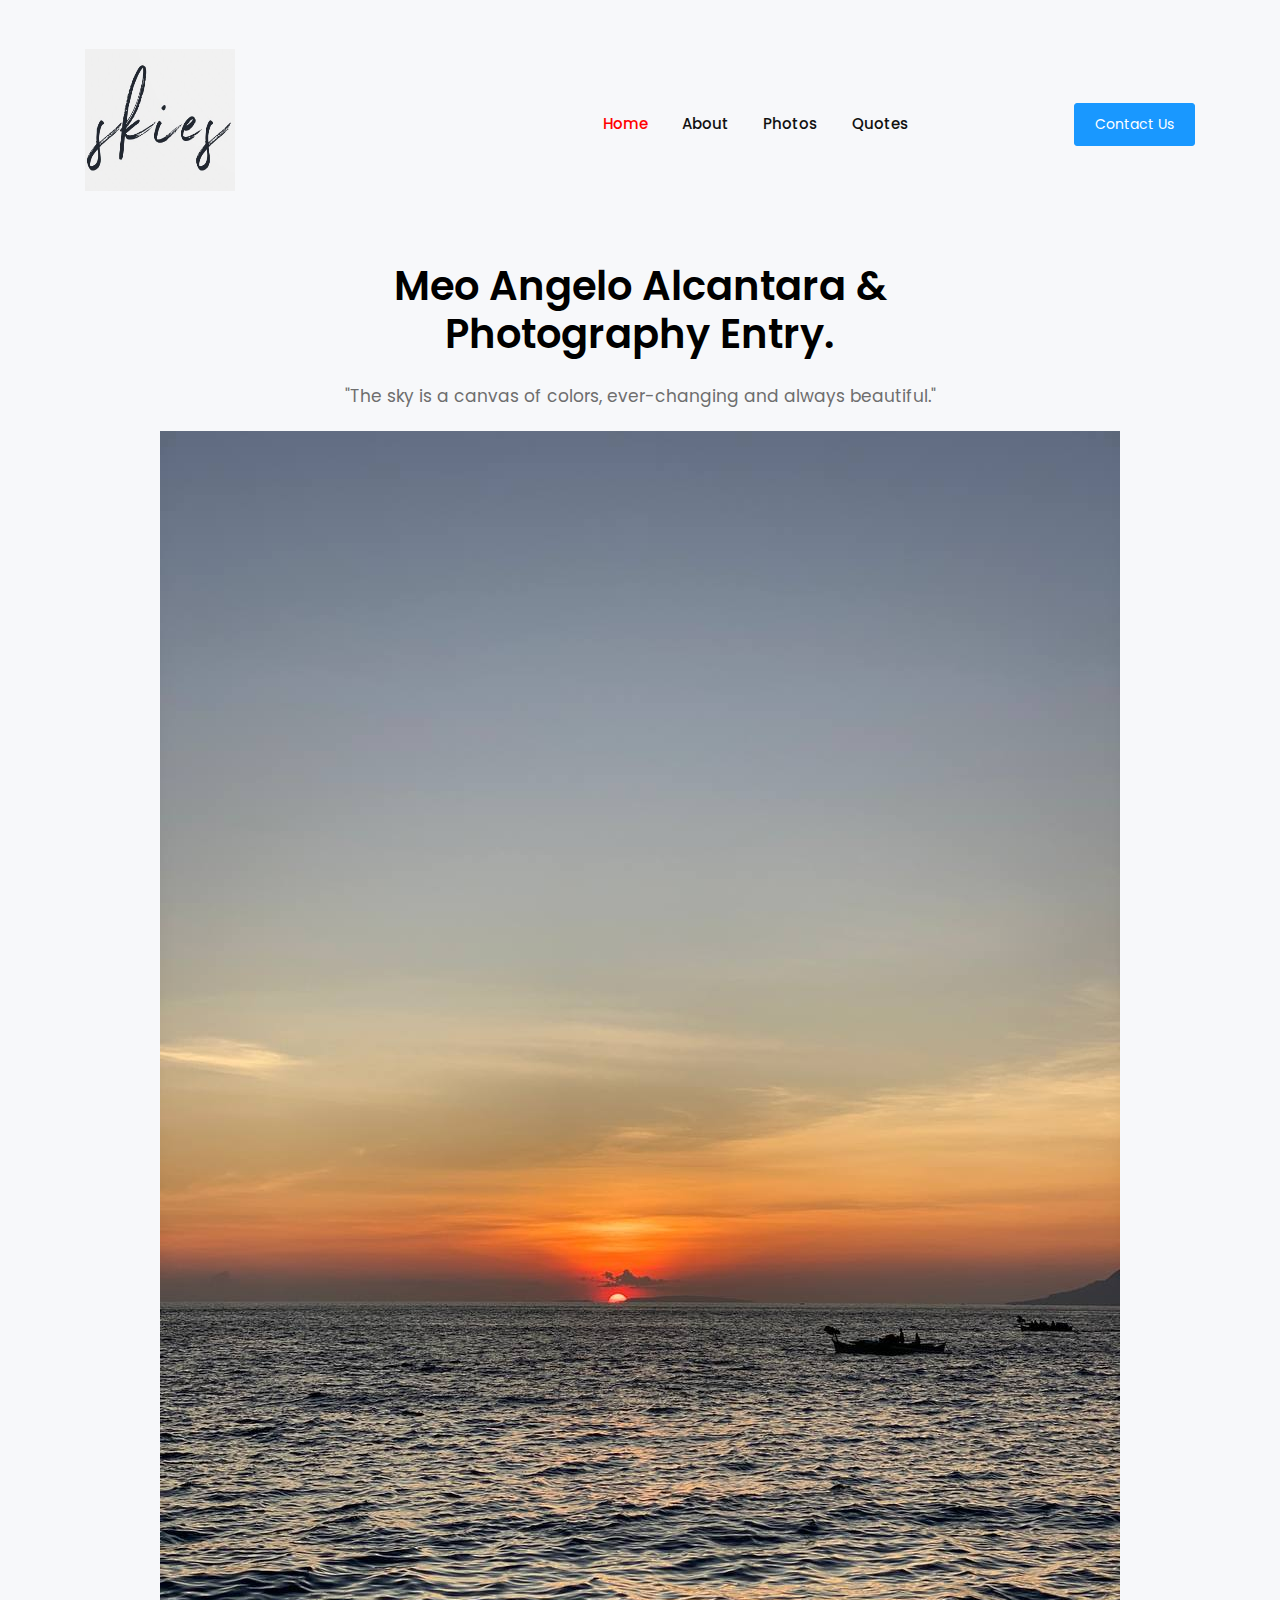
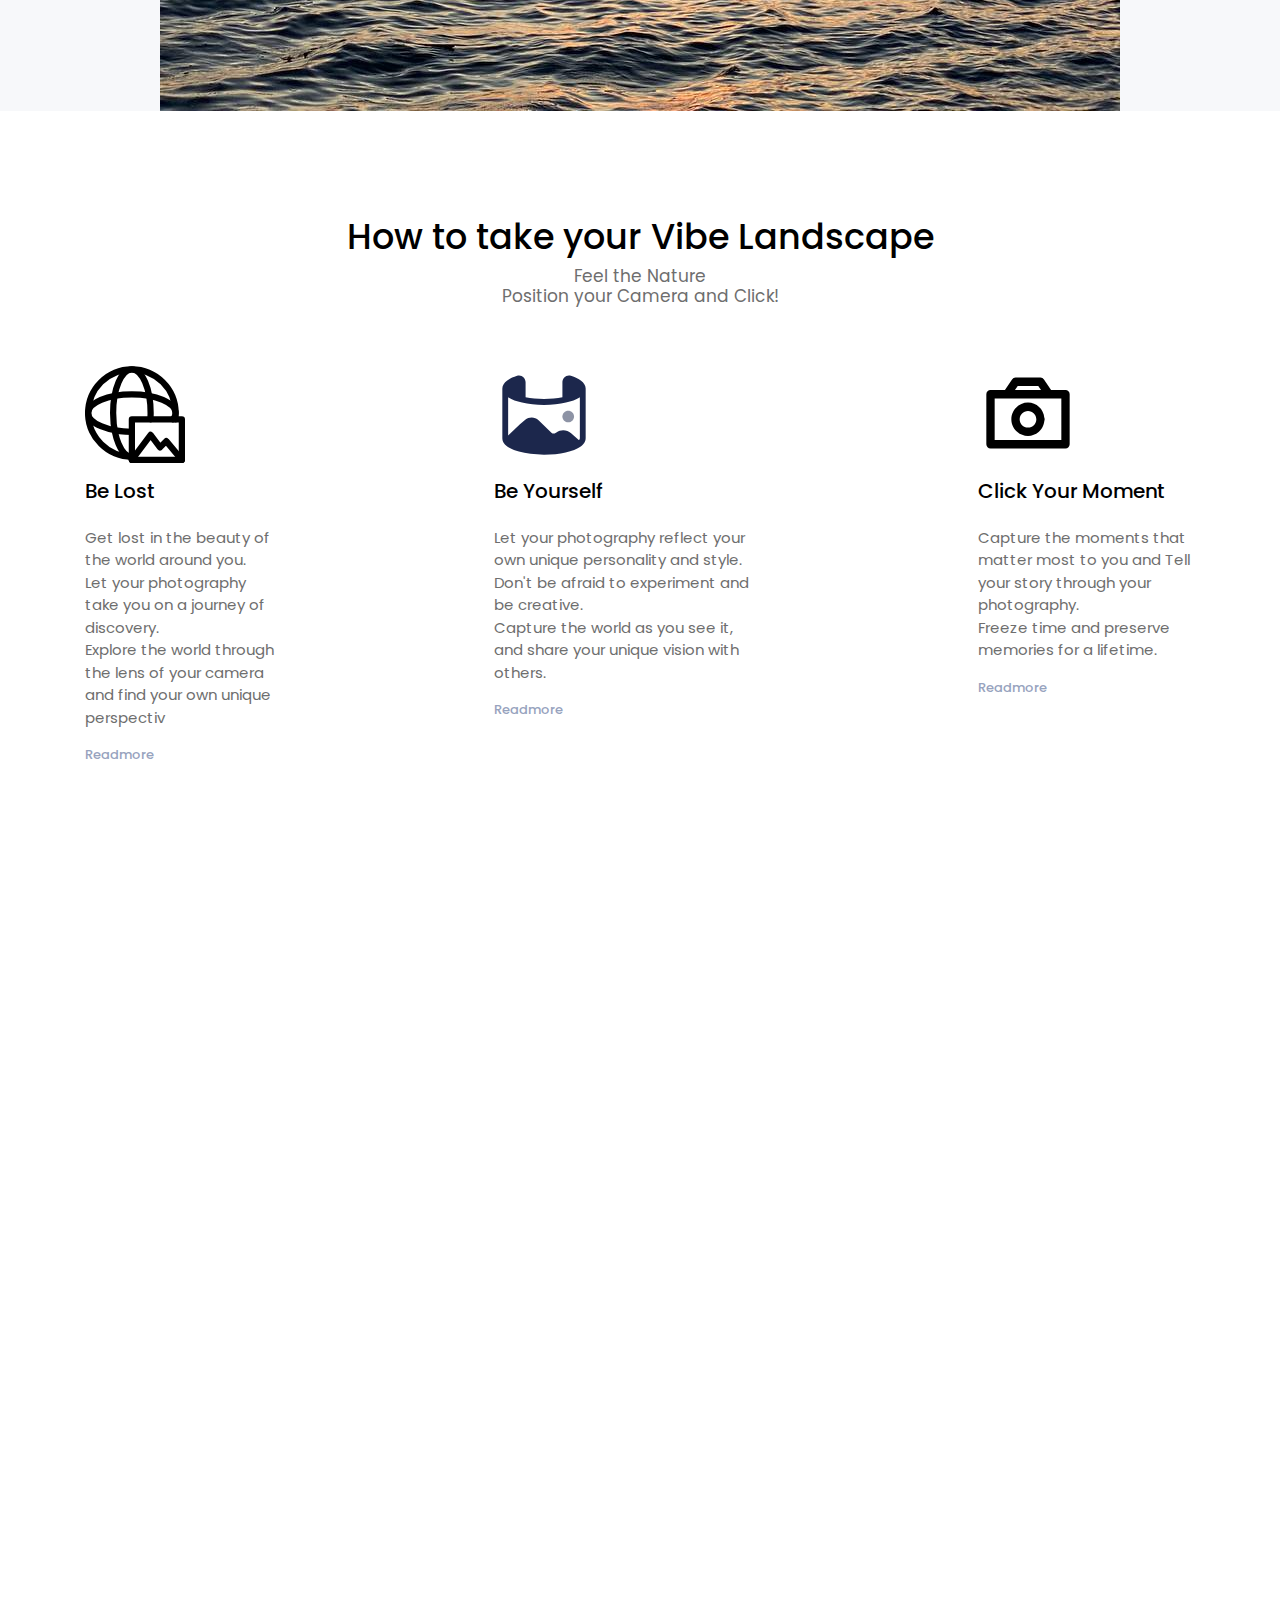
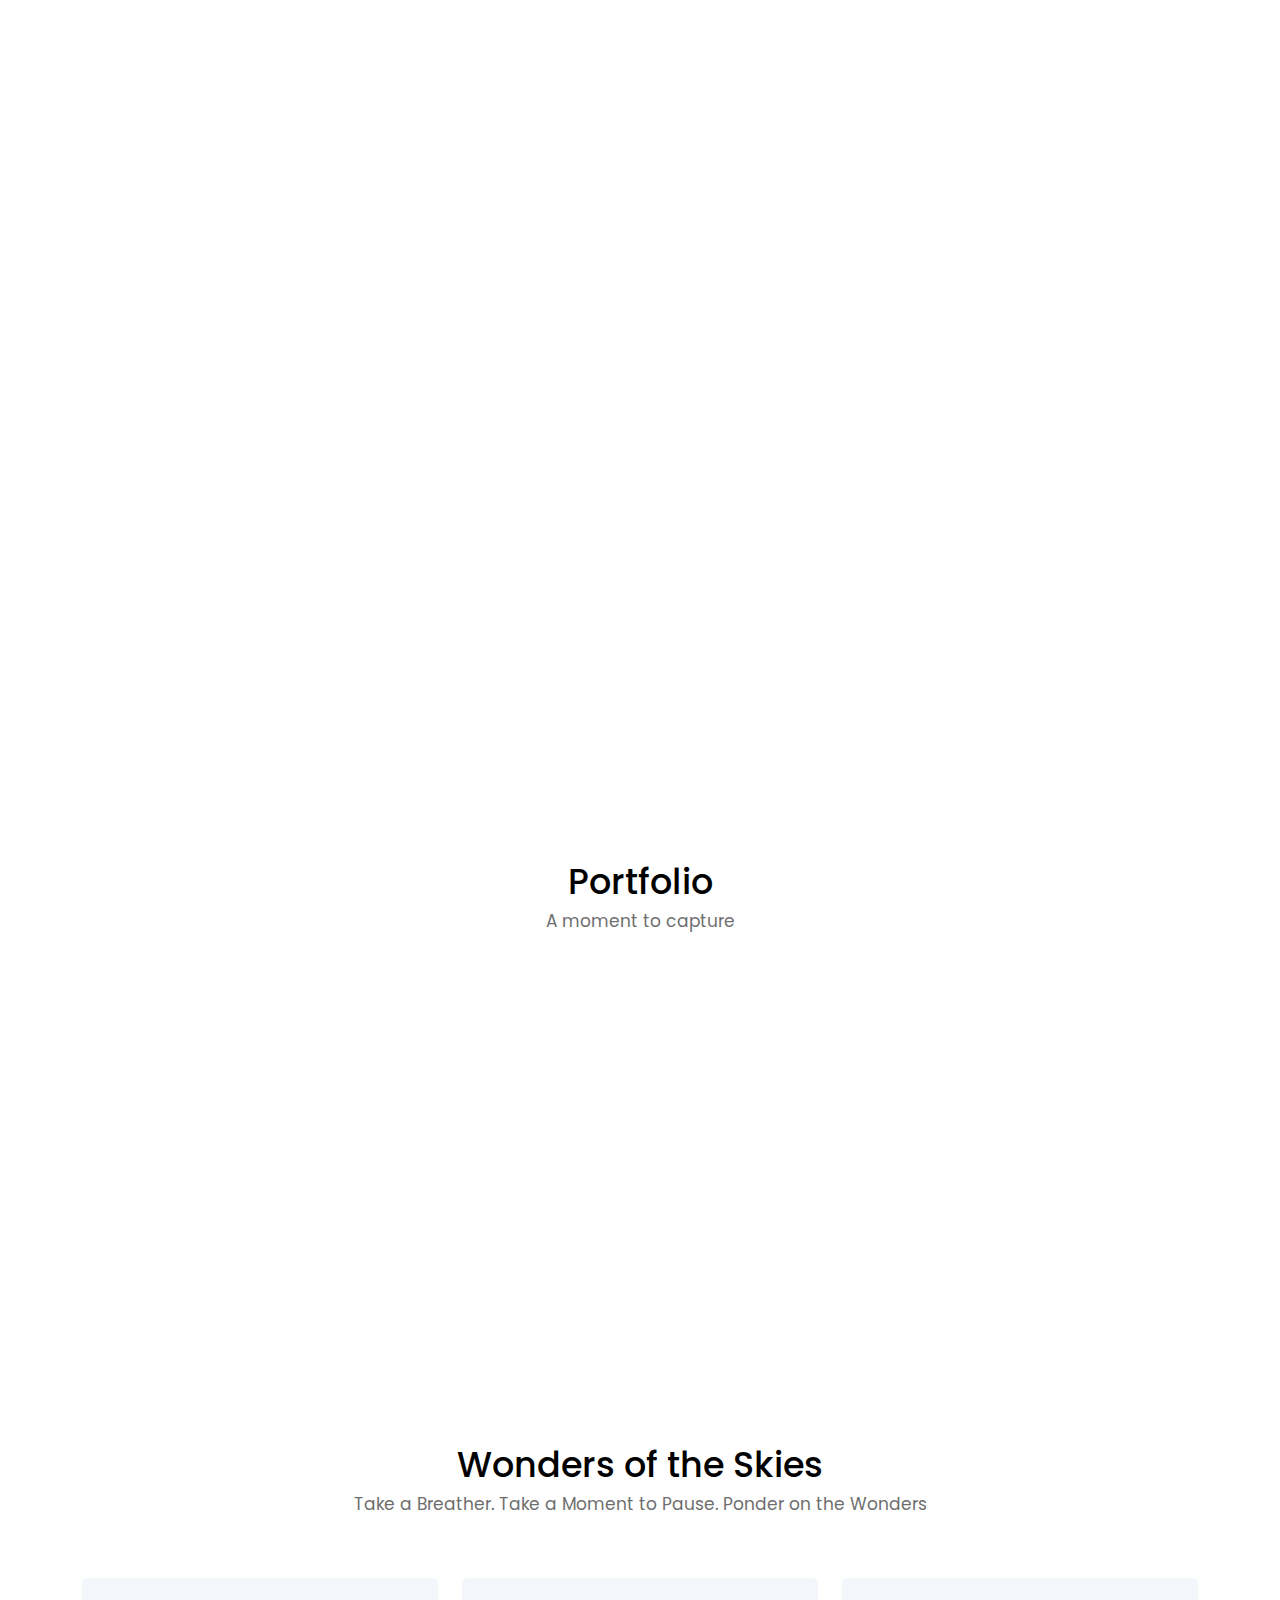
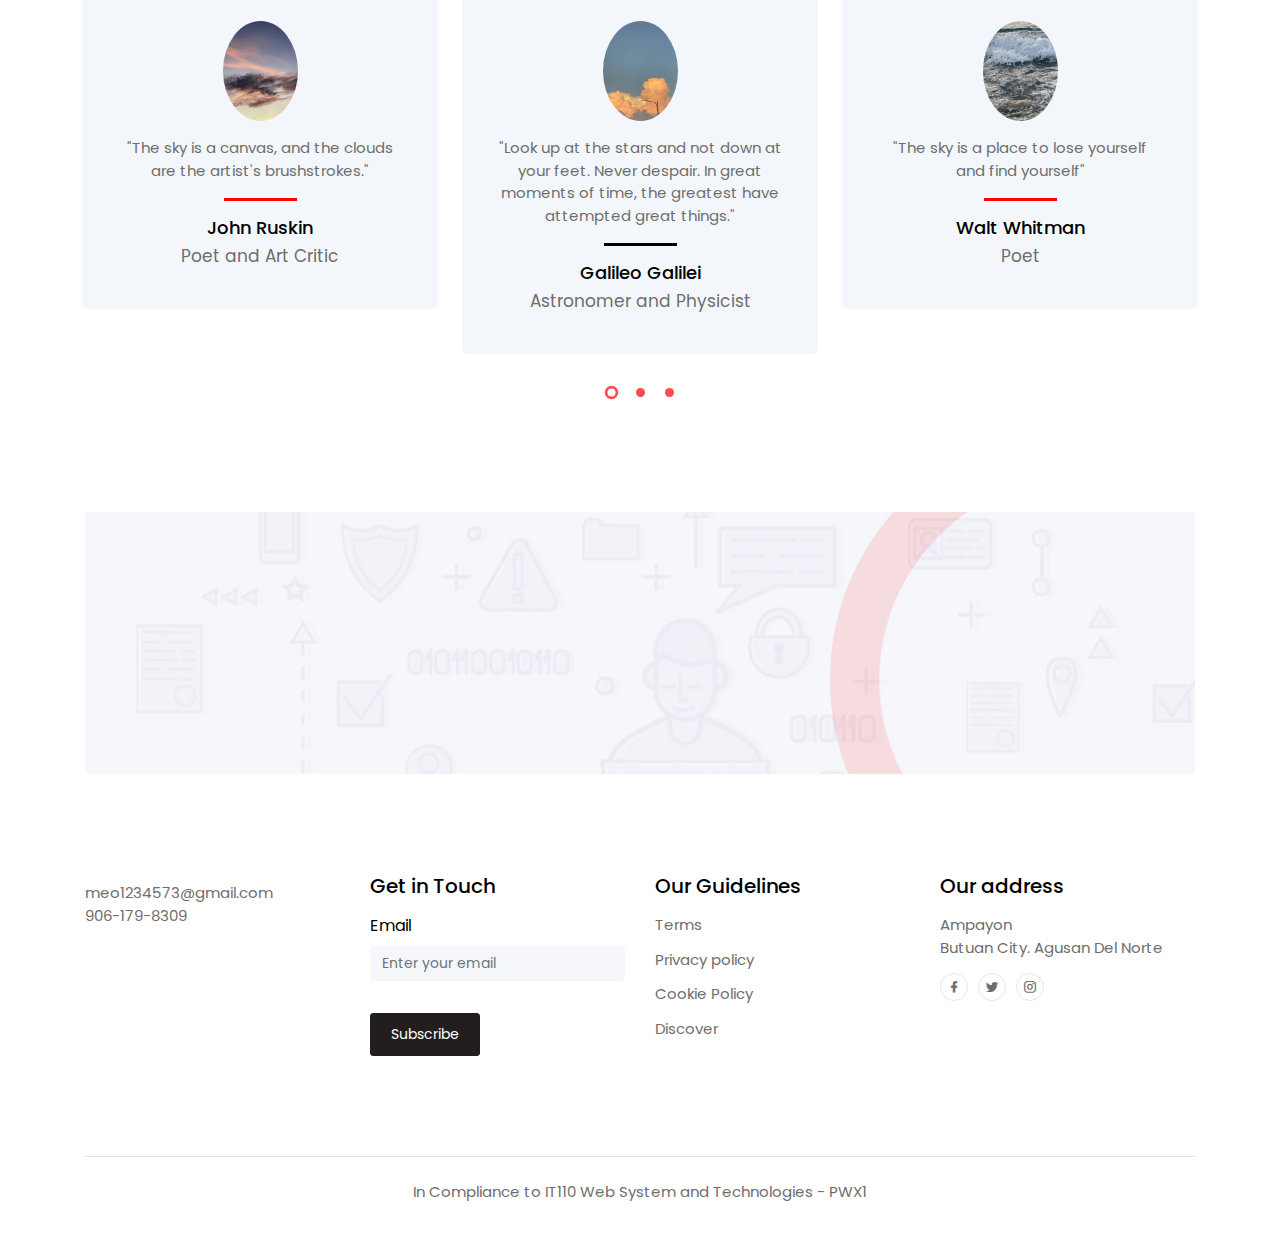
<file: index.html>
<!DOCTYPE html>
<html lang="en">
<head>
  <title>Simple landing page</title>
  <meta charset="UTF-8">
  <meta name="viewport" content="width=device-width, initial-scale=1.0">
  <meta http-equiv="X-UA-Compatible" content="ie=edge">
  <link rel="stylesheet" href="vendors/owl-carousel/css/owl.carousel.min.css">
  <link rel="stylesheet" href="vendors/owl-carousel/css/owl.theme.default.css">
  <link rel="stylesheet" href="vendors/mdi/css/materialdesignicons.min.css">
  <link rel="stylesheet" href="vendors/aos/css/aos.css">
  <link rel="stylesheet" href="css/style.min.css">
</head>
<body id="body" data-spy="scroll" data-target=".navbar" data-offset="100">
  <header id="header-section">
    <nav class="navbar navbar-expand-lg pl-3 pl-sm-0" id="navbar">
    <div class="container">
      <div class="navbar-brand-wrapper d-flex w-100">
        <img src="images/logo 2.png" alt="" class="pb-2" style="width: 150px; height: 150px;">
        <button class="navbar-toggler ml-auto" type="button" data-toggle="collapse" data-target="#navbarSupportedContent" aria-controls="navbarSupportedContent" aria-expanded="false" aria-label="Toggle navigation">
          <span class="mdi mdi-menu navbar-toggler-icon"></span>
        </button> 
      </div>
      <div class="collapse navbar-collapse navbar-menu-wrapper" id="navbarSupportedContent">
        <ul class="navbar-nav align-items-lg-center align-items-start ml-auto">
          <li class="d-flex align-items-center justify-content-between pl-4 pl-lg-0">
            <div class="navbar-collapse-logo">
              <img src="images/logo 2.png" alt="" class="pb-2" style="width: 150px; height: 150px;">
            </div>
            <button class="navbar-toggler close-button" type="button" data-toggle="collapse" data-target="#navbarSupportedContent" aria-controls="navbarSupportedContent" aria-expanded="false" aria-label="Toggle navigation">
              <span class="mdi mdi-close navbar-toggler-icon pl-5"></span>
            </button>
          </li>
          <li class="nav-item">
            <a class="nav-link" href="#header-section">Home <span class="sr-only">(current)</span></a>
          </li>
          <li class="nav-item">
            <a class="nav-link" href="#features-section">About</a>
          </li>
          <li class="nav-item">
            <a class="nav-link" href="#digital-marketing-section">Photos</a>  
          </li>
          <li class="nav-item">
            <a class="nav-link" href="#feedback-section">Quotes</a>
          </li>
          <li class="nav-item btn-contact-us pl-4 pl-lg-0">
            <button class="btn btn-info" data-toggle="modal" data-target="#exampleModal">Contact Us</button>
          </li>
        </ul>
      </div>
    </div> 
    </nav>   
  </header>
  <div class="banner" >
    <div class="container">
      <h1 class="font-weight-semibold">Meo Angelo Alcantara &<br> Photography Entry.</h1>
      <h6 class="font-weight-normal text-muted pb-3"><br>"The sky is a canvas of colors, ever-changing and always beautiful."</h6>
      <img src="images/Sunset.jpg" alt="" class="img-fluid" >
    </div>
  </div>
  <div class="content-wrapper">
    <div class="container">
      <section class="features-overview" id="features-section" >
        <div class="content-header">
          <h2>How to take your Vibe Landscape</h2>
          <h6 class="section-subtitle text-muted">Feel the Nature <br>Position your Camera and Click!<h6>
        </div>
        <div class="d-md-flex justify-content-between">
          <div class="grid-margin d-flex justify-content-start">
            <div class="features-width">
              <img src="images/globe icon.svg" alt="" class="img-icons" style="width: 100px; height: 100px;">
              <h5 class="py-3">Be Lost</h5>
              <p class="text-muted">Get lost in the beauty of the world around you.
                <br> Let your photography take you on a journey of discovery. <br> 
                Explore the world through the lens of your camera and find your own unique perspectiv</p>
              <a href="#"><p class="readmore-link">Readmore</p></a>  
            </div>
          </div>
          <div class="grid-margin d-flex justify-content-center">
            <div class="features-width">
              <img src="images/panorama icon.svg" alt="" class="img-icons" style="width: 100px; height: 100px;">
              <h5 class="py-3">Be Yourself</h5>
              <p class="text-muted">Let your photography reflect your own unique personality and style.
                Don't be afraid to experiment and be creative. <br>
                Capture the world as you see it, and share your unique vision with others.</p>
              <a href="#"><p class="readmore-link">Readmore</p></a>
            </div>
          </div>
          <div class="grid-margin d-flex justify-content-end">
            <div class="features-width">
              <img src="images/camera icon.svg" alt="" class="img-icons" style="width: 100px; height: 100px;">
              <h5 class="py-3">Click Your Moment </h5>
              <p class="text-muted">Capture the moments that matter most to you and 
                Tell your story through your photography. <br>
                Freeze time and preserve memories for a lifetime.</p>
              <a href="#"><p class="readmore-link">Readmore</p></a>
            </div>
          </div>
        </div>
      </section>     
      <section class="digital-marketing-service" id="digital-marketing-section">
        <div class="row align-items-center">
          <div class="col-12 col-lg-7 grid-margin grid-margin-lg-0" data-aos="fade-right">
            <h3 class="m-0">I am Meo Angelo Alcantara</h3>
            <div class="col-lg-7 col-xl-6 p-0">
              <p class="py-4 m-0 text-muted">Bachelor of Science in Information Technology Student of Caraga State University.</p>
              <p class="font-weight-medium text-muted"> A student with a knack of technology and landscape photography as a Hobby</p>
            </div>    
          </div>
          <div class="col-12 col-lg-5 p-0 img-digital grid-margin grid-margin-lg-0" data-aos="fade-left">
            <img src="images/skies 4.jpg" alt="" class="img-fluid">
          </div>
        </div>
        <div class="row align-items-center">
          <div class="col-12 col-lg-7 text-center flex-item grid-margin" data-aos="fade-right">
            <img src="images/Clouds 2.jpg" alt="" class="img-fluid">
          </div>
          <div class="col-12 col-lg-5 flex-item grid-margin" data-aos="fade-left">
            <h3 class="m-0">Leading Digital Photography<br>for  Technology Revolution.</h3>
            <div class="col-lg-9 col-xl-8 p-0">
              <p class="py-4 m-0 text-muted">Leading digital photography for technology revolution, empowering photographers to capture the future.</p>
              <p class="pb-2 font-weight-medium text-muted">Shaping the future of photography with leading technology</p>
            </div>
            <button class="btn btn-info">Readmore</button>
          </div>
        </div>
      </section>     
      <section class="case-studies" id="case-studies-section">
        <div class="row grid-margin">
          <div class="col-12 text-center pb-5">
            <h2>Portfolio</h2>
            <h6 class="section-subtitle text-muted">A moment to capture</h6>
          </div>
          <div class="col-12 col-md-6 col-lg-3 stretch-card mb-3 mb-lg-0" data-aos="zoom-in">
            <div class="card color-cards">
              <div class="card-body p-0">
                <div class="bg-primary text-center card-contents">
                  <div class="card-image">
                    <img src="images/Skies 2.jpg" class="case-studies-card-img" style="width: 120px; height: 120px;">
                  </div>  
                  <div class="card-desc-box d-flex align-items-center justify-content-around">
                    <div>
                      <h6 class="text-white pb-2 px-3">Skies Portfolio</h6>
                      <button class="btn btn-white">Read More</button>
                    </div>
                  </div>
                </div>   
                <div class="card-details text-center pt-4">
                    <h6 class="m-0 pb-1">Skies </h6>
                    <p>Sky </p>
                </div>
              </div>
            </div>
          </div>
          <div class="col-12 col-md-6 col-lg-3 stretch-card mb-3 mb-lg-0" data-aos="zoom-in" data-aos-delay="200">
            <div class="card color-cards">
              <div class="card-body p-0">
                <div class="bg-warning text-center card-contents">
                  <div class="card-image">
                      <img src="images/Sunset 2.jpg" class="case-studies-card-img" style="width: 120px; height: 120px;">
                  </div>  
                  <div class="card-desc-box d-flex align-items-center justify-content-around">
                    <div>
                      <h6 class="text-white pb-2 px-3">Sunset Portfolio</h6>
                      <button class="btn btn-white">Read More</button>
                    </div>
                  </div>
                </div>   
                <div class="card-details text-center pt-4">
                    <h6 class="m-0 pb-1">Sunset</h6>
                    <p>Dawn Dusk</p>
                </div>
              </div>
            </div>
          </div>
          <div class="col-12 col-md-6 col-lg-3 stretch-card mb-3 mb-lg-0" data-aos="zoom-in" data-aos-delay="400">
            <div class="card color-cards">
              <div class="card-body p-0">
                <div class="bg-violet text-center card-contents">
                  <div class="card-image">
                      <img src="images/Clouds 4.jpg" class="case-studies-card-img" style="width: 120px; height: 120px;">
                  </div>  
                  <div class="card-desc-box d-flex align-items-center justify-content-around">
                    <div>
                      <h6 class="text-white pb-2 px-3">Clouds Portfolio</h6>
                      <button class="btn btn-white">Read More</button>
                    </div>
                  </div>
                </div>   
                <div class="card-details text-center pt-4">
                    <h6 class="m-0 pb-1">Clouds</h6>
                    <p>Changing Shape</p>
                </div>
              </div>
            </div>
          </div>
          <div class="col-12 col-md-6 col-lg-3 stretch-card" data-aos="zoom-in" data-aos-delay="600">
            <div class="card color-cards">
              <div class="card-body p-0">
                <div class="bg-success text-center card-contents">
                  <div class="card-image">
                      <img src="images/Seas 2.jpg" class="case-studies-card-img" style="width: 120px; height: 120px;">
                  </div>  
                  <div class="card-desc-box d-flex align-items-center justify-content-around">
                    <div>
                      <h6 class="text-white pb-2 px-3">Seas Portfolio</h6>
                      <button class="btn btn-white">Read More</button>
                    </div>
                  </div>
                </div>   
                <div class="card-details text-center pt-4">
                    <h6 class="m-0 pb-1">Seas</h6>
                    <p>Blue</p>
                </div>
              </div>
            </div>
          </div>
        </div>
      </section>     
      <section class="customer-feedback" id="feedback-section">
        <div class="row">
          <div class="col-12 text-center pb-5">
            <h2>Wonders of the Skies</h2>
            <h6 class="section-subtitle text-muted m-0">Take a Breather. Take a Moment to Pause. Ponder on the Wonders</h6>
          </div>
          <div class="owl-carousel owl-theme grid-margin">
              <div class="card customer-cards">
                <div class="card-body">
                  <div class="text-center">
                    <img src="images/Clouds.jpg" width="100" height="100" alt="" class="img-customer">
                    <p class="m-0 py-3 text-muted">"The sky is a canvas, and the clouds are the artist's brushstrokes."</p>
                    <div class="content-divider m-auto"></div>
                    <h6 class="card-title pt-3">John Ruskin</h6>
                    <h6 class="customer-designation text-muted m-0">Poet and Art Critic</h6>
                  </div>
                </div>
              </div>
              <div class="card customer-cards">
                <div class="card-body">
                  <div class="text-center">
                    <img src="images/Clouds 1.jpg" width="100" height="100" alt="" class="img-customer">
                    <p class="m-0 py-3 text-muted">"Look up at the stars and not down at your feet. Never despair. In great moments of time, the greatest have attempted great things."</p>
                    <div class="content-divider m-auto"></div>
                    <h6 class="card-title pt-3">Galileo Galilei</h6>
                    <h6 class="customer-designation text-muted m-0">Astronomer and Physicist</h6>
                  </div>
                </div>
              </div>
              <div class="card customer-cards">
                <div class="card-body">
                  <div class="text-center">
                    <img src="images/Seas 1.jpg" width="100" height="100" alt="" class="img-customer">
                    <p class="m-0 py-3 text-muted">"The sky is a place to lose yourself and find yourself"</p>
                    <div class="content-divider m-auto"></div>
                    <h6 class="card-title pt-3">Walt Whitman</h6>
                    <h6 class="customer-designation text-muted m-0">Poet</h6>
                  </div>
                </div>
              </div>
              <div class="card customer-cards">
                <div class="card-body">
                  <div class="text-center">
                    <img src="images/Sunset.jpg"  width="100" height="100" alt="" class="img-customer">
                    <p class="m-0 py-3 text-muted">"The sky is a place to be alive"</p>
                    <div class="content-divider m-auto"></div>
                    <h6 class="card-title pt-3">Jack Kerouac</h6>
                    <h6 class="customer-designation text-muted m-0">Novelist and Poet</h6>
                  </div>
                </div>
              </div>
              <div class="card customer-cards">
                <div class="card-body">
                  <div class="text-center">
                    <img src="images/Seas 3.jpg"  width="100" height="100" alt="" class="img-customer">
                    <p class="m-0 py-3 text-muted">"The sky is not the limit. Your mind is"</p>
                    <div class="content-divider m-auto"></div>
                    <h6 class="card-title pt-3">Henry Ford</h6>
                    <h6 class="customer-designation text-muted m-0">Founder of the Ford Motor Company</h6>
                  </div>
                </div>
              </div>
              <div class="card customer-cards">
                <div class="card-body">
                  <div class="text-center">
                    <img src="images/Skies 3.jpg"  width="100" height="100" alt="" class="img-customer">
                    <p class="m-0 py-3 text-muted">"The sky is a reminder that we are all connected"</p>
                    <div class="content-divider m-auto"></div>
                    <h6 class="card-title pt-3">Neil deGrasse Tyson</h6>
                    <h6 class="customer-designation text-muted m-0">Astrophysicist and Science Communicator</h6>
                  </div>
                </div>
              </div>
              <div class="card customer-cards">
                <div class="card-body">
                  <div class="text-center">
                    <img src="images/Clouds 4.jpg"  width="100" height="100" alt="" class="img-customer">
                    <p class="m-0 py-3 text-muted">"The sky is a place of wonder and mystery."</p>
                    <div class="content-divider m-auto"></div>
                    <h6 class="card-title pt-3">Stephen Hawking</h6>
                    <h6 class="customer-designation text-muted m-0">Theoretical Physicist </h6>
                  </div>
                </div>
              </div>
              <div class="card customer-cards">
                <div class="card-body">
                  <div class="text-center">
                    <img src="images/Skies 2.jpg"  width="100" height="100" alt="" class="img-customer">
                    <p class="m-0 py-3 text-muted">"The sky is a canvas of colors, ever-changing and always beautiful."</p>
                    <div class="content-divider m-auto"></div>
                    <h6 class="card-title pt-3">Claude Monet</h6>
                    <h6 class="customer-designation text-muted m-0">Painter</h6>
                  </div>
                </div>
              </div>
              <div class="card customer-cards">
                <div class="card-body">
                  <div class="text-center">
                    <img src="images/Skies 1.jpg"  width="100" height="100" alt="" class="img-customer">
                    <p class="m-0 py-3 text-muted">"The sky is a mirror of your soul."</p>
                    <div class="content-divider m-auto"></div>
                    <h6 class="card-title pt-3">Khalil Gibran</h6>
                    <h6 class="customer-designation text-muted m-0">Poet and Writer</h6>
                  </div>
                </div>
              </div>
          </div>
        </div>
      </section>
      <section class="contact-us" id="contact-section">
        <div class="contact-us-bgimage grid-margin" >
          <div class="pb-4">
            <h4 class="px-3 px-md-0 m-0" data-aos="fade-down">Technology meets Nature</h4>
            <h4 class="pt-1" data-aos="fade-down"></h4>
          </div>
          <div data-aos="fade-up">
            <button class="btn btn-rounded btn-outline-danger">Find Us</button>
          </div>          
        </div>
      </section>
      <section class="contact-details" id="contact-details-section">
        <div class="row text-center text-md-left">
          <div class="col-12 col-md-6 col-lg-3 grid-margin">
            <div class="pt-2">
              <p class="text-muted m-0">meo1234573@gmail.com</p>
              <p class="text-muted m-0">906-179-8309</p>
            </div>         
          </div>
          <div class="col-12 col-md-6 col-lg-3 grid-margin">
            <h5 class="pb-2">Get in Touch</h5>
            <form id="subscribeForm">
              <div class="form-group">
                <label for="EmailSubscribe">Email</label>
                <input type="email" class="form-control" id="EmailSubscribe" placeholder="Enter your email" required>
              </div>
              <div class="success-banner-subscribe" style="display: none;"></div>
              <div class="error-banner-subscribe" style="display: none;"></div>
              <div class="pt-3">
                <button type="submit" class="btn btn-dark">Subscribe</button>
              </div>
            </form>  
          </div>
          <div class="col-12 col-md-6 col-lg-3 grid-margin">
            <h5 class="pb-2">Our Guidelines</h5>
            <a href="#"><p class="m-0 pb-2">Terms</p></a>   
            <a href="#" ><p class="m-0 pt-1 pb-2">Privacy policy</p></a> 
            <a href="#"><p class="m-0 pt-1 pb-2">Cookie Policy</p></a> 
            <a href="#"><p class="m-0 pt-1">Discover</p></a> 
          </div>
          <div class="col-12 col-md-6 col-lg-3 grid-margin">
              <h5 class="pb-2">Our address</h5>
              <p class="text-muted">Ampayon<br>Butuan City. Agusan Del Norte</p>
              <div class="d-flex justify-content-center justify-content-md-start">
                <a href="https://www.facebook.com/alcantarameo/"><span class="mdi mdi-facebook"></span></a>
                <a href="https://twitter.com/MeoAlcantara"><span class="mdi mdi-twitter"></span></a>
                <a href="https://www.instagram.com/alcameo/"><span class="mdi mdi-instagram"></span></a>
              </div>
          </div>
        </div>  
      </section>
      <footer class="border-top">
        <p class="text-center text-muted pt-4">In Compliance to IT110 Web System and Technologies - PWX1</p>
      </footer>
      <!-- Modal for Contact - us Button -->
      <div class="modal fade" id="exampleModal" tabindex="-1" role="dialog" aria-labelledby="exampleModalLabel" aria-hidden="true">
        <div class="modal-dialog" role="document">
          <div class="modal-content">
            <div class="modal-header">
              <h4 class="modal-title" id="exampleModalLabel">Contact Us</h4>
            </div>
            <div class="modal-body">
              <form id="contactForm">
                <div class="form-group">
                  <label for="Name">Name</label>
                  <input type="text" class="form-control" id="Name" name="Name" placeholder="Name" required>
                </div>
                <div class="form-group">
                  <label for="Email">Email</label>
                  <input type="email" class="form-control" id="Email-1" name="Email" placeholder="Email" required>
                </div>
                <div class="form-group">
                  <label for="Message">Message</label>
                  <textarea class="form-control" id="Message" name="Message" placeholder="Enter your Message" required></textarea>
                </div>
                <div class="success-banner" style="display: none;"></div>
                <div class="error-banner" style="display: none;"></div>
                <div class="modal-footer">
                  <button type="button" class="btn btn-light" data-dismiss="modal">Close</button>
                  <button type="submit" class="btn btn-success" id="submitBtn">Submit</button>
                </div>
              </form>
            </div>
          </div>
        </div>
      </div>
    </div> 
  </div>
  <script src="vendors/jquery/jquery.min.js"></script>
  <script src="vendors/bootstrap/bootstrap.min.js"></script>
  <script src="vendors/owl-carousel/js/owl.carousel.min.js"></script>
  <script src="vendors/aos/js/aos.js"></script>
  <script src="js/landingpage.js"></script>
</body>
</html>
</file>
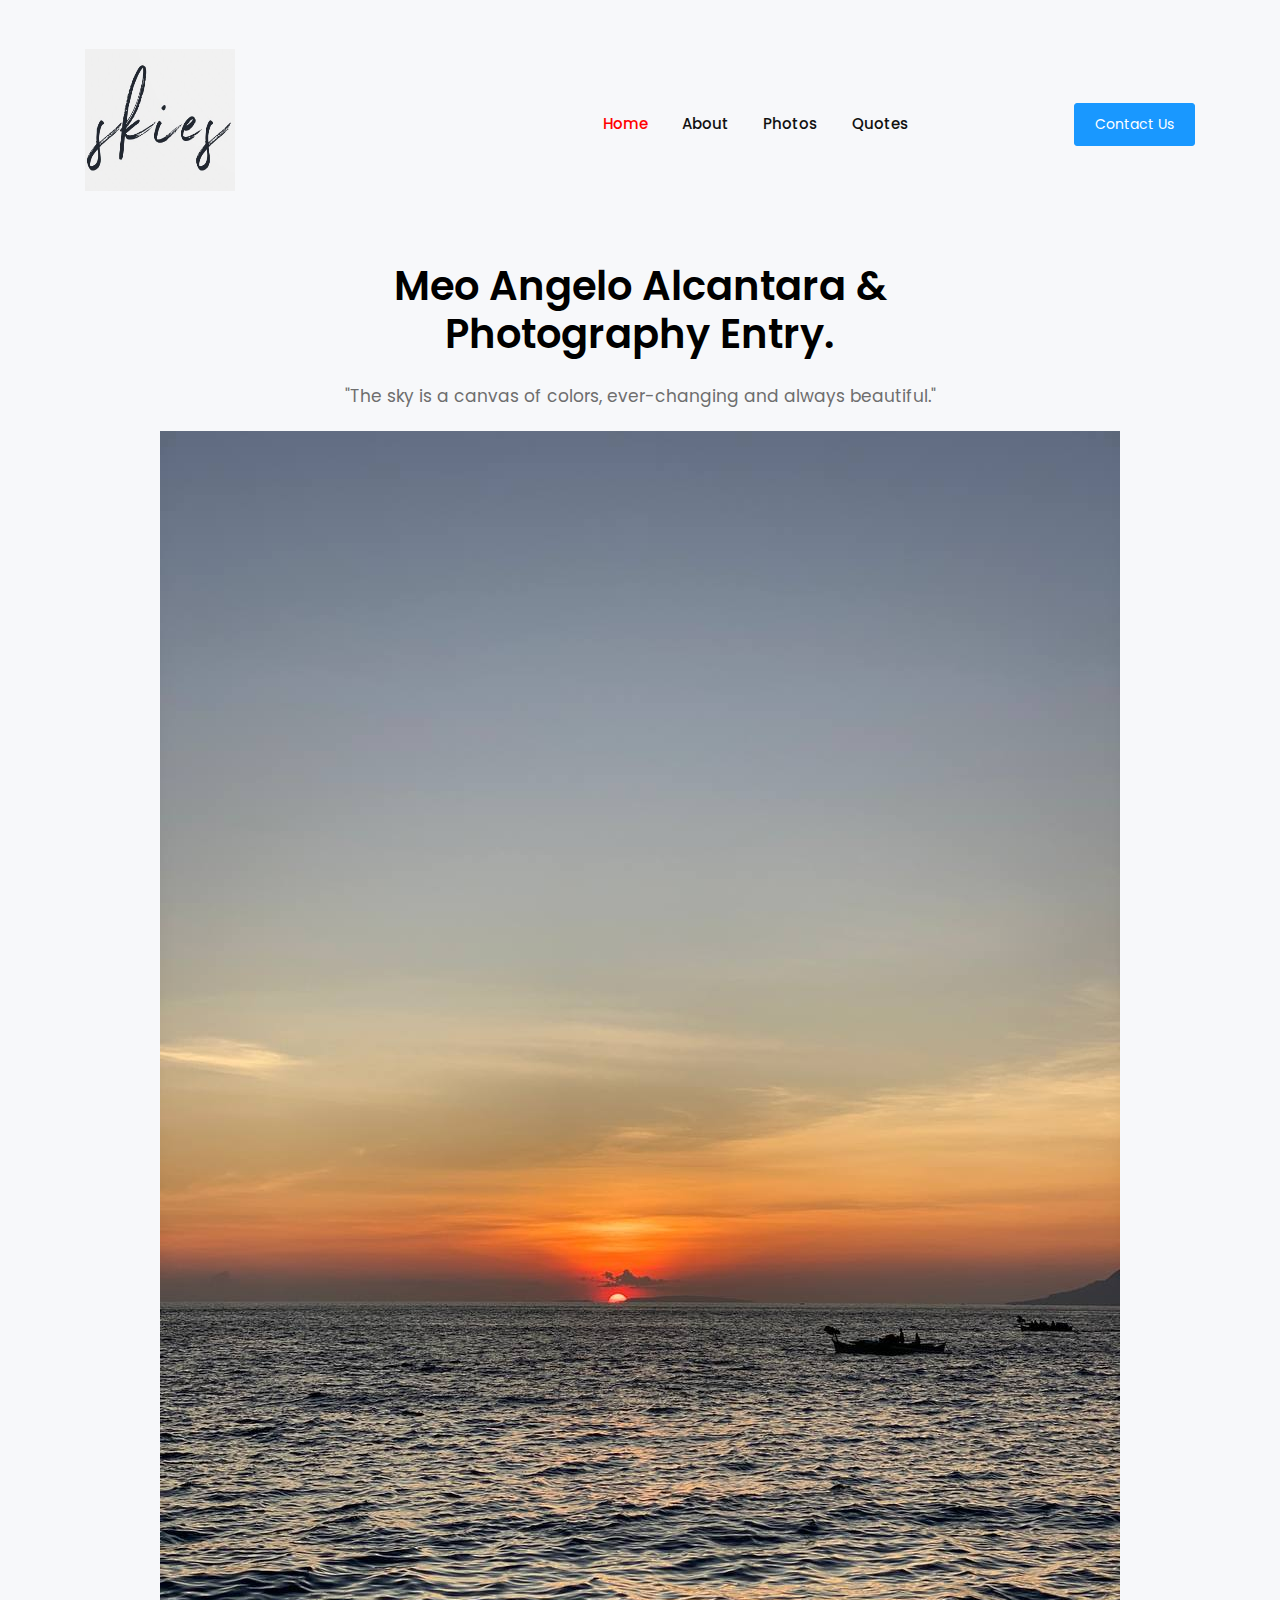
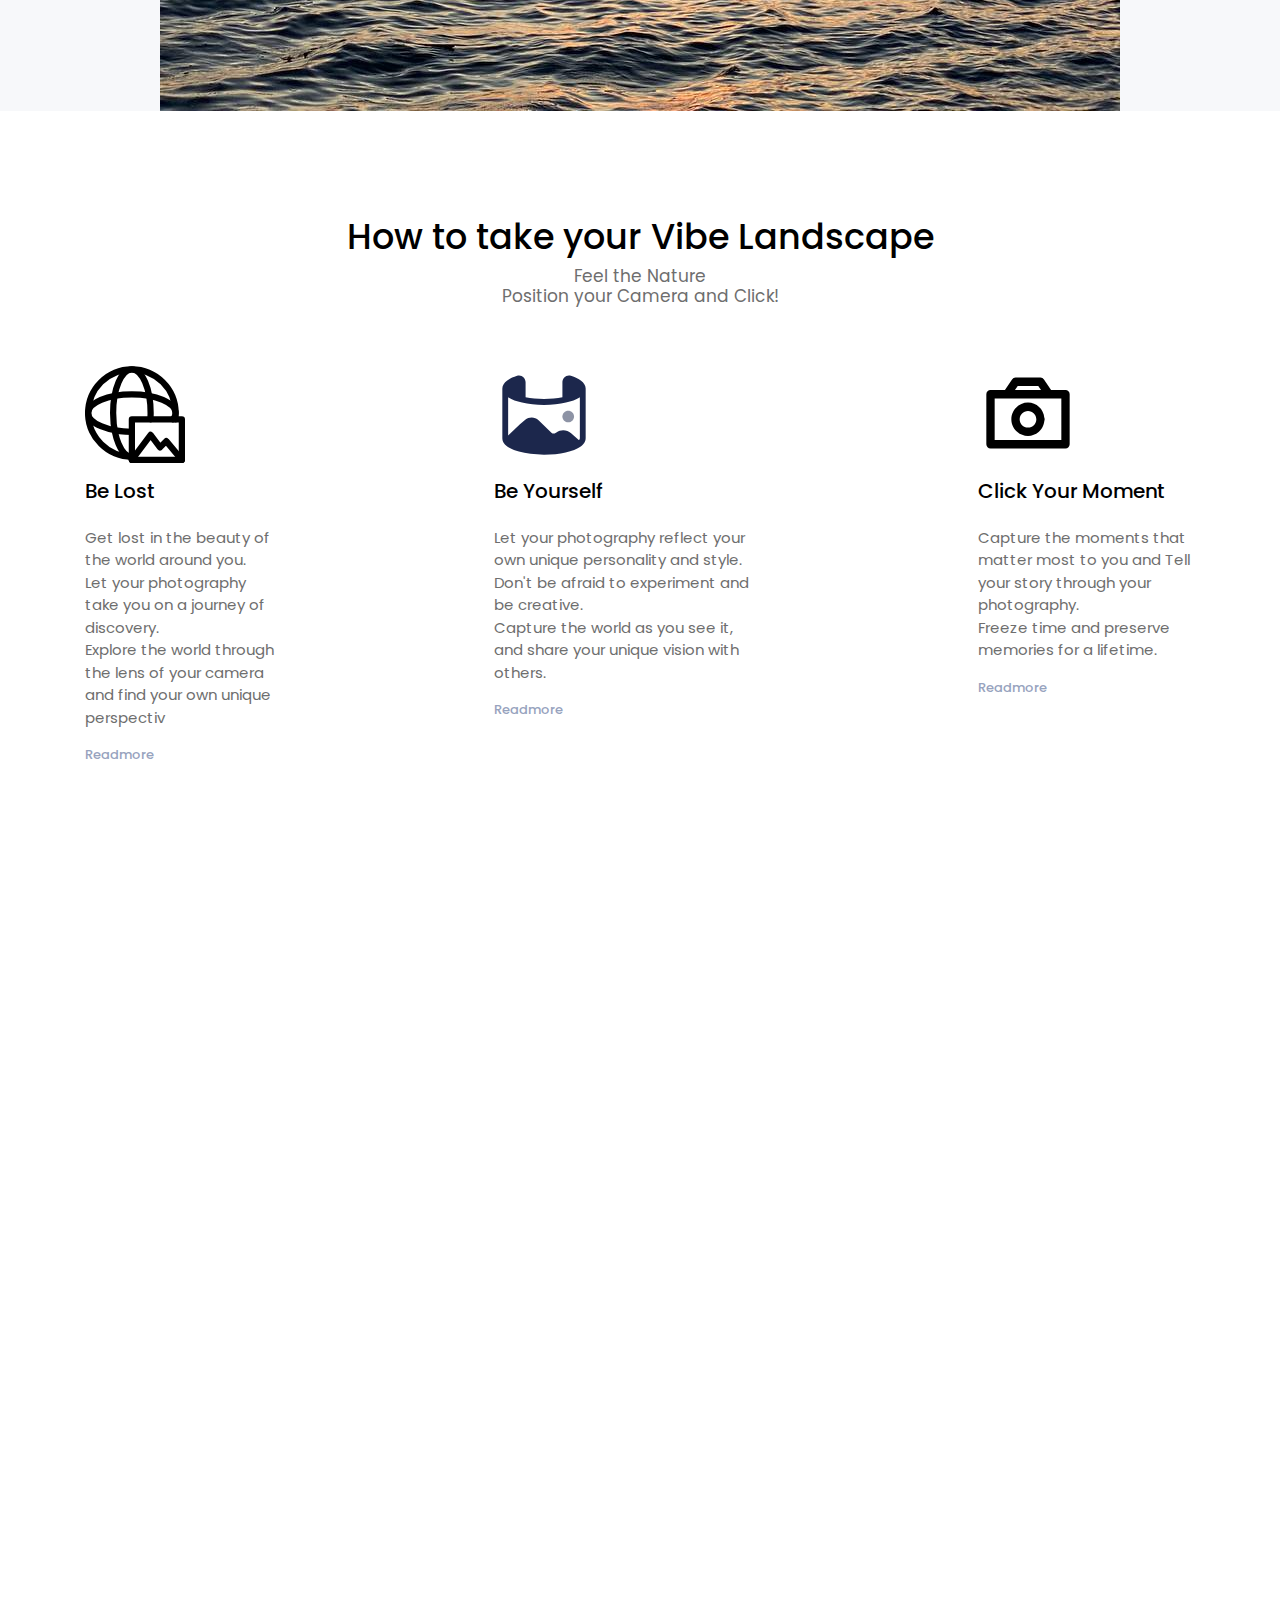
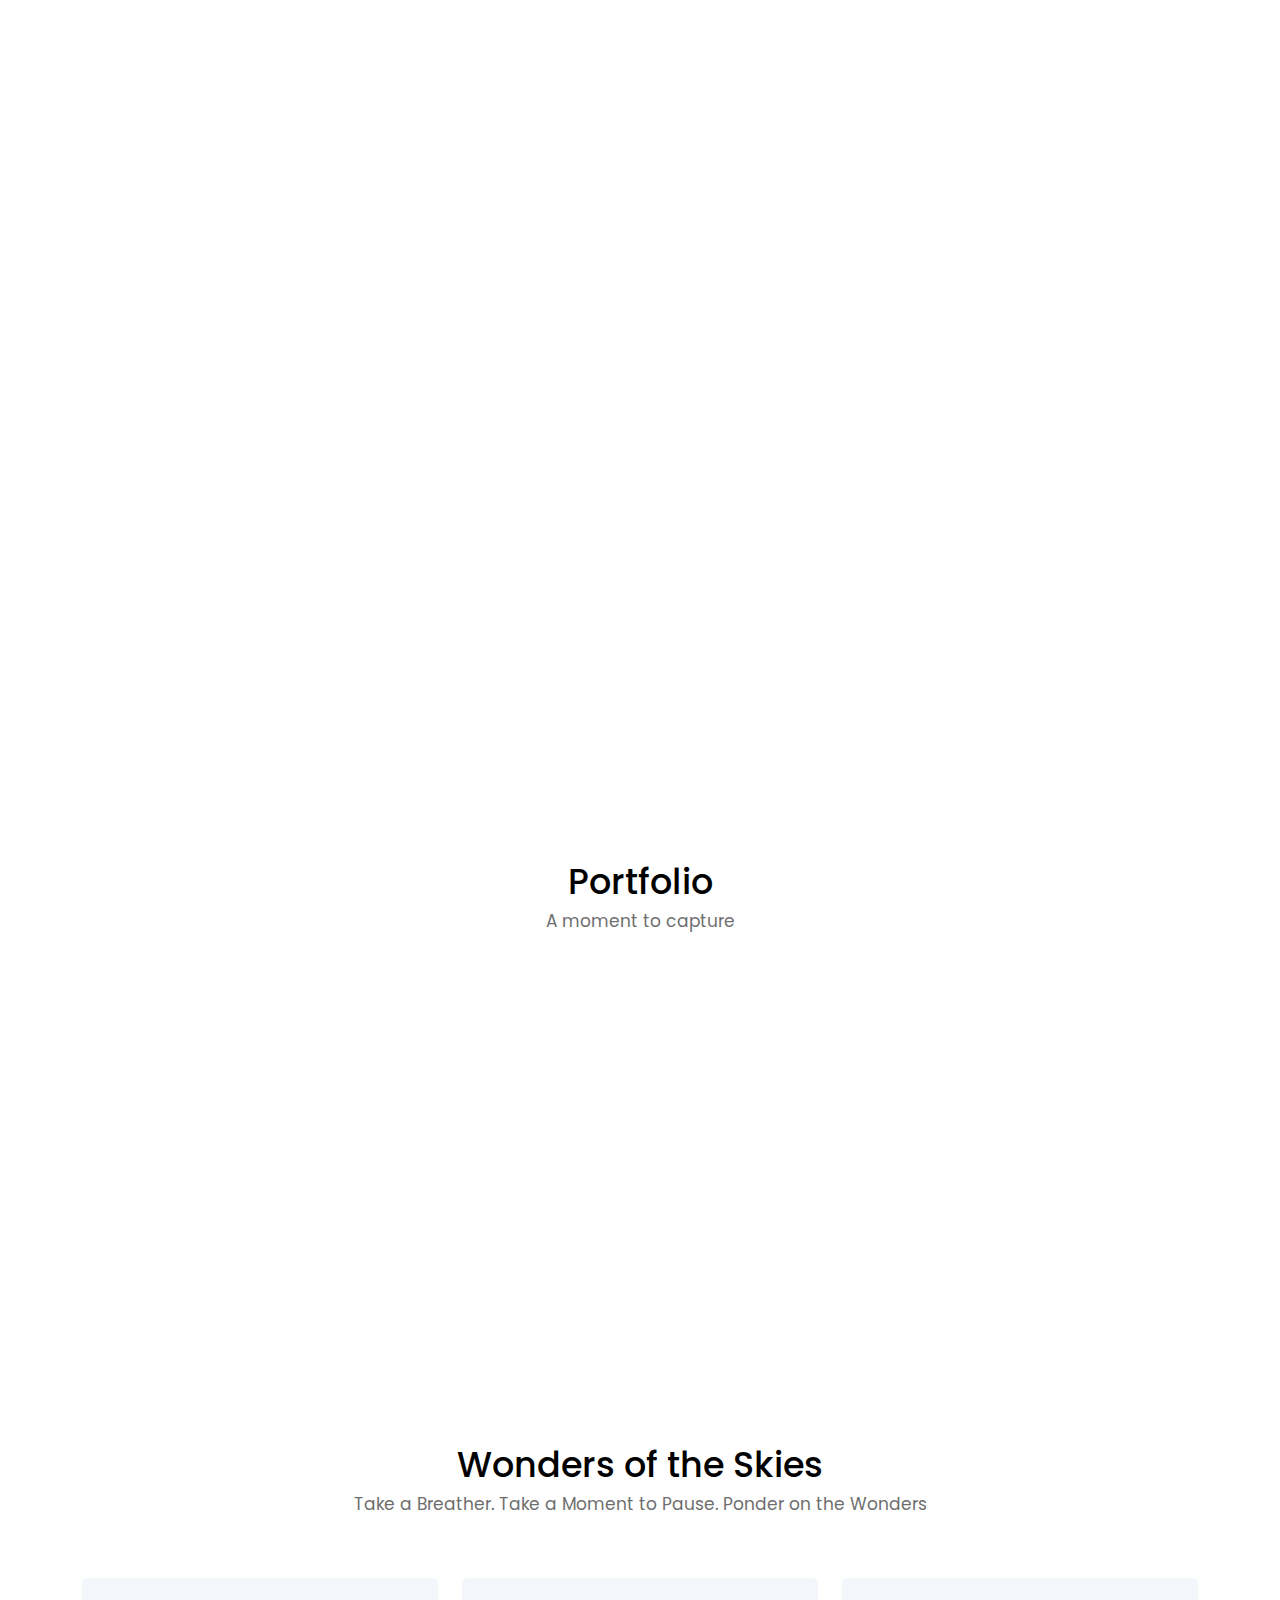
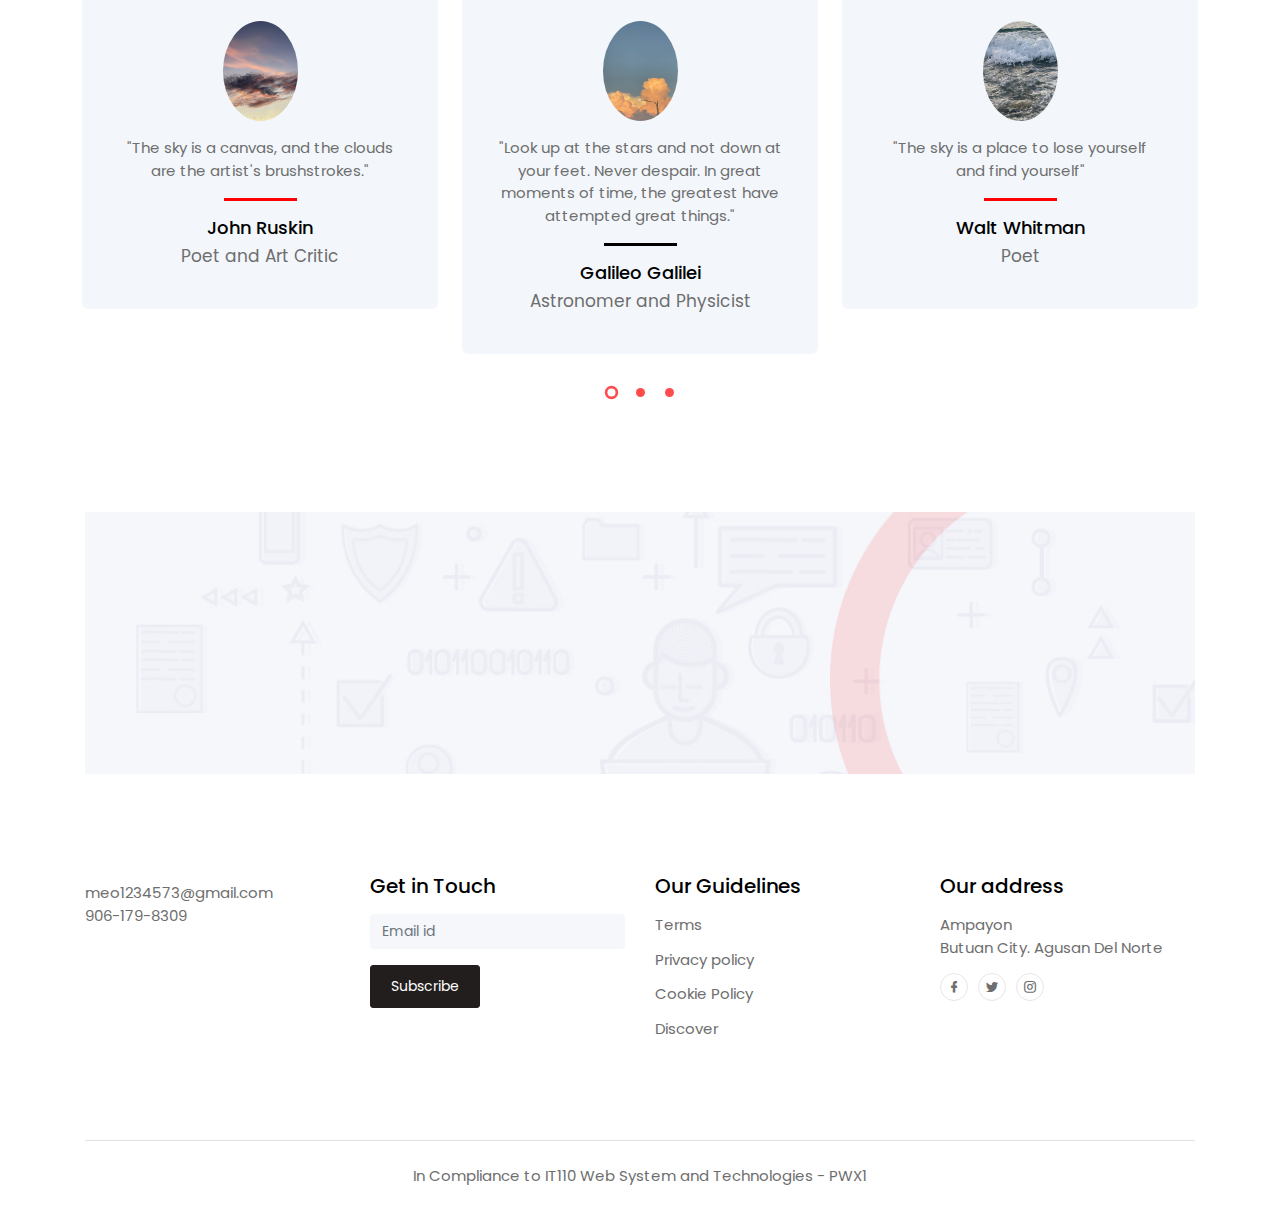
<file: Photo Landing Page/index.html>
<!DOCTYPE html>
<html lang="en">
<head>
  <title>Simple landing page</title>
  <meta charset="UTF-8">
  <meta name="viewport" content="width=device-width, initial-scale=1.0">
  <meta http-equiv="X-UA-Compatible" content="ie=edge">
  <link rel="stylesheet" href="vendors/owl-carousel/css/owl.carousel.min.css">
  <link rel="stylesheet" href="vendors/owl-carousel/css/owl.theme.default.css">
  <link rel="stylesheet" href="vendors/mdi/css/materialdesignicons.min.css">
  <link rel="stylesheet" href="vendors/aos/css/aos.css">
  <link rel="stylesheet" href="css/style.min.css">
</head>
<body id="body" data-spy="scroll" data-target=".navbar" data-offset="100">
  <header id="header-section">
    <nav class="navbar navbar-expand-lg pl-3 pl-sm-0" id="navbar">
    <div class="container">
      <div class="navbar-brand-wrapper d-flex w-100">
        <img src="images/logo 2.png" alt="" class="pb-2" style="width: 150px; height: 150px;">
        <button class="navbar-toggler ml-auto" type="button" data-toggle="collapse" data-target="#navbarSupportedContent" aria-controls="navbarSupportedContent" aria-expanded="false" aria-label="Toggle navigation">
          <span class="mdi mdi-menu navbar-toggler-icon"></span>
        </button> 
      </div>
      <div class="collapse navbar-collapse navbar-menu-wrapper" id="navbarSupportedContent">
        <ul class="navbar-nav align-items-lg-center align-items-start ml-auto">
          <li class="d-flex align-items-center justify-content-between pl-4 pl-lg-0">
            <div class="navbar-collapse-logo">
              <img src="images/logo 2.png" alt="" class="pb-2" style="width: 150px; height: 150px;">
            </div>
            <button class="navbar-toggler close-button" type="button" data-toggle="collapse" data-target="#navbarSupportedContent" aria-controls="navbarSupportedContent" aria-expanded="false" aria-label="Toggle navigation">
              <span class="mdi mdi-close navbar-toggler-icon pl-5"></span>
            </button>
          </li>
          <li class="nav-item">
            <a class="nav-link" href="#header-section">Home <span class="sr-only">(current)</span></a>
          </li>
          <li class="nav-item">
            <a class="nav-link" href="#features-section">About</a>
          </li>
          <li class="nav-item">
            <a class="nav-link" href="#digital-marketing-section">Photos</a>  
          </li>
          <li class="nav-item">
            <a class="nav-link" href="#feedback-section">Quotes</a>
          </li>
          <li class="nav-item btn-contact-us pl-4 pl-lg-0">
            <button class="btn btn-info" data-toggle="modal" data-target="#exampleModal">Contact Us</button>
          </li>
        </ul>
      </div>
    </div> 
    </nav>   
  </header>
  <div class="banner" >
    <div class="container">
      <h1 class="font-weight-semibold">Meo Angelo Alcantara &<br> Photography Entry.</h1>
      <h6 class="font-weight-normal text-muted pb-3"><br>"The sky is a canvas of colors, ever-changing and always beautiful."</h6>
      <img src="images/Sunset.jpg" alt="" class="img-fluid" >
    </div>
  </div>
  <div class="content-wrapper">
    <div class="container">
      <section class="features-overview" id="features-section" >
        <div class="content-header">
          <h2>How to take your Vibe Landscape</h2>
          <h6 class="section-subtitle text-muted">Feel the Nature <br>Position your Camera and Click!<h6>
        </div>
        <div class="d-md-flex justify-content-between">
          <div class="grid-margin d-flex justify-content-start">
            <div class="features-width">
              <img src="images/globe icon.svg" alt="" class="img-icons" style="width: 100px; height: 100px;">
              <h5 class="py-3">Be Lost</h5>
              <p class="text-muted">Get lost in the beauty of the world around you.
                <br> Let your photography take you on a journey of discovery. <br> 
                Explore the world through the lens of your camera and find your own unique perspectiv</p>
              <a href="#"><p class="readmore-link">Readmore</p></a>  
            </div>
          </div>
          <div class="grid-margin d-flex justify-content-center">
            <div class="features-width">
              <img src="images/panorama icon.svg" alt="" class="img-icons" style="width: 100px; height: 100px;">
              <h5 class="py-3">Be Yourself</h5>
              <p class="text-muted">Let your photography reflect your own unique personality and style.
                Don't be afraid to experiment and be creative. <br>
                Capture the world as you see it, and share your unique vision with others.</p>
              <a href="#"><p class="readmore-link">Readmore</p></a>
            </div>
          </div>
          <div class="grid-margin d-flex justify-content-end">
            <div class="features-width">
              <img src="images/camera icon.svg" alt="" class="img-icons" style="width: 100px; height: 100px;">
              <h5 class="py-3">Click Your Moment </h5>
              <p class="text-muted">Capture the moments that matter most to you and 
                Tell your story through your photography. <br>
                Freeze time and preserve memories for a lifetime.</p>
              <a href="#"><p class="readmore-link">Readmore</p></a>
            </div>
          </div>
        </div>
      </section>     
      <section class="digital-marketing-service" id="digital-marketing-section">
        <div class="row align-items-center">
          <div class="col-12 col-lg-7 grid-margin grid-margin-lg-0" data-aos="fade-right">
            <h3 class="m-0">I am Meo Angelo Alcantara</h3>
            <div class="col-lg-7 col-xl-6 p-0">
              <p class="py-4 m-0 text-muted">Bachelor of Science in Information Technology Student of Caraga State University.</p>
              <p class="font-weight-medium text-muted"> A student with a knack of technology and landscape photography as a Hobby</p>
            </div>    
          </div>
          <div class="col-12 col-lg-5 p-0 img-digital grid-margin grid-margin-lg-0" data-aos="fade-left">
            <img src="images/skies 4.jpg" alt="" class="img-fluid">
          </div>
        </div>
        <div class="row align-items-center">
          <div class="col-12 col-lg-7 text-center flex-item grid-margin" data-aos="fade-right">
            <img src="images/Clouds 2.jpg" alt="" class="img-fluid">
          </div>
          <div class="col-12 col-lg-5 flex-item grid-margin" data-aos="fade-left">
            <h3 class="m-0">Leading Digital Photography<br>for  Technology Revolution.</h3>
            <div class="col-lg-9 col-xl-8 p-0">
              <p class="py-4 m-0 text-muted">Leading digital photography for technology revolution, empowering photographers to capture the future.</p>
              <p class="pb-2 font-weight-medium text-muted">Shaping the future of photography with leading technology</p>
            </div>
            <button class="btn btn-info">Readmore</button>
          </div>
        </div>
      </section>     
      <section class="case-studies" id="case-studies-section">
        <div class="row grid-margin">
          <div class="col-12 text-center pb-5">
            <h2>Portfolio</h2>
            <h6 class="section-subtitle text-muted">A moment to capture</h6>
          </div>
          <div class="col-12 col-md-6 col-lg-3 stretch-card mb-3 mb-lg-0" data-aos="zoom-in">
            <div class="card color-cards">
              <div class="card-body p-0">
                <div class="bg-primary text-center card-contents">
                  <div class="card-image">
                    <img src="images/Skies 2.jpg" class="case-studies-card-img" style="width: 120px; height: 120px;">
                  </div>  
                  <div class="card-desc-box d-flex align-items-center justify-content-around">
                    <div>
                      <h6 class="text-white pb-2 px-3">Skies Portfolio</h6>
                      <button class="btn btn-white">Read More</button>
                    </div>
                  </div>
                </div>   
                <div class="card-details text-center pt-4">
                    <h6 class="m-0 pb-1">Skies </h6>
                    <p>Sky </p>
                </div>
              </div>
            </div>
          </div>
          <div class="col-12 col-md-6 col-lg-3 stretch-card mb-3 mb-lg-0" data-aos="zoom-in" data-aos-delay="200">
            <div class="card color-cards">
              <div class="card-body p-0">
                <div class="bg-warning text-center card-contents">
                  <div class="card-image">
                      <img src="images/Sunset 2.jpg" class="case-studies-card-img" style="width: 120px; height: 120px;">
                  </div>  
                  <div class="card-desc-box d-flex align-items-center justify-content-around">
                    <div>
                      <h6 class="text-white pb-2 px-3">Sunset Portfolio</h6>
                      <button class="btn btn-white">Read More</button>
                    </div>
                  </div>
                </div>   
                <div class="card-details text-center pt-4">
                    <h6 class="m-0 pb-1">Sunset</h6>
                    <p>Dawn Dusk</p>
                </div>
              </div>
            </div>
          </div>
          <div class="col-12 col-md-6 col-lg-3 stretch-card mb-3 mb-lg-0" data-aos="zoom-in" data-aos-delay="400">
            <div class="card color-cards">
              <div class="card-body p-0">
                <div class="bg-violet text-center card-contents">
                  <div class="card-image">
                      <img src="images/Clouds 4.jpg" class="case-studies-card-img" style="width: 120px; height: 120px;">
                  </div>  
                  <div class="card-desc-box d-flex align-items-center justify-content-around">
                    <div>
                      <h6 class="text-white pb-2 px-3">Clouds Portfolio</h6>
                      <button class="btn btn-white">Read More</button>
                    </div>
                  </div>
                </div>   
                <div class="card-details text-center pt-4">
                    <h6 class="m-0 pb-1">Clouds</h6>
                    <p>Changing Shape</p>
                </div>
              </div>
            </div>
          </div>
          <div class="col-12 col-md-6 col-lg-3 stretch-card" data-aos="zoom-in" data-aos-delay="600">
            <div class="card color-cards">
              <div class="card-body p-0">
                <div class="bg-success text-center card-contents">
                  <div class="card-image">
                      <img src="images/Seas 2.jpg" class="case-studies-card-img" style="width: 120px; height: 120px;">
                  </div>  
                  <div class="card-desc-box d-flex align-items-center justify-content-around">
                    <div>
                      <h6 class="text-white pb-2 px-3">Seas Portfolio</h6>
                      <button class="btn btn-white">Read More</button>
                    </div>
                  </div>
                </div>   
                <div class="card-details text-center pt-4">
                    <h6 class="m-0 pb-1">Seas</h6>
                    <p>Blue</p>
                </div>
              </div>
            </div>
          </div>
        </div>
      </section>     
      <section class="customer-feedback" id="feedback-section">
        <div class="row">
          <div class="col-12 text-center pb-5">
            <h2>Wonders of the Skies</h2>
            <h6 class="section-subtitle text-muted m-0">Take a Breather. Take a Moment to Pause. Ponder on the Wonders</h6>
          </div>
          <div class="owl-carousel owl-theme grid-margin">
              <div class="card customer-cards">
                <div class="card-body">
                  <div class="text-center">
                    <img src="images/Clouds.jpg" width="100" height="100" alt="" class="img-customer">
                    <p class="m-0 py-3 text-muted">"The sky is a canvas, and the clouds are the artist's brushstrokes."</p>
                    <div class="content-divider m-auto"></div>
                    <h6 class="card-title pt-3">John Ruskin</h6>
                    <h6 class="customer-designation text-muted m-0">Poet and Art Critic</h6>
                  </div>
                </div>
              </div>
              <div class="card customer-cards">
                <div class="card-body">
                  <div class="text-center">
                    <img src="images/Clouds 1.jpg" width="100" height="100" alt="" class="img-customer">
                    <p class="m-0 py-3 text-muted">"Look up at the stars and not down at your feet. Never despair. In great moments of time, the greatest have attempted great things."</p>
                    <div class="content-divider m-auto"></div>
                    <h6 class="card-title pt-3">Galileo Galilei</h6>
                    <h6 class="customer-designation text-muted m-0">Astronomer and Physicist</h6>
                  </div>
                </div>
              </div>
              <div class="card customer-cards">
                <div class="card-body">
                  <div class="text-center">
                    <img src="images/Seas 1.jpg" width="100" height="100" alt="" class="img-customer">
                    <p class="m-0 py-3 text-muted">"The sky is a place to lose yourself and find yourself"</p>
                    <div class="content-divider m-auto"></div>
                    <h6 class="card-title pt-3">Walt Whitman</h6>
                    <h6 class="customer-designation text-muted m-0">Poet</h6>
                  </div>
                </div>
              </div>
              <div class="card customer-cards">
                <div class="card-body">
                  <div class="text-center">
                    <img src="images/Sunset.jpg"  width="100" height="100" alt="" class="img-customer">
                    <p class="m-0 py-3 text-muted">"The sky is a place to be alive"</p>
                    <div class="content-divider m-auto"></div>
                    <h6 class="card-title pt-3">Jack Kerouac</h6>
                    <h6 class="customer-designation text-muted m-0">Novelist and Poet</h6>
                  </div>
                </div>
              </div>
              <div class="card customer-cards">
                <div class="card-body">
                  <div class="text-center">
                    <img src="images/Seas 3.jpg"  width="100" height="100" alt="" class="img-customer">
                    <p class="m-0 py-3 text-muted">"The sky is not the limit. Your mind is"</p>
                    <div class="content-divider m-auto"></div>
                    <h6 class="card-title pt-3">Henry Ford</h6>
                    <h6 class="customer-designation text-muted m-0">Founder of the Ford Motor Company</h6>
                  </div>
                </div>
              </div>
              <div class="card customer-cards">
                <div class="card-body">
                  <div class="text-center">
                    <img src="images/Skies 3.jpg"  width="100" height="100" alt="" class="img-customer">
                    <p class="m-0 py-3 text-muted">"The sky is a reminder that we are all connected"</p>
                    <div class="content-divider m-auto"></div>
                    <h6 class="card-title pt-3">Neil deGrasse Tyson</h6>
                    <h6 class="customer-designation text-muted m-0">Astrophysicist and Science Communicator</h6>
                  </div>
                </div>
              </div>
              <div class="card customer-cards">
                <div class="card-body">
                  <div class="text-center">
                    <img src="images/Clouds 4.jpg"  width="100" height="100" alt="" class="img-customer">
                    <p class="m-0 py-3 text-muted">"The sky is a place of wonder and mystery."</p>
                    <div class="content-divider m-auto"></div>
                    <h6 class="card-title pt-3">Stephen Hawking</h6>
                    <h6 class="customer-designation text-muted m-0">Theoretical Physicist </h6>
                  </div>
                </div>
              </div>
              <div class="card customer-cards">
                <div class="card-body">
                  <div class="text-center">
                    <img src="images/Skies 2.jpg"  width="100" height="100" alt="" class="img-customer">
                    <p class="m-0 py-3 text-muted">"The sky is a canvas of colors, ever-changing and always beautiful."</p>
                    <div class="content-divider m-auto"></div>
                    <h6 class="card-title pt-3">Claude Monet</h6>
                    <h6 class="customer-designation text-muted m-0">Painter</h6>
                  </div>
                </div>
              </div>
              <div class="card customer-cards">
                <div class="card-body">
                  <div class="text-center">
                    <img src="images/Skies 1.jpg"  width="100" height="100" alt="" class="img-customer">
                    <p class="m-0 py-3 text-muted">"The sky is a mirror of your soul."</p>
                    <div class="content-divider m-auto"></div>
                    <h6 class="card-title pt-3">Khalil Gibran</h6>
                    <h6 class="customer-designation text-muted m-0">Poet and Writer</h6>
                  </div>
                </div>
              </div>
          </div>
        </div>
      </section>
      <section class="contact-us" id="contact-section">
        <div class="contact-us-bgimage grid-margin" >
          <div class="pb-4">
            <h4 class="px-3 px-md-0 m-0" data-aos="fade-down">Technology meets Nature</h4>
            <h4 class="pt-1" data-aos="fade-down"></h4>
          </div>
          <div data-aos="fade-up">
            <button class="btn btn-rounded btn-outline-danger">Find Us</button>
          </div>          
        </div>
      </section>
      <section class="contact-details" id="contact-details-section">
        <div class="row text-center text-md-left">
          <div class="col-12 col-md-6 col-lg-3 grid-margin">
            <div class="pt-2">
              <p class="text-muted m-0">meo1234573@gmail.com</p>
              <p class="text-muted m-0">906-179-8309</p>
            </div>         
          </div>
          <div class="col-12 col-md-6 col-lg-3 grid-margin">
            <h5 class="pb-2">Get in Touch</h5>
            <form>
              <input type="text" class="form-control" id="Email" placeholder="Email id">
            </form>
            <div class="pt-3">
              <button class="btn btn-dark">Subscribe</button>
            </div>   
          </div>
          <div class="col-12 col-md-6 col-lg-3 grid-margin">
            <h5 class="pb-2">Our Guidelines</h5>
            <a href="#"><p class="m-0 pb-2">Terms</p></a>   
            <a href="#" ><p class="m-0 pt-1 pb-2">Privacy policy</p></a> 
            <a href="#"><p class="m-0 pt-1 pb-2">Cookie Policy</p></a> 
            <a href="#"><p class="m-0 pt-1">Discover</p></a> 
          </div>
          <div class="col-12 col-md-6 col-lg-3 grid-margin">
              <h5 class="pb-2">Our address</h5>
              <p class="text-muted">Ampayon<br>Butuan City. Agusan Del Norte</p>
              <div class="d-flex justify-content-center justify-content-md-start">
                <a href="https://www.facebook.com/alcantarameo/"><span class="mdi mdi-facebook"></span></a>
                <a href="https://twitter.com/MeoAlcantara"><span class="mdi mdi-twitter"></span></a>
                <a href="https://www.instagram.com/alcameo/"><span class="mdi mdi-instagram"></span></a>
              </div>
          </div>
        </div>  
      </section>
      <footer class="border-top">
        <p class="text-center text-muted pt-4">In Compliance to IT110 Web System and Technologies - PWX1</p>
      </footer>
      <!-- Modal for Contact - us Button -->
      <div class="modal fade" id="exampleModal" tabindex="-1" role="dialog" aria-labelledby="exampleModalLabel" aria-hidden="true">
        <div class="modal-dialog" role="document">
          <div class="modal-content">
            <div class="modal-header">
              <h4 class="modal-title" id="exampleModalLabel">Contact Us</h4>
            </div>
            <div class="modal-body">
              <form>
                <div class="form-group">
                  <label for="Name">Name</label>
                  <input type="text" class="form-control" id="Name" placeholder="Name">
                </div>
                <div class="form-group">
                  <label for="Email">Email</label>
                  <input type="email" class="form-control" id="Email-1" placeholder="Email">
                </div>
                <div class="form-group">
                  <label for="Message">Message</label>
                  <textarea class="form-control" id="Message" placeholder="Enter your Message"></textarea>
                </div>
              </form>
            </div>
            <div class="modal-footer">
              <button type="button" class="btn btn-light" data-dismiss="modal">Close</button>
              <button type="button" class="btn btn-success">Submit</button>
            </div>
          </div>
        </div>
      </div>
    </div> 
  </div>
  <script src="vendors/jquery/jquery.min.js"></script>
  <script src="vendors/bootstrap/bootstrap.min.js"></script>
  <script src="vendors/owl-carousel/js/owl.carousel.min.js"></script>
  <script src="vendors/aos/js/aos.js"></script>
  <script src="js/landingpage.js"></script>
</body>
</html>
</file>
<file: css/style.min.css>
@import "https://fonts.googleapis.com/css?family=Poppins:400,500,700&display=swap";
/*!
 * Bootstrap v4.3.1 (https://getbootstrap.com/)
 * Copyright 2011-2019 The Bootstrap Authors
 * Copyright 2011-2019 Twitter, Inc.
 * Licensed under MIT (https://github.com/twbs/bootstrap/blob/master/LICENSE)
 */:root{--blue:#007bff;--indigo:#6610f2;--purple:#6f42c1;--pink:#e83e8c;--red:#dc3545;--orange:#fd7e14;--yellow:#ffc107;--green:#28a745;--teal:#20c997;--cyan:#17a2b8;--white:#fff;--gray:#6c757d;--gray-dark:#343a40;--primary:#000637;--secondary:#bbbbf2;--success:#5ed6b3;--info:#1998ff;--warning:#ffad00;--danger:red;--light:#fc7341;--dark:#221e1e;--breakpoint-xs:0;--breakpoint-sm:576px;--breakpoint-md:768px;--breakpoint-lg:992px;--breakpoint-xl:1200px;--font-family-sans-serif:-apple-system,BlinkMacSystemFont,"Segoe UI",Roboto,"Helvetica Neue",Arial,"Noto Sans",sans-serif,"Apple Color Emoji","Segoe UI Emoji","Segoe UI Symbol","Noto Color Emoji";--font-family-monospace:SFMono-Regular,Menlo,Monaco,Consolas,"Liberation Mono","Courier New",monospace}*,:after,:before{box-sizing:border-box}html{font-family:sans-serif;line-height:1.15;-webkit-text-size-adjust:100%;-webkit-tap-highlight-color:rgba(0,0,0,0)}article,aside,figcaption,figure,footer,header,hgroup,main,nav,section{display:block}body{font-family:-apple-system,BlinkMacSystemFont,Segoe UI,Roboto,Helvetica Neue,Arial,Noto Sans,sans-serif,Apple Color Emoji,Segoe UI Emoji,Segoe UI Symbol,Noto Color Emoji;font-size:1rem;font-weight:400;line-height:1.5;color:#212529;text-align:left;background-color:#fff}[tabindex="-1"]:focus{outline:0!important}hr{box-sizing:content-box;height:0;overflow:visible}h1,h2,h3,h4,h5,h6{margin-top:0;margin-bottom:.5rem}p{margin-top:0;margin-bottom:1rem}abbr[data-original-title],abbr[title]{text-decoration:underline;-webkit-text-decoration:underline dotted;text-decoration:underline dotted;cursor:help;border-bottom:0;-webkit-text-decoration-skip-ink:none;text-decoration-skip-ink:none}address{font-style:normal;line-height:inherit}address,dl,ol,ul{margin-bottom:1rem}dl,ol,ul{margin-top:0}ol ol,ol ul,ul ol,ul ul{margin-bottom:0}dt{font-weight:700}dd{margin-bottom:.5rem;margin-left:0}blockquote{margin:0 0 1rem}b,strong{font-weight:bolder}small{font-size:80%}sub,sup{position:relative;font-size:75%;line-height:0;vertical-align:baseline}sub{bottom:-.25em}sup{top:-.5em}a{color:#000637;text-decoration:none;background-color:transparent}a:hover{color:#000;text-decoration:underline}a:not([href]):not([tabindex]),a:not([href]):not([tabindex]):focus,a:not([href]):not([tabindex]):hover{color:inherit;text-decoration:none}a:not([href]):not([tabindex]):focus{outline:0}code,kbd,pre,samp{font-family:SFMono-Regular,Menlo,Monaco,Consolas,Liberation Mono,Courier New,monospace;font-size:1em}pre{margin-top:0;margin-bottom:1rem;overflow:auto}figure{margin:0 0 1rem}img{border-style:none}img,svg{vertical-align:middle}svg{overflow:hidden}table{border-collapse:collapse}caption{padding-top:.75rem;padding-bottom:.75rem;color:#6e6e6e;text-align:left;caption-side:bottom}th{text-align:inherit}label{display:inline-block;margin-bottom:.5rem}button{border-radius:0}button:focus{outline:1px dotted;outline:5px auto -webkit-focus-ring-color}button,input,optgroup,select,textarea{margin:0;font-family:inherit;font-size:inherit;line-height:inherit}button,input{overflow:visible}button,select{text-transform:none}select{word-wrap:normal}[type=button],[type=reset],[type=submit],button{-webkit-appearance:button}[type=button]:not(:disabled),[type=reset]:not(:disabled),[type=submit]:not(:disabled),button:not(:disabled){cursor:pointer}[type=button]::-moz-focus-inner,[type=reset]::-moz-focus-inner,[type=submit]::-moz-focus-inner,button::-moz-focus-inner{padding:0;border-style:none}input[type=checkbox],input[type=radio]{box-sizing:border-box;padding:0}input[type=date],input[type=datetime-local],input[type=month],input[type=time]{-webkit-appearance:listbox}textarea{overflow:auto;resize:vertical}fieldset{min-width:0;padding:0;margin:0;border:0}legend{display:block;width:100%;max-width:100%;padding:0;margin-bottom:.5rem;font-size:1.5rem;line-height:inherit;color:inherit;white-space:normal}progress{vertical-align:baseline}[type=number]::-webkit-inner-spin-button,[type=number]::-webkit-outer-spin-button{height:auto}[type=search]{outline-offset:-2px;-webkit-appearance:none}[type=search]::-webkit-search-decoration{-webkit-appearance:none}::-webkit-file-upload-button{font:inherit;-webkit-appearance:button}output{display:inline-block}summary{display:list-item;cursor:pointer}template{display:none}[hidden]{display:none!important}.h1,.h2,.h3,.h4,.h5,.h6,h1,h2,h3,h4,h5,h6{margin-bottom:.5rem;font-weight:500;line-height:1.2}.h1,h1{font-size:2.5rem}.h2,h2{font-size:2rem}.h3,h3{font-size:1.75rem}.h4,h4{font-size:1.5rem}.h5,h5{font-size:1.25rem}.h6,h6{font-size:1rem}.lead{font-size:1.25rem;font-weight:300}.display-1{font-size:6rem}.display-1,.display-2{font-weight:300;line-height:1.2}.display-2{font-size:5.5rem}.display-3{font-size:4.5rem}.display-3,.display-4{font-weight:300;line-height:1.2}.display-4{font-size:3.5rem}hr{margin-top:1rem;margin-bottom:1rem;border:0;border-top:1px solid rgba(0,0,0,.1)}.small,small{font-size:80%;font-weight:400}.mark,mark{padding:.2em;background-color:#fcf8e3}.list-inline,.list-unstyled{padding-left:0;list-style:none}.list-inline-item{display:inline-block}.list-inline-item:not(:last-child){margin-right:.5rem}.initialism{font-size:90%;text-transform:uppercase}.blockquote{margin-bottom:1rem;font-size:1.25rem}.blockquote-footer{display:block;font-size:80%;color:#6c757d}.blockquote-footer:before{content:"\2014\00A0"}.img-fluid,.img-thumbnail{max-width:100%;height:auto}.img-thumbnail{padding:.25rem;background-color:#fff;border:1px solid #dee2e6;border-radius:.25rem}.figure{display:inline-block}.figure-img{margin-bottom:.5rem;line-height:1}.figure-caption{font-size:90%;color:#6c757d}code{font-size:87.5%;color:#e83e8c;word-break:break-word}a>code{color:inherit}kbd{padding:.2rem .4rem;font-size:87.5%;color:#fff;background-color:#212529;border-radius:.2rem}kbd kbd{padding:0;font-size:100%;font-weight:700}pre{display:block;font-size:87.5%;color:#212529}pre code{font-size:inherit;color:inherit;word-break:normal}.pre-scrollable{max-height:340px;overflow-y:scroll}.container{width:100%;padding-right:15px;padding-left:15px;margin-right:auto;margin-left:auto}@media (min-width:576px){.container{max-width:540px}}@media (min-width:768px){.container{max-width:720px}}@media (min-width:992px){.container{max-width:960px}}@media (min-width:1200px){.container{max-width:1140px}}.container-fluid{width:100%;padding-right:15px;padding-left:15px;margin-right:auto;margin-left:auto}.row{display:flex;flex-wrap:wrap;margin-right:-15px;margin-left:-15px}.no-gutters{margin-right:0;margin-left:0}.no-gutters>.col,.no-gutters>[class*=col-]{padding-right:0;padding-left:0}.col,.col-1,.col-2,.col-3,.col-4,.col-5,.col-6,.col-7,.col-8,.col-9,.col-10,.col-11,.col-12,.col-auto,.col-lg,.col-lg-1,.col-lg-2,.col-lg-3,.col-lg-4,.col-lg-5,.col-lg-6,.col-lg-7,.col-lg-8,.col-lg-9,.col-lg-10,.col-lg-11,.col-lg-12,.col-lg-auto,.col-md,.col-md-1,.col-md-2,.col-md-3,.col-md-4,.col-md-5,.col-md-6,.col-md-7,.col-md-8,.col-md-9,.col-md-10,.col-md-11,.col-md-12,.col-md-auto,.col-sm,.col-sm-1,.col-sm-2,.col-sm-3,.col-sm-4,.col-sm-5,.col-sm-6,.col-sm-7,.col-sm-8,.col-sm-9,.col-sm-10,.col-sm-11,.col-sm-12,.col-sm-auto,.col-xl,.col-xl-1,.col-xl-2,.col-xl-3,.col-xl-4,.col-xl-5,.col-xl-6,.col-xl-7,.col-xl-8,.col-xl-9,.col-xl-10,.col-xl-11,.col-xl-12,.col-xl-auto{position:relative;width:100%;padding-right:15px;padding-left:15px}.col{flex-basis:0;flex-grow:1;max-width:100%}.col-auto{flex:0 0 auto;width:auto;max-width:100%}.col-1{flex:0 0 8.33333%;max-width:8.33333%}.col-2{flex:0 0 16.66667%;max-width:16.66667%}.col-3{flex:0 0 25%;max-width:25%}.col-4{flex:0 0 33.33333%;max-width:33.33333%}.col-5{flex:0 0 41.66667%;max-width:41.66667%}.col-6{flex:0 0 50%;max-width:50%}.col-7{flex:0 0 58.33333%;max-width:58.33333%}.col-8{flex:0 0 66.66667%;max-width:66.66667%}.col-9{flex:0 0 75%;max-width:75%}.col-10{flex:0 0 83.33333%;max-width:83.33333%}.col-11{flex:0 0 91.66667%;max-width:91.66667%}.col-12{flex:0 0 100%;max-width:100%}.order-first{order:-1}.order-last{order:13}.order-0{order:0}.order-1{order:1}.order-2{order:2}.order-3{order:3}.order-4{order:4}.order-5{order:5}.order-6{order:6}.order-7{order:7}.order-8{order:8}.order-9{order:9}.order-10{order:10}.order-11{order:11}.order-12{order:12}.offset-1{margin-left:8.33333%}.offset-2{margin-left:16.66667%}.offset-3{margin-left:25%}.offset-4{margin-left:33.33333%}.offset-5{margin-left:41.66667%}.offset-6{margin-left:50%}.offset-7{margin-left:58.33333%}.offset-8{margin-left:66.66667%}.offset-9{margin-left:75%}.offset-10{margin-left:83.33333%}.offset-11{margin-left:91.66667%}@media (min-width:576px){.col-sm{flex-basis:0;flex-grow:1;max-width:100%}.col-sm-auto{flex:0 0 auto;width:auto;max-width:100%}.col-sm-1{flex:0 0 8.33333%;max-width:8.33333%}.col-sm-2{flex:0 0 16.66667%;max-width:16.66667%}.col-sm-3{flex:0 0 25%;max-width:25%}.col-sm-4{flex:0 0 33.33333%;max-width:33.33333%}.col-sm-5{flex:0 0 41.66667%;max-width:41.66667%}.col-sm-6{flex:0 0 50%;max-width:50%}.col-sm-7{flex:0 0 58.33333%;max-width:58.33333%}.col-sm-8{flex:0 0 66.66667%;max-width:66.66667%}.col-sm-9{flex:0 0 75%;max-width:75%}.col-sm-10{flex:0 0 83.33333%;max-width:83.33333%}.col-sm-11{flex:0 0 91.66667%;max-width:91.66667%}.col-sm-12{flex:0 0 100%;max-width:100%}.order-sm-first{order:-1}.order-sm-last{order:13}.order-sm-0{order:0}.order-sm-1{order:1}.order-sm-2{order:2}.order-sm-3{order:3}.order-sm-4{order:4}.order-sm-5{order:5}.order-sm-6{order:6}.order-sm-7{order:7}.order-sm-8{order:8}.order-sm-9{order:9}.order-sm-10{order:10}.order-sm-11{order:11}.order-sm-12{order:12}.offset-sm-0{margin-left:0}.offset-sm-1{margin-left:8.33333%}.offset-sm-2{margin-left:16.66667%}.offset-sm-3{margin-left:25%}.offset-sm-4{margin-left:33.33333%}.offset-sm-5{margin-left:41.66667%}.offset-sm-6{margin-left:50%}.offset-sm-7{margin-left:58.33333%}.offset-sm-8{margin-left:66.66667%}.offset-sm-9{margin-left:75%}.offset-sm-10{margin-left:83.33333%}.offset-sm-11{margin-left:91.66667%}}@media (min-width:768px){.col-md{flex-basis:0;flex-grow:1;max-width:100%}.col-md-auto{flex:0 0 auto;width:auto;max-width:100%}.col-md-1{flex:0 0 8.33333%;max-width:8.33333%}.col-md-2{flex:0 0 16.66667%;max-width:16.66667%}.col-md-3{flex:0 0 25%;max-width:25%}.col-md-4{flex:0 0 33.33333%;max-width:33.33333%}.col-md-5{flex:0 0 41.66667%;max-width:41.66667%}.col-md-6{flex:0 0 50%;max-width:50%}.col-md-7{flex:0 0 58.33333%;max-width:58.33333%}.col-md-8{flex:0 0 66.66667%;max-width:66.66667%}.col-md-9{flex:0 0 75%;max-width:75%}.col-md-10{flex:0 0 83.33333%;max-width:83.33333%}.col-md-11{flex:0 0 91.66667%;max-width:91.66667%}.col-md-12{flex:0 0 100%;max-width:100%}.order-md-first{order:-1}.order-md-last{order:13}.order-md-0{order:0}.order-md-1{order:1}.order-md-2{order:2}.order-md-3{order:3}.order-md-4{order:4}.order-md-5{order:5}.order-md-6{order:6}.order-md-7{order:7}.order-md-8{order:8}.order-md-9{order:9}.order-md-10{order:10}.order-md-11{order:11}.order-md-12{order:12}.offset-md-0{margin-left:0}.offset-md-1{margin-left:8.33333%}.offset-md-2{margin-left:16.66667%}.offset-md-3{margin-left:25%}.offset-md-4{margin-left:33.33333%}.offset-md-5{margin-left:41.66667%}.offset-md-6{margin-left:50%}.offset-md-7{margin-left:58.33333%}.offset-md-8{margin-left:66.66667%}.offset-md-9{margin-left:75%}.offset-md-10{margin-left:83.33333%}.offset-md-11{margin-left:91.66667%}}@media (min-width:992px){.col-lg{flex-basis:0;flex-grow:1;max-width:100%}.col-lg-auto{flex:0 0 auto;width:auto;max-width:100%}.col-lg-1{flex:0 0 8.33333%;max-width:8.33333%}.col-lg-2{flex:0 0 16.66667%;max-width:16.66667%}.col-lg-3{flex:0 0 25%;max-width:25%}.col-lg-4{flex:0 0 33.33333%;max-width:33.33333%}.col-lg-5{flex:0 0 41.66667%;max-width:41.66667%}.col-lg-6{flex:0 0 50%;max-width:50%}.col-lg-7{flex:0 0 58.33333%;max-width:58.33333%}.col-lg-8{flex:0 0 66.66667%;max-width:66.66667%}.col-lg-9{flex:0 0 75%;max-width:75%}.col-lg-10{flex:0 0 83.33333%;max-width:83.33333%}.col-lg-11{flex:0 0 91.66667%;max-width:91.66667%}.col-lg-12{flex:0 0 100%;max-width:100%}.order-lg-first{order:-1}.order-lg-last{order:13}.order-lg-0{order:0}.order-lg-1{order:1}.order-lg-2{order:2}.order-lg-3{order:3}.order-lg-4{order:4}.order-lg-5{order:5}.order-lg-6{order:6}.order-lg-7{order:7}.order-lg-8{order:8}.order-lg-9{order:9}.order-lg-10{order:10}.order-lg-11{order:11}.order-lg-12{order:12}.offset-lg-0{margin-left:0}.offset-lg-1{margin-left:8.33333%}.offset-lg-2{margin-left:16.66667%}.offset-lg-3{margin-left:25%}.offset-lg-4{margin-left:33.33333%}.offset-lg-5{margin-left:41.66667%}.offset-lg-6{margin-left:50%}.offset-lg-7{margin-left:58.33333%}.offset-lg-8{margin-left:66.66667%}.offset-lg-9{margin-left:75%}.offset-lg-10{margin-left:83.33333%}.offset-lg-11{margin-left:91.66667%}}@media (min-width:1200px){.col-xl{flex-basis:0;flex-grow:1;max-width:100%}.col-xl-auto{flex:0 0 auto;width:auto;max-width:100%}.col-xl-1{flex:0 0 8.33333%;max-width:8.33333%}.col-xl-2{flex:0 0 16.66667%;max-width:16.66667%}.col-xl-3{flex:0 0 25%;max-width:25%}.col-xl-4{flex:0 0 33.33333%;max-width:33.33333%}.col-xl-5{flex:0 0 41.66667%;max-width:41.66667%}.col-xl-6{flex:0 0 50%;max-width:50%}.col-xl-7{flex:0 0 58.33333%;max-width:58.33333%}.col-xl-8{flex:0 0 66.66667%;max-width:66.66667%}.col-xl-9{flex:0 0 75%;max-width:75%}.col-xl-10{flex:0 0 83.33333%;max-width:83.33333%}.col-xl-11{flex:0 0 91.66667%;max-width:91.66667%}.col-xl-12{flex:0 0 100%;max-width:100%}.order-xl-first{order:-1}.order-xl-last{order:13}.order-xl-0{order:0}.order-xl-1{order:1}.order-xl-2{order:2}.order-xl-3{order:3}.order-xl-4{order:4}.order-xl-5{order:5}.order-xl-6{order:6}.order-xl-7{order:7}.order-xl-8{order:8}.order-xl-9{order:9}.order-xl-10{order:10}.order-xl-11{order:11}.order-xl-12{order:12}.offset-xl-0{margin-left:0}.offset-xl-1{margin-left:8.33333%}.offset-xl-2{margin-left:16.66667%}.offset-xl-3{margin-left:25%}.offset-xl-4{margin-left:33.33333%}.offset-xl-5{margin-left:41.66667%}.offset-xl-6{margin-left:50%}.offset-xl-7{margin-left:58.33333%}.offset-xl-8{margin-left:66.66667%}.offset-xl-9{margin-left:75%}.offset-xl-10{margin-left:83.33333%}.offset-xl-11{margin-left:91.66667%}}.table{width:100%;margin-bottom:1rem;color:#212529}.table td,.table th{padding:.75rem;vertical-align:top;border-top:1px solid #dee2e6}.table thead th{vertical-align:bottom;border-bottom:2px solid #dee2e6}.table tbody+tbody{border-top:2px solid #dee2e6}.table-sm td,.table-sm th{padding:.3rem}.table-bordered,.table-bordered td,.table-bordered th{border:1px solid #dee2e6}.table-bordered thead td,.table-bordered thead th{border-bottom-width:2px}.table-borderless tbody+tbody,.table-borderless td,.table-borderless th,.table-borderless thead th{border:0}.table-striped tbody tr:nth-of-type(odd){background-color:rgba(0,0,0,.05)}.table-hover tbody tr:hover{color:#212529;background-color:rgba(0,0,0,.075)}.table-primary,.table-primary>td,.table-primary>th{background-color:#b8b9c7}.table-primary tbody+tbody,.table-primary td,.table-primary th,.table-primary thead th{border-color:#7a7e97}.table-hover .table-primary:hover,.table-hover .table-primary:hover>td,.table-hover .table-primary:hover>th{background-color:#aaabbc}.table-secondary,.table-secondary>td,.table-secondary>th{background-color:#ececfb}.table-secondary tbody+tbody,.table-secondary td,.table-secondary th,.table-secondary thead th{border-color:#dcdcf8}.table-hover .table-secondary:hover,.table-hover .table-secondary:hover>td,.table-hover .table-secondary:hover>th{background-color:#d7d7f7}.table-success,.table-success>td,.table-success>th{background-color:#d2f4ea}.table-success tbody+tbody,.table-success td,.table-success th,.table-success thead th{border-color:#abead7}.table-hover .table-success:hover,.table-hover .table-success:hover>td,.table-hover .table-success:hover>th{background-color:#beefe0}.table-info,.table-info>td,.table-info>th{background-color:#bfe2ff}.table-info tbody+tbody,.table-info td,.table-info th,.table-info thead th{border-color:#87c9ff}.table-hover .table-info:hover,.table-hover .table-info:hover>td,.table-hover .table-info:hover>th{background-color:#a6d6ff}.table-warning,.table-warning>td,.table-warning>th{background-color:#ffe8b8}.table-warning tbody+tbody,.table-warning td,.table-warning th,.table-warning thead th{border-color:#ffd47a}.table-hover .table-warning:hover,.table-hover .table-warning:hover>td,.table-hover .table-warning:hover>th{background-color:#ffe09f}.table-danger,.table-danger>td,.table-danger>th{background-color:#ffb8b8}.table-danger tbody+tbody,.table-danger td,.table-danger th,.table-danger thead th{border-color:#ff7a7a}.table-hover .table-danger:hover,.table-hover .table-danger:hover>td,.table-hover .table-danger:hover>th{background-color:#ff9f9f}.table-light,.table-light>td,.table-light>th{background-color:#fed8ca}.table-light tbody+tbody,.table-light td,.table-light th,.table-light thead th{border-color:#fdb69c}.table-hover .table-light:hover,.table-hover .table-light:hover>td,.table-hover .table-light:hover>th{background-color:#fec6b1}.table-dark,.table-dark>td,.table-dark>th{background-color:#c1c0c0}.table-dark tbody+tbody,.table-dark td,.table-dark th,.table-dark thead th{border-color:#8c8a8a}.table-hover .table-dark:hover,.table-hover .table-dark:hover>td,.table-hover .table-dark:hover>th{background-color:#b4b3b3}.table-active,.table-active>td,.table-active>th,.table-hover .table-active:hover,.table-hover .table-active:hover>td,.table-hover .table-active:hover>th{background-color:rgba(0,0,0,.075)}.table .thead-dark th{color:#fff;background-color:#343a40;border-color:#454d55}.table .thead-light th{color:#495057;background-color:#e9ecef;border-color:#dee2e6}.table-dark{color:#fff;background-color:#343a40}.table-dark td,.table-dark th,.table-dark thead th{border-color:#454d55}.table-dark.table-bordered{border:0}.table-dark.table-striped tbody tr:nth-of-type(odd){background-color:hsla(0,0%,100%,.05)}.table-dark.table-hover tbody tr:hover{color:#fff;background-color:hsla(0,0%,100%,.075)}@media (max-width:575.98px){.table-responsive-sm{display:block;width:100%;overflow-x:auto;-webkit-overflow-scrolling:touch}.table-responsive-sm>.table-bordered{border:0}}@media (max-width:767.98px){.table-responsive-md{display:block;width:100%;overflow-x:auto;-webkit-overflow-scrolling:touch}.table-responsive-md>.table-bordered{border:0}}@media (max-width:991.98px){.table-responsive-lg{display:block;width:100%;overflow-x:auto;-webkit-overflow-scrolling:touch}.table-responsive-lg>.table-bordered{border:0}}@media (max-width:1199.98px){.table-responsive-xl{display:block;width:100%;overflow-x:auto;-webkit-overflow-scrolling:touch}.table-responsive-xl>.table-bordered{border:0}}.table-responsive{display:block;width:100%;overflow-x:auto;-webkit-overflow-scrolling:touch}.table-responsive>.table-bordered{border:0}.form-control{display:block;width:100%;height:calc(1.5em + .75rem + 2px);padding:.375rem .75rem;font-size:1rem;font-weight:400;line-height:1.5;color:#495057;background-color:#fff;background-clip:padding-box;border:1px solid #ced4da;border-radius:.25rem;transition:border-color .15s ease-in-out,box-shadow .15s ease-in-out}@media (prefers-reduced-motion:reduce){.form-control{transition:none}}.form-control::-ms-expand{background-color:transparent;border:0}.form-control:focus{color:#495057;background-color:#fff;border-color:#0014b7;outline:0;box-shadow:0 0 0 .2rem rgba(0,6,55,.25)}.form-control::-webkit-input-placeholder{color:#6c757d;opacity:1}.form-control::-moz-placeholder{color:#6c757d;opacity:1}.form-control:-ms-input-placeholder{color:#6c757d;opacity:1}.form-control::-ms-input-placeholder{color:#6c757d;opacity:1}.form-control::placeholder{color:#6c757d;opacity:1}.form-control:disabled,.form-control[readonly]{background-color:#e9ecef;opacity:1}select.form-control:focus::-ms-value{color:#495057;background-color:#fff}.form-control-file,.form-control-range{display:block;width:100%}.col-form-label{padding-top:calc(.375rem + 1px);padding-bottom:calc(.375rem + 1px);margin-bottom:0;font-size:inherit;line-height:1.5}.col-form-label-lg{padding-top:calc(.5rem + 1px);padding-bottom:calc(.5rem + 1px);font-size:1.25rem;line-height:1.5}.col-form-label-sm{padding-top:calc(.25rem + 1px);padding-bottom:calc(.25rem + 1px);font-size:.875rem;line-height:1.5}.form-control-plaintext{display:block;width:100%;padding-top:.375rem;padding-bottom:.375rem;margin-bottom:0;line-height:1.5;color:#212529;background-color:transparent;border:solid transparent;border-width:1px 0}.form-control-plaintext.form-control-lg,.form-control-plaintext.form-control-sm{padding-right:0;padding-left:0}.form-control-sm{height:calc(1.5em + .5rem + 2px);padding:.25rem .5rem;font-size:.875rem;line-height:1.5;border-radius:.2rem}.form-control-lg{height:calc(1.5em + 1rem + 2px);padding:.5rem 1rem;font-size:1.25rem;line-height:1.5;border-radius:.3rem}select.form-control[multiple],select.form-control[size],textarea.form-control{height:auto}.form-group{margin-bottom:1rem}.form-text{display:block;margin-top:.25rem}.form-row{display:flex;flex-wrap:wrap;margin-right:-5px;margin-left:-5px}.form-row>.col,.form-row>[class*=col-]{padding-right:5px;padding-left:5px}.form-check{position:relative;display:block;padding-left:1.25rem}.form-check-input{position:absolute;margin-top:.3rem;margin-left:-1.25rem}.form-check-input:disabled~.form-check-label{color:#6e6e6e}.form-check-label{margin-bottom:0}.form-check-inline{display:inline-flex;align-items:center;padding-left:0;margin-right:.75rem}.form-check-inline .form-check-input{position:static;margin-top:0;margin-right:.3125rem;margin-left:0}.valid-feedback{display:none;width:100%;margin-top:.25rem;font-size:80%;color:#5ed6b3}.valid-tooltip{position:absolute;top:100%;z-index:5;display:none;max-width:100%;padding:.25rem .5rem;margin-top:.1rem;font-size:.875rem;line-height:1.5;color:#212529;background-color:rgba(94,214,179,.9);border-radius:.25rem}.form-control.is-valid,.was-validated .form-control:valid{border-color:#5ed6b3;padding-right:calc(1.5em + .75rem);background-image:url("data:image/svg+xml;charset=utf-8,%3Csvg xmlns='http://www.w3.org/2000/svg' viewBox='0 0 8 8'%3E%3Cpath fill='%235ed6b3' d='M2.3 6.73L.6 4.53c-.4-1.04.46-1.4 1.1-.8l1.1 1.4 3.4-3.8c.6-.63 1.6-.27 1.2.7l-4 4.6c-.43.5-.8.4-1.1.1z'/%3E%3C/svg%3E");background-repeat:no-repeat;background-position:100% calc(.375em + .1875rem);background-size:calc(.75em + .375rem) calc(.75em + .375rem)}.form-control.is-valid:focus,.was-validated .form-control:valid:focus{border-color:#5ed6b3;box-shadow:0 0 0 .2rem rgba(94,214,179,.25)}.form-control.is-valid~.valid-feedback,.form-control.is-valid~.valid-tooltip,.was-validated .form-control:valid~.valid-feedback,.was-validated .form-control:valid~.valid-tooltip{display:block}.was-validated textarea.form-control:valid,textarea.form-control.is-valid{padding-right:calc(1.5em + .75rem);background-position:top calc(.375em + .1875rem) right calc(.375em + .1875rem)}.custom-select.is-valid,.was-validated .custom-select:valid{border-color:#5ed6b3;padding-right:calc((3em + 2.25rem)/4 + 1.75rem);background:url("data:image/svg+xml;charset=utf-8,%3Csvg xmlns='http://www.w3.org/2000/svg' viewBox='0 0 4 5'%3E%3Cpath fill='%23343a40' d='M2 0L0 2h4zm0 5L0 3h4z'/%3E%3C/svg%3E") no-repeat right .75rem center/8px 10px,url("data:image/svg+xml;charset=utf-8,%3Csvg xmlns='http://www.w3.org/2000/svg' viewBox='0 0 8 8'%3E%3Cpath fill='%235ed6b3' d='M2.3 6.73L.6 4.53c-.4-1.04.46-1.4 1.1-.8l1.1 1.4 3.4-3.8c.6-.63 1.6-.27 1.2.7l-4 4.6c-.43.5-.8.4-1.1.1z'/%3E%3C/svg%3E") #fff no-repeat center right 1.75rem/calc(.75em + .375rem) calc(.75em + .375rem)}.custom-select.is-valid:focus,.was-validated .custom-select:valid:focus{border-color:#5ed6b3;box-shadow:0 0 0 .2rem rgba(94,214,179,.25)}.custom-select.is-valid~.valid-feedback,.custom-select.is-valid~.valid-tooltip,.form-control-file.is-valid~.valid-feedback,.form-control-file.is-valid~.valid-tooltip,.was-validated .custom-select:valid~.valid-feedback,.was-validated .custom-select:valid~.valid-tooltip,.was-validated .form-control-file:valid~.valid-feedback,.was-validated .form-control-file:valid~.valid-tooltip{display:block}.form-check-input.is-valid~.form-check-label,.was-validated .form-check-input:valid~.form-check-label{color:#5ed6b3}.form-check-input.is-valid~.valid-feedback,.form-check-input.is-valid~.valid-tooltip,.was-validated .form-check-input:valid~.valid-feedback,.was-validated .form-check-input:valid~.valid-tooltip{display:block}.custom-control-input.is-valid~.custom-control-label,.was-validated .custom-control-input:valid~.custom-control-label{color:#5ed6b3}.custom-control-input.is-valid~.custom-control-label:before,.was-validated .custom-control-input:valid~.custom-control-label:before{border-color:#5ed6b3}.custom-control-input.is-valid~.valid-feedback,.custom-control-input.is-valid~.valid-tooltip,.was-validated .custom-control-input:valid~.valid-feedback,.was-validated .custom-control-input:valid~.valid-tooltip{display:block}.custom-control-input.is-valid:checked~.custom-control-label:before,.was-validated .custom-control-input:valid:checked~.custom-control-label:before{border-color:#87e0c6;background-color:#87e0c6}.custom-control-input.is-valid:focus~.custom-control-label:before,.was-validated .custom-control-input:valid:focus~.custom-control-label:before{box-shadow:0 0 0 .2rem rgba(94,214,179,.25)}.custom-control-input.is-valid:focus:not(:checked)~.custom-control-label:before,.custom-file-input.is-valid~.custom-file-label,.was-validated .custom-control-input:valid:focus:not(:checked)~.custom-control-label:before,.was-validated .custom-file-input:valid~.custom-file-label{border-color:#5ed6b3}.custom-file-input.is-valid~.valid-feedback,.custom-file-input.is-valid~.valid-tooltip,.was-validated .custom-file-input:valid~.valid-feedback,.was-validated .custom-file-input:valid~.valid-tooltip{display:block}.custom-file-input.is-valid:focus~.custom-file-label,.was-validated .custom-file-input:valid:focus~.custom-file-label{border-color:#5ed6b3;box-shadow:0 0 0 .2rem rgba(94,214,179,.25)}.invalid-feedback{display:none;width:100%;margin-top:.25rem;font-size:80%;color:red}.invalid-tooltip{position:absolute;top:100%;z-index:5;display:none;max-width:100%;padding:.25rem .5rem;margin-top:.1rem;font-size:.875rem;line-height:1.5;color:#fff;background-color:rgba(255,0,0,.9);border-radius:.25rem}.form-control.is-invalid,.was-validated .form-control:invalid{border-color:red;padding-right:calc(1.5em + .75rem);background-image:url("data:image/svg+xml;charset=utf-8,%3Csvg xmlns='http://www.w3.org/2000/svg' fill='red' viewBox='-2 -2 7 7'%3E%3Cpath stroke='red' d='M0 0l3 3m0-3L0 3'/%3E%3Ccircle r='.5'/%3E%3Ccircle cx='3' r='.5'/%3E%3Ccircle cy='3' r='.5'/%3E%3Ccircle cx='3' cy='3' r='.5'/%3E%3C/svg%3E");background-repeat:no-repeat;background-position:100% calc(.375em + .1875rem);background-size:calc(.75em + .375rem) calc(.75em + .375rem)}.form-control.is-invalid:focus,.was-validated .form-control:invalid:focus{border-color:red;box-shadow:0 0 0 .2rem rgba(255,0,0,.25)}.form-control.is-invalid~.invalid-feedback,.form-control.is-invalid~.invalid-tooltip,.was-validated .form-control:invalid~.invalid-feedback,.was-validated .form-control:invalid~.invalid-tooltip{display:block}.was-validated textarea.form-control:invalid,textarea.form-control.is-invalid{padding-right:calc(1.5em + .75rem);background-position:top calc(.375em + .1875rem) right calc(.375em + .1875rem)}.custom-select.is-invalid,.was-validated .custom-select:invalid{border-color:red;padding-right:calc((3em + 2.25rem)/4 + 1.75rem);background:url("data:image/svg+xml;charset=utf-8,%3Csvg xmlns='http://www.w3.org/2000/svg' viewBox='0 0 4 5'%3E%3Cpath fill='%23343a40' d='M2 0L0 2h4zm0 5L0 3h4z'/%3E%3C/svg%3E") no-repeat right .75rem center/8px 10px,url("data:image/svg+xml;charset=utf-8,%3Csvg xmlns='http://www.w3.org/2000/svg' fill='red' viewBox='-2 -2 7 7'%3E%3Cpath stroke='red' d='M0 0l3 3m0-3L0 3'/%3E%3Ccircle r='.5'/%3E%3Ccircle cx='3' r='.5'/%3E%3Ccircle cy='3' r='.5'/%3E%3Ccircle cx='3' cy='3' r='.5'/%3E%3C/svg%3E") #fff no-repeat center right 1.75rem/calc(.75em + .375rem) calc(.75em + .375rem)}.custom-select.is-invalid:focus,.was-validated .custom-select:invalid:focus{border-color:red;box-shadow:0 0 0 .2rem rgba(255,0,0,.25)}.custom-select.is-invalid~.invalid-feedback,.custom-select.is-invalid~.invalid-tooltip,.form-control-file.is-invalid~.invalid-feedback,.form-control-file.is-invalid~.invalid-tooltip,.was-validated .custom-select:invalid~.invalid-feedback,.was-validated .custom-select:invalid~.invalid-tooltip,.was-validated .form-control-file:invalid~.invalid-feedback,.was-validated .form-control-file:invalid~.invalid-tooltip{display:block}.form-check-input.is-invalid~.form-check-label,.was-validated .form-check-input:invalid~.form-check-label{color:red}.form-check-input.is-invalid~.invalid-feedback,.form-check-input.is-invalid~.invalid-tooltip,.was-validated .form-check-input:invalid~.invalid-feedback,.was-validated .form-check-input:invalid~.invalid-tooltip{display:block}.custom-control-input.is-invalid~.custom-control-label,.was-validated .custom-control-input:invalid~.custom-control-label{color:red}.custom-control-input.is-invalid~.custom-control-label:before,.was-validated .custom-control-input:invalid~.custom-control-label:before{border-color:red}.custom-control-input.is-invalid~.invalid-feedback,.custom-control-input.is-invalid~.invalid-tooltip,.was-validated .custom-control-input:invalid~.invalid-feedback,.was-validated .custom-control-input:invalid~.invalid-tooltip{display:block}.custom-control-input.is-invalid:checked~.custom-control-label:before,.was-validated .custom-control-input:invalid:checked~.custom-control-label:before{border-color:#f33;background-color:#f33}.custom-control-input.is-invalid:focus~.custom-control-label:before,.was-validated .custom-control-input:invalid:focus~.custom-control-label:before{box-shadow:0 0 0 .2rem rgba(255,0,0,.25)}.custom-control-input.is-invalid:focus:not(:checked)~.custom-control-label:before,.custom-file-input.is-invalid~.custom-file-label,.was-validated .custom-control-input:invalid:focus:not(:checked)~.custom-control-label:before,.was-validated .custom-file-input:invalid~.custom-file-label{border-color:red}.custom-file-input.is-invalid~.invalid-feedback,.custom-file-input.is-invalid~.invalid-tooltip,.was-validated .custom-file-input:invalid~.invalid-feedback,.was-validated .custom-file-input:invalid~.invalid-tooltip{display:block}.custom-file-input.is-invalid:focus~.custom-file-label,.was-validated .custom-file-input:invalid:focus~.custom-file-label{border-color:red;box-shadow:0 0 0 .2rem rgba(255,0,0,.25)}.form-inline{display:flex;flex-flow:row wrap;align-items:center}.form-inline .form-check{width:100%}@media (min-width:576px){.form-inline label{justify-content:center}.form-inline .form-group,.form-inline label{display:flex;align-items:center;margin-bottom:0}.form-inline .form-group{flex:0 0 auto;flex-flow:row wrap}.form-inline .form-control{display:inline-block;width:auto;vertical-align:middle}.form-inline .form-control-plaintext{display:inline-block}.form-inline .custom-select,.form-inline .input-group{width:auto}.form-inline .form-check{display:flex;align-items:center;justify-content:center;width:auto;padding-left:0}.form-inline .form-check-input{position:relative;flex-shrink:0;margin-top:0;margin-right:.25rem;margin-left:0}.form-inline .custom-control{align-items:center;justify-content:center}.form-inline .custom-control-label{margin-bottom:0}}.btn{display:inline-block;font-weight:400;color:#212529;text-align:center;vertical-align:middle;-webkit-user-select:none;-moz-user-select:none;-ms-user-select:none;user-select:none;background-color:transparent;border:1px solid transparent;line-height:1.5;border-radius:.1875rem;transition:color .15s ease-in-out,background-color .15s ease-in-out,border-color .15s ease-in-out,box-shadow .15s ease-in-out}@media (prefers-reduced-motion:reduce){.btn{transition:none}}.btn:hover{color:#212529;text-decoration:none}.btn.focus,.btn:focus{outline:0;box-shadow:0 0 0 .2rem rgba(0,6,55,.25)}.btn.disabled,.btn:disabled{opacity:.65}a.btn.disabled,fieldset:disabled a.btn{pointer-events:none}.btn-primary{background-color:#000637;border-color:#000637}.btn-primary:hover{color:#fff;background-color:#000211;border-color:#000004}.btn-primary.focus,.btn-primary:focus{box-shadow:0 0 0 .2rem rgba(38,43,85,.5)}.btn-primary.disabled,.btn-primary:disabled{color:#fff;background-color:#000637;border-color:#000637}.btn-primary:not(:disabled):not(.disabled).active,.btn-primary:not(:disabled):not(.disabled):active,.show>.btn-primary.dropdown-toggle{color:#fff;background-color:#000004;border-color:#000}.btn-primary:not(:disabled):not(.disabled).active:focus,.btn-primary:not(:disabled):not(.disabled):active:focus,.show>.btn-primary.dropdown-toggle:focus{box-shadow:0 0 0 .2rem rgba(38,43,85,.5)}.btn-secondary{color:#212529;background-color:#bbbbf2;border-color:#bbbbf2}.btn-secondary:hover{color:#212529;background-color:#9b9bec;border-color:#9090ea}.btn-secondary.focus,.btn-secondary:focus{box-shadow:0 0 0 .2rem rgba(164,165,212,.5)}.btn-secondary.disabled,.btn-secondary:disabled{color:#212529;background-color:#bbbbf2;border-color:#bbbbf2}.btn-secondary:not(:disabled):not(.disabled).active,.btn-secondary:not(:disabled):not(.disabled):active,.show>.btn-secondary.dropdown-toggle{color:#212529;background-color:#9090ea;border-color:#8585e8}.btn-secondary:not(:disabled):not(.disabled).active:focus,.btn-secondary:not(:disabled):not(.disabled):active:focus,.show>.btn-secondary.dropdown-toggle:focus{box-shadow:0 0 0 .2rem rgba(164,165,212,.5)}.btn-success{color:#212529;background-color:#5ed6b3;border-color:#5ed6b3}.btn-success:hover{color:#212529;background-color:#40cea5;border-color:#35cca0}.btn-success.focus,.btn-success:focus{box-shadow:0 0 0 .2rem rgba(85,187,158,.5)}.btn-success.disabled,.btn-success:disabled{color:#212529;background-color:#5ed6b3;border-color:#5ed6b3}.btn-success:not(:disabled):not(.disabled).active,.btn-success:not(:disabled):not(.disabled):active,.show>.btn-success.dropdown-toggle{color:#212529;background-color:#35cca0;border-color:#32c398}.btn-success:not(:disabled):not(.disabled).active:focus,.btn-success:not(:disabled):not(.disabled):active:focus,.show>.btn-success.dropdown-toggle:focus{box-shadow:0 0 0 .2rem rgba(85,187,158,.5)}.btn-info{background-color:#1998ff;border-color:#1998ff}.btn-info:hover{color:#fff;background-color:#0085f2;border-color:#007ee5}.btn-info.focus,.btn-info:focus{box-shadow:0 0 0 .2rem rgba(60,167,255,.5)}.btn-info.disabled,.btn-info:disabled{color:#fff;background-color:#1998ff;border-color:#1998ff}.btn-info:not(:disabled):not(.disabled).active,.btn-info:not(:disabled):not(.disabled):active,.show>.btn-info.dropdown-toggle{color:#fff;background-color:#007ee5;border-color:#0077d8}.btn-info:not(:disabled):not(.disabled).active:focus,.btn-info:not(:disabled):not(.disabled):active:focus,.show>.btn-info.dropdown-toggle:focus{box-shadow:0 0 0 .2rem rgba(60,167,255,.5)}.btn-warning{color:#212529;background-color:#ffad00;border-color:#ffad00}.btn-warning:hover{color:#212529;background-color:#d99300;border-color:#cc8a00}.btn-warning.focus,.btn-warning:focus{box-shadow:0 0 0 .2rem rgba(222,153,6,.5)}.btn-warning.disabled,.btn-warning:disabled{color:#212529;background-color:#ffad00;border-color:#ffad00}.btn-warning:not(:disabled):not(.disabled).active,.btn-warning:not(:disabled):not(.disabled):active,.show>.btn-warning.dropdown-toggle{color:#fff;background-color:#cc8a00;border-color:#bf8200}.btn-warning:not(:disabled):not(.disabled).active:focus,.btn-warning:not(:disabled):not(.disabled):active:focus,.show>.btn-warning.dropdown-toggle:focus{box-shadow:0 0 0 .2rem rgba(222,153,6,.5)}.btn-danger{background-color:red;border-color:red}.btn-danger:hover{color:#fff;background-color:#d90000;border-color:#c00}.btn-danger.focus,.btn-danger:focus{box-shadow:0 0 0 .2rem rgba(255,38,38,.5)}.btn-danger.disabled,.btn-danger:disabled{color:#fff;background-color:red;border-color:red}.btn-danger:not(:disabled):not(.disabled).active,.btn-danger:not(:disabled):not(.disabled):active,.show>.btn-danger.dropdown-toggle{color:#fff;background-color:#c00;border-color:#bf0000}.btn-danger:not(:disabled):not(.disabled).active:focus,.btn-danger:not(:disabled):not(.disabled):active:focus,.show>.btn-danger.dropdown-toggle:focus{box-shadow:0 0 0 .2rem rgba(255,38,38,.5)}.btn-light{color:#212529;background-color:#fc7341;border-color:#fc7341}.btn-light:hover{color:#fff;background-color:#fb571b;border-color:#fb4e0f}.btn-light.focus,.btn-light:focus{box-shadow:0 0 0 .2rem rgba(219,103,61,.5)}.btn-light.disabled,.btn-light:disabled{color:#212529;background-color:#fc7341;border-color:#fc7341}.btn-light:not(:disabled):not(.disabled).active,.btn-light:not(:disabled):not(.disabled):active,.show>.btn-light.dropdown-toggle{color:#fff;background-color:#fb4e0f;border-color:#f94604}.btn-light:not(:disabled):not(.disabled).active:focus,.btn-light:not(:disabled):not(.disabled):active:focus,.show>.btn-light.dropdown-toggle:focus{box-shadow:0 0 0 .2rem rgba(219,103,61,.5)}.btn-dark{background-color:#221e1e;border-color:#221e1e}.btn-dark:hover{color:#fff;background-color:#0e0c0c;border-color:#070606}.btn-dark.focus,.btn-dark:focus{box-shadow:0 0 0 .2rem rgba(67,64,64,.5)}.btn-dark.disabled,.btn-dark:disabled{color:#fff;background-color:#221e1e;border-color:#221e1e}.btn-dark:not(:disabled):not(.disabled).active,.btn-dark:not(:disabled):not(.disabled):active,.show>.btn-dark.dropdown-toggle{color:#fff;background-color:#070606;border-color:#000}.btn-dark:not(:disabled):not(.disabled).active:focus,.btn-dark:not(:disabled):not(.disabled):active:focus,.show>.btn-dark.dropdown-toggle:focus{box-shadow:0 0 0 .2rem rgba(67,64,64,.5)}.btn-outline-primary,.btn-outline-primary:hover{border-color:#000637}.btn-outline-primary.focus,.btn-outline-primary:focus{box-shadow:0 0 0 .2rem rgba(0,6,55,.5)}.btn-outline-primary.disabled,.btn-outline-primary:disabled{color:#000637;background-color:transparent}.btn-outline-primary:not(:disabled):not(.disabled).active,.btn-outline-primary:not(:disabled):not(.disabled):active,.show>.btn-outline-primary.dropdown-toggle{color:#fff;background-color:#000637;border-color:#000637}.btn-outline-primary:not(:disabled):not(.disabled).active:focus,.btn-outline-primary:not(:disabled):not(.disabled):active:focus,.show>.btn-outline-primary.dropdown-toggle:focus{box-shadow:0 0 0 .2rem rgba(0,6,55,.5)}.btn-outline-secondary{border-color:#bbbbf2}.btn-outline-secondary:hover{color:#212529;border-color:#bbbbf2}.btn-outline-secondary.focus,.btn-outline-secondary:focus{box-shadow:0 0 0 .2rem rgba(187,187,242,.5)}.btn-outline-secondary.disabled,.btn-outline-secondary:disabled{color:#bbbbf2;background-color:transparent}.btn-outline-secondary:not(:disabled):not(.disabled).active,.btn-outline-secondary:not(:disabled):not(.disabled):active,.show>.btn-outline-secondary.dropdown-toggle{color:#212529;background-color:#bbbbf2;border-color:#bbbbf2}.btn-outline-secondary:not(:disabled):not(.disabled).active:focus,.btn-outline-secondary:not(:disabled):not(.disabled):active:focus,.show>.btn-outline-secondary.dropdown-toggle:focus{box-shadow:0 0 0 .2rem rgba(187,187,242,.5)}.btn-outline-success{border-color:#5ed6b3}.btn-outline-success:hover{color:#212529;border-color:#5ed6b3}.btn-outline-success.focus,.btn-outline-success:focus{box-shadow:0 0 0 .2rem rgba(94,214,179,.5)}.btn-outline-success.disabled,.btn-outline-success:disabled{color:#5ed6b3;background-color:transparent}.btn-outline-success:not(:disabled):not(.disabled).active,.btn-outline-success:not(:disabled):not(.disabled):active,.show>.btn-outline-success.dropdown-toggle{color:#212529;background-color:#5ed6b3;border-color:#5ed6b3}.btn-outline-success:not(:disabled):not(.disabled).active:focus,.btn-outline-success:not(:disabled):not(.disabled):active:focus,.show>.btn-outline-success.dropdown-toggle:focus{box-shadow:0 0 0 .2rem rgba(94,214,179,.5)}.btn-outline-info,.btn-outline-info:hover{border-color:#1998ff}.btn-outline-info.focus,.btn-outline-info:focus{box-shadow:0 0 0 .2rem rgba(25,152,255,.5)}.btn-outline-info.disabled,.btn-outline-info:disabled{color:#1998ff;background-color:transparent}.btn-outline-info:not(:disabled):not(.disabled).active,.btn-outline-info:not(:disabled):not(.disabled):active,.show>.btn-outline-info.dropdown-toggle{color:#fff;background-color:#1998ff;border-color:#1998ff}.btn-outline-info:not(:disabled):not(.disabled).active:focus,.btn-outline-info:not(:disabled):not(.disabled):active:focus,.show>.btn-outline-info.dropdown-toggle:focus{box-shadow:0 0 0 .2rem rgba(25,152,255,.5)}.btn-outline-warning{border-color:#ffad00}.btn-outline-warning:hover{color:#212529;border-color:#ffad00}.btn-outline-warning.focus,.btn-outline-warning:focus{box-shadow:0 0 0 .2rem rgba(255,173,0,.5)}.btn-outline-warning.disabled,.btn-outline-warning:disabled{color:#ffad00;background-color:transparent}.btn-outline-warning:not(:disabled):not(.disabled).active,.btn-outline-warning:not(:disabled):not(.disabled):active,.show>.btn-outline-warning.dropdown-toggle{color:#212529;background-color:#ffad00;border-color:#ffad00}.btn-outline-warning:not(:disabled):not(.disabled).active:focus,.btn-outline-warning:not(:disabled):not(.disabled):active:focus,.show>.btn-outline-warning.dropdown-toggle:focus{box-shadow:0 0 0 .2rem rgba(255,173,0,.5)}.btn-outline-danger,.btn-outline-danger:hover{border-color:red}.btn-outline-danger.focus,.btn-outline-danger:focus{box-shadow:0 0 0 .2rem rgba(255,0,0,.5)}.btn-outline-danger.disabled,.btn-outline-danger:disabled{color:red;background-color:transparent}.btn-outline-danger:not(:disabled):not(.disabled).active,.btn-outline-danger:not(:disabled):not(.disabled):active,.show>.btn-outline-danger.dropdown-toggle{color:#fff;background-color:red;border-color:red}.btn-outline-danger:not(:disabled):not(.disabled).active:focus,.btn-outline-danger:not(:disabled):not(.disabled):active:focus,.show>.btn-outline-danger.dropdown-toggle:focus{box-shadow:0 0 0 .2rem rgba(255,0,0,.5)}.btn-outline-light{border-color:#fc7341}.btn-outline-light:hover{color:#212529;border-color:#fc7341}.btn-outline-light.focus,.btn-outline-light:focus{box-shadow:0 0 0 .2rem rgba(252,115,65,.5)}.btn-outline-light.disabled,.btn-outline-light:disabled{color:#fc7341;background-color:transparent}.btn-outline-light:not(:disabled):not(.disabled).active,.btn-outline-light:not(:disabled):not(.disabled):active,.show>.btn-outline-light.dropdown-toggle{color:#212529;background-color:#fc7341;border-color:#fc7341}.btn-outline-light:not(:disabled):not(.disabled).active:focus,.btn-outline-light:not(:disabled):not(.disabled):active:focus,.show>.btn-outline-light.dropdown-toggle:focus{box-shadow:0 0 0 .2rem rgba(252,115,65,.5)}.btn-outline-dark,.btn-outline-dark:hover{border-color:#221e1e}.btn-outline-dark.focus,.btn-outline-dark:focus{box-shadow:0 0 0 .2rem rgba(34,30,30,.5)}.btn-outline-dark.disabled,.btn-outline-dark:disabled{color:#221e1e;background-color:transparent}.btn-outline-dark:not(:disabled):not(.disabled).active,.btn-outline-dark:not(:disabled):not(.disabled):active,.show>.btn-outline-dark.dropdown-toggle{color:#fff;background-color:#221e1e;border-color:#221e1e}.btn-outline-dark:not(:disabled):not(.disabled).active:focus,.btn-outline-dark:not(:disabled):not(.disabled):active:focus,.show>.btn-outline-dark.dropdown-toggle:focus{box-shadow:0 0 0 .2rem rgba(34,30,30,.5)}.btn-link{font-weight:400;color:#000637;text-decoration:none}.btn-link:hover{color:#000;text-decoration:underline}.btn-link.focus,.btn-link:focus{text-decoration:underline;box-shadow:none}.btn-link.disabled,.btn-link:disabled{color:#6c757d;pointer-events:none}.btn-group-lg>.btn,.btn-lg{padding:.5rem 1rem;font-size:1.25rem;line-height:1.5;border-radius:.3rem}.btn-group-sm>.btn,.btn-sm{padding:.25rem .5rem;font-size:.875rem;line-height:1.5;border-radius:.2rem}.btn-block{display:block;width:100%}.btn-block+.btn-block{margin-top:.5rem}input[type=button].btn-block,input[type=reset].btn-block,input[type=submit].btn-block{width:100%}.fade{transition:opacity .15s linear}@media (prefers-reduced-motion:reduce){.fade{transition:none}}.fade:not(.show){opacity:0}.collapse:not(.show){display:none}.collapsing{position:relative;height:0;overflow:hidden;transition:height .35s ease}@media (prefers-reduced-motion:reduce){.collapsing{transition:none}}.dropdown,.dropleft,.dropright,.dropup{position:relative}.dropdown-toggle{white-space:nowrap}.dropdown-toggle:after{display:inline-block;margin-left:.255em;vertical-align:.255em;content:"";border-top:.3em solid;border-right:.3em solid transparent;border-bottom:0;border-left:.3em solid transparent}.dropdown-toggle:empty:after{margin-left:0}.dropdown-menu{position:absolute;top:100%;left:0;z-index:1000;display:none;float:left;min-width:10rem;padding:.5rem 0;margin:.125rem 0 0;font-size:1rem;color:#212529;text-align:left;list-style:none;background-color:#fff;background-clip:padding-box;border:1px solid rgba(0,0,0,.15);border-radius:.25rem}.dropdown-menu-left{right:auto;left:0}.dropdown-menu-right{right:0;left:auto}@media (min-width:576px){.dropdown-menu-sm-left{right:auto;left:0}.dropdown-menu-sm-right{right:0;left:auto}}@media (min-width:768px){.dropdown-menu-md-left{right:auto;left:0}.dropdown-menu-md-right{right:0;left:auto}}@media (min-width:992px){.dropdown-menu-lg-left{right:auto;left:0}.dropdown-menu-lg-right{right:0;left:auto}}@media (min-width:1200px){.dropdown-menu-xl-left{right:auto;left:0}.dropdown-menu-xl-right{right:0;left:auto}}.dropup .dropdown-menu{top:auto;bottom:100%;margin-top:0;margin-bottom:.125rem}.dropup .dropdown-toggle:after{display:inline-block;margin-left:.255em;vertical-align:.255em;content:"";border-top:0;border-right:.3em solid transparent;border-bottom:.3em solid;border-left:.3em solid transparent}.dropup .dropdown-toggle:empty:after{margin-left:0}.dropright .dropdown-menu{top:0;right:auto;left:100%;margin-top:0;margin-left:.125rem}.dropright .dropdown-toggle:after{display:inline-block;margin-left:.255em;vertical-align:.255em;content:"";border-top:.3em solid transparent;border-right:0;border-bottom:.3em solid transparent;border-left:.3em solid}.dropright .dropdown-toggle:empty:after{margin-left:0}.dropright .dropdown-toggle:after{vertical-align:0}.dropleft .dropdown-menu{top:0;right:100%;left:auto;margin-top:0;margin-right:.125rem}.dropleft .dropdown-toggle:after{display:inline-block;margin-left:.255em;vertical-align:.255em;content:"";display:none}.dropleft .dropdown-toggle:before{display:inline-block;margin-right:.255em;vertical-align:.255em;content:"";border-top:.3em solid transparent;border-right:.3em solid;border-bottom:.3em solid transparent}.dropleft .dropdown-toggle:empty:after{margin-left:0}.dropleft .dropdown-toggle:before{vertical-align:0}.dropdown-menu[x-placement^=bottom],.dropdown-menu[x-placement^=left],.dropdown-menu[x-placement^=right],.dropdown-menu[x-placement^=top]{right:auto;bottom:auto}.dropdown-divider{height:0;margin:.5rem 0;overflow:hidden;border-top:1px solid #e9ecef}.dropdown-item{display:block;width:100%;padding:.25rem 1.5rem;clear:both;font-weight:400;color:#212529;text-align:inherit;white-space:nowrap;background-color:transparent;border:0}.dropdown-item:focus,.dropdown-item:hover{color:#16181b;text-decoration:none;background-color:#f8f9fa}.dropdown-item.active,.dropdown-item:active{color:#fff;text-decoration:none;background-color:#000637}.dropdown-item.disabled,.dropdown-item:disabled{color:#6c757d;pointer-events:none;background-color:transparent}.dropdown-menu.show{display:block}.dropdown-header{display:block;padding:.5rem 1.5rem;margin-bottom:0;font-size:.875rem;color:#6c757d;white-space:nowrap}.dropdown-item-text{display:block;padding:.25rem 1.5rem;color:#212529}.btn-group,.btn-group-vertical{position:relative;display:inline-flex;vertical-align:middle}.btn-group-vertical>.btn,.btn-group>.btn{position:relative;flex:1 1 auto}.btn-group-vertical>.btn.active,.btn-group-vertical>.btn:active,.btn-group-vertical>.btn:focus,.btn-group-vertical>.btn:hover,.btn-group>.btn.active,.btn-group>.btn:active,.btn-group>.btn:focus,.btn-group>.btn:hover{z-index:1}.btn-toolbar{display:flex;flex-wrap:wrap;justify-content:flex-start}.btn-toolbar .input-group{width:auto}.btn-group>.btn-group:not(:first-child),.btn-group>.btn:not(:first-child){margin-left:-1px}.btn-group>.btn-group:not(:last-child)>.btn,.btn-group>.btn:not(:last-child):not(.dropdown-toggle){border-top-right-radius:0;border-bottom-right-radius:0}.btn-group>.btn-group:not(:first-child)>.btn,.btn-group>.btn:not(:first-child){border-top-left-radius:0;border-bottom-left-radius:0}.dropdown-toggle-split{padding-right:.9375rem;padding-left:.9375rem}.dropdown-toggle-split:after,.dropright .dropdown-toggle-split:after,.dropup .dropdown-toggle-split:after{margin-left:0}.dropleft .dropdown-toggle-split:before{margin-right:0}.btn-group-sm>.btn+.dropdown-toggle-split,.btn-sm+.dropdown-toggle-split{padding-right:.375rem;padding-left:.375rem}.btn-group-lg>.btn+.dropdown-toggle-split,.btn-lg+.dropdown-toggle-split{padding-right:.75rem;padding-left:.75rem}.btn-group-vertical{flex-direction:column;align-items:flex-start;justify-content:center}.btn-group-vertical>.btn,.btn-group-vertical>.btn-group{width:100%}.btn-group-vertical>.btn-group:not(:first-child),.btn-group-vertical>.btn:not(:first-child){margin-top:-1px}.btn-group-vertical>.btn-group:not(:last-child)>.btn,.btn-group-vertical>.btn:not(:last-child):not(.dropdown-toggle){border-bottom-right-radius:0;border-bottom-left-radius:0}.btn-group-vertical>.btn-group:not(:first-child)>.btn,.btn-group-vertical>.btn:not(:first-child){border-top-left-radius:0;border-top-right-radius:0}.btn-group-toggle>.btn,.btn-group-toggle>.btn-group>.btn{margin-bottom:0}.btn-group-toggle>.btn-group>.btn input[type=checkbox],.btn-group-toggle>.btn-group>.btn input[type=radio],.btn-group-toggle>.btn input[type=checkbox],.btn-group-toggle>.btn input[type=radio]{position:absolute;clip:rect(0,0,0,0);pointer-events:none}.input-group{position:relative;display:flex;flex-wrap:wrap;align-items:stretch;width:100%}.input-group>.custom-file,.input-group>.custom-select,.input-group>.form-control,.input-group>.form-control-plaintext{position:relative;flex:1 1 auto;width:1%;margin-bottom:0}.input-group>.custom-file+.custom-file,.input-group>.custom-file+.custom-select,.input-group>.custom-file+.form-control,.input-group>.custom-select+.custom-file,.input-group>.custom-select+.custom-select,.input-group>.custom-select+.form-control,.input-group>.form-control+.custom-file,.input-group>.form-control+.custom-select,.input-group>.form-control+.form-control,.input-group>.form-control-plaintext+.custom-file,.input-group>.form-control-plaintext+.custom-select,.input-group>.form-control-plaintext+.form-control{margin-left:-1px}.input-group>.custom-file .custom-file-input:focus~.custom-file-label,.input-group>.custom-select:focus,.input-group>.form-control:focus{z-index:3}.input-group>.custom-file .custom-file-input:focus{z-index:4}.input-group>.custom-select:not(:last-child),.input-group>.form-control:not(:last-child){border-top-right-radius:0;border-bottom-right-radius:0}.input-group>.custom-select:not(:first-child),.input-group>.form-control:not(:first-child){border-top-left-radius:0;border-bottom-left-radius:0}.input-group>.custom-file{display:flex;align-items:center}.input-group>.custom-file:not(:last-child) .custom-file-label,.input-group>.custom-file:not(:last-child) .custom-file-label:after{border-top-right-radius:0;border-bottom-right-radius:0}.input-group>.custom-file:not(:first-child) .custom-file-label{border-top-left-radius:0;border-bottom-left-radius:0}.input-group-append,.input-group-prepend{display:flex}.input-group-append .btn,.input-group-prepend .btn{position:relative;z-index:2}.input-group-append .btn:focus,.input-group-prepend .btn:focus{z-index:3}.input-group-append .btn+.btn,.input-group-append .btn+.input-group-text,.input-group-append .input-group-text+.btn,.input-group-append .input-group-text+.input-group-text,.input-group-prepend .btn+.btn,.input-group-prepend .btn+.input-group-text,.input-group-prepend .input-group-text+.btn,.input-group-prepend .input-group-text+.input-group-text{margin-left:-1px}.input-group-prepend{margin-right:-1px}.input-group-append{margin-left:-1px}.input-group-text{display:flex;align-items:center;padding:.375rem .75rem;margin-bottom:0;font-size:1rem;font-weight:400;line-height:1.5;color:#495057;text-align:center;white-space:nowrap;background-color:#e9ecef;border:1px solid #ced4da;border-radius:.25rem}.input-group-text input[type=checkbox],.input-group-text input[type=radio]{margin-top:0}.input-group-lg>.custom-select,.input-group-lg>.form-control:not(textarea){height:calc(1.5em + 1rem + 2px)}.input-group-lg>.custom-select,.input-group-lg>.form-control,.input-group-lg>.input-group-append>.btn,.input-group-lg>.input-group-append>.input-group-text,.input-group-lg>.input-group-prepend>.btn,.input-group-lg>.input-group-prepend>.input-group-text{padding:.5rem 1rem;font-size:1.25rem;line-height:1.5;border-radius:.3rem}.input-group-sm>.custom-select,.input-group-sm>.form-control:not(textarea){height:calc(1.5em + .5rem + 2px)}.input-group-sm>.custom-select,.input-group-sm>.form-control,.input-group-sm>.input-group-append>.btn,.input-group-sm>.input-group-append>.input-group-text,.input-group-sm>.input-group-prepend>.btn,.input-group-sm>.input-group-prepend>.input-group-text{padding:.25rem .5rem;font-size:.875rem;line-height:1.5;border-radius:.2rem}.input-group-lg>.custom-select,.input-group-sm>.custom-select{padding-right:1.75rem}.input-group>.input-group-append:last-child>.btn:not(:last-child):not(.dropdown-toggle),.input-group>.input-group-append:last-child>.input-group-text:not(:last-child),.input-group>.input-group-append:not(:last-child)>.btn,.input-group>.input-group-append:not(:last-child)>.input-group-text,.input-group>.input-group-prepend>.btn,.input-group>.input-group-prepend>.input-group-text{border-top-right-radius:0;border-bottom-right-radius:0}.input-group>.input-group-append>.btn,.input-group>.input-group-append>.input-group-text,.input-group>.input-group-prepend:first-child>.btn:not(:first-child),.input-group>.input-group-prepend:first-child>.input-group-text:not(:first-child),.input-group>.input-group-prepend:not(:first-child)>.btn,.input-group>.input-group-prepend:not(:first-child)>.input-group-text{border-top-left-radius:0;border-bottom-left-radius:0}.custom-control{position:relative;display:block;min-height:1.5rem;padding-left:1.5rem}.custom-control-inline{display:inline-flex;margin-right:1rem}.custom-control-input{position:absolute;z-index:-1;opacity:0}.custom-control-input:checked~.custom-control-label:before{color:#fff;border-color:#000637;background-color:#000637}.custom-control-input:focus~.custom-control-label:before{box-shadow:0 0 0 .2rem rgba(0,6,55,.25)}.custom-control-input:focus:not(:checked)~.custom-control-label:before{border-color:#0014b7}.custom-control-input:not(:disabled):active~.custom-control-label:before{color:#fff;background-color:#0019ea;border-color:#0019ea}.custom-control-input:disabled~.custom-control-label{color:#6c757d}.custom-control-input:disabled~.custom-control-label:before{background-color:#e9ecef}.custom-control-label{position:relative;margin-bottom:0;vertical-align:top}.custom-control-label:before{pointer-events:none;background-color:#fff;border:1px solid #adb5bd}.custom-control-label:after,.custom-control-label:before{position:absolute;top:.25rem;left:-1.5rem;display:block;width:1rem;height:1rem;content:""}.custom-control-label:after{background:no-repeat 50%/50% 50%}.custom-checkbox .custom-control-label:before{border-radius:.25rem}.custom-checkbox .custom-control-input:checked~.custom-control-label:after{background-image:url("data:image/svg+xml;charset=utf-8,%3Csvg xmlns='http://www.w3.org/2000/svg' viewBox='0 0 8 8'%3E%3Cpath fill='%23fff' d='M6.564.75l-3.59 3.612-1.538-1.55L0 4.26l2.974 2.99L8 2.193z'/%3E%3C/svg%3E")}.custom-checkbox .custom-control-input:indeterminate~.custom-control-label:before{border-color:#000637;background-color:#000637}.custom-checkbox .custom-control-input:indeterminate~.custom-control-label:after{background-image:url("data:image/svg+xml;charset=utf-8,%3Csvg xmlns='http://www.w3.org/2000/svg' viewBox='0 0 4 4'%3E%3Cpath stroke='%23fff' d='M0 2h4'/%3E%3C/svg%3E")}.custom-checkbox .custom-control-input:disabled:checked~.custom-control-label:before{background-color:rgba(0,6,55,.5)}.custom-checkbox .custom-control-input:disabled:indeterminate~.custom-control-label:before{background-color:rgba(0,6,55,.5)}.custom-radio .custom-control-label:before{border-radius:50%}.custom-radio .custom-control-input:checked~.custom-control-label:after{background-image:url("data:image/svg+xml;charset=utf-8,%3Csvg xmlns='http://www.w3.org/2000/svg' viewBox='-4 -4 8 8'%3E%3Ccircle r='3' fill='%23fff'/%3E%3C/svg%3E")}.custom-radio .custom-control-input:disabled:checked~.custom-control-label:before{background-color:rgba(0,6,55,.5)}.custom-switch{padding-left:2.25rem}.custom-switch .custom-control-label:before{left:-2.25rem;width:1.75rem;pointer-events:all;border-radius:.5rem}.custom-switch .custom-control-label:after{top:calc(.25rem + 2px);left:calc(-2.25rem + 2px);width:calc(1rem - 4px);height:calc(1rem - 4px);background-color:#adb5bd;border-radius:.5rem;transition:transform .15s ease-in-out,background-color .15s ease-in-out,border-color .15s ease-in-out,box-shadow .15s ease-in-out}@media (prefers-reduced-motion:reduce){.custom-switch .custom-control-label:after{transition:none}}.custom-switch .custom-control-input:checked~.custom-control-label:after{background-color:#fff;transform:translateX(.75rem)}.custom-switch .custom-control-input:disabled:checked~.custom-control-label:before{background-color:rgba(0,6,55,.5)}.custom-select{display:inline-block;width:100%;height:calc(1.5em + .75rem + 2px);padding:.375rem 1.75rem .375rem .75rem;font-size:1rem;font-weight:400;line-height:1.5;color:#495057;vertical-align:middle;background:url("data:image/svg+xml;charset=utf-8,%3Csvg xmlns='http://www.w3.org/2000/svg' viewBox='0 0 4 5'%3E%3Cpath fill='%23343a40' d='M2 0L0 2h4zm0 5L0 3h4z'/%3E%3C/svg%3E") no-repeat right .75rem center/8px 10px;background-color:#fff;border:1px solid #ced4da;border-radius:.25rem;-webkit-appearance:none;-moz-appearance:none;appearance:none}.custom-select:focus{border-color:#0014b7;outline:0;box-shadow:0 0 0 .2rem rgba(0,6,55,.25)}.custom-select:focus::-ms-value{color:#495057;background-color:#fff}.custom-select[multiple],.custom-select[size]:not([size="1"]){height:auto;padding-right:.75rem;background-image:none}.custom-select:disabled{color:#6c757d;background-color:#e9ecef}.custom-select::-ms-expand{display:none}.custom-select-sm{height:calc(1.5em + .5rem + 2px);padding-top:.25rem;padding-bottom:.25rem;padding-left:.5rem;font-size:.875rem}.custom-select-lg{height:calc(1.5em + 1rem + 2px);padding-top:.5rem;padding-bottom:.5rem;padding-left:1rem;font-size:1.25rem}.custom-file{display:inline-block;margin-bottom:0}.custom-file,.custom-file-input{position:relative;width:100%;height:calc(1.5em + .75rem + 2px)}.custom-file-input{z-index:2;margin:0;opacity:0}.custom-file-input:focus~.custom-file-label{border-color:#0014b7;box-shadow:0 0 0 .2rem rgba(0,6,55,.25)}.custom-file-input:disabled~.custom-file-label{background-color:#e9ecef}.custom-file-input:lang(en)~.custom-file-label:after{content:"Browse"}.custom-file-input~.custom-file-label[data-browse]:after{content:attr(data-browse)}.custom-file-label{left:0;z-index:1;height:calc(1.5em + .75rem + 2px);font-weight:400;background-color:#fff;border:1px solid #ced4da;border-radius:.25rem}.custom-file-label,.custom-file-label:after{position:absolute;top:0;right:0;padding:.375rem .75rem;line-height:1.5;color:#495057}.custom-file-label:after{bottom:0;z-index:3;display:block;height:calc(1.5em + .75rem);content:"Browse";background-color:#e9ecef;border-left:inherit;border-radius:0 .25rem .25rem 0}.custom-range{width:100%;height:1.4rem;padding:0;background-color:transparent;-webkit-appearance:none;-moz-appearance:none;appearance:none}.custom-range:focus{outline:none}.custom-range:focus::-webkit-slider-thumb{box-shadow:0 0 0 1px #fff,0 0 0 .2rem rgba(0,6,55,.25)}.custom-range:focus::-moz-range-thumb{box-shadow:0 0 0 1px #fff,0 0 0 .2rem rgba(0,6,55,.25)}.custom-range:focus::-ms-thumb{box-shadow:0 0 0 1px #fff,0 0 0 .2rem rgba(0,6,55,.25)}.custom-range::-moz-focus-outer{border:0}.custom-range::-webkit-slider-thumb{width:1rem;height:1rem;margin-top:-.25rem;background-color:#000637;border:0;border-radius:1rem;transition:background-color .15s ease-in-out,border-color .15s ease-in-out,box-shadow .15s ease-in-out;-webkit-appearance:none;appearance:none}@media (prefers-reduced-motion:reduce){.custom-range::-webkit-slider-thumb{transition:none}}.custom-range::-webkit-slider-thumb:active{background-color:#0019ea}.custom-range::-webkit-slider-runnable-track{width:100%;height:.5rem;color:transparent;cursor:pointer;background-color:#dee2e6;border-color:transparent;border-radius:1rem}.custom-range::-moz-range-thumb{width:1rem;height:1rem;background-color:#000637;border:0;border-radius:1rem;transition:background-color .15s ease-in-out,border-color .15s ease-in-out,box-shadow .15s ease-in-out;-moz-appearance:none;appearance:none}@media (prefers-reduced-motion:reduce){.custom-range::-moz-range-thumb{transition:none}}.custom-range::-moz-range-thumb:active{background-color:#0019ea}.custom-range::-moz-range-track{width:100%;height:.5rem;color:transparent;cursor:pointer;background-color:#dee2e6;border-color:transparent;border-radius:1rem}.custom-range::-ms-thumb{width:1rem;height:1rem;margin-top:0;margin-right:.2rem;margin-left:.2rem;background-color:#000637;border:0;border-radius:1rem;transition:background-color .15s ease-in-out,border-color .15s ease-in-out,box-shadow .15s ease-in-out;appearance:none}@media (prefers-reduced-motion:reduce){.custom-range::-ms-thumb{transition:none}}.custom-range::-ms-thumb:active{background-color:#0019ea}.custom-range::-ms-track{width:100%;height:.5rem;color:transparent;cursor:pointer;background-color:transparent;border-color:transparent;border-width:.5rem}.custom-range::-ms-fill-lower,.custom-range::-ms-fill-upper{background-color:#dee2e6;border-radius:1rem}.custom-range::-ms-fill-upper{margin-right:15px}.custom-range:disabled::-webkit-slider-thumb{background-color:#adb5bd}.custom-range:disabled::-webkit-slider-runnable-track{cursor:default}.custom-range:disabled::-moz-range-thumb{background-color:#adb5bd}.custom-range:disabled::-moz-range-track{cursor:default}.custom-range:disabled::-ms-thumb{background-color:#adb5bd}.custom-control-label:before,.custom-file-label,.custom-select{transition:background-color .15s ease-in-out,border-color .15s ease-in-out,box-shadow .15s ease-in-out}@media (prefers-reduced-motion:reduce){.custom-control-label:before,.custom-file-label,.custom-select{transition:none}}.nav{display:flex;flex-wrap:wrap;padding-left:0;margin-bottom:0;list-style:none}.nav-link{display:block;padding:.5rem 1rem}.nav-link:focus,.nav-link:hover{text-decoration:none}.nav-link.disabled{color:#6c757d;pointer-events:none;cursor:default}.nav-tabs{border-bottom:1px solid #dee2e6}.nav-tabs .nav-item{margin-bottom:-1px}.nav-tabs .nav-link{border:1px solid transparent;border-top-left-radius:.25rem;border-top-right-radius:.25rem}.nav-tabs .nav-link:focus,.nav-tabs .nav-link:hover{border-color:#e9ecef #e9ecef #dee2e6}.nav-tabs .nav-link.disabled{color:#6c757d;background-color:transparent;border-color:transparent}.nav-tabs .nav-item.show .nav-link,.nav-tabs .nav-link.active{color:#495057;background-color:#fff;border-color:#dee2e6 #dee2e6 #fff}.nav-tabs .dropdown-menu{margin-top:-1px;border-top-left-radius:0;border-top-right-radius:0}.nav-pills .nav-link{border-radius:.25rem}.nav-pills .nav-link.active,.nav-pills .show>.nav-link{color:#fff;background-color:#000637}.nav-fill .nav-item{flex:1 1 auto;text-align:center}.nav-justified .nav-item{flex-basis:0;flex-grow:1;text-align:center}.tab-content>.tab-pane{display:none}.tab-content>.active{display:block}.navbar{position:relative;padding:.5rem 1rem}.navbar,.navbar>.container,.navbar>.container-fluid{display:flex;flex-wrap:wrap;align-items:center;justify-content:space-between}.navbar-brand{display:inline-block;padding-top:.3125rem;padding-bottom:.3125rem;margin-right:1rem;font-size:1.25rem;line-height:inherit;white-space:nowrap}.navbar-brand:focus,.navbar-brand:hover{text-decoration:none}.navbar-nav{display:flex;flex-direction:column;padding-left:0;margin-bottom:0;list-style:none}.navbar-nav .nav-link{padding-right:0;padding-left:0}.navbar-nav .dropdown-menu{position:static;float:none}.navbar-text{display:inline-block;padding-top:.5rem;padding-bottom:.5rem}.navbar-collapse{flex-basis:100%;flex-grow:1;align-items:center}.navbar-toggler{padding:.25rem .75rem;font-size:1.25rem;line-height:1;background-color:transparent;border:1px solid transparent;border-radius:.1875rem}.navbar-toggler:focus,.navbar-toggler:hover{text-decoration:none}.navbar-toggler-icon{display:inline-block;width:1.5em;height:1.5em;vertical-align:middle;content:"";background:no-repeat 50%;background-size:100% 100%}@media (max-width:575.98px){.navbar-expand-sm>.container,.navbar-expand-sm>.container-fluid{padding-right:0;padding-left:0}}@media (min-width:576px){.navbar-expand-sm{flex-flow:row nowrap;justify-content:flex-start}.navbar-expand-sm .navbar-nav{flex-direction:row}.navbar-expand-sm .navbar-nav .dropdown-menu{position:absolute}.navbar-expand-sm .navbar-nav .nav-link{padding-right:.5rem;padding-left:.5rem}.navbar-expand-sm>.container,.navbar-expand-sm>.container-fluid{flex-wrap:nowrap}.navbar-expand-sm .navbar-collapse{display:flex!important;flex-basis:auto}.navbar-expand-sm .navbar-toggler{display:none}}@media (max-width:767.98px){.navbar-expand-md>.container,.navbar-expand-md>.container-fluid{padding-right:0;padding-left:0}}@media (min-width:768px){.navbar-expand-md{flex-flow:row nowrap;justify-content:flex-start}.navbar-expand-md .navbar-nav{flex-direction:row}.navbar-expand-md .navbar-nav .dropdown-menu{position:absolute}.navbar-expand-md .navbar-nav .nav-link{padding-right:.5rem;padding-left:.5rem}.navbar-expand-md>.container,.navbar-expand-md>.container-fluid{flex-wrap:nowrap}.navbar-expand-md .navbar-collapse{display:flex!important;flex-basis:auto}.navbar-expand-md .navbar-toggler{display:none}}@media (max-width:991.98px){.navbar-expand-lg>.container,.navbar-expand-lg>.container-fluid{padding-right:0;padding-left:0}}@media (min-width:992px){.navbar-expand-lg{flex-flow:row nowrap;justify-content:flex-start}.navbar-expand-lg .navbar-nav{flex-direction:row}.navbar-expand-lg .navbar-nav .dropdown-menu{position:absolute}.navbar-expand-lg .navbar-nav .nav-link{padding-right:.5rem;padding-left:.5rem}.navbar-expand-lg>.container,.navbar-expand-lg>.container-fluid{flex-wrap:nowrap}.navbar-expand-lg .navbar-collapse{display:flex!important;flex-basis:auto}.navbar-expand-lg .navbar-toggler{display:none}}@media (max-width:1199.98px){.navbar-expand-xl>.container,.navbar-expand-xl>.container-fluid{padding-right:0;padding-left:0}}@media (min-width:1200px){.navbar-expand-xl{flex-flow:row nowrap;justify-content:flex-start}.navbar-expand-xl .navbar-nav{flex-direction:row}.navbar-expand-xl .navbar-nav .dropdown-menu{position:absolute}.navbar-expand-xl .navbar-nav .nav-link{padding-right:.5rem;padding-left:.5rem}.navbar-expand-xl>.container,.navbar-expand-xl>.container-fluid{flex-wrap:nowrap}.navbar-expand-xl .navbar-collapse{display:flex!important;flex-basis:auto}.navbar-expand-xl .navbar-toggler{display:none}}.navbar-expand{flex-flow:row nowrap;justify-content:flex-start}.navbar-expand>.container,.navbar-expand>.container-fluid{padding-right:0;padding-left:0}.navbar-expand .navbar-nav{flex-direction:row}.navbar-expand .navbar-nav .dropdown-menu{position:absolute}.navbar-expand .navbar-nav .nav-link{padding-right:.5rem;padding-left:.5rem}.navbar-expand>.container,.navbar-expand>.container-fluid{flex-wrap:nowrap}.navbar-expand .navbar-collapse{display:flex!important;flex-basis:auto}.navbar-expand .navbar-toggler{display:none}.navbar-light .navbar-brand,.navbar-light .navbar-brand:focus,.navbar-light .navbar-brand:hover{color:rgba(0,0,0,.9)}.navbar-light .navbar-nav .nav-link{color:rgba(0,0,0,.5)}.navbar-light .navbar-nav .nav-link:focus,.navbar-light .navbar-nav .nav-link:hover{color:rgba(0,0,0,.7)}.navbar-light .navbar-nav .nav-link.disabled{color:rgba(0,0,0,.3)}.navbar-light .navbar-nav .active>.nav-link,.navbar-light .navbar-nav .nav-link.active,.navbar-light .navbar-nav .nav-link.show,.navbar-light .navbar-nav .show>.nav-link{color:rgba(0,0,0,.9)}.navbar-light .navbar-toggler{color:rgba(0,0,0,.5);border-color:rgba(0,0,0,.1)}.navbar-light .navbar-toggler-icon{background-image:url("data:image/svg+xml;charset=utf-8,%3Csvg viewBox='0 0 30 30' xmlns='http://www.w3.org/2000/svg'%3E%3Cpath stroke='rgba(0, 0, 0, 0.5)' stroke-width='2' stroke-linecap='round' stroke-miterlimit='10' d='M4 7h22M4 15h22M4 23h22'/%3E%3C/svg%3E")}.navbar-light .navbar-text{color:rgba(0,0,0,.5)}.navbar-light .navbar-text a,.navbar-light .navbar-text a:focus,.navbar-light .navbar-text a:hover{color:rgba(0,0,0,.9)}.navbar-dark .navbar-brand,.navbar-dark .navbar-brand:focus,.navbar-dark .navbar-brand:hover{color:#fff}.navbar-dark .navbar-nav .nav-link{color:hsla(0,0%,100%,.5)}.navbar-dark .navbar-nav .nav-link:focus,.navbar-dark .navbar-nav .nav-link:hover{color:hsla(0,0%,100%,.75)}.navbar-dark .navbar-nav .nav-link.disabled{color:hsla(0,0%,100%,.25)}.navbar-dark .navbar-nav .active>.nav-link,.navbar-dark .navbar-nav .nav-link.active,.navbar-dark .navbar-nav .nav-link.show,.navbar-dark .navbar-nav .show>.nav-link{color:#fff}.navbar-dark .navbar-toggler{color:hsla(0,0%,100%,.5);border-color:hsla(0,0%,100%,.1)}.navbar-dark .navbar-toggler-icon{background-image:url("data:image/svg+xml;charset=utf-8,%3Csvg viewBox='0 0 30 30' xmlns='http://www.w3.org/2000/svg'%3E%3Cpath stroke='rgba(255, 255, 255, 0.5)' stroke-width='2' stroke-linecap='round' stroke-miterlimit='10' d='M4 7h22M4 15h22M4 23h22'/%3E%3C/svg%3E")}.navbar-dark .navbar-text{color:hsla(0,0%,100%,.5)}.navbar-dark .navbar-text a,.navbar-dark .navbar-text a:focus,.navbar-dark .navbar-text a:hover{color:#fff}.card{position:relative;display:flex;flex-direction:column;min-width:0;word-wrap:break-word;background-color:#fff;background-clip:border-box;border:1px solid rgba(0,0,0,.125);border-radius:.25rem}.card>hr{margin-right:0;margin-left:0}.card>.list-group:first-child .list-group-item:first-child{border-top-left-radius:.25rem;border-top-right-radius:.25rem}.card>.list-group:last-child .list-group-item:last-child{border-bottom-right-radius:.25rem;border-bottom-left-radius:.25rem}.card-body{flex:1 1 auto;padding:1.25rem}.card-title{margin-bottom:.75rem}.card-subtitle{margin-top:-.375rem}.card-subtitle,.card-text:last-child{margin-bottom:0}.card-link:hover{text-decoration:none}.card-link+.card-link{margin-left:1.25rem}.card-header{padding:.75rem 1.25rem;margin-bottom:0;background-color:rgba(0,0,0,.03);border-bottom:1px solid rgba(0,0,0,.125)}.card-header:first-child{border-radius:calc(.25rem - 1px) calc(.25rem - 1px) 0 0}.card-header+.list-group .list-group-item:first-child{border-top:0}.card-footer{padding:.75rem 1.25rem;background-color:rgba(0,0,0,.03);border-top:1px solid rgba(0,0,0,.125)}.card-footer:last-child{border-radius:0 0 calc(.25rem - 1px) calc(.25rem - 1px)}.card-header-tabs{margin-bottom:-.75rem;border-bottom:0}.card-header-pills,.card-header-tabs{margin-right:-.625rem;margin-left:-.625rem}.card-img-overlay{position:absolute;top:0;right:0;bottom:0;left:0;padding:1.25rem}.card-img{width:100%;border-radius:calc(.25rem - 1px)}.card-img-top{width:100%;border-top-left-radius:calc(.25rem - 1px);border-top-right-radius:calc(.25rem - 1px)}.card-img-bottom{width:100%;border-bottom-right-radius:calc(.25rem - 1px);border-bottom-left-radius:calc(.25rem - 1px)}.card-deck{display:flex;flex-direction:column}.card-deck .card{margin-bottom:15px}@media (min-width:576px){.card-deck{flex-flow:row wrap;margin-right:-15px;margin-left:-15px}.card-deck .card{display:flex;flex:1 0 0%;flex-direction:column;margin-right:15px;margin-bottom:0;margin-left:15px}}.card-group{display:flex;flex-direction:column}.card-group>.card{margin-bottom:15px}@media (min-width:576px){.card-group{flex-flow:row wrap}.card-group>.card{flex:1 0 0%;margin-bottom:0}.card-group>.card+.card{margin-left:0;border-left:0}.card-group>.card:not(:last-child){border-top-right-radius:0;border-bottom-right-radius:0}.card-group>.card:not(:last-child) .card-header,.card-group>.card:not(:last-child) .card-img-top{border-top-right-radius:0}.card-group>.card:not(:last-child) .card-footer,.card-group>.card:not(:last-child) .card-img-bottom{border-bottom-right-radius:0}.card-group>.card:not(:first-child){border-top-left-radius:0;border-bottom-left-radius:0}.card-group>.card:not(:first-child) .card-header,.card-group>.card:not(:first-child) .card-img-top{border-top-left-radius:0}.card-group>.card:not(:first-child) .card-footer,.card-group>.card:not(:first-child) .card-img-bottom{border-bottom-left-radius:0}}.card-columns .card{margin-bottom:.75rem}@media (min-width:576px){.card-columns{-moz-column-count:3;column-count:3;-moz-column-gap:1.25rem;column-gap:1.25rem;orphans:1;widows:1}.card-columns .card{display:inline-block;width:100%}}.accordion>.card{overflow:hidden}.accordion>.card:not(:first-of-type) .card-header:first-child{border-radius:0}.accordion>.card:not(:first-of-type):not(:last-of-type){border-bottom:0;border-radius:0}.accordion>.card:first-of-type{border-bottom:0;border-bottom-right-radius:0;border-bottom-left-radius:0}.accordion>.card:last-of-type{border-top-left-radius:0;border-top-right-radius:0}.accordion>.card .card-header{margin-bottom:-1px}.breadcrumb{display:flex;flex-wrap:wrap;padding:.75rem 1rem;margin-bottom:1rem;list-style:none;background-color:#e9ecef;border-radius:.25rem}.breadcrumb-item+.breadcrumb-item{padding-left:.5rem}.breadcrumb-item+.breadcrumb-item:before{display:inline-block;padding-right:.5rem;color:#6c757d;content:"/"}.breadcrumb-item+.breadcrumb-item:hover:before{text-decoration:underline;text-decoration:none}.breadcrumb-item.active{color:#6c757d}.pagination{display:flex;padding-left:0;list-style:none;border-radius:.25rem}.page-link{position:relative;display:block;padding:.5rem .75rem;margin-left:-1px;line-height:1.25;color:#000637;background-color:#fff;border:1px solid #dee2e6}.page-link:hover{z-index:2;color:#000;text-decoration:none;background-color:#e9ecef;border-color:#dee2e6}.page-link:focus{z-index:2;outline:0;box-shadow:0 0 0 .2rem rgba(0,6,55,.25)}.page-item:first-child .page-link{margin-left:0;border-top-left-radius:.25rem;border-bottom-left-radius:.25rem}.page-item:last-child .page-link{border-top-right-radius:.25rem;border-bottom-right-radius:.25rem}.page-item.active .page-link{z-index:1;color:#fff;background-color:#000637;border-color:#000637}.page-item.disabled .page-link{color:#6c757d;pointer-events:none;cursor:auto;background-color:#fff;border-color:#dee2e6}.pagination-lg .page-link{padding:.75rem 1.5rem;font-size:1.25rem;line-height:1.5}.pagination-lg .page-item:first-child .page-link{border-top-left-radius:.3rem;border-bottom-left-radius:.3rem}.pagination-lg .page-item:last-child .page-link{border-top-right-radius:.3rem;border-bottom-right-radius:.3rem}.pagination-sm .page-link{padding:.25rem .5rem;font-size:.875rem;line-height:1.5}.pagination-sm .page-item:first-child .page-link{border-top-left-radius:.2rem;border-bottom-left-radius:.2rem}.pagination-sm .page-item:last-child .page-link{border-top-right-radius:.2rem;border-bottom-right-radius:.2rem}.badge{display:inline-block;padding:.25em .4em;font-size:75%;font-weight:700;line-height:1;text-align:center;white-space:nowrap;vertical-align:baseline;border-radius:.25rem;transition:color .15s ease-in-out,background-color .15s ease-in-out,border-color .15s ease-in-out,box-shadow .15s ease-in-out}@media (prefers-reduced-motion:reduce){.badge{transition:none}}a.badge:focus,a.badge:hover{text-decoration:none}.badge:empty{display:none}.btn .badge{position:relative;top:-1px}.badge-pill{padding-right:.6em;padding-left:.6em;border-radius:10rem}.badge-primary{color:#fff;background-color:#000637}a.badge-primary:focus,a.badge-primary:hover{color:#fff;background-color:#000004}a.badge-primary.focus,a.badge-primary:focus{outline:0;box-shadow:0 0 0 .2rem rgba(0,6,55,.5)}.badge-secondary{color:#212529;background-color:#bbbbf2}a.badge-secondary:focus,a.badge-secondary:hover{color:#212529;background-color:#9090ea}a.badge-secondary.focus,a.badge-secondary:focus{outline:0;box-shadow:0 0 0 .2rem rgba(187,187,242,.5)}.badge-success{color:#212529;background-color:#5ed6b3}a.badge-success:focus,a.badge-success:hover{color:#212529;background-color:#35cca0}a.badge-success.focus,a.badge-success:focus{outline:0;box-shadow:0 0 0 .2rem rgba(94,214,179,.5)}.badge-info{color:#fff;background-color:#1998ff}a.badge-info:focus,a.badge-info:hover{color:#fff;background-color:#007ee5}a.badge-info.focus,a.badge-info:focus{outline:0;box-shadow:0 0 0 .2rem rgba(25,152,255,.5)}.badge-warning{color:#212529;background-color:#ffad00}a.badge-warning:focus,a.badge-warning:hover{color:#212529;background-color:#cc8a00}a.badge-warning.focus,a.badge-warning:focus{outline:0;box-shadow:0 0 0 .2rem rgba(255,173,0,.5)}.badge-danger{color:#fff;background-color:red}a.badge-danger:focus,a.badge-danger:hover{color:#fff;background-color:#c00}a.badge-danger.focus,a.badge-danger:focus{outline:0;box-shadow:0 0 0 .2rem rgba(255,0,0,.5)}.badge-light{color:#212529;background-color:#fc7341}a.badge-light:focus,a.badge-light:hover{color:#212529;background-color:#fb4e0f}a.badge-light.focus,a.badge-light:focus{outline:0;box-shadow:0 0 0 .2rem rgba(252,115,65,.5)}.badge-dark{color:#fff;background-color:#221e1e}a.badge-dark:focus,a.badge-dark:hover{color:#fff;background-color:#070606}a.badge-dark.focus,a.badge-dark:focus{outline:0;box-shadow:0 0 0 .2rem rgba(34,30,30,.5)}.jumbotron{padding:2rem 1rem;margin-bottom:2rem;background-color:#e9ecef;border-radius:.3rem}@media (min-width:576px){.jumbotron{padding:4rem 2rem}}.jumbotron-fluid{padding-right:0;padding-left:0;border-radius:0}.alert{position:relative;padding:.75rem 1.25rem;margin-bottom:1rem;border:1px solid transparent;border-radius:.25rem}.alert-heading{color:inherit}.alert-link{font-weight:700}.alert-dismissible{padding-right:4rem}.alert-dismissible .close{position:absolute;top:0;right:0;padding:.75rem 1.25rem;color:inherit}.alert-primary{color:#00031d;background-color:#cccdd7;border-color:#b8b9c7}.alert-primary hr{border-top-color:#aaabbc}.alert-primary .alert-link{color:#000}.alert-secondary{color:#61617e;background-color:#f1f1fc;border-color:#ececfb}.alert-secondary hr{border-top-color:#d7d7f7}.alert-secondary .alert-link{color:#4b4b61}.alert-success{color:#316f5d;background-color:#dff7f0;border-color:#d2f4ea}.alert-success hr{border-top-color:#beefe0}.alert-success .alert-link{color:#214c3f}.alert-info{color:#0d4f85;background-color:#d1eaff;border-color:#bfe2ff}.alert-info hr{border-top-color:#a6d6ff}.alert-info .alert-link{color:#083357}.alert-warning{color:#855a00;background-color:#ffefcc;border-color:#ffe8b8}.alert-warning hr{border-top-color:#ffe09f}.alert-warning .alert-link{color:#523700}.alert-danger{color:#850000;background-color:#fcc;border-color:#ffb8b8}.alert-danger hr{border-top-color:#ff9f9f}.alert-danger .alert-link{color:#520000}.alert-light{color:#833c22;background-color:#fee3d9;border-color:#fed8ca}.alert-light hr{border-top-color:#fec6b1}.alert-light .alert-link{color:#5b2917}.alert-dark{color:#121010;background-color:#d3d2d2;border-color:#c1c0c0}.alert-dark hr{border-top-color:#b4b3b3}.alert-dark .alert-link{color:#000}@-webkit-keyframes progress-bar-stripes{0%{background-position:1rem 0}to{background-position:0 0}}@keyframes progress-bar-stripes{0%{background-position:1rem 0}to{background-position:0 0}}.progress{display:flex;height:1rem;overflow:hidden;font-size:.75rem;background-color:#e9ecef;border-radius:.25rem}.progress-bar{display:flex;flex-direction:column;justify-content:center;color:#fff;text-align:center;white-space:nowrap;background-color:#000637;transition:width .6s ease}@media (prefers-reduced-motion:reduce){.progress-bar{transition:none}}.progress-bar-striped{background-image:linear-gradient(45deg,hsla(0,0%,100%,.15) 25%,transparent 0,transparent 50%,hsla(0,0%,100%,.15) 0,hsla(0,0%,100%,.15) 75%,transparent 0,transparent);background-size:1rem 1rem}.progress-bar-animated{-webkit-animation:progress-bar-stripes 1s linear infinite;animation:progress-bar-stripes 1s linear infinite}@media (prefers-reduced-motion:reduce){.progress-bar-animated{-webkit-animation:none;animation:none}}.media{display:flex;align-items:flex-start}.media-body{flex:1}.list-group{display:flex;flex-direction:column;padding-left:0;margin-bottom:0}.list-group-item-action{width:100%;color:#495057;text-align:inherit}.list-group-item-action:focus,.list-group-item-action:hover{z-index:1;color:#495057;text-decoration:none;background-color:#f8f9fa}.list-group-item-action:active{color:#212529;background-color:#e9ecef}.list-group-item{position:relative;display:block;padding:.75rem 1.25rem;margin-bottom:-1px;background-color:#fff;border:1px solid rgba(0,0,0,.125)}.list-group-item:first-child{border-top-left-radius:.25rem;border-top-right-radius:.25rem}.list-group-item:last-child{margin-bottom:0;border-bottom-right-radius:.25rem;border-bottom-left-radius:.25rem}.list-group-item.disabled,.list-group-item:disabled{color:#6c757d;pointer-events:none;background-color:#fff}.list-group-item.active{z-index:2;color:#fff;background-color:#000637;border-color:#000637}.list-group-horizontal{flex-direction:row}.list-group-horizontal .list-group-item{margin-right:-1px;margin-bottom:0}.list-group-horizontal .list-group-item:first-child{border-top-left-radius:.25rem;border-bottom-left-radius:.25rem;border-top-right-radius:0}.list-group-horizontal .list-group-item:last-child{margin-right:0;border-top-right-radius:.25rem;border-bottom-right-radius:.25rem;border-bottom-left-radius:0}@media (min-width:576px){.list-group-horizontal-sm{flex-direction:row}.list-group-horizontal-sm .list-group-item{margin-right:-1px;margin-bottom:0}.list-group-horizontal-sm .list-group-item:first-child{border-top-left-radius:.25rem;border-bottom-left-radius:.25rem;border-top-right-radius:0}.list-group-horizontal-sm .list-group-item:last-child{margin-right:0;border-top-right-radius:.25rem;border-bottom-right-radius:.25rem;border-bottom-left-radius:0}}@media (min-width:768px){.list-group-horizontal-md{flex-direction:row}.list-group-horizontal-md .list-group-item{margin-right:-1px;margin-bottom:0}.list-group-horizontal-md .list-group-item:first-child{border-top-left-radius:.25rem;border-bottom-left-radius:.25rem;border-top-right-radius:0}.list-group-horizontal-md .list-group-item:last-child{margin-right:0;border-top-right-radius:.25rem;border-bottom-right-radius:.25rem;border-bottom-left-radius:0}}@media (min-width:992px){.list-group-horizontal-lg{flex-direction:row}.list-group-horizontal-lg .list-group-item{margin-right:-1px;margin-bottom:0}.list-group-horizontal-lg .list-group-item:first-child{border-top-left-radius:.25rem;border-bottom-left-radius:.25rem;border-top-right-radius:0}.list-group-horizontal-lg .list-group-item:last-child{margin-right:0;border-top-right-radius:.25rem;border-bottom-right-radius:.25rem;border-bottom-left-radius:0}}@media (min-width:1200px){.list-group-horizontal-xl{flex-direction:row}.list-group-horizontal-xl .list-group-item{margin-right:-1px;margin-bottom:0}.list-group-horizontal-xl .list-group-item:first-child{border-top-left-radius:.25rem;border-bottom-left-radius:.25rem;border-top-right-radius:0}.list-group-horizontal-xl .list-group-item:last-child{margin-right:0;border-top-right-radius:.25rem;border-bottom-right-radius:.25rem;border-bottom-left-radius:0}}.list-group-flush .list-group-item{border-right:0;border-left:0;border-radius:0}.list-group-flush .list-group-item:last-child{margin-bottom:-1px}.list-group-flush:first-child .list-group-item:first-child{border-top:0}.list-group-flush:last-child .list-group-item:last-child{margin-bottom:0;border-bottom:0}.list-group-item-primary{color:#00031d;background-color:#b8b9c7}.list-group-item-primary.list-group-item-action:focus,.list-group-item-primary.list-group-item-action:hover{color:#00031d;background-color:#aaabbc}.list-group-item-primary.list-group-item-action.active{color:#fff;background-color:#00031d;border-color:#00031d}.list-group-item-secondary{color:#61617e;background-color:#ececfb}.list-group-item-secondary.list-group-item-action:focus,.list-group-item-secondary.list-group-item-action:hover{color:#61617e;background-color:#d7d7f7}.list-group-item-secondary.list-group-item-action.active{color:#fff;background-color:#61617e;border-color:#61617e}.list-group-item-success{color:#316f5d;background-color:#d2f4ea}.list-group-item-success.list-group-item-action:focus,.list-group-item-success.list-group-item-action:hover{color:#316f5d;background-color:#beefe0}.list-group-item-success.list-group-item-action.active{color:#fff;background-color:#316f5d;border-color:#316f5d}.list-group-item-info{color:#0d4f85;background-color:#bfe2ff}.list-group-item-info.list-group-item-action:focus,.list-group-item-info.list-group-item-action:hover{color:#0d4f85;background-color:#a6d6ff}.list-group-item-info.list-group-item-action.active{color:#fff;background-color:#0d4f85;border-color:#0d4f85}.list-group-item-warning{color:#855a00;background-color:#ffe8b8}.list-group-item-warning.list-group-item-action:focus,.list-group-item-warning.list-group-item-action:hover{color:#855a00;background-color:#ffe09f}.list-group-item-warning.list-group-item-action.active{color:#fff;background-color:#855a00;border-color:#855a00}.list-group-item-danger{color:#850000;background-color:#ffb8b8}.list-group-item-danger.list-group-item-action:focus,.list-group-item-danger.list-group-item-action:hover{color:#850000;background-color:#ff9f9f}.list-group-item-danger.list-group-item-action.active{color:#fff;background-color:#850000;border-color:#850000}.list-group-item-light{color:#833c22;background-color:#fed8ca}.list-group-item-light.list-group-item-action:focus,.list-group-item-light.list-group-item-action:hover{color:#833c22;background-color:#fec6b1}.list-group-item-light.list-group-item-action.active{color:#fff;background-color:#833c22;border-color:#833c22}.list-group-item-dark{color:#121010;background-color:#c1c0c0}.list-group-item-dark.list-group-item-action:focus,.list-group-item-dark.list-group-item-action:hover{color:#121010;background-color:#b4b3b3}.list-group-item-dark.list-group-item-action.active{color:#fff;background-color:#121010;border-color:#121010}.close{float:right;font-size:1.5rem;font-weight:700;line-height:1;color:#000;text-shadow:0 1px 0 #fff;opacity:.5}.close:hover{color:#000;text-decoration:none}.close:not(:disabled):not(.disabled):focus,.close:not(:disabled):not(.disabled):hover{opacity:.75}button.close{padding:0;background-color:transparent;border:0;-webkit-appearance:none;-moz-appearance:none;appearance:none}a.close.disabled{pointer-events:none}.toast{max-width:350px;overflow:hidden;font-size:.875rem;background-color:hsla(0,0%,100%,.85);background-clip:padding-box;border:1px solid rgba(0,0,0,.1);box-shadow:0 .25rem .75rem rgba(0,0,0,.1);-webkit-backdrop-filter:blur(10px);backdrop-filter:blur(10px);opacity:0;border-radius:.25rem}.toast:not(:last-child){margin-bottom:.75rem}.toast.showing{opacity:1}.toast.show{display:block;opacity:1}.toast.hide{display:none}.toast-header{display:flex;align-items:center;padding:.25rem .75rem;color:#6c757d;background-color:hsla(0,0%,100%,.85);background-clip:padding-box;border-bottom:1px solid rgba(0,0,0,.05)}.toast-body{padding:.75rem}.modal-open{overflow:hidden}.modal-open .modal{overflow-x:hidden;overflow-y:auto}.modal{position:fixed;top:0;left:0;z-index:1050;display:none;width:100%;height:100%;overflow:hidden;outline:0}.modal-dialog{position:relative;width:auto;margin:.5rem;pointer-events:none}.modal.fade .modal-dialog{transition:transform .3s ease-out;transform:translateY(-50px)}@media (prefers-reduced-motion:reduce){.modal.fade .modal-dialog{transition:none}}.modal.show .modal-dialog{transform:none}.modal-dialog-scrollable{display:flex;max-height:calc(100% - 1rem)}.modal-dialog-scrollable .modal-content{max-height:calc(100vh - 1rem);overflow:hidden}.modal-dialog-scrollable .modal-footer,.modal-dialog-scrollable .modal-header{flex-shrink:0}.modal-dialog-scrollable .modal-body{overflow-y:auto}.modal-dialog-centered{display:flex;align-items:center;min-height:calc(100% - 1rem)}.modal-dialog-centered:before{display:block;height:calc(100vh - 1rem);content:""}.modal-dialog-centered.modal-dialog-scrollable{flex-direction:column;justify-content:center;height:100%}.modal-dialog-centered.modal-dialog-scrollable .modal-content{max-height:none}.modal-dialog-centered.modal-dialog-scrollable:before{content:none}.modal-content{position:relative;display:flex;flex-direction:column;width:100%;pointer-events:auto;background-color:#fff;background-clip:padding-box;border:1px solid rgba(0,0,0,.2);border-radius:.3rem;outline:0}.modal-backdrop{position:fixed;top:0;left:0;z-index:1040;width:100vw;height:100vh;background-color:#000}.modal-backdrop.fade{opacity:0}.modal-backdrop.show{opacity:.5}.modal-header{display:flex;align-items:flex-start;justify-content:space-between;padding:1rem;border-bottom:1px solid #dee2e6;border-top-left-radius:.3rem;border-top-right-radius:.3rem}.modal-header .close{padding:1rem;margin:-1rem -1rem -1rem auto}.modal-title{margin-bottom:0;line-height:1.5}.modal-body{position:relative;flex:1 1 auto;padding:1rem}.modal-footer{display:flex;align-items:center;justify-content:flex-end;padding:1rem;border-top:1px solid #dee2e6;border-bottom-right-radius:.3rem;border-bottom-left-radius:.3rem}.modal-footer>:not(:first-child){margin-left:.25rem}.modal-footer>:not(:last-child){margin-right:.25rem}.modal-scrollbar-measure{position:absolute;top:-9999px;width:50px;height:50px;overflow:scroll}@media (min-width:576px){.modal-dialog{max-width:500px;margin:1.75rem auto}.modal-dialog-scrollable{max-height:calc(100% - 3.5rem)}.modal-dialog-scrollable .modal-content{max-height:calc(100vh - 3.5rem)}.modal-dialog-centered{min-height:calc(100% - 3.5rem)}.modal-dialog-centered:before{height:calc(100vh - 3.5rem)}.modal-sm{max-width:300px}}@media (min-width:992px){.modal-lg,.modal-xl{max-width:800px}}@media (min-width:1200px){.modal-xl{max-width:1140px}}.tooltip{position:absolute;z-index:1070;display:block;margin:0;font-family:-apple-system,BlinkMacSystemFont,Segoe UI,Roboto,Helvetica Neue,Arial,Noto Sans,sans-serif,Apple Color Emoji,Segoe UI Emoji,Segoe UI Symbol,Noto Color Emoji;font-style:normal;font-weight:400;line-height:1.5;text-align:left;text-align:start;text-decoration:none;text-shadow:none;text-transform:none;letter-spacing:normal;word-break:normal;word-spacing:normal;white-space:normal;line-break:auto;font-size:.875rem;word-wrap:break-word;opacity:0}.tooltip.show{opacity:.9}.tooltip .arrow{position:absolute;display:block;width:.8rem;height:.4rem}.tooltip .arrow:before{position:absolute;content:"";border-color:transparent;border-style:solid}.bs-tooltip-auto[x-placement^=top],.bs-tooltip-top{padding:.4rem 0}.bs-tooltip-auto[x-placement^=top] .arrow,.bs-tooltip-top .arrow{bottom:0}.bs-tooltip-auto[x-placement^=top] .arrow:before,.bs-tooltip-top .arrow:before{top:0;border-width:.4rem .4rem 0;border-top-color:#000}.bs-tooltip-auto[x-placement^=right],.bs-tooltip-right{padding:0 .4rem}.bs-tooltip-auto[x-placement^=right] .arrow,.bs-tooltip-right .arrow{left:0;width:.4rem;height:.8rem}.bs-tooltip-auto[x-placement^=right] .arrow:before,.bs-tooltip-right .arrow:before{right:0;border-width:.4rem .4rem .4rem 0;border-right-color:#000}.bs-tooltip-auto[x-placement^=bottom],.bs-tooltip-bottom{padding:.4rem 0}.bs-tooltip-auto[x-placement^=bottom] .arrow,.bs-tooltip-bottom .arrow{top:0}.bs-tooltip-auto[x-placement^=bottom] .arrow:before,.bs-tooltip-bottom .arrow:before{bottom:0;border-width:0 .4rem .4rem;border-bottom-color:#000}.bs-tooltip-auto[x-placement^=left],.bs-tooltip-left{padding:0 .4rem}.bs-tooltip-auto[x-placement^=left] .arrow,.bs-tooltip-left .arrow{right:0;width:.4rem;height:.8rem}.bs-tooltip-auto[x-placement^=left] .arrow:before,.bs-tooltip-left .arrow:before{left:0;border-width:.4rem 0 .4rem .4rem;border-left-color:#000}.tooltip-inner{max-width:200px;padding:.25rem .5rem;color:#fff;text-align:center;background-color:#000;border-radius:.25rem}.popover{top:0;left:0;z-index:1060;max-width:276px;font-family:-apple-system,BlinkMacSystemFont,Segoe UI,Roboto,Helvetica Neue,Arial,Noto Sans,sans-serif,Apple Color Emoji,Segoe UI Emoji,Segoe UI Symbol,Noto Color Emoji;font-style:normal;font-weight:400;line-height:1.5;text-align:left;text-align:start;text-decoration:none;text-shadow:none;text-transform:none;letter-spacing:normal;word-break:normal;word-spacing:normal;white-space:normal;line-break:auto;font-size:.875rem;word-wrap:break-word;background-color:#fff;background-clip:padding-box;border:1px solid rgba(0,0,0,.2);border-radius:.3rem}.popover,.popover .arrow{position:absolute;display:block}.popover .arrow{width:1rem;height:.5rem;margin:0 .3rem}.popover .arrow:after,.popover .arrow:before{position:absolute;display:block;content:"";border-color:transparent;border-style:solid}.bs-popover-auto[x-placement^=top],.bs-popover-top{margin-bottom:.5rem}.bs-popover-auto[x-placement^=top]>.arrow,.bs-popover-top>.arrow{bottom:calc(-.5rem + -1px)}.bs-popover-auto[x-placement^=top]>.arrow:before,.bs-popover-top>.arrow:before{bottom:0;border-width:.5rem .5rem 0;border-top-color:rgba(0,0,0,.25)}.bs-popover-auto[x-placement^=top]>.arrow:after,.bs-popover-top>.arrow:after{bottom:1px;border-width:.5rem .5rem 0;border-top-color:#fff}.bs-popover-auto[x-placement^=right],.bs-popover-right{margin-left:.5rem}.bs-popover-auto[x-placement^=right]>.arrow,.bs-popover-right>.arrow{left:calc(-.5rem + -1px);width:.5rem;height:1rem;margin:.3rem 0}.bs-popover-auto[x-placement^=right]>.arrow:before,.bs-popover-right>.arrow:before{left:0;border-width:.5rem .5rem .5rem 0;border-right-color:rgba(0,0,0,.25)}.bs-popover-auto[x-placement^=right]>.arrow:after,.bs-popover-right>.arrow:after{left:1px;border-width:.5rem .5rem .5rem 0;border-right-color:#fff}.bs-popover-auto[x-placement^=bottom],.bs-popover-bottom{margin-top:.5rem}.bs-popover-auto[x-placement^=bottom]>.arrow,.bs-popover-bottom>.arrow{top:calc(-.5rem + -1px)}.bs-popover-auto[x-placement^=bottom]>.arrow:before,.bs-popover-bottom>.arrow:before{top:0;border-width:0 .5rem .5rem;border-bottom-color:rgba(0,0,0,.25)}.bs-popover-auto[x-placement^=bottom]>.arrow:after,.bs-popover-bottom>.arrow:after{top:1px;border-width:0 .5rem .5rem;border-bottom-color:#fff}.bs-popover-auto[x-placement^=bottom] .popover-header:before,.bs-popover-bottom .popover-header:before{position:absolute;top:0;left:50%;display:block;width:1rem;margin-left:-.5rem;content:"";border-bottom:1px solid #f7f7f7}.bs-popover-auto[x-placement^=left],.bs-popover-left{margin-right:.5rem}.bs-popover-auto[x-placement^=left]>.arrow,.bs-popover-left>.arrow{right:calc(-.5rem + -1px);width:.5rem;height:1rem;margin:.3rem 0}.bs-popover-auto[x-placement^=left]>.arrow:before,.bs-popover-left>.arrow:before{right:0;border-width:.5rem 0 .5rem .5rem;border-left-color:rgba(0,0,0,.25)}.bs-popover-auto[x-placement^=left]>.arrow:after,.bs-popover-left>.arrow:after{right:1px;border-width:.5rem 0 .5rem .5rem;border-left-color:#fff}.popover-header{padding:.5rem .75rem;margin-bottom:0;font-size:1rem;background-color:#f7f7f7;border-bottom:1px solid #ebebeb;border-top-left-radius:calc(.3rem - 1px);border-top-right-radius:calc(.3rem - 1px)}.popover-header:empty{display:none}.popover-body{padding:.5rem .75rem;color:#212529}.carousel{position:relative}.carousel.pointer-event{touch-action:pan-y}.carousel-inner{position:relative;width:100%;overflow:hidden}.carousel-inner:after{display:block;clear:both;content:""}.carousel-item{position:relative;display:none;float:left;width:100%;margin-right:-100%;-webkit-backface-visibility:hidden;backface-visibility:hidden;transition:transform .6s ease-in-out}@media (prefers-reduced-motion:reduce){.carousel-item{transition:none}}.carousel-item-next,.carousel-item-prev,.carousel-item.active{display:block}.active.carousel-item-right,.carousel-item-next:not(.carousel-item-left){transform:translateX(100%)}.active.carousel-item-left,.carousel-item-prev:not(.carousel-item-right){transform:translateX(-100%)}.carousel-fade .carousel-item{opacity:0;transition-property:opacity;transform:none}.carousel-fade .carousel-item-next.carousel-item-left,.carousel-fade .carousel-item-prev.carousel-item-right,.carousel-fade .carousel-item.active{z-index:1;opacity:1}.carousel-fade .active.carousel-item-left,.carousel-fade .active.carousel-item-right{z-index:0;opacity:0;transition:opacity 0s .6s}@media (prefers-reduced-motion:reduce){.carousel-fade .active.carousel-item-left,.carousel-fade .active.carousel-item-right{transition:none}}.carousel-control-next,.carousel-control-prev{position:absolute;top:0;bottom:0;z-index:1;display:flex;align-items:center;justify-content:center;width:15%;color:#fff;text-align:center;opacity:.5;transition:opacity .15s ease}@media (prefers-reduced-motion:reduce){.carousel-control-next,.carousel-control-prev{transition:none}}.carousel-control-next:focus,.carousel-control-next:hover,.carousel-control-prev:focus,.carousel-control-prev:hover{color:#fff;text-decoration:none;outline:0;opacity:.9}.carousel-control-prev{left:0}.carousel-control-next{right:0}.carousel-control-next-icon,.carousel-control-prev-icon{display:inline-block;width:20px;height:20px;background:no-repeat 50%/100% 100%}.carousel-control-prev-icon{background-image:url("data:image/svg+xml;charset=utf-8,%3Csvg xmlns='http://www.w3.org/2000/svg' fill='%23fff' viewBox='0 0 8 8'%3E%3Cpath d='M5.25 0l-4 4 4 4 1.5-1.5L4.25 4l2.5-2.5L5.25 0z'/%3E%3C/svg%3E")}.carousel-control-next-icon{background-image:url("data:image/svg+xml;charset=utf-8,%3Csvg xmlns='http://www.w3.org/2000/svg' fill='%23fff' viewBox='0 0 8 8'%3E%3Cpath d='M2.75 0l-1.5 1.5L3.75 4l-2.5 2.5L2.75 8l4-4-4-4z'/%3E%3C/svg%3E")}.carousel-indicators{position:absolute;right:0;bottom:0;left:0;z-index:15;display:flex;justify-content:center;padding-left:0;margin-right:15%;margin-left:15%;list-style:none}.carousel-indicators li{box-sizing:content-box;flex:0 1 auto;width:30px;height:3px;margin-right:3px;margin-left:3px;text-indent:-999px;cursor:pointer;background-color:#fff;background-clip:padding-box;border-top:10px solid transparent;border-bottom:10px solid transparent;opacity:.5;transition:opacity .6s ease}@media (prefers-reduced-motion:reduce){.carousel-indicators li{transition:none}}.carousel-indicators .active{opacity:1}.carousel-caption{position:absolute;right:15%;bottom:20px;left:15%;z-index:10;padding-top:20px;padding-bottom:20px;color:#fff;text-align:center}@-webkit-keyframes spinner-border{to{transform:rotate(1turn)}}@keyframes spinner-border{to{transform:rotate(1turn)}}.spinner-border{display:inline-block;width:2rem;height:2rem;vertical-align:text-bottom;border:.25em solid;border-right:.25em solid transparent;border-radius:50%;-webkit-animation:spinner-border .75s linear infinite;animation:spinner-border .75s linear infinite}.spinner-border-sm{width:1rem;height:1rem;border-width:.2em}@-webkit-keyframes spinner-grow{0%{transform:scale(0)}50%{opacity:1}}@keyframes spinner-grow{0%{transform:scale(0)}50%{opacity:1}}.spinner-grow{display:inline-block;width:2rem;height:2rem;vertical-align:text-bottom;background-color:currentColor;border-radius:50%;opacity:0;-webkit-animation:spinner-grow .75s linear infinite;animation:spinner-grow .75s linear infinite}.spinner-grow-sm{width:1rem;height:1rem}.align-baseline{vertical-align:baseline!important}.align-top{vertical-align:top!important}.align-middle{vertical-align:middle!important}.align-bottom{vertical-align:bottom!important}.align-text-bottom{vertical-align:text-bottom!important}.align-text-top{vertical-align:text-top!important}.bg-primary{background-color:#000637!important}a.bg-primary:focus,a.bg-primary:hover,button.bg-primary:focus,button.bg-primary:hover{background-color:#000004!important}.bg-secondary{background-color:#bbbbf2!important}a.bg-secondary:focus,a.bg-secondary:hover,button.bg-secondary:focus,button.bg-secondary:hover{background-color:#9090ea!important}.bg-success{background-color:#5ed6b3!important}a.bg-success:focus,a.bg-success:hover,button.bg-success:focus,button.bg-success:hover{background-color:#35cca0!important}.bg-info{background-color:#1998ff!important}a.bg-info:focus,a.bg-info:hover,button.bg-info:focus,button.bg-info:hover{background-color:#007ee5!important}.bg-warning{background-color:#ffad00!important}a.bg-warning:focus,a.bg-warning:hover,button.bg-warning:focus,button.bg-warning:hover{background-color:#cc8a00!important}.bg-danger{background-color:red!important}a.bg-danger:focus,a.bg-danger:hover,button.bg-danger:focus,button.bg-danger:hover{background-color:#c00!important}.bg-light{background-color:#fc7341!important}a.bg-light:focus,a.bg-light:hover,button.bg-light:focus,button.bg-light:hover{background-color:#fb4e0f!important}.bg-dark{background-color:#221e1e!important}a.bg-dark:focus,a.bg-dark:hover,button.bg-dark:focus,button.bg-dark:hover{background-color:#070606!important}.bg-white{background-color:#fff!important}.bg-transparent{background-color:transparent!important}.border{border:1px solid #dee2e6!important}.border-top{border-top:1px solid #dee2e6!important}.border-right{border-right:1px solid #dee2e6!important}.border-bottom{border-bottom:1px solid #dee2e6!important}.border-left{border-left:1px solid #dee2e6!important}.border-0{border:0!important}.border-top-0{border-top:0!important}.border-right-0{border-right:0!important}.border-bottom-0{border-bottom:0!important}.border-left-0{border-left:0!important}.border-primary{border-color:#000637!important}.border-secondary{border-color:#bbbbf2!important}.border-success{border-color:#5ed6b3!important}.border-info{border-color:#1998ff!important}.border-warning{border-color:#ffad00!important}.border-danger{border-color:red!important}.border-light{border-color:#fc7341!important}.border-dark{border-color:#221e1e!important}.border-white{border-color:#fff!important}.rounded-sm{border-radius:.2rem!important}.rounded{border-radius:.25rem!important}.rounded-top{border-top-left-radius:.25rem!important}.rounded-right,.rounded-top{border-top-right-radius:.25rem!important}.rounded-bottom,.rounded-right{border-bottom-right-radius:.25rem!important}.rounded-bottom,.rounded-left{border-bottom-left-radius:.25rem!important}.rounded-left{border-top-left-radius:.25rem!important}.rounded-lg{border-radius:.3rem!important}.rounded-circle{border-radius:50%!important}.rounded-pill{border-radius:50rem!important}.rounded-0{border-radius:0!important}.clearfix:after{display:block;clear:both;content:""}.d-none{display:none!important}.d-inline{display:inline!important}.d-inline-block{display:inline-block!important}.d-block{display:block!important}.d-table{display:table!important}.d-table-row{display:table-row!important}.d-table-cell{display:table-cell!important}.d-flex{display:flex!important}.d-inline-flex{display:inline-flex!important}@media (min-width:576px){.d-sm-none{display:none!important}.d-sm-inline{display:inline!important}.d-sm-inline-block{display:inline-block!important}.d-sm-block{display:block!important}.d-sm-table{display:table!important}.d-sm-table-row{display:table-row!important}.d-sm-table-cell{display:table-cell!important}.d-sm-flex{display:flex!important}.d-sm-inline-flex{display:inline-flex!important}}@media (min-width:768px){.d-md-none{display:none!important}.d-md-inline{display:inline!important}.d-md-inline-block{display:inline-block!important}.d-md-block{display:block!important}.d-md-table{display:table!important}.d-md-table-row{display:table-row!important}.d-md-table-cell{display:table-cell!important}.d-md-flex{display:flex!important}.d-md-inline-flex{display:inline-flex!important}}@media (min-width:992px){.d-lg-none{display:none!important}.d-lg-inline{display:inline!important}.d-lg-inline-block{display:inline-block!important}.d-lg-block{display:block!important}.d-lg-table{display:table!important}.d-lg-table-row{display:table-row!important}.d-lg-table-cell{display:table-cell!important}.d-lg-flex{display:flex!important}.d-lg-inline-flex{display:inline-flex!important}}@media (min-width:1200px){.d-xl-none{display:none!important}.d-xl-inline{display:inline!important}.d-xl-inline-block{display:inline-block!important}.d-xl-block{display:block!important}.d-xl-table{display:table!important}.d-xl-table-row{display:table-row!important}.d-xl-table-cell{display:table-cell!important}.d-xl-flex{display:flex!important}.d-xl-inline-flex{display:inline-flex!important}}@media print{.d-print-none{display:none!important}.d-print-inline{display:inline!important}.d-print-inline-block{display:inline-block!important}.d-print-block{display:block!important}.d-print-table{display:table!important}.d-print-table-row{display:table-row!important}.d-print-table-cell{display:table-cell!important}.d-print-flex{display:flex!important}.d-print-inline-flex{display:inline-flex!important}}.embed-responsive{position:relative;display:block;width:100%;padding:0;overflow:hidden}.embed-responsive:before{display:block;content:""}.embed-responsive .embed-responsive-item,.embed-responsive embed,.embed-responsive iframe,.embed-responsive object,.embed-responsive video{position:absolute;top:0;bottom:0;left:0;width:100%;height:100%;border:0}.embed-responsive-21by9:before{padding-top:42.85714%}.embed-responsive-16by9:before{padding-top:56.25%}.embed-responsive-4by3:before{padding-top:75%}.embed-responsive-1by1:before{padding-top:100%}.flex-row{flex-direction:row!important}.flex-column{flex-direction:column!important}.flex-row-reverse{flex-direction:row-reverse!important}.flex-column-reverse{flex-direction:column-reverse!important}.flex-wrap{flex-wrap:wrap!important}.flex-nowrap{flex-wrap:nowrap!important}.flex-wrap-reverse{flex-wrap:wrap-reverse!important}.flex-fill{flex:1 1 auto!important}.flex-grow-0{flex-grow:0!important}.flex-grow-1{flex-grow:1!important}.flex-shrink-0{flex-shrink:0!important}.flex-shrink-1{flex-shrink:1!important}.justify-content-start{justify-content:flex-start!important}.justify-content-end{justify-content:flex-end!important}.justify-content-center{justify-content:center!important}.justify-content-between{justify-content:space-between!important}.justify-content-around{justify-content:space-around!important}.align-items-start{align-items:flex-start!important}.align-items-end{align-items:flex-end!important}.align-items-center{align-items:center!important}.align-items-baseline{align-items:baseline!important}.align-items-stretch{align-items:stretch!important}.align-content-start{align-content:flex-start!important}.align-content-end{align-content:flex-end!important}.align-content-center{align-content:center!important}.align-content-between{align-content:space-between!important}.align-content-around{align-content:space-around!important}.align-content-stretch{align-content:stretch!important}.align-self-auto{align-self:auto!important}.align-self-start{align-self:flex-start!important}.align-self-end{align-self:flex-end!important}.align-self-center{align-self:center!important}.align-self-baseline{align-self:baseline!important}.align-self-stretch{align-self:stretch!important}@media (min-width:576px){.flex-sm-row{flex-direction:row!important}.flex-sm-column{flex-direction:column!important}.flex-sm-row-reverse{flex-direction:row-reverse!important}.flex-sm-column-reverse{flex-direction:column-reverse!important}.flex-sm-wrap{flex-wrap:wrap!important}.flex-sm-nowrap{flex-wrap:nowrap!important}.flex-sm-wrap-reverse{flex-wrap:wrap-reverse!important}.flex-sm-fill{flex:1 1 auto!important}.flex-sm-grow-0{flex-grow:0!important}.flex-sm-grow-1{flex-grow:1!important}.flex-sm-shrink-0{flex-shrink:0!important}.flex-sm-shrink-1{flex-shrink:1!important}.justify-content-sm-start{justify-content:flex-start!important}.justify-content-sm-end{justify-content:flex-end!important}.justify-content-sm-center{justify-content:center!important}.justify-content-sm-between{justify-content:space-between!important}.justify-content-sm-around{justify-content:space-around!important}.align-items-sm-start{align-items:flex-start!important}.align-items-sm-end{align-items:flex-end!important}.align-items-sm-center{align-items:center!important}.align-items-sm-baseline{align-items:baseline!important}.align-items-sm-stretch{align-items:stretch!important}.align-content-sm-start{align-content:flex-start!important}.align-content-sm-end{align-content:flex-end!important}.align-content-sm-center{align-content:center!important}.align-content-sm-between{align-content:space-between!important}.align-content-sm-around{align-content:space-around!important}.align-content-sm-stretch{align-content:stretch!important}.align-self-sm-auto{align-self:auto!important}.align-self-sm-start{align-self:flex-start!important}.align-self-sm-end{align-self:flex-end!important}.align-self-sm-center{align-self:center!important}.align-self-sm-baseline{align-self:baseline!important}.align-self-sm-stretch{align-self:stretch!important}}@media (min-width:768px){.flex-md-row{flex-direction:row!important}.flex-md-column{flex-direction:column!important}.flex-md-row-reverse{flex-direction:row-reverse!important}.flex-md-column-reverse{flex-direction:column-reverse!important}.flex-md-wrap{flex-wrap:wrap!important}.flex-md-nowrap{flex-wrap:nowrap!important}.flex-md-wrap-reverse{flex-wrap:wrap-reverse!important}.flex-md-fill{flex:1 1 auto!important}.flex-md-grow-0{flex-grow:0!important}.flex-md-grow-1{flex-grow:1!important}.flex-md-shrink-0{flex-shrink:0!important}.flex-md-shrink-1{flex-shrink:1!important}.justify-content-md-start{justify-content:flex-start!important}.justify-content-md-end{justify-content:flex-end!important}.justify-content-md-center{justify-content:center!important}.justify-content-md-between{justify-content:space-between!important}.justify-content-md-around{justify-content:space-around!important}.align-items-md-start{align-items:flex-start!important}.align-items-md-end{align-items:flex-end!important}.align-items-md-center{align-items:center!important}.align-items-md-baseline{align-items:baseline!important}.align-items-md-stretch{align-items:stretch!important}.align-content-md-start{align-content:flex-start!important}.align-content-md-end{align-content:flex-end!important}.align-content-md-center{align-content:center!important}.align-content-md-between{align-content:space-between!important}.align-content-md-around{align-content:space-around!important}.align-content-md-stretch{align-content:stretch!important}.align-self-md-auto{align-self:auto!important}.align-self-md-start{align-self:flex-start!important}.align-self-md-end{align-self:flex-end!important}.align-self-md-center{align-self:center!important}.align-self-md-baseline{align-self:baseline!important}.align-self-md-stretch{align-self:stretch!important}}@media (min-width:992px){.flex-lg-row{flex-direction:row!important}.flex-lg-column{flex-direction:column!important}.flex-lg-row-reverse{flex-direction:row-reverse!important}.flex-lg-column-reverse{flex-direction:column-reverse!important}.flex-lg-wrap{flex-wrap:wrap!important}.flex-lg-nowrap{flex-wrap:nowrap!important}.flex-lg-wrap-reverse{flex-wrap:wrap-reverse!important}.flex-lg-fill{flex:1 1 auto!important}.flex-lg-grow-0{flex-grow:0!important}.flex-lg-grow-1{flex-grow:1!important}.flex-lg-shrink-0{flex-shrink:0!important}.flex-lg-shrink-1{flex-shrink:1!important}.justify-content-lg-start{justify-content:flex-start!important}.justify-content-lg-end{justify-content:flex-end!important}.justify-content-lg-center{justify-content:center!important}.justify-content-lg-between{justify-content:space-between!important}.justify-content-lg-around{justify-content:space-around!important}.align-items-lg-start{align-items:flex-start!important}.align-items-lg-end{align-items:flex-end!important}.align-items-lg-center{align-items:center!important}.align-items-lg-baseline{align-items:baseline!important}.align-items-lg-stretch{align-items:stretch!important}.align-content-lg-start{align-content:flex-start!important}.align-content-lg-end{align-content:flex-end!important}.align-content-lg-center{align-content:center!important}.align-content-lg-between{align-content:space-between!important}.align-content-lg-around{align-content:space-around!important}.align-content-lg-stretch{align-content:stretch!important}.align-self-lg-auto{align-self:auto!important}.align-self-lg-start{align-self:flex-start!important}.align-self-lg-end{align-self:flex-end!important}.align-self-lg-center{align-self:center!important}.align-self-lg-baseline{align-self:baseline!important}.align-self-lg-stretch{align-self:stretch!important}}@media (min-width:1200px){.flex-xl-row{flex-direction:row!important}.flex-xl-column{flex-direction:column!important}.flex-xl-row-reverse{flex-direction:row-reverse!important}.flex-xl-column-reverse{flex-direction:column-reverse!important}.flex-xl-wrap{flex-wrap:wrap!important}.flex-xl-nowrap{flex-wrap:nowrap!important}.flex-xl-wrap-reverse{flex-wrap:wrap-reverse!important}.flex-xl-fill{flex:1 1 auto!important}.flex-xl-grow-0{flex-grow:0!important}.flex-xl-grow-1{flex-grow:1!important}.flex-xl-shrink-0{flex-shrink:0!important}.flex-xl-shrink-1{flex-shrink:1!important}.justify-content-xl-start{justify-content:flex-start!important}.justify-content-xl-end{justify-content:flex-end!important}.justify-content-xl-center{justify-content:center!important}.justify-content-xl-between{justify-content:space-between!important}.justify-content-xl-around{justify-content:space-around!important}.align-items-xl-start{align-items:flex-start!important}.align-items-xl-end{align-items:flex-end!important}.align-items-xl-center{align-items:center!important}.align-items-xl-baseline{align-items:baseline!important}.align-items-xl-stretch{align-items:stretch!important}.align-content-xl-start{align-content:flex-start!important}.align-content-xl-end{align-content:flex-end!important}.align-content-xl-center{align-content:center!important}.align-content-xl-between{align-content:space-between!important}.align-content-xl-around{align-content:space-around!important}.align-content-xl-stretch{align-content:stretch!important}.align-self-xl-auto{align-self:auto!important}.align-self-xl-start{align-self:flex-start!important}.align-self-xl-end{align-self:flex-end!important}.align-self-xl-center{align-self:center!important}.align-self-xl-baseline{align-self:baseline!important}.align-self-xl-stretch{align-self:stretch!important}}.float-left{float:left!important}.float-right{float:right!important}.float-none{float:none!important}@media (min-width:576px){.float-sm-left{float:left!important}.float-sm-right{float:right!important}.float-sm-none{float:none!important}}@media (min-width:768px){.float-md-left{float:left!important}.float-md-right{float:right!important}.float-md-none{float:none!important}}@media (min-width:992px){.float-lg-left{float:left!important}.float-lg-right{float:right!important}.float-lg-none{float:none!important}}@media (min-width:1200px){.float-xl-left{float:left!important}.float-xl-right{float:right!important}.float-xl-none{float:none!important}}.overflow-auto{overflow:auto!important}.overflow-hidden{overflow:hidden!important}.position-static{position:static!important}.position-relative{position:relative!important}.position-absolute{position:absolute!important}.position-fixed{position:fixed!important}.position-sticky{position:-webkit-sticky!important;position:sticky!important}.fixed-top{top:0}.fixed-bottom,.fixed-top{position:fixed;right:0;left:0;z-index:1030}.fixed-bottom{bottom:0}@supports ((position:-webkit-sticky) or (position:sticky)){.sticky-top{position:-webkit-sticky;position:sticky;top:0;z-index:1020}}.sr-only{position:absolute;width:1px;height:1px;padding:0;overflow:hidden;clip:rect(0,0,0,0);white-space:nowrap;border:0}.sr-only-focusable:active,.sr-only-focusable:focus{position:static;width:auto;height:auto;overflow:visible;clip:auto;white-space:normal}.shadow-sm{box-shadow:0 .125rem .25rem rgba(0,0,0,.075)!important}.shadow{box-shadow:0 .5rem 1rem rgba(0,0,0,.15)!important}.shadow-lg{box-shadow:0 1rem 3rem rgba(0,0,0,.175)!important}.shadow-none{box-shadow:none!important}.w-25{width:25%!important}.w-50{width:50%!important}.w-75{width:75%!important}.w-100{width:100%!important}.w-auto{width:auto!important}.h-25{height:25%!important}.h-50{height:50%!important}.h-75{height:75%!important}.h-100{height:100%!important}.h-auto{height:auto!important}.mw-100{max-width:100%!important}.mh-100{max-height:100%!important}.min-vw-100{min-width:100vw!important}.min-vh-100{min-height:100vh!important}.vw-100{width:100vw!important}.vh-100{height:100vh!important}.stretched-link:after{position:absolute;top:0;right:0;bottom:0;left:0;z-index:1;pointer-events:auto;content:"";background-color:transparent}.m-0{margin:0!important}.mt-0,.my-0{margin-top:0!important}.mr-0,.mx-0{margin-right:0!important}.mb-0,.my-0{margin-bottom:0!important}.ml-0,.mx-0{margin-left:0!important}.m-1{margin:.25rem!important}.mt-1,.my-1{margin-top:.25rem!important}.mr-1,.mx-1{margin-right:.25rem!important}.mb-1,.my-1{margin-bottom:.25rem!important}.ml-1,.mx-1{margin-left:.25rem!important}.m-2{margin:.5rem!important}.mt-2,.my-2{margin-top:.5rem!important}.mr-2,.mx-2{margin-right:.5rem!important}.mb-2,.my-2{margin-bottom:.5rem!important}.ml-2,.mx-2{margin-left:.5rem!important}.m-3{margin:1rem!important}.mt-3,.my-3{margin-top:1rem!important}.mr-3,.mx-3{margin-right:1rem!important}.mb-3,.my-3{margin-bottom:1rem!important}.ml-3,.mx-3{margin-left:1rem!important}.m-4{margin:1.5rem!important}.mt-4,.my-4{margin-top:1.5rem!important}.mr-4,.mx-4{margin-right:1.5rem!important}.mb-4,.my-4{margin-bottom:1.5rem!important}.ml-4,.mx-4{margin-left:1.5rem!important}.m-5{margin:3rem!important}.mt-5,.my-5{margin-top:3rem!important}.mr-5,.mx-5{margin-right:3rem!important}.mb-5,.my-5{margin-bottom:3rem!important}.ml-5,.mx-5{margin-left:3rem!important}.p-0{padding:0!important}.pt-0,.py-0{padding-top:0!important}.pr-0,.px-0{padding-right:0!important}.pb-0,.py-0{padding-bottom:0!important}.pl-0,.px-0{padding-left:0!important}.p-1{padding:.25rem!important}.pt-1,.py-1{padding-top:.25rem!important}.pr-1,.px-1{padding-right:.25rem!important}.pb-1,.py-1{padding-bottom:.25rem!important}.pl-1,.px-1{padding-left:.25rem!important}.p-2{padding:.5rem!important}.pt-2,.py-2{padding-top:.5rem!important}.pr-2,.px-2{padding-right:.5rem!important}.pb-2,.py-2{padding-bottom:.5rem!important}.pl-2,.px-2{padding-left:.5rem!important}.p-3{padding:1rem!important}.pt-3,.py-3{padding-top:1rem!important}.pr-3,.px-3{padding-right:1rem!important}.pb-3,.py-3{padding-bottom:1rem!important}.pl-3,.px-3{padding-left:1rem!important}.p-4{padding:1.5rem!important}.pt-4,.py-4{padding-top:1.5rem!important}.pr-4,.px-4{padding-right:1.5rem!important}.pb-4,.py-4{padding-bottom:1.5rem!important}.pl-4,.px-4{padding-left:1.5rem!important}.p-5{padding:3rem!important}.pt-5,.py-5{padding-top:3rem!important}.pr-5,.px-5{padding-right:3rem!important}.pb-5,.py-5{padding-bottom:3rem!important}.pl-5,.px-5{padding-left:3rem!important}.m-n1{margin:-.25rem!important}.mt-n1,.my-n1{margin-top:-.25rem!important}.mr-n1,.mx-n1{margin-right:-.25rem!important}.mb-n1,.my-n1{margin-bottom:-.25rem!important}.ml-n1,.mx-n1{margin-left:-.25rem!important}.m-n2{margin:-.5rem!important}.mt-n2,.my-n2{margin-top:-.5rem!important}.mr-n2,.mx-n2{margin-right:-.5rem!important}.mb-n2,.my-n2{margin-bottom:-.5rem!important}.ml-n2,.mx-n2{margin-left:-.5rem!important}.m-n3{margin:-1rem!important}.mt-n3,.my-n3{margin-top:-1rem!important}.mr-n3,.mx-n3{margin-right:-1rem!important}.mb-n3,.my-n3{margin-bottom:-1rem!important}.ml-n3,.mx-n3{margin-left:-1rem!important}.m-n4{margin:-1.5rem!important}.mt-n4,.my-n4{margin-top:-1.5rem!important}.mr-n4,.mx-n4{margin-right:-1.5rem!important}.mb-n4,.my-n4{margin-bottom:-1.5rem!important}.ml-n4,.mx-n4{margin-left:-1.5rem!important}.m-n5{margin:-3rem!important}.mt-n5,.my-n5{margin-top:-3rem!important}.mr-n5,.mx-n5{margin-right:-3rem!important}.mb-n5,.my-n5{margin-bottom:-3rem!important}.ml-n5,.mx-n5{margin-left:-3rem!important}.m-auto{margin:auto!important}.mt-auto,.my-auto{margin-top:auto!important}.mr-auto,.mx-auto{margin-right:auto!important}.mb-auto,.my-auto{margin-bottom:auto!important}.ml-auto,.mx-auto{margin-left:auto!important}@media (min-width:576px){.m-sm-0{margin:0!important}.mt-sm-0,.my-sm-0{margin-top:0!important}.mr-sm-0,.mx-sm-0{margin-right:0!important}.mb-sm-0,.my-sm-0{margin-bottom:0!important}.ml-sm-0,.mx-sm-0{margin-left:0!important}.m-sm-1{margin:.25rem!important}.mt-sm-1,.my-sm-1{margin-top:.25rem!important}.mr-sm-1,.mx-sm-1{margin-right:.25rem!important}.mb-sm-1,.my-sm-1{margin-bottom:.25rem!important}.ml-sm-1,.mx-sm-1{margin-left:.25rem!important}.m-sm-2{margin:.5rem!important}.mt-sm-2,.my-sm-2{margin-top:.5rem!important}.mr-sm-2,.mx-sm-2{margin-right:.5rem!important}.mb-sm-2,.my-sm-2{margin-bottom:.5rem!important}.ml-sm-2,.mx-sm-2{margin-left:.5rem!important}.m-sm-3{margin:1rem!important}.mt-sm-3,.my-sm-3{margin-top:1rem!important}.mr-sm-3,.mx-sm-3{margin-right:1rem!important}.mb-sm-3,.my-sm-3{margin-bottom:1rem!important}.ml-sm-3,.mx-sm-3{margin-left:1rem!important}.m-sm-4{margin:1.5rem!important}.mt-sm-4,.my-sm-4{margin-top:1.5rem!important}.mr-sm-4,.mx-sm-4{margin-right:1.5rem!important}.mb-sm-4,.my-sm-4{margin-bottom:1.5rem!important}.ml-sm-4,.mx-sm-4{margin-left:1.5rem!important}.m-sm-5{margin:3rem!important}.mt-sm-5,.my-sm-5{margin-top:3rem!important}.mr-sm-5,.mx-sm-5{margin-right:3rem!important}.mb-sm-5,.my-sm-5{margin-bottom:3rem!important}.ml-sm-5,.mx-sm-5{margin-left:3rem!important}.p-sm-0{padding:0!important}.pt-sm-0,.py-sm-0{padding-top:0!important}.pr-sm-0,.px-sm-0{padding-right:0!important}.pb-sm-0,.py-sm-0{padding-bottom:0!important}.pl-sm-0,.px-sm-0{padding-left:0!important}.p-sm-1{padding:.25rem!important}.pt-sm-1,.py-sm-1{padding-top:.25rem!important}.pr-sm-1,.px-sm-1{padding-right:.25rem!important}.pb-sm-1,.py-sm-1{padding-bottom:.25rem!important}.pl-sm-1,.px-sm-1{padding-left:.25rem!important}.p-sm-2{padding:.5rem!important}.pt-sm-2,.py-sm-2{padding-top:.5rem!important}.pr-sm-2,.px-sm-2{padding-right:.5rem!important}.pb-sm-2,.py-sm-2{padding-bottom:.5rem!important}.pl-sm-2,.px-sm-2{padding-left:.5rem!important}.p-sm-3{padding:1rem!important}.pt-sm-3,.py-sm-3{padding-top:1rem!important}.pr-sm-3,.px-sm-3{padding-right:1rem!important}.pb-sm-3,.py-sm-3{padding-bottom:1rem!important}.pl-sm-3,.px-sm-3{padding-left:1rem!important}.p-sm-4{padding:1.5rem!important}.pt-sm-4,.py-sm-4{padding-top:1.5rem!important}.pr-sm-4,.px-sm-4{padding-right:1.5rem!important}.pb-sm-4,.py-sm-4{padding-bottom:1.5rem!important}.pl-sm-4,.px-sm-4{padding-left:1.5rem!important}.p-sm-5{padding:3rem!important}.pt-sm-5,.py-sm-5{padding-top:3rem!important}.pr-sm-5,.px-sm-5{padding-right:3rem!important}.pb-sm-5,.py-sm-5{padding-bottom:3rem!important}.pl-sm-5,.px-sm-5{padding-left:3rem!important}.m-sm-n1{margin:-.25rem!important}.mt-sm-n1,.my-sm-n1{margin-top:-.25rem!important}.mr-sm-n1,.mx-sm-n1{margin-right:-.25rem!important}.mb-sm-n1,.my-sm-n1{margin-bottom:-.25rem!important}.ml-sm-n1,.mx-sm-n1{margin-left:-.25rem!important}.m-sm-n2{margin:-.5rem!important}.mt-sm-n2,.my-sm-n2{margin-top:-.5rem!important}.mr-sm-n2,.mx-sm-n2{margin-right:-.5rem!important}.mb-sm-n2,.my-sm-n2{margin-bottom:-.5rem!important}.ml-sm-n2,.mx-sm-n2{margin-left:-.5rem!important}.m-sm-n3{margin:-1rem!important}.mt-sm-n3,.my-sm-n3{margin-top:-1rem!important}.mr-sm-n3,.mx-sm-n3{margin-right:-1rem!important}.mb-sm-n3,.my-sm-n3{margin-bottom:-1rem!important}.ml-sm-n3,.mx-sm-n3{margin-left:-1rem!important}.m-sm-n4{margin:-1.5rem!important}.mt-sm-n4,.my-sm-n4{margin-top:-1.5rem!important}.mr-sm-n4,.mx-sm-n4{margin-right:-1.5rem!important}.mb-sm-n4,.my-sm-n4{margin-bottom:-1.5rem!important}.ml-sm-n4,.mx-sm-n4{margin-left:-1.5rem!important}.m-sm-n5{margin:-3rem!important}.mt-sm-n5,.my-sm-n5{margin-top:-3rem!important}.mr-sm-n5,.mx-sm-n5{margin-right:-3rem!important}.mb-sm-n5,.my-sm-n5{margin-bottom:-3rem!important}.ml-sm-n5,.mx-sm-n5{margin-left:-3rem!important}.m-sm-auto{margin:auto!important}.mt-sm-auto,.my-sm-auto{margin-top:auto!important}.mr-sm-auto,.mx-sm-auto{margin-right:auto!important}.mb-sm-auto,.my-sm-auto{margin-bottom:auto!important}.ml-sm-auto,.mx-sm-auto{margin-left:auto!important}}@media (min-width:768px){.m-md-0{margin:0!important}.mt-md-0,.my-md-0{margin-top:0!important}.mr-md-0,.mx-md-0{margin-right:0!important}.mb-md-0,.my-md-0{margin-bottom:0!important}.ml-md-0,.mx-md-0{margin-left:0!important}.m-md-1{margin:.25rem!important}.mt-md-1,.my-md-1{margin-top:.25rem!important}.mr-md-1,.mx-md-1{margin-right:.25rem!important}.mb-md-1,.my-md-1{margin-bottom:.25rem!important}.ml-md-1,.mx-md-1{margin-left:.25rem!important}.m-md-2{margin:.5rem!important}.mt-md-2,.my-md-2{margin-top:.5rem!important}.mr-md-2,.mx-md-2{margin-right:.5rem!important}.mb-md-2,.my-md-2{margin-bottom:.5rem!important}.ml-md-2,.mx-md-2{margin-left:.5rem!important}.m-md-3{margin:1rem!important}.mt-md-3,.my-md-3{margin-top:1rem!important}.mr-md-3,.mx-md-3{margin-right:1rem!important}.mb-md-3,.my-md-3{margin-bottom:1rem!important}.ml-md-3,.mx-md-3{margin-left:1rem!important}.m-md-4{margin:1.5rem!important}.mt-md-4,.my-md-4{margin-top:1.5rem!important}.mr-md-4,.mx-md-4{margin-right:1.5rem!important}.mb-md-4,.my-md-4{margin-bottom:1.5rem!important}.ml-md-4,.mx-md-4{margin-left:1.5rem!important}.m-md-5{margin:3rem!important}.mt-md-5,.my-md-5{margin-top:3rem!important}.mr-md-5,.mx-md-5{margin-right:3rem!important}.mb-md-5,.my-md-5{margin-bottom:3rem!important}.ml-md-5,.mx-md-5{margin-left:3rem!important}.p-md-0{padding:0!important}.pt-md-0,.py-md-0{padding-top:0!important}.pr-md-0,.px-md-0{padding-right:0!important}.pb-md-0,.py-md-0{padding-bottom:0!important}.pl-md-0,.px-md-0{padding-left:0!important}.p-md-1{padding:.25rem!important}.pt-md-1,.py-md-1{padding-top:.25rem!important}.pr-md-1,.px-md-1{padding-right:.25rem!important}.pb-md-1,.py-md-1{padding-bottom:.25rem!important}.pl-md-1,.px-md-1{padding-left:.25rem!important}.p-md-2{padding:.5rem!important}.pt-md-2,.py-md-2{padding-top:.5rem!important}.pr-md-2,.px-md-2{padding-right:.5rem!important}.pb-md-2,.py-md-2{padding-bottom:.5rem!important}.pl-md-2,.px-md-2{padding-left:.5rem!important}.p-md-3{padding:1rem!important}.pt-md-3,.py-md-3{padding-top:1rem!important}.pr-md-3,.px-md-3{padding-right:1rem!important}.pb-md-3,.py-md-3{padding-bottom:1rem!important}.pl-md-3,.px-md-3{padding-left:1rem!important}.p-md-4{padding:1.5rem!important}.pt-md-4,.py-md-4{padding-top:1.5rem!important}.pr-md-4,.px-md-4{padding-right:1.5rem!important}.pb-md-4,.py-md-4{padding-bottom:1.5rem!important}.pl-md-4,.px-md-4{padding-left:1.5rem!important}.p-md-5{padding:3rem!important}.pt-md-5,.py-md-5{padding-top:3rem!important}.pr-md-5,.px-md-5{padding-right:3rem!important}.pb-md-5,.py-md-5{padding-bottom:3rem!important}.pl-md-5,.px-md-5{padding-left:3rem!important}.m-md-n1{margin:-.25rem!important}.mt-md-n1,.my-md-n1{margin-top:-.25rem!important}.mr-md-n1,.mx-md-n1{margin-right:-.25rem!important}.mb-md-n1,.my-md-n1{margin-bottom:-.25rem!important}.ml-md-n1,.mx-md-n1{margin-left:-.25rem!important}.m-md-n2{margin:-.5rem!important}.mt-md-n2,.my-md-n2{margin-top:-.5rem!important}.mr-md-n2,.mx-md-n2{margin-right:-.5rem!important}.mb-md-n2,.my-md-n2{margin-bottom:-.5rem!important}.ml-md-n2,.mx-md-n2{margin-left:-.5rem!important}.m-md-n3{margin:-1rem!important}.mt-md-n3,.my-md-n3{margin-top:-1rem!important}.mr-md-n3,.mx-md-n3{margin-right:-1rem!important}.mb-md-n3,.my-md-n3{margin-bottom:-1rem!important}.ml-md-n3,.mx-md-n3{margin-left:-1rem!important}.m-md-n4{margin:-1.5rem!important}.mt-md-n4,.my-md-n4{margin-top:-1.5rem!important}.mr-md-n4,.mx-md-n4{margin-right:-1.5rem!important}.mb-md-n4,.my-md-n4{margin-bottom:-1.5rem!important}.ml-md-n4,.mx-md-n4{margin-left:-1.5rem!important}.m-md-n5{margin:-3rem!important}.mt-md-n5,.my-md-n5{margin-top:-3rem!important}.mr-md-n5,.mx-md-n5{margin-right:-3rem!important}.mb-md-n5,.my-md-n5{margin-bottom:-3rem!important}.ml-md-n5,.mx-md-n5{margin-left:-3rem!important}.m-md-auto{margin:auto!important}.mt-md-auto,.my-md-auto{margin-top:auto!important}.mr-md-auto,.mx-md-auto{margin-right:auto!important}.mb-md-auto,.my-md-auto{margin-bottom:auto!important}.ml-md-auto,.mx-md-auto{margin-left:auto!important}}@media (min-width:992px){.m-lg-0{margin:0!important}.mt-lg-0,.my-lg-0{margin-top:0!important}.mr-lg-0,.mx-lg-0{margin-right:0!important}.mb-lg-0,.my-lg-0{margin-bottom:0!important}.ml-lg-0,.mx-lg-0{margin-left:0!important}.m-lg-1{margin:.25rem!important}.mt-lg-1,.my-lg-1{margin-top:.25rem!important}.mr-lg-1,.mx-lg-1{margin-right:.25rem!important}.mb-lg-1,.my-lg-1{margin-bottom:.25rem!important}.ml-lg-1,.mx-lg-1{margin-left:.25rem!important}.m-lg-2{margin:.5rem!important}.mt-lg-2,.my-lg-2{margin-top:.5rem!important}.mr-lg-2,.mx-lg-2{margin-right:.5rem!important}.mb-lg-2,.my-lg-2{margin-bottom:.5rem!important}.ml-lg-2,.mx-lg-2{margin-left:.5rem!important}.m-lg-3{margin:1rem!important}.mt-lg-3,.my-lg-3{margin-top:1rem!important}.mr-lg-3,.mx-lg-3{margin-right:1rem!important}.mb-lg-3,.my-lg-3{margin-bottom:1rem!important}.ml-lg-3,.mx-lg-3{margin-left:1rem!important}.m-lg-4{margin:1.5rem!important}.mt-lg-4,.my-lg-4{margin-top:1.5rem!important}.mr-lg-4,.mx-lg-4{margin-right:1.5rem!important}.mb-lg-4,.my-lg-4{margin-bottom:1.5rem!important}.ml-lg-4,.mx-lg-4{margin-left:1.5rem!important}.m-lg-5{margin:3rem!important}.mt-lg-5,.my-lg-5{margin-top:3rem!important}.mr-lg-5,.mx-lg-5{margin-right:3rem!important}.mb-lg-5,.my-lg-5{margin-bottom:3rem!important}.ml-lg-5,.mx-lg-5{margin-left:3rem!important}.p-lg-0{padding:0!important}.pt-lg-0,.py-lg-0{padding-top:0!important}.pr-lg-0,.px-lg-0{padding-right:0!important}.pb-lg-0,.py-lg-0{padding-bottom:0!important}.pl-lg-0,.px-lg-0{padding-left:0!important}.p-lg-1{padding:.25rem!important}.pt-lg-1,.py-lg-1{padding-top:.25rem!important}.pr-lg-1,.px-lg-1{padding-right:.25rem!important}.pb-lg-1,.py-lg-1{padding-bottom:.25rem!important}.pl-lg-1,.px-lg-1{padding-left:.25rem!important}.p-lg-2{padding:.5rem!important}.pt-lg-2,.py-lg-2{padding-top:.5rem!important}.pr-lg-2,.px-lg-2{padding-right:.5rem!important}.pb-lg-2,.py-lg-2{padding-bottom:.5rem!important}.pl-lg-2,.px-lg-2{padding-left:.5rem!important}.p-lg-3{padding:1rem!important}.pt-lg-3,.py-lg-3{padding-top:1rem!important}.pr-lg-3,.px-lg-3{padding-right:1rem!important}.pb-lg-3,.py-lg-3{padding-bottom:1rem!important}.pl-lg-3,.px-lg-3{padding-left:1rem!important}.p-lg-4{padding:1.5rem!important}.pt-lg-4,.py-lg-4{padding-top:1.5rem!important}.pr-lg-4,.px-lg-4{padding-right:1.5rem!important}.pb-lg-4,.py-lg-4{padding-bottom:1.5rem!important}.pl-lg-4,.px-lg-4{padding-left:1.5rem!important}.p-lg-5{padding:3rem!important}.pt-lg-5,.py-lg-5{padding-top:3rem!important}.pr-lg-5,.px-lg-5{padding-right:3rem!important}.pb-lg-5,.py-lg-5{padding-bottom:3rem!important}.pl-lg-5,.px-lg-5{padding-left:3rem!important}.m-lg-n1{margin:-.25rem!important}.mt-lg-n1,.my-lg-n1{margin-top:-.25rem!important}.mr-lg-n1,.mx-lg-n1{margin-right:-.25rem!important}.mb-lg-n1,.my-lg-n1{margin-bottom:-.25rem!important}.ml-lg-n1,.mx-lg-n1{margin-left:-.25rem!important}.m-lg-n2{margin:-.5rem!important}.mt-lg-n2,.my-lg-n2{margin-top:-.5rem!important}.mr-lg-n2,.mx-lg-n2{margin-right:-.5rem!important}.mb-lg-n2,.my-lg-n2{margin-bottom:-.5rem!important}.ml-lg-n2,.mx-lg-n2{margin-left:-.5rem!important}.m-lg-n3{margin:-1rem!important}.mt-lg-n3,.my-lg-n3{margin-top:-1rem!important}.mr-lg-n3,.mx-lg-n3{margin-right:-1rem!important}.mb-lg-n3,.my-lg-n3{margin-bottom:-1rem!important}.ml-lg-n3,.mx-lg-n3{margin-left:-1rem!important}.m-lg-n4{margin:-1.5rem!important}.mt-lg-n4,.my-lg-n4{margin-top:-1.5rem!important}.mr-lg-n4,.mx-lg-n4{margin-right:-1.5rem!important}.mb-lg-n4,.my-lg-n4{margin-bottom:-1.5rem!important}.ml-lg-n4,.mx-lg-n4{margin-left:-1.5rem!important}.m-lg-n5{margin:-3rem!important}.mt-lg-n5,.my-lg-n5{margin-top:-3rem!important}.mr-lg-n5,.mx-lg-n5{margin-right:-3rem!important}.mb-lg-n5,.my-lg-n5{margin-bottom:-3rem!important}.ml-lg-n5,.mx-lg-n5{margin-left:-3rem!important}.m-lg-auto{margin:auto!important}.mt-lg-auto,.my-lg-auto{margin-top:auto!important}.mr-lg-auto,.mx-lg-auto{margin-right:auto!important}.mb-lg-auto,.my-lg-auto{margin-bottom:auto!important}.ml-lg-auto,.mx-lg-auto{margin-left:auto!important}}@media (min-width:1200px){.m-xl-0{margin:0!important}.mt-xl-0,.my-xl-0{margin-top:0!important}.mr-xl-0,.mx-xl-0{margin-right:0!important}.mb-xl-0,.my-xl-0{margin-bottom:0!important}.ml-xl-0,.mx-xl-0{margin-left:0!important}.m-xl-1{margin:.25rem!important}.mt-xl-1,.my-xl-1{margin-top:.25rem!important}.mr-xl-1,.mx-xl-1{margin-right:.25rem!important}.mb-xl-1,.my-xl-1{margin-bottom:.25rem!important}.ml-xl-1,.mx-xl-1{margin-left:.25rem!important}.m-xl-2{margin:.5rem!important}.mt-xl-2,.my-xl-2{margin-top:.5rem!important}.mr-xl-2,.mx-xl-2{margin-right:.5rem!important}.mb-xl-2,.my-xl-2{margin-bottom:.5rem!important}.ml-xl-2,.mx-xl-2{margin-left:.5rem!important}.m-xl-3{margin:1rem!important}.mt-xl-3,.my-xl-3{margin-top:1rem!important}.mr-xl-3,.mx-xl-3{margin-right:1rem!important}.mb-xl-3,.my-xl-3{margin-bottom:1rem!important}.ml-xl-3,.mx-xl-3{margin-left:1rem!important}.m-xl-4{margin:1.5rem!important}.mt-xl-4,.my-xl-4{margin-top:1.5rem!important}.mr-xl-4,.mx-xl-4{margin-right:1.5rem!important}.mb-xl-4,.my-xl-4{margin-bottom:1.5rem!important}.ml-xl-4,.mx-xl-4{margin-left:1.5rem!important}.m-xl-5{margin:3rem!important}.mt-xl-5,.my-xl-5{margin-top:3rem!important}.mr-xl-5,.mx-xl-5{margin-right:3rem!important}.mb-xl-5,.my-xl-5{margin-bottom:3rem!important}.ml-xl-5,.mx-xl-5{margin-left:3rem!important}.p-xl-0{padding:0!important}.pt-xl-0,.py-xl-0{padding-top:0!important}.pr-xl-0,.px-xl-0{padding-right:0!important}.pb-xl-0,.py-xl-0{padding-bottom:0!important}.pl-xl-0,.px-xl-0{padding-left:0!important}.p-xl-1{padding:.25rem!important}.pt-xl-1,.py-xl-1{padding-top:.25rem!important}.pr-xl-1,.px-xl-1{padding-right:.25rem!important}.pb-xl-1,.py-xl-1{padding-bottom:.25rem!important}.pl-xl-1,.px-xl-1{padding-left:.25rem!important}.p-xl-2{padding:.5rem!important}.pt-xl-2,.py-xl-2{padding-top:.5rem!important}.pr-xl-2,.px-xl-2{padding-right:.5rem!important}.pb-xl-2,.py-xl-2{padding-bottom:.5rem!important}.pl-xl-2,.px-xl-2{padding-left:.5rem!important}.p-xl-3{padding:1rem!important}.pt-xl-3,.py-xl-3{padding-top:1rem!important}.pr-xl-3,.px-xl-3{padding-right:1rem!important}.pb-xl-3,.py-xl-3{padding-bottom:1rem!important}.pl-xl-3,.px-xl-3{padding-left:1rem!important}.p-xl-4{padding:1.5rem!important}.pt-xl-4,.py-xl-4{padding-top:1.5rem!important}.pr-xl-4,.px-xl-4{padding-right:1.5rem!important}.pb-xl-4,.py-xl-4{padding-bottom:1.5rem!important}.pl-xl-4,.px-xl-4{padding-left:1.5rem!important}.p-xl-5{padding:3rem!important}.pt-xl-5,.py-xl-5{padding-top:3rem!important}.pr-xl-5,.px-xl-5{padding-right:3rem!important}.pb-xl-5,.py-xl-5{padding-bottom:3rem!important}.pl-xl-5,.px-xl-5{padding-left:3rem!important}.m-xl-n1{margin:-.25rem!important}.mt-xl-n1,.my-xl-n1{margin-top:-.25rem!important}.mr-xl-n1,.mx-xl-n1{margin-right:-.25rem!important}.mb-xl-n1,.my-xl-n1{margin-bottom:-.25rem!important}.ml-xl-n1,.mx-xl-n1{margin-left:-.25rem!important}.m-xl-n2{margin:-.5rem!important}.mt-xl-n2,.my-xl-n2{margin-top:-.5rem!important}.mr-xl-n2,.mx-xl-n2{margin-right:-.5rem!important}.mb-xl-n2,.my-xl-n2{margin-bottom:-.5rem!important}.ml-xl-n2,.mx-xl-n2{margin-left:-.5rem!important}.m-xl-n3{margin:-1rem!important}.mt-xl-n3,.my-xl-n3{margin-top:-1rem!important}.mr-xl-n3,.mx-xl-n3{margin-right:-1rem!important}.mb-xl-n3,.my-xl-n3{margin-bottom:-1rem!important}.ml-xl-n3,.mx-xl-n3{margin-left:-1rem!important}.m-xl-n4{margin:-1.5rem!important}.mt-xl-n4,.my-xl-n4{margin-top:-1.5rem!important}.mr-xl-n4,.mx-xl-n4{margin-right:-1.5rem!important}.mb-xl-n4,.my-xl-n4{margin-bottom:-1.5rem!important}.ml-xl-n4,.mx-xl-n4{margin-left:-1.5rem!important}.m-xl-n5{margin:-3rem!important}.mt-xl-n5,.my-xl-n5{margin-top:-3rem!important}.mr-xl-n5,.mx-xl-n5{margin-right:-3rem!important}.mb-xl-n5,.my-xl-n5{margin-bottom:-3rem!important}.ml-xl-n5,.mx-xl-n5{margin-left:-3rem!important}.m-xl-auto{margin:auto!important}.mt-xl-auto,.my-xl-auto{margin-top:auto!important}.mr-xl-auto,.mx-xl-auto{margin-right:auto!important}.mb-xl-auto,.my-xl-auto{margin-bottom:auto!important}.ml-xl-auto,.mx-xl-auto{margin-left:auto!important}}.text-monospace{font-family:SFMono-Regular,Menlo,Monaco,Consolas,Liberation Mono,Courier New,monospace!important}.text-justify{text-align:justify!important}.text-wrap{white-space:normal!important}.text-nowrap{white-space:nowrap!important}.text-truncate{overflow:hidden;text-overflow:ellipsis;white-space:nowrap}.text-left{text-align:left!important}.text-right{text-align:right!important}.text-center{text-align:center!important}@media (min-width:576px){.text-sm-left{text-align:left!important}.text-sm-right{text-align:right!important}.text-sm-center{text-align:center!important}}@media (min-width:768px){.text-md-left{text-align:left!important}.text-md-right{text-align:right!important}.text-md-center{text-align:center!important}}@media (min-width:992px){.text-lg-left{text-align:left!important}.text-lg-right{text-align:right!important}.text-lg-center{text-align:center!important}}@media (min-width:1200px){.text-xl-left{text-align:left!important}.text-xl-right{text-align:right!important}.text-xl-center{text-align:center!important}}.text-lowercase{text-transform:lowercase!important}.text-uppercase{text-transform:uppercase!important}.text-capitalize{text-transform:capitalize!important}.font-weight-light{font-weight:300!important}.font-weight-lighter{font-weight:lighter!important}.font-weight-normal{font-weight:400!important}.font-weight-bold{font-weight:700!important}.font-weight-bolder{font-weight:bolder!important}.font-italic{font-style:italic!important}.text-white{color:#fff!important}.text-primary{color:#000637!important}a.text-primary:focus,a.text-primary:hover{color:#000!important}.text-secondary{color:#bbbbf2!important}a.text-secondary:focus,a.text-secondary:hover{color:#7b7be6!important}.text-success{color:#5ed6b3!important}a.text-success:focus,a.text-success:hover{color:#2fb990!important}.text-info{color:#1998ff!important}a.text-info:focus,a.text-info:hover{color:#0070cc!important}.text-warning{color:#ffad00!important}a.text-warning:focus,a.text-warning:hover{color:#b37900!important}.text-danger{color:red!important}a.text-danger:focus,a.text-danger:hover{color:#b30000!important}.text-light{color:#fc7341!important}a.text-light:focus,a.text-light:hover{color:#ed4204!important}.text-dark{color:#221e1e!important}a.text-dark:focus,a.text-dark:hover{color:#000!important}.text-body{color:#212529!important}.text-muted{color:#6e6e6e!important}.text-black-50{color:rgba(0,0,0,.5)!important}.text-white-50{color:hsla(0,0%,100%,.5)!important}.text-hide{font:0/0 a;color:transparent;text-shadow:none;background-color:transparent;border:0}.text-decoration-none{text-decoration:none!important}.text-break{word-break:break-word!important;overflow-wrap:break-word!important}.text-reset{color:inherit!important}.visible{visibility:visible!important}.invisible{visibility:hidden!important}@media print{*,:after,:before{text-shadow:none!important;box-shadow:none!important}a:not(.btn){text-decoration:underline}abbr[title]:after{content:" (" attr(title) ")"}pre{white-space:pre-wrap!important}blockquote,pre{border:1px solid #adb5bd;page-break-inside:avoid}thead{display:table-header-group}img,tr{page-break-inside:avoid}h2,h3,p{orphans:3;widows:3}h2,h3{page-break-after:avoid}@page{size:a3}.container,body{min-width:992px!important}.navbar{display:none}.badge{border:1px solid #000}.table{border-collapse:collapse!important}.table td,.table th{background-color:#fff!important}.table-bordered td,.table-bordered th{border:1px solid #dee2e6!important}.table-dark{color:inherit}.table-dark tbody+tbody,.table-dark td,.table-dark th,.table-dark thead th{border-color:#dee2e6}.table .thead-dark th{color:inherit;border-color:#dee2e6}}h1{font-size:40px}@media (max-width:756px){h1{font-size:35px}}h2{font-size:35px}@media (max-width:756px){h2{font-size:32px}}h3{font-size:30px}h4{font-size:25px}h5{font-size:20px}h6{font-size:17px}p{font-size:15px}.font-weight-medium{font-weight:500}.font-weight-semibold{font-weight:600}body{font-family:Poppins,sans-serif;margin:0;color:#000}body.body-top-padding{padding-top:167px}body a:hover{text-decoration:none}body.sidebar-open .fixed-top{background-color:transparent}body.sidebar-open .fixed-top .navbar-brand-wrapper img{display:none}body.sidebar-open:before{position:fixed;content:"";top:0;left:0;right:0;bottom:0;z-index:3;background-color:rgba(0,0,0,.8)}.banner{background-color:#f7f8fa;text-align:center}.content-wrapper{padding:27px 0}.features-overview .content-header{padding:78px 0 48px;text-align:center}@media (max-width:992px){.features-overview .content-header{padding:60px 0}}.features-overview .readmore-link{font-size:13px;color:#97a3be;font-weight:500;transition:color .5s ease-in-out}.features-overview .readmore-link:hover{color:red}.features-overview .features-width{flex-basis:61%}@media (max-width:767px){.features-overview .features-width{flex-basis:100%}}.features-overview .img-icons{transition:all .4s ease-in-out}.features-overview .img-icons:hover{transform:scale(1.1)}@media (max-width:992px){.digital-marketing-service .flex-item:first-of-type{order:2}.digital-marketing-service .flex-item:nth-of-type(2){order:1}.digital-marketing-service .img-digital{text-align:center}}.case-studies .color-cards .card-contents{position:relative;padding:75px 0}.case-studies .color-cards .card-details p{color:#6e6e6e;font-weight:500}.case-studies .color-cards:hover .card-details,.case-studies .color-cards:hover .card-details p{color:rgba(0,51,204,.8)}.case-studies .color-cards:hover .card-desc-box{opacity:1}.case-studies .color-cards .btn{padding:6px 14px;font-size:12px}.case-studies .bg-violet{background:#bbbbf2}.case-studies .case-studies-card-img{height:106px}.case-studies .card-desc-box{position:absolute;top:0;left:0;right:0;bottom:0;background-color:rgba(0,51,204,.8);transition:all .8s ease-in-out;opacity:0}.customer-feedback .customer-cards{background:#f3f7fb;font-size:18px;margin:0 12px;transition:all .7s ease-in-out}.customer-feedback .customer-cards .img-customer{border-radius:50%;transition:all .7s ease-in-out}.customer-feedback .customer-cards:hover{background:#e4e7ea;transform:scale(1.02)}.customer-feedback .customer-cards:hover .img-customer{transform:scale(1.05)}.customer-feedback .customer-cards .content-divider{width:73px;height:3px}.contact-us .contact-us-bgimage{background-image:url(../images/gdpr.jpg);background-position:50%;background-repeat:no-repeat;background-size:cover;text-align:center;padding:83px 0 68px}.contact-details .mdi{font-size:14px;color:#6e6e6e;border-radius:50px;border:1px solid hsla(0,0%,59.2%,.24);padding:3px 6px;margin-right:10px;transition:all .6s ease-in-out}.contact-details .mdi:hover{background:#a6a6a6;color:#fff}.contact-details a{color:#6e6e6e;transition:all .6s ease-in-out}.contact-details a:hover,footer a{color:red}footer a:hover{color:#000}.customer-designation,.section-subtitle{font-weight:400}.header-small .navbar{background:#fff;padding:18px 0;box-shadow:0 0 30px 0 rgba(0,0,0,.2)}.header-small .navbar.fixed-top{top:-50px;margin-top:50px;transition:margin-top 1s ease}@media (min-width:992px){.header-small .navbar .btn{padding:5px 10px;margin-left:20px}}.owl-nav{font-size:30px;text-align:center;color:#6e6e6e}.owl-theme .owl-dots .owl-dot{outline:none}.owl-theme .owl-dots .owl-dot span{display:inline-block;width:.9375rem;height:.9375rem;box-sizing:border-box;background-color:red;border:3px solid transparent;border-radius:50%;transform:scale(.6);transition:all .3s ease-in-out;opacity:.7}.owl-theme .owl-dots .owl-dot.active span{background-color:transparent;border-color:red;transform:scale(.9)}.owl-carousel .owl-item{padding:16px 0}.owl-carousel .owl-item img{width:auto;margin:0 auto}.owl-item:nth-child(odd) .content-divider{background-color:#000}.owl-item:nth-child(2n) .content-divider{background-color:red}@media (max-width:575px){.container{padding:0 30px}}.navbar{background-color:#f7f8fa;padding:49px 0 63px}.navbar .navbar-toggler{line-height:inherit}.navbar .navbar-toggler .mdi-menu{font-size:30px}.navbar .navbar-toggler .mdi-close{font-size:20px}.navbar .navbar-menu-wrapper .navbar-nav .btn-contact-us{margin-left:148px;white-space:nowrap}@media (max-width:992px){.navbar .navbar-menu-wrapper .navbar-nav .btn-contact-us{margin-left:0}}.navbar .navbar-menu-wrapper .navbar-nav .nav-link{font-size:.9375rem;padding:0 17px;font-weight:500;color:#111}.navbar .navbar-menu-wrapper .navbar-nav .nav-link:hover{color:red;transition:all .3s ease}.navbar .navbar-menu-wrapper .navbar-nav .nav-link.active{color:red}.navbar .navbar-collapse-logo{display:none}@media (max-width:992px){.navbar .navbar-menu-wrapper .navbar-nav .nav-link{font-size:16px}.navbar .navbar-menu-wrapper.navbar-collapse{position:fixed;top:0;right:0;background:#fff;z-index:20;height:100vh;padding:50px 0;width:250px;transform:translateX(100%);transition:transform .25s ease-in-out}.navbar .navbar-menu-wrapper.navbar-collapse.show{transform:translateX(0)}.navbar .navbar-menu-wrapper.navbar-collapse ul li{padding:10px}.navbar .navbar-collapse-logo{display:block}}.grid-margin{margin-bottom:100px}@media (max-width:992px){.grid-margin{margin-bottom:75px}}@media (max-width:756px){.grid-margin{margin-bottom:60px}}@media (min-width:992px){.grid-margin-lg-0{margin-bottom:0}}.stretch-card{display:flex;align-items:stretch;justify-content:stretch}.stretch-card .card{width:100%;min-width:100%}.btn{font-size:.875rem;font-family:Poppins,sans-serif;padding:.625rem 1.25rem;outline:none}.btn.btn-rounded{border-radius:50px}.btn.btn-white{background:#fff;transition:all .5s ease-in-out}.btn.btn-white:hover{background:red;color:#fff}.btn:focus{box-shadow:none}.btn-primary{transition:all .5s ease-in-out;color:#fff}.btn-primary:hover{background:transparent;color:#000637;border:1px solid #000637}.btn-secondary{transition:all .5s ease-in-out;color:#fff}.btn-secondary:hover{background:transparent;color:#bbbbf2;border:1px solid #bbbbf2}.btn-success{transition:all .5s ease-in-out;color:#fff}.btn-success:hover{background:transparent;color:#5ed6b3;border:1px solid #5ed6b3}.btn-info{transition:all .5s ease-in-out;color:#fff}.btn-info:hover{background:transparent;color:#1998ff;border:1px solid #1998ff}.btn-warning{transition:all .5s ease-in-out;color:#fff}.btn-warning:hover{background:transparent;color:#ffad00;border:1px solid #ffad00}.btn-danger{transition:all .5s ease-in-out;color:#fff}.btn-danger:hover{background:transparent;color:red;border:1px solid red}.btn-light{transition:all .5s ease-in-out;color:#fff}.btn-light:hover{background:transparent;color:#fc7341;border:1px solid #fc7341}.btn-dark{transition:all .5s ease-in-out;color:#fff}.btn-dark:hover{background:transparent;color:#221e1e;border:1px solid #221e1e}.btn-opacity-primary{color:#000637;background-color:#0012a7;border:2px solid transparent;transition:all .5s ease-in-out}.btn-opacity-primary:hover{color:#000637;background-color:#fff;border:2px solid #000637}.btn-opacity-secondary{color:#bbbbf2;background-color:#fff;border:2px solid transparent;transition:all .5s ease-in-out}.btn-opacity-secondary:hover{color:#bbbbf2;background-color:#fff;border:2px solid #bbbbf2}.btn-opacity-success{color:#5ed6b3;background-color:#b7eddd;border:2px solid transparent;transition:all .5s ease-in-out}.btn-opacity-success:hover{color:#5ed6b3;background-color:#fff;border:2px solid #5ed6b3}.btn-opacity-info{color:#1998ff;background-color:#89caff;border:2px solid transparent;transition:all .5s ease-in-out}.btn-opacity-info:hover{color:#1998ff;background-color:#fff;border:2px solid #1998ff}.btn-opacity-warning{color:#ffad00;background-color:#ffd170;border:2px solid transparent;transition:all .5s ease-in-out}.btn-opacity-warning:hover{color:#ffad00;background-color:#fff;border:2px solid #ffad00}.btn-opacity-danger{color:red;background-color:#ff7070;border:2px solid transparent;transition:all .5s ease-in-out}.btn-opacity-danger:hover{color:red;background-color:#fff;border:2px solid red}.btn-opacity-light{color:#fc7341;background-color:#fec4af;border:2px solid transparent;transition:all .5s ease-in-out}.btn-opacity-light:hover{color:#fc7341;background-color:#fff;border:2px solid #fc7341}.btn-opacity-dark{color:#221e1e;background-color:#5e5353;border:2px solid transparent;transition:all .5s ease-in-out}.btn-opacity-dark:hover{color:#221e1e;background-color:#fff;border:2px solid #221e1e}.btn-outline-primary{color:#000637;background-color:#fff;border:2px solid #000637;transition:all .5s ease-in-out}.btn-outline-primary:hover{color:#fff;background-color:#000637}.btn-outline-secondary{color:#bbbbf2;background-color:#fff;border:2px solid #bbbbf2;transition:all .5s ease-in-out}.btn-outline-secondary:hover{color:#fff;background-color:#bbbbf2}.btn-outline-success{color:#5ed6b3;background-color:#fff;border:2px solid #5ed6b3;transition:all .5s ease-in-out}.btn-outline-success:hover{color:#fff;background-color:#5ed6b3}.btn-outline-info{color:#1998ff;background-color:#fff;border:2px solid #1998ff;transition:all .5s ease-in-out}.btn-outline-info:hover{color:#fff;background-color:#1998ff}.btn-outline-warning{color:#ffad00;background-color:#fff;border:2px solid #ffad00;transition:all .5s ease-in-out}.btn-outline-warning:hover{color:#fff;background-color:#ffad00}.btn-outline-danger{color:red;background-color:#fff;border:2px solid red;transition:all .5s ease-in-out}.btn-outline-danger:hover{color:#fff;background-color:red}.btn-outline-light{color:#fc7341;background-color:#fff;border:2px solid #fc7341;transition:all .5s ease-in-out}.btn-outline-light:hover{color:#fff;background-color:#fc7341}.btn-outline-dark{color:#221e1e;background-color:#fff;border:2px solid #221e1e;transition:all .5s ease-in-out}.btn-outline-dark:hover{color:#fff;background-color:#221e1e}.card{border:none;border-radius:6px}.card .card-body{padding:43px 36px}.card .card-body .card-title{font-size:18px;margin-bottom:7px}.form-control{font-size:14px}.form-control,.form-control:focus{background-color:#f6f7fb;border:none}.form-control:focus{box-shadow:none}.modal-content{width:500px}@media (max-width:575px){.modal-content{width:300px}}.modal-content .modal-header{justify-content:center;border:none}.modal-content .modal-body{padding:0 40px}.modal-content .modal-footer{border:none;justify-content:flex-start;padding:5px 0 20px 39px}
/*# sourceMappingURL=maps/style.min.css.map */
</file>
<file: Photo Landing Page/css/style.min.css>
@import "https://fonts.googleapis.com/css?family=Poppins:400,500,700&display=swap";
/*!
 * Bootstrap v4.3.1 (https://getbootstrap.com/)
 * Copyright 2011-2019 The Bootstrap Authors
 * Copyright 2011-2019 Twitter, Inc.
 * Licensed under MIT (https://github.com/twbs/bootstrap/blob/master/LICENSE)
 */:root{--blue:#007bff;--indigo:#6610f2;--purple:#6f42c1;--pink:#e83e8c;--red:#dc3545;--orange:#fd7e14;--yellow:#ffc107;--green:#28a745;--teal:#20c997;--cyan:#17a2b8;--white:#fff;--gray:#6c757d;--gray-dark:#343a40;--primary:#000637;--secondary:#bbbbf2;--success:#5ed6b3;--info:#1998ff;--warning:#ffad00;--danger:red;--light:#fc7341;--dark:#221e1e;--breakpoint-xs:0;--breakpoint-sm:576px;--breakpoint-md:768px;--breakpoint-lg:992px;--breakpoint-xl:1200px;--font-family-sans-serif:-apple-system,BlinkMacSystemFont,"Segoe UI",Roboto,"Helvetica Neue",Arial,"Noto Sans",sans-serif,"Apple Color Emoji","Segoe UI Emoji","Segoe UI Symbol","Noto Color Emoji";--font-family-monospace:SFMono-Regular,Menlo,Monaco,Consolas,"Liberation Mono","Courier New",monospace}*,:after,:before{box-sizing:border-box}html{font-family:sans-serif;line-height:1.15;-webkit-text-size-adjust:100%;-webkit-tap-highlight-color:rgba(0,0,0,0)}article,aside,figcaption,figure,footer,header,hgroup,main,nav,section{display:block}body{font-family:-apple-system,BlinkMacSystemFont,Segoe UI,Roboto,Helvetica Neue,Arial,Noto Sans,sans-serif,Apple Color Emoji,Segoe UI Emoji,Segoe UI Symbol,Noto Color Emoji;font-size:1rem;font-weight:400;line-height:1.5;color:#212529;text-align:left;background-color:#fff}[tabindex="-1"]:focus{outline:0!important}hr{box-sizing:content-box;height:0;overflow:visible}h1,h2,h3,h4,h5,h6{margin-top:0;margin-bottom:.5rem}p{margin-top:0;margin-bottom:1rem}abbr[data-original-title],abbr[title]{text-decoration:underline;-webkit-text-decoration:underline dotted;text-decoration:underline dotted;cursor:help;border-bottom:0;-webkit-text-decoration-skip-ink:none;text-decoration-skip-ink:none}address{font-style:normal;line-height:inherit}address,dl,ol,ul{margin-bottom:1rem}dl,ol,ul{margin-top:0}ol ol,ol ul,ul ol,ul ul{margin-bottom:0}dt{font-weight:700}dd{margin-bottom:.5rem;margin-left:0}blockquote{margin:0 0 1rem}b,strong{font-weight:bolder}small{font-size:80%}sub,sup{position:relative;font-size:75%;line-height:0;vertical-align:baseline}sub{bottom:-.25em}sup{top:-.5em}a{color:#000637;text-decoration:none;background-color:transparent}a:hover{color:#000;text-decoration:underline}a:not([href]):not([tabindex]),a:not([href]):not([tabindex]):focus,a:not([href]):not([tabindex]):hover{color:inherit;text-decoration:none}a:not([href]):not([tabindex]):focus{outline:0}code,kbd,pre,samp{font-family:SFMono-Regular,Menlo,Monaco,Consolas,Liberation Mono,Courier New,monospace;font-size:1em}pre{margin-top:0;margin-bottom:1rem;overflow:auto}figure{margin:0 0 1rem}img{border-style:none}img,svg{vertical-align:middle}svg{overflow:hidden}table{border-collapse:collapse}caption{padding-top:.75rem;padding-bottom:.75rem;color:#6e6e6e;text-align:left;caption-side:bottom}th{text-align:inherit}label{display:inline-block;margin-bottom:.5rem}button{border-radius:0}button:focus{outline:1px dotted;outline:5px auto -webkit-focus-ring-color}button,input,optgroup,select,textarea{margin:0;font-family:inherit;font-size:inherit;line-height:inherit}button,input{overflow:visible}button,select{text-transform:none}select{word-wrap:normal}[type=button],[type=reset],[type=submit],button{-webkit-appearance:button}[type=button]:not(:disabled),[type=reset]:not(:disabled),[type=submit]:not(:disabled),button:not(:disabled){cursor:pointer}[type=button]::-moz-focus-inner,[type=reset]::-moz-focus-inner,[type=submit]::-moz-focus-inner,button::-moz-focus-inner{padding:0;border-style:none}input[type=checkbox],input[type=radio]{box-sizing:border-box;padding:0}input[type=date],input[type=datetime-local],input[type=month],input[type=time]{-webkit-appearance:listbox}textarea{overflow:auto;resize:vertical}fieldset{min-width:0;padding:0;margin:0;border:0}legend{display:block;width:100%;max-width:100%;padding:0;margin-bottom:.5rem;font-size:1.5rem;line-height:inherit;color:inherit;white-space:normal}progress{vertical-align:baseline}[type=number]::-webkit-inner-spin-button,[type=number]::-webkit-outer-spin-button{height:auto}[type=search]{outline-offset:-2px;-webkit-appearance:none}[type=search]::-webkit-search-decoration{-webkit-appearance:none}::-webkit-file-upload-button{font:inherit;-webkit-appearance:button}output{display:inline-block}summary{display:list-item;cursor:pointer}template{display:none}[hidden]{display:none!important}.h1,.h2,.h3,.h4,.h5,.h6,h1,h2,h3,h4,h5,h6{margin-bottom:.5rem;font-weight:500;line-height:1.2}.h1,h1{font-size:2.5rem}.h2,h2{font-size:2rem}.h3,h3{font-size:1.75rem}.h4,h4{font-size:1.5rem}.h5,h5{font-size:1.25rem}.h6,h6{font-size:1rem}.lead{font-size:1.25rem;font-weight:300}.display-1{font-size:6rem}.display-1,.display-2{font-weight:300;line-height:1.2}.display-2{font-size:5.5rem}.display-3{font-size:4.5rem}.display-3,.display-4{font-weight:300;line-height:1.2}.display-4{font-size:3.5rem}hr{margin-top:1rem;margin-bottom:1rem;border:0;border-top:1px solid rgba(0,0,0,.1)}.small,small{font-size:80%;font-weight:400}.mark,mark{padding:.2em;background-color:#fcf8e3}.list-inline,.list-unstyled{padding-left:0;list-style:none}.list-inline-item{display:inline-block}.list-inline-item:not(:last-child){margin-right:.5rem}.initialism{font-size:90%;text-transform:uppercase}.blockquote{margin-bottom:1rem;font-size:1.25rem}.blockquote-footer{display:block;font-size:80%;color:#6c757d}.blockquote-footer:before{content:"\2014\00A0"}.img-fluid,.img-thumbnail{max-width:100%;height:auto}.img-thumbnail{padding:.25rem;background-color:#fff;border:1px solid #dee2e6;border-radius:.25rem}.figure{display:inline-block}.figure-img{margin-bottom:.5rem;line-height:1}.figure-caption{font-size:90%;color:#6c757d}code{font-size:87.5%;color:#e83e8c;word-break:break-word}a>code{color:inherit}kbd{padding:.2rem .4rem;font-size:87.5%;color:#fff;background-color:#212529;border-radius:.2rem}kbd kbd{padding:0;font-size:100%;font-weight:700}pre{display:block;font-size:87.5%;color:#212529}pre code{font-size:inherit;color:inherit;word-break:normal}.pre-scrollable{max-height:340px;overflow-y:scroll}.container{width:100%;padding-right:15px;padding-left:15px;margin-right:auto;margin-left:auto}@media (min-width:576px){.container{max-width:540px}}@media (min-width:768px){.container{max-width:720px}}@media (min-width:992px){.container{max-width:960px}}@media (min-width:1200px){.container{max-width:1140px}}.container-fluid{width:100%;padding-right:15px;padding-left:15px;margin-right:auto;margin-left:auto}.row{display:flex;flex-wrap:wrap;margin-right:-15px;margin-left:-15px}.no-gutters{margin-right:0;margin-left:0}.no-gutters>.col,.no-gutters>[class*=col-]{padding-right:0;padding-left:0}.col,.col-1,.col-2,.col-3,.col-4,.col-5,.col-6,.col-7,.col-8,.col-9,.col-10,.col-11,.col-12,.col-auto,.col-lg,.col-lg-1,.col-lg-2,.col-lg-3,.col-lg-4,.col-lg-5,.col-lg-6,.col-lg-7,.col-lg-8,.col-lg-9,.col-lg-10,.col-lg-11,.col-lg-12,.col-lg-auto,.col-md,.col-md-1,.col-md-2,.col-md-3,.col-md-4,.col-md-5,.col-md-6,.col-md-7,.col-md-8,.col-md-9,.col-md-10,.col-md-11,.col-md-12,.col-md-auto,.col-sm,.col-sm-1,.col-sm-2,.col-sm-3,.col-sm-4,.col-sm-5,.col-sm-6,.col-sm-7,.col-sm-8,.col-sm-9,.col-sm-10,.col-sm-11,.col-sm-12,.col-sm-auto,.col-xl,.col-xl-1,.col-xl-2,.col-xl-3,.col-xl-4,.col-xl-5,.col-xl-6,.col-xl-7,.col-xl-8,.col-xl-9,.col-xl-10,.col-xl-11,.col-xl-12,.col-xl-auto{position:relative;width:100%;padding-right:15px;padding-left:15px}.col{flex-basis:0;flex-grow:1;max-width:100%}.col-auto{flex:0 0 auto;width:auto;max-width:100%}.col-1{flex:0 0 8.33333%;max-width:8.33333%}.col-2{flex:0 0 16.66667%;max-width:16.66667%}.col-3{flex:0 0 25%;max-width:25%}.col-4{flex:0 0 33.33333%;max-width:33.33333%}.col-5{flex:0 0 41.66667%;max-width:41.66667%}.col-6{flex:0 0 50%;max-width:50%}.col-7{flex:0 0 58.33333%;max-width:58.33333%}.col-8{flex:0 0 66.66667%;max-width:66.66667%}.col-9{flex:0 0 75%;max-width:75%}.col-10{flex:0 0 83.33333%;max-width:83.33333%}.col-11{flex:0 0 91.66667%;max-width:91.66667%}.col-12{flex:0 0 100%;max-width:100%}.order-first{order:-1}.order-last{order:13}.order-0{order:0}.order-1{order:1}.order-2{order:2}.order-3{order:3}.order-4{order:4}.order-5{order:5}.order-6{order:6}.order-7{order:7}.order-8{order:8}.order-9{order:9}.order-10{order:10}.order-11{order:11}.order-12{order:12}.offset-1{margin-left:8.33333%}.offset-2{margin-left:16.66667%}.offset-3{margin-left:25%}.offset-4{margin-left:33.33333%}.offset-5{margin-left:41.66667%}.offset-6{margin-left:50%}.offset-7{margin-left:58.33333%}.offset-8{margin-left:66.66667%}.offset-9{margin-left:75%}.offset-10{margin-left:83.33333%}.offset-11{margin-left:91.66667%}@media (min-width:576px){.col-sm{flex-basis:0;flex-grow:1;max-width:100%}.col-sm-auto{flex:0 0 auto;width:auto;max-width:100%}.col-sm-1{flex:0 0 8.33333%;max-width:8.33333%}.col-sm-2{flex:0 0 16.66667%;max-width:16.66667%}.col-sm-3{flex:0 0 25%;max-width:25%}.col-sm-4{flex:0 0 33.33333%;max-width:33.33333%}.col-sm-5{flex:0 0 41.66667%;max-width:41.66667%}.col-sm-6{flex:0 0 50%;max-width:50%}.col-sm-7{flex:0 0 58.33333%;max-width:58.33333%}.col-sm-8{flex:0 0 66.66667%;max-width:66.66667%}.col-sm-9{flex:0 0 75%;max-width:75%}.col-sm-10{flex:0 0 83.33333%;max-width:83.33333%}.col-sm-11{flex:0 0 91.66667%;max-width:91.66667%}.col-sm-12{flex:0 0 100%;max-width:100%}.order-sm-first{order:-1}.order-sm-last{order:13}.order-sm-0{order:0}.order-sm-1{order:1}.order-sm-2{order:2}.order-sm-3{order:3}.order-sm-4{order:4}.order-sm-5{order:5}.order-sm-6{order:6}.order-sm-7{order:7}.order-sm-8{order:8}.order-sm-9{order:9}.order-sm-10{order:10}.order-sm-11{order:11}.order-sm-12{order:12}.offset-sm-0{margin-left:0}.offset-sm-1{margin-left:8.33333%}.offset-sm-2{margin-left:16.66667%}.offset-sm-3{margin-left:25%}.offset-sm-4{margin-left:33.33333%}.offset-sm-5{margin-left:41.66667%}.offset-sm-6{margin-left:50%}.offset-sm-7{margin-left:58.33333%}.offset-sm-8{margin-left:66.66667%}.offset-sm-9{margin-left:75%}.offset-sm-10{margin-left:83.33333%}.offset-sm-11{margin-left:91.66667%}}@media (min-width:768px){.col-md{flex-basis:0;flex-grow:1;max-width:100%}.col-md-auto{flex:0 0 auto;width:auto;max-width:100%}.col-md-1{flex:0 0 8.33333%;max-width:8.33333%}.col-md-2{flex:0 0 16.66667%;max-width:16.66667%}.col-md-3{flex:0 0 25%;max-width:25%}.col-md-4{flex:0 0 33.33333%;max-width:33.33333%}.col-md-5{flex:0 0 41.66667%;max-width:41.66667%}.col-md-6{flex:0 0 50%;max-width:50%}.col-md-7{flex:0 0 58.33333%;max-width:58.33333%}.col-md-8{flex:0 0 66.66667%;max-width:66.66667%}.col-md-9{flex:0 0 75%;max-width:75%}.col-md-10{flex:0 0 83.33333%;max-width:83.33333%}.col-md-11{flex:0 0 91.66667%;max-width:91.66667%}.col-md-12{flex:0 0 100%;max-width:100%}.order-md-first{order:-1}.order-md-last{order:13}.order-md-0{order:0}.order-md-1{order:1}.order-md-2{order:2}.order-md-3{order:3}.order-md-4{order:4}.order-md-5{order:5}.order-md-6{order:6}.order-md-7{order:7}.order-md-8{order:8}.order-md-9{order:9}.order-md-10{order:10}.order-md-11{order:11}.order-md-12{order:12}.offset-md-0{margin-left:0}.offset-md-1{margin-left:8.33333%}.offset-md-2{margin-left:16.66667%}.offset-md-3{margin-left:25%}.offset-md-4{margin-left:33.33333%}.offset-md-5{margin-left:41.66667%}.offset-md-6{margin-left:50%}.offset-md-7{margin-left:58.33333%}.offset-md-8{margin-left:66.66667%}.offset-md-9{margin-left:75%}.offset-md-10{margin-left:83.33333%}.offset-md-11{margin-left:91.66667%}}@media (min-width:992px){.col-lg{flex-basis:0;flex-grow:1;max-width:100%}.col-lg-auto{flex:0 0 auto;width:auto;max-width:100%}.col-lg-1{flex:0 0 8.33333%;max-width:8.33333%}.col-lg-2{flex:0 0 16.66667%;max-width:16.66667%}.col-lg-3{flex:0 0 25%;max-width:25%}.col-lg-4{flex:0 0 33.33333%;max-width:33.33333%}.col-lg-5{flex:0 0 41.66667%;max-width:41.66667%}.col-lg-6{flex:0 0 50%;max-width:50%}.col-lg-7{flex:0 0 58.33333%;max-width:58.33333%}.col-lg-8{flex:0 0 66.66667%;max-width:66.66667%}.col-lg-9{flex:0 0 75%;max-width:75%}.col-lg-10{flex:0 0 83.33333%;max-width:83.33333%}.col-lg-11{flex:0 0 91.66667%;max-width:91.66667%}.col-lg-12{flex:0 0 100%;max-width:100%}.order-lg-first{order:-1}.order-lg-last{order:13}.order-lg-0{order:0}.order-lg-1{order:1}.order-lg-2{order:2}.order-lg-3{order:3}.order-lg-4{order:4}.order-lg-5{order:5}.order-lg-6{order:6}.order-lg-7{order:7}.order-lg-8{order:8}.order-lg-9{order:9}.order-lg-10{order:10}.order-lg-11{order:11}.order-lg-12{order:12}.offset-lg-0{margin-left:0}.offset-lg-1{margin-left:8.33333%}.offset-lg-2{margin-left:16.66667%}.offset-lg-3{margin-left:25%}.offset-lg-4{margin-left:33.33333%}.offset-lg-5{margin-left:41.66667%}.offset-lg-6{margin-left:50%}.offset-lg-7{margin-left:58.33333%}.offset-lg-8{margin-left:66.66667%}.offset-lg-9{margin-left:75%}.offset-lg-10{margin-left:83.33333%}.offset-lg-11{margin-left:91.66667%}}@media (min-width:1200px){.col-xl{flex-basis:0;flex-grow:1;max-width:100%}.col-xl-auto{flex:0 0 auto;width:auto;max-width:100%}.col-xl-1{flex:0 0 8.33333%;max-width:8.33333%}.col-xl-2{flex:0 0 16.66667%;max-width:16.66667%}.col-xl-3{flex:0 0 25%;max-width:25%}.col-xl-4{flex:0 0 33.33333%;max-width:33.33333%}.col-xl-5{flex:0 0 41.66667%;max-width:41.66667%}.col-xl-6{flex:0 0 50%;max-width:50%}.col-xl-7{flex:0 0 58.33333%;max-width:58.33333%}.col-xl-8{flex:0 0 66.66667%;max-width:66.66667%}.col-xl-9{flex:0 0 75%;max-width:75%}.col-xl-10{flex:0 0 83.33333%;max-width:83.33333%}.col-xl-11{flex:0 0 91.66667%;max-width:91.66667%}.col-xl-12{flex:0 0 100%;max-width:100%}.order-xl-first{order:-1}.order-xl-last{order:13}.order-xl-0{order:0}.order-xl-1{order:1}.order-xl-2{order:2}.order-xl-3{order:3}.order-xl-4{order:4}.order-xl-5{order:5}.order-xl-6{order:6}.order-xl-7{order:7}.order-xl-8{order:8}.order-xl-9{order:9}.order-xl-10{order:10}.order-xl-11{order:11}.order-xl-12{order:12}.offset-xl-0{margin-left:0}.offset-xl-1{margin-left:8.33333%}.offset-xl-2{margin-left:16.66667%}.offset-xl-3{margin-left:25%}.offset-xl-4{margin-left:33.33333%}.offset-xl-5{margin-left:41.66667%}.offset-xl-6{margin-left:50%}.offset-xl-7{margin-left:58.33333%}.offset-xl-8{margin-left:66.66667%}.offset-xl-9{margin-left:75%}.offset-xl-10{margin-left:83.33333%}.offset-xl-11{margin-left:91.66667%}}.table{width:100%;margin-bottom:1rem;color:#212529}.table td,.table th{padding:.75rem;vertical-align:top;border-top:1px solid #dee2e6}.table thead th{vertical-align:bottom;border-bottom:2px solid #dee2e6}.table tbody+tbody{border-top:2px solid #dee2e6}.table-sm td,.table-sm th{padding:.3rem}.table-bordered,.table-bordered td,.table-bordered th{border:1px solid #dee2e6}.table-bordered thead td,.table-bordered thead th{border-bottom-width:2px}.table-borderless tbody+tbody,.table-borderless td,.table-borderless th,.table-borderless thead th{border:0}.table-striped tbody tr:nth-of-type(odd){background-color:rgba(0,0,0,.05)}.table-hover tbody tr:hover{color:#212529;background-color:rgba(0,0,0,.075)}.table-primary,.table-primary>td,.table-primary>th{background-color:#b8b9c7}.table-primary tbody+tbody,.table-primary td,.table-primary th,.table-primary thead th{border-color:#7a7e97}.table-hover .table-primary:hover,.table-hover .table-primary:hover>td,.table-hover .table-primary:hover>th{background-color:#aaabbc}.table-secondary,.table-secondary>td,.table-secondary>th{background-color:#ececfb}.table-secondary tbody+tbody,.table-secondary td,.table-secondary th,.table-secondary thead th{border-color:#dcdcf8}.table-hover .table-secondary:hover,.table-hover .table-secondary:hover>td,.table-hover .table-secondary:hover>th{background-color:#d7d7f7}.table-success,.table-success>td,.table-success>th{background-color:#d2f4ea}.table-success tbody+tbody,.table-success td,.table-success th,.table-success thead th{border-color:#abead7}.table-hover .table-success:hover,.table-hover .table-success:hover>td,.table-hover .table-success:hover>th{background-color:#beefe0}.table-info,.table-info>td,.table-info>th{background-color:#bfe2ff}.table-info tbody+tbody,.table-info td,.table-info th,.table-info thead th{border-color:#87c9ff}.table-hover .table-info:hover,.table-hover .table-info:hover>td,.table-hover .table-info:hover>th{background-color:#a6d6ff}.table-warning,.table-warning>td,.table-warning>th{background-color:#ffe8b8}.table-warning tbody+tbody,.table-warning td,.table-warning th,.table-warning thead th{border-color:#ffd47a}.table-hover .table-warning:hover,.table-hover .table-warning:hover>td,.table-hover .table-warning:hover>th{background-color:#ffe09f}.table-danger,.table-danger>td,.table-danger>th{background-color:#ffb8b8}.table-danger tbody+tbody,.table-danger td,.table-danger th,.table-danger thead th{border-color:#ff7a7a}.table-hover .table-danger:hover,.table-hover .table-danger:hover>td,.table-hover .table-danger:hover>th{background-color:#ff9f9f}.table-light,.table-light>td,.table-light>th{background-color:#fed8ca}.table-light tbody+tbody,.table-light td,.table-light th,.table-light thead th{border-color:#fdb69c}.table-hover .table-light:hover,.table-hover .table-light:hover>td,.table-hover .table-light:hover>th{background-color:#fec6b1}.table-dark,.table-dark>td,.table-dark>th{background-color:#c1c0c0}.table-dark tbody+tbody,.table-dark td,.table-dark th,.table-dark thead th{border-color:#8c8a8a}.table-hover .table-dark:hover,.table-hover .table-dark:hover>td,.table-hover .table-dark:hover>th{background-color:#b4b3b3}.table-active,.table-active>td,.table-active>th,.table-hover .table-active:hover,.table-hover .table-active:hover>td,.table-hover .table-active:hover>th{background-color:rgba(0,0,0,.075)}.table .thead-dark th{color:#fff;background-color:#343a40;border-color:#454d55}.table .thead-light th{color:#495057;background-color:#e9ecef;border-color:#dee2e6}.table-dark{color:#fff;background-color:#343a40}.table-dark td,.table-dark th,.table-dark thead th{border-color:#454d55}.table-dark.table-bordered{border:0}.table-dark.table-striped tbody tr:nth-of-type(odd){background-color:hsla(0,0%,100%,.05)}.table-dark.table-hover tbody tr:hover{color:#fff;background-color:hsla(0,0%,100%,.075)}@media (max-width:575.98px){.table-responsive-sm{display:block;width:100%;overflow-x:auto;-webkit-overflow-scrolling:touch}.table-responsive-sm>.table-bordered{border:0}}@media (max-width:767.98px){.table-responsive-md{display:block;width:100%;overflow-x:auto;-webkit-overflow-scrolling:touch}.table-responsive-md>.table-bordered{border:0}}@media (max-width:991.98px){.table-responsive-lg{display:block;width:100%;overflow-x:auto;-webkit-overflow-scrolling:touch}.table-responsive-lg>.table-bordered{border:0}}@media (max-width:1199.98px){.table-responsive-xl{display:block;width:100%;overflow-x:auto;-webkit-overflow-scrolling:touch}.table-responsive-xl>.table-bordered{border:0}}.table-responsive{display:block;width:100%;overflow-x:auto;-webkit-overflow-scrolling:touch}.table-responsive>.table-bordered{border:0}.form-control{display:block;width:100%;height:calc(1.5em + .75rem + 2px);padding:.375rem .75rem;font-size:1rem;font-weight:400;line-height:1.5;color:#495057;background-color:#fff;background-clip:padding-box;border:1px solid #ced4da;border-radius:.25rem;transition:border-color .15s ease-in-out,box-shadow .15s ease-in-out}@media (prefers-reduced-motion:reduce){.form-control{transition:none}}.form-control::-ms-expand{background-color:transparent;border:0}.form-control:focus{color:#495057;background-color:#fff;border-color:#0014b7;outline:0;box-shadow:0 0 0 .2rem rgba(0,6,55,.25)}.form-control::-webkit-input-placeholder{color:#6c757d;opacity:1}.form-control::-moz-placeholder{color:#6c757d;opacity:1}.form-control:-ms-input-placeholder{color:#6c757d;opacity:1}.form-control::-ms-input-placeholder{color:#6c757d;opacity:1}.form-control::placeholder{color:#6c757d;opacity:1}.form-control:disabled,.form-control[readonly]{background-color:#e9ecef;opacity:1}select.form-control:focus::-ms-value{color:#495057;background-color:#fff}.form-control-file,.form-control-range{display:block;width:100%}.col-form-label{padding-top:calc(.375rem + 1px);padding-bottom:calc(.375rem + 1px);margin-bottom:0;font-size:inherit;line-height:1.5}.col-form-label-lg{padding-top:calc(.5rem + 1px);padding-bottom:calc(.5rem + 1px);font-size:1.25rem;line-height:1.5}.col-form-label-sm{padding-top:calc(.25rem + 1px);padding-bottom:calc(.25rem + 1px);font-size:.875rem;line-height:1.5}.form-control-plaintext{display:block;width:100%;padding-top:.375rem;padding-bottom:.375rem;margin-bottom:0;line-height:1.5;color:#212529;background-color:transparent;border:solid transparent;border-width:1px 0}.form-control-plaintext.form-control-lg,.form-control-plaintext.form-control-sm{padding-right:0;padding-left:0}.form-control-sm{height:calc(1.5em + .5rem + 2px);padding:.25rem .5rem;font-size:.875rem;line-height:1.5;border-radius:.2rem}.form-control-lg{height:calc(1.5em + 1rem + 2px);padding:.5rem 1rem;font-size:1.25rem;line-height:1.5;border-radius:.3rem}select.form-control[multiple],select.form-control[size],textarea.form-control{height:auto}.form-group{margin-bottom:1rem}.form-text{display:block;margin-top:.25rem}.form-row{display:flex;flex-wrap:wrap;margin-right:-5px;margin-left:-5px}.form-row>.col,.form-row>[class*=col-]{padding-right:5px;padding-left:5px}.form-check{position:relative;display:block;padding-left:1.25rem}.form-check-input{position:absolute;margin-top:.3rem;margin-left:-1.25rem}.form-check-input:disabled~.form-check-label{color:#6e6e6e}.form-check-label{margin-bottom:0}.form-check-inline{display:inline-flex;align-items:center;padding-left:0;margin-right:.75rem}.form-check-inline .form-check-input{position:static;margin-top:0;margin-right:.3125rem;margin-left:0}.valid-feedback{display:none;width:100%;margin-top:.25rem;font-size:80%;color:#5ed6b3}.valid-tooltip{position:absolute;top:100%;z-index:5;display:none;max-width:100%;padding:.25rem .5rem;margin-top:.1rem;font-size:.875rem;line-height:1.5;color:#212529;background-color:rgba(94,214,179,.9);border-radius:.25rem}.form-control.is-valid,.was-validated .form-control:valid{border-color:#5ed6b3;padding-right:calc(1.5em + .75rem);background-image:url("data:image/svg+xml;charset=utf-8,%3Csvg xmlns='http://www.w3.org/2000/svg' viewBox='0 0 8 8'%3E%3Cpath fill='%235ed6b3' d='M2.3 6.73L.6 4.53c-.4-1.04.46-1.4 1.1-.8l1.1 1.4 3.4-3.8c.6-.63 1.6-.27 1.2.7l-4 4.6c-.43.5-.8.4-1.1.1z'/%3E%3C/svg%3E");background-repeat:no-repeat;background-position:100% calc(.375em + .1875rem);background-size:calc(.75em + .375rem) calc(.75em + .375rem)}.form-control.is-valid:focus,.was-validated .form-control:valid:focus{border-color:#5ed6b3;box-shadow:0 0 0 .2rem rgba(94,214,179,.25)}.form-control.is-valid~.valid-feedback,.form-control.is-valid~.valid-tooltip,.was-validated .form-control:valid~.valid-feedback,.was-validated .form-control:valid~.valid-tooltip{display:block}.was-validated textarea.form-control:valid,textarea.form-control.is-valid{padding-right:calc(1.5em + .75rem);background-position:top calc(.375em + .1875rem) right calc(.375em + .1875rem)}.custom-select.is-valid,.was-validated .custom-select:valid{border-color:#5ed6b3;padding-right:calc((3em + 2.25rem)/4 + 1.75rem);background:url("data:image/svg+xml;charset=utf-8,%3Csvg xmlns='http://www.w3.org/2000/svg' viewBox='0 0 4 5'%3E%3Cpath fill='%23343a40' d='M2 0L0 2h4zm0 5L0 3h4z'/%3E%3C/svg%3E") no-repeat right .75rem center/8px 10px,url("data:image/svg+xml;charset=utf-8,%3Csvg xmlns='http://www.w3.org/2000/svg' viewBox='0 0 8 8'%3E%3Cpath fill='%235ed6b3' d='M2.3 6.73L.6 4.53c-.4-1.04.46-1.4 1.1-.8l1.1 1.4 3.4-3.8c.6-.63 1.6-.27 1.2.7l-4 4.6c-.43.5-.8.4-1.1.1z'/%3E%3C/svg%3E") #fff no-repeat center right 1.75rem/calc(.75em + .375rem) calc(.75em + .375rem)}.custom-select.is-valid:focus,.was-validated .custom-select:valid:focus{border-color:#5ed6b3;box-shadow:0 0 0 .2rem rgba(94,214,179,.25)}.custom-select.is-valid~.valid-feedback,.custom-select.is-valid~.valid-tooltip,.form-control-file.is-valid~.valid-feedback,.form-control-file.is-valid~.valid-tooltip,.was-validated .custom-select:valid~.valid-feedback,.was-validated .custom-select:valid~.valid-tooltip,.was-validated .form-control-file:valid~.valid-feedback,.was-validated .form-control-file:valid~.valid-tooltip{display:block}.form-check-input.is-valid~.form-check-label,.was-validated .form-check-input:valid~.form-check-label{color:#5ed6b3}.form-check-input.is-valid~.valid-feedback,.form-check-input.is-valid~.valid-tooltip,.was-validated .form-check-input:valid~.valid-feedback,.was-validated .form-check-input:valid~.valid-tooltip{display:block}.custom-control-input.is-valid~.custom-control-label,.was-validated .custom-control-input:valid~.custom-control-label{color:#5ed6b3}.custom-control-input.is-valid~.custom-control-label:before,.was-validated .custom-control-input:valid~.custom-control-label:before{border-color:#5ed6b3}.custom-control-input.is-valid~.valid-feedback,.custom-control-input.is-valid~.valid-tooltip,.was-validated .custom-control-input:valid~.valid-feedback,.was-validated .custom-control-input:valid~.valid-tooltip{display:block}.custom-control-input.is-valid:checked~.custom-control-label:before,.was-validated .custom-control-input:valid:checked~.custom-control-label:before{border-color:#87e0c6;background-color:#87e0c6}.custom-control-input.is-valid:focus~.custom-control-label:before,.was-validated .custom-control-input:valid:focus~.custom-control-label:before{box-shadow:0 0 0 .2rem rgba(94,214,179,.25)}.custom-control-input.is-valid:focus:not(:checked)~.custom-control-label:before,.custom-file-input.is-valid~.custom-file-label,.was-validated .custom-control-input:valid:focus:not(:checked)~.custom-control-label:before,.was-validated .custom-file-input:valid~.custom-file-label{border-color:#5ed6b3}.custom-file-input.is-valid~.valid-feedback,.custom-file-input.is-valid~.valid-tooltip,.was-validated .custom-file-input:valid~.valid-feedback,.was-validated .custom-file-input:valid~.valid-tooltip{display:block}.custom-file-input.is-valid:focus~.custom-file-label,.was-validated .custom-file-input:valid:focus~.custom-file-label{border-color:#5ed6b3;box-shadow:0 0 0 .2rem rgba(94,214,179,.25)}.invalid-feedback{display:none;width:100%;margin-top:.25rem;font-size:80%;color:red}.invalid-tooltip{position:absolute;top:100%;z-index:5;display:none;max-width:100%;padding:.25rem .5rem;margin-top:.1rem;font-size:.875rem;line-height:1.5;color:#fff;background-color:rgba(255,0,0,.9);border-radius:.25rem}.form-control.is-invalid,.was-validated .form-control:invalid{border-color:red;padding-right:calc(1.5em + .75rem);background-image:url("data:image/svg+xml;charset=utf-8,%3Csvg xmlns='http://www.w3.org/2000/svg' fill='red' viewBox='-2 -2 7 7'%3E%3Cpath stroke='red' d='M0 0l3 3m0-3L0 3'/%3E%3Ccircle r='.5'/%3E%3Ccircle cx='3' r='.5'/%3E%3Ccircle cy='3' r='.5'/%3E%3Ccircle cx='3' cy='3' r='.5'/%3E%3C/svg%3E");background-repeat:no-repeat;background-position:100% calc(.375em + .1875rem);background-size:calc(.75em + .375rem) calc(.75em + .375rem)}.form-control.is-invalid:focus,.was-validated .form-control:invalid:focus{border-color:red;box-shadow:0 0 0 .2rem rgba(255,0,0,.25)}.form-control.is-invalid~.invalid-feedback,.form-control.is-invalid~.invalid-tooltip,.was-validated .form-control:invalid~.invalid-feedback,.was-validated .form-control:invalid~.invalid-tooltip{display:block}.was-validated textarea.form-control:invalid,textarea.form-control.is-invalid{padding-right:calc(1.5em + .75rem);background-position:top calc(.375em + .1875rem) right calc(.375em + .1875rem)}.custom-select.is-invalid,.was-validated .custom-select:invalid{border-color:red;padding-right:calc((3em + 2.25rem)/4 + 1.75rem);background:url("data:image/svg+xml;charset=utf-8,%3Csvg xmlns='http://www.w3.org/2000/svg' viewBox='0 0 4 5'%3E%3Cpath fill='%23343a40' d='M2 0L0 2h4zm0 5L0 3h4z'/%3E%3C/svg%3E") no-repeat right .75rem center/8px 10px,url("data:image/svg+xml;charset=utf-8,%3Csvg xmlns='http://www.w3.org/2000/svg' fill='red' viewBox='-2 -2 7 7'%3E%3Cpath stroke='red' d='M0 0l3 3m0-3L0 3'/%3E%3Ccircle r='.5'/%3E%3Ccircle cx='3' r='.5'/%3E%3Ccircle cy='3' r='.5'/%3E%3Ccircle cx='3' cy='3' r='.5'/%3E%3C/svg%3E") #fff no-repeat center right 1.75rem/calc(.75em + .375rem) calc(.75em + .375rem)}.custom-select.is-invalid:focus,.was-validated .custom-select:invalid:focus{border-color:red;box-shadow:0 0 0 .2rem rgba(255,0,0,.25)}.custom-select.is-invalid~.invalid-feedback,.custom-select.is-invalid~.invalid-tooltip,.form-control-file.is-invalid~.invalid-feedback,.form-control-file.is-invalid~.invalid-tooltip,.was-validated .custom-select:invalid~.invalid-feedback,.was-validated .custom-select:invalid~.invalid-tooltip,.was-validated .form-control-file:invalid~.invalid-feedback,.was-validated .form-control-file:invalid~.invalid-tooltip{display:block}.form-check-input.is-invalid~.form-check-label,.was-validated .form-check-input:invalid~.form-check-label{color:red}.form-check-input.is-invalid~.invalid-feedback,.form-check-input.is-invalid~.invalid-tooltip,.was-validated .form-check-input:invalid~.invalid-feedback,.was-validated .form-check-input:invalid~.invalid-tooltip{display:block}.custom-control-input.is-invalid~.custom-control-label,.was-validated .custom-control-input:invalid~.custom-control-label{color:red}.custom-control-input.is-invalid~.custom-control-label:before,.was-validated .custom-control-input:invalid~.custom-control-label:before{border-color:red}.custom-control-input.is-invalid~.invalid-feedback,.custom-control-input.is-invalid~.invalid-tooltip,.was-validated .custom-control-input:invalid~.invalid-feedback,.was-validated .custom-control-input:invalid~.invalid-tooltip{display:block}.custom-control-input.is-invalid:checked~.custom-control-label:before,.was-validated .custom-control-input:invalid:checked~.custom-control-label:before{border-color:#f33;background-color:#f33}.custom-control-input.is-invalid:focus~.custom-control-label:before,.was-validated .custom-control-input:invalid:focus~.custom-control-label:before{box-shadow:0 0 0 .2rem rgba(255,0,0,.25)}.custom-control-input.is-invalid:focus:not(:checked)~.custom-control-label:before,.custom-file-input.is-invalid~.custom-file-label,.was-validated .custom-control-input:invalid:focus:not(:checked)~.custom-control-label:before,.was-validated .custom-file-input:invalid~.custom-file-label{border-color:red}.custom-file-input.is-invalid~.invalid-feedback,.custom-file-input.is-invalid~.invalid-tooltip,.was-validated .custom-file-input:invalid~.invalid-feedback,.was-validated .custom-file-input:invalid~.invalid-tooltip{display:block}.custom-file-input.is-invalid:focus~.custom-file-label,.was-validated .custom-file-input:invalid:focus~.custom-file-label{border-color:red;box-shadow:0 0 0 .2rem rgba(255,0,0,.25)}.form-inline{display:flex;flex-flow:row wrap;align-items:center}.form-inline .form-check{width:100%}@media (min-width:576px){.form-inline label{justify-content:center}.form-inline .form-group,.form-inline label{display:flex;align-items:center;margin-bottom:0}.form-inline .form-group{flex:0 0 auto;flex-flow:row wrap}.form-inline .form-control{display:inline-block;width:auto;vertical-align:middle}.form-inline .form-control-plaintext{display:inline-block}.form-inline .custom-select,.form-inline .input-group{width:auto}.form-inline .form-check{display:flex;align-items:center;justify-content:center;width:auto;padding-left:0}.form-inline .form-check-input{position:relative;flex-shrink:0;margin-top:0;margin-right:.25rem;margin-left:0}.form-inline .custom-control{align-items:center;justify-content:center}.form-inline .custom-control-label{margin-bottom:0}}.btn{display:inline-block;font-weight:400;color:#212529;text-align:center;vertical-align:middle;-webkit-user-select:none;-moz-user-select:none;-ms-user-select:none;user-select:none;background-color:transparent;border:1px solid transparent;line-height:1.5;border-radius:.1875rem;transition:color .15s ease-in-out,background-color .15s ease-in-out,border-color .15s ease-in-out,box-shadow .15s ease-in-out}@media (prefers-reduced-motion:reduce){.btn{transition:none}}.btn:hover{color:#212529;text-decoration:none}.btn.focus,.btn:focus{outline:0;box-shadow:0 0 0 .2rem rgba(0,6,55,.25)}.btn.disabled,.btn:disabled{opacity:.65}a.btn.disabled,fieldset:disabled a.btn{pointer-events:none}.btn-primary{background-color:#000637;border-color:#000637}.btn-primary:hover{color:#fff;background-color:#000211;border-color:#000004}.btn-primary.focus,.btn-primary:focus{box-shadow:0 0 0 .2rem rgba(38,43,85,.5)}.btn-primary.disabled,.btn-primary:disabled{color:#fff;background-color:#000637;border-color:#000637}.btn-primary:not(:disabled):not(.disabled).active,.btn-primary:not(:disabled):not(.disabled):active,.show>.btn-primary.dropdown-toggle{color:#fff;background-color:#000004;border-color:#000}.btn-primary:not(:disabled):not(.disabled).active:focus,.btn-primary:not(:disabled):not(.disabled):active:focus,.show>.btn-primary.dropdown-toggle:focus{box-shadow:0 0 0 .2rem rgba(38,43,85,.5)}.btn-secondary{color:#212529;background-color:#bbbbf2;border-color:#bbbbf2}.btn-secondary:hover{color:#212529;background-color:#9b9bec;border-color:#9090ea}.btn-secondary.focus,.btn-secondary:focus{box-shadow:0 0 0 .2rem rgba(164,165,212,.5)}.btn-secondary.disabled,.btn-secondary:disabled{color:#212529;background-color:#bbbbf2;border-color:#bbbbf2}.btn-secondary:not(:disabled):not(.disabled).active,.btn-secondary:not(:disabled):not(.disabled):active,.show>.btn-secondary.dropdown-toggle{color:#212529;background-color:#9090ea;border-color:#8585e8}.btn-secondary:not(:disabled):not(.disabled).active:focus,.btn-secondary:not(:disabled):not(.disabled):active:focus,.show>.btn-secondary.dropdown-toggle:focus{box-shadow:0 0 0 .2rem rgba(164,165,212,.5)}.btn-success{color:#212529;background-color:#5ed6b3;border-color:#5ed6b3}.btn-success:hover{color:#212529;background-color:#40cea5;border-color:#35cca0}.btn-success.focus,.btn-success:focus{box-shadow:0 0 0 .2rem rgba(85,187,158,.5)}.btn-success.disabled,.btn-success:disabled{color:#212529;background-color:#5ed6b3;border-color:#5ed6b3}.btn-success:not(:disabled):not(.disabled).active,.btn-success:not(:disabled):not(.disabled):active,.show>.btn-success.dropdown-toggle{color:#212529;background-color:#35cca0;border-color:#32c398}.btn-success:not(:disabled):not(.disabled).active:focus,.btn-success:not(:disabled):not(.disabled):active:focus,.show>.btn-success.dropdown-toggle:focus{box-shadow:0 0 0 .2rem rgba(85,187,158,.5)}.btn-info{background-color:#1998ff;border-color:#1998ff}.btn-info:hover{color:#fff;background-color:#0085f2;border-color:#007ee5}.btn-info.focus,.btn-info:focus{box-shadow:0 0 0 .2rem rgba(60,167,255,.5)}.btn-info.disabled,.btn-info:disabled{color:#fff;background-color:#1998ff;border-color:#1998ff}.btn-info:not(:disabled):not(.disabled).active,.btn-info:not(:disabled):not(.disabled):active,.show>.btn-info.dropdown-toggle{color:#fff;background-color:#007ee5;border-color:#0077d8}.btn-info:not(:disabled):not(.disabled).active:focus,.btn-info:not(:disabled):not(.disabled):active:focus,.show>.btn-info.dropdown-toggle:focus{box-shadow:0 0 0 .2rem rgba(60,167,255,.5)}.btn-warning{color:#212529;background-color:#ffad00;border-color:#ffad00}.btn-warning:hover{color:#212529;background-color:#d99300;border-color:#cc8a00}.btn-warning.focus,.btn-warning:focus{box-shadow:0 0 0 .2rem rgba(222,153,6,.5)}.btn-warning.disabled,.btn-warning:disabled{color:#212529;background-color:#ffad00;border-color:#ffad00}.btn-warning:not(:disabled):not(.disabled).active,.btn-warning:not(:disabled):not(.disabled):active,.show>.btn-warning.dropdown-toggle{color:#fff;background-color:#cc8a00;border-color:#bf8200}.btn-warning:not(:disabled):not(.disabled).active:focus,.btn-warning:not(:disabled):not(.disabled):active:focus,.show>.btn-warning.dropdown-toggle:focus{box-shadow:0 0 0 .2rem rgba(222,153,6,.5)}.btn-danger{background-color:red;border-color:red}.btn-danger:hover{color:#fff;background-color:#d90000;border-color:#c00}.btn-danger.focus,.btn-danger:focus{box-shadow:0 0 0 .2rem rgba(255,38,38,.5)}.btn-danger.disabled,.btn-danger:disabled{color:#fff;background-color:red;border-color:red}.btn-danger:not(:disabled):not(.disabled).active,.btn-danger:not(:disabled):not(.disabled):active,.show>.btn-danger.dropdown-toggle{color:#fff;background-color:#c00;border-color:#bf0000}.btn-danger:not(:disabled):not(.disabled).active:focus,.btn-danger:not(:disabled):not(.disabled):active:focus,.show>.btn-danger.dropdown-toggle:focus{box-shadow:0 0 0 .2rem rgba(255,38,38,.5)}.btn-light{color:#212529;background-color:#fc7341;border-color:#fc7341}.btn-light:hover{color:#fff;background-color:#fb571b;border-color:#fb4e0f}.btn-light.focus,.btn-light:focus{box-shadow:0 0 0 .2rem rgba(219,103,61,.5)}.btn-light.disabled,.btn-light:disabled{color:#212529;background-color:#fc7341;border-color:#fc7341}.btn-light:not(:disabled):not(.disabled).active,.btn-light:not(:disabled):not(.disabled):active,.show>.btn-light.dropdown-toggle{color:#fff;background-color:#fb4e0f;border-color:#f94604}.btn-light:not(:disabled):not(.disabled).active:focus,.btn-light:not(:disabled):not(.disabled):active:focus,.show>.btn-light.dropdown-toggle:focus{box-shadow:0 0 0 .2rem rgba(219,103,61,.5)}.btn-dark{background-color:#221e1e;border-color:#221e1e}.btn-dark:hover{color:#fff;background-color:#0e0c0c;border-color:#070606}.btn-dark.focus,.btn-dark:focus{box-shadow:0 0 0 .2rem rgba(67,64,64,.5)}.btn-dark.disabled,.btn-dark:disabled{color:#fff;background-color:#221e1e;border-color:#221e1e}.btn-dark:not(:disabled):not(.disabled).active,.btn-dark:not(:disabled):not(.disabled):active,.show>.btn-dark.dropdown-toggle{color:#fff;background-color:#070606;border-color:#000}.btn-dark:not(:disabled):not(.disabled).active:focus,.btn-dark:not(:disabled):not(.disabled):active:focus,.show>.btn-dark.dropdown-toggle:focus{box-shadow:0 0 0 .2rem rgba(67,64,64,.5)}.btn-outline-primary,.btn-outline-primary:hover{border-color:#000637}.btn-outline-primary.focus,.btn-outline-primary:focus{box-shadow:0 0 0 .2rem rgba(0,6,55,.5)}.btn-outline-primary.disabled,.btn-outline-primary:disabled{color:#000637;background-color:transparent}.btn-outline-primary:not(:disabled):not(.disabled).active,.btn-outline-primary:not(:disabled):not(.disabled):active,.show>.btn-outline-primary.dropdown-toggle{color:#fff;background-color:#000637;border-color:#000637}.btn-outline-primary:not(:disabled):not(.disabled).active:focus,.btn-outline-primary:not(:disabled):not(.disabled):active:focus,.show>.btn-outline-primary.dropdown-toggle:focus{box-shadow:0 0 0 .2rem rgba(0,6,55,.5)}.btn-outline-secondary{border-color:#bbbbf2}.btn-outline-secondary:hover{color:#212529;border-color:#bbbbf2}.btn-outline-secondary.focus,.btn-outline-secondary:focus{box-shadow:0 0 0 .2rem rgba(187,187,242,.5)}.btn-outline-secondary.disabled,.btn-outline-secondary:disabled{color:#bbbbf2;background-color:transparent}.btn-outline-secondary:not(:disabled):not(.disabled).active,.btn-outline-secondary:not(:disabled):not(.disabled):active,.show>.btn-outline-secondary.dropdown-toggle{color:#212529;background-color:#bbbbf2;border-color:#bbbbf2}.btn-outline-secondary:not(:disabled):not(.disabled).active:focus,.btn-outline-secondary:not(:disabled):not(.disabled):active:focus,.show>.btn-outline-secondary.dropdown-toggle:focus{box-shadow:0 0 0 .2rem rgba(187,187,242,.5)}.btn-outline-success{border-color:#5ed6b3}.btn-outline-success:hover{color:#212529;border-color:#5ed6b3}.btn-outline-success.focus,.btn-outline-success:focus{box-shadow:0 0 0 .2rem rgba(94,214,179,.5)}.btn-outline-success.disabled,.btn-outline-success:disabled{color:#5ed6b3;background-color:transparent}.btn-outline-success:not(:disabled):not(.disabled).active,.btn-outline-success:not(:disabled):not(.disabled):active,.show>.btn-outline-success.dropdown-toggle{color:#212529;background-color:#5ed6b3;border-color:#5ed6b3}.btn-outline-success:not(:disabled):not(.disabled).active:focus,.btn-outline-success:not(:disabled):not(.disabled):active:focus,.show>.btn-outline-success.dropdown-toggle:focus{box-shadow:0 0 0 .2rem rgba(94,214,179,.5)}.btn-outline-info,.btn-outline-info:hover{border-color:#1998ff}.btn-outline-info.focus,.btn-outline-info:focus{box-shadow:0 0 0 .2rem rgba(25,152,255,.5)}.btn-outline-info.disabled,.btn-outline-info:disabled{color:#1998ff;background-color:transparent}.btn-outline-info:not(:disabled):not(.disabled).active,.btn-outline-info:not(:disabled):not(.disabled):active,.show>.btn-outline-info.dropdown-toggle{color:#fff;background-color:#1998ff;border-color:#1998ff}.btn-outline-info:not(:disabled):not(.disabled).active:focus,.btn-outline-info:not(:disabled):not(.disabled):active:focus,.show>.btn-outline-info.dropdown-toggle:focus{box-shadow:0 0 0 .2rem rgba(25,152,255,.5)}.btn-outline-warning{border-color:#ffad00}.btn-outline-warning:hover{color:#212529;border-color:#ffad00}.btn-outline-warning.focus,.btn-outline-warning:focus{box-shadow:0 0 0 .2rem rgba(255,173,0,.5)}.btn-outline-warning.disabled,.btn-outline-warning:disabled{color:#ffad00;background-color:transparent}.btn-outline-warning:not(:disabled):not(.disabled).active,.btn-outline-warning:not(:disabled):not(.disabled):active,.show>.btn-outline-warning.dropdown-toggle{color:#212529;background-color:#ffad00;border-color:#ffad00}.btn-outline-warning:not(:disabled):not(.disabled).active:focus,.btn-outline-warning:not(:disabled):not(.disabled):active:focus,.show>.btn-outline-warning.dropdown-toggle:focus{box-shadow:0 0 0 .2rem rgba(255,173,0,.5)}.btn-outline-danger,.btn-outline-danger:hover{border-color:red}.btn-outline-danger.focus,.btn-outline-danger:focus{box-shadow:0 0 0 .2rem rgba(255,0,0,.5)}.btn-outline-danger.disabled,.btn-outline-danger:disabled{color:red;background-color:transparent}.btn-outline-danger:not(:disabled):not(.disabled).active,.btn-outline-danger:not(:disabled):not(.disabled):active,.show>.btn-outline-danger.dropdown-toggle{color:#fff;background-color:red;border-color:red}.btn-outline-danger:not(:disabled):not(.disabled).active:focus,.btn-outline-danger:not(:disabled):not(.disabled):active:focus,.show>.btn-outline-danger.dropdown-toggle:focus{box-shadow:0 0 0 .2rem rgba(255,0,0,.5)}.btn-outline-light{border-color:#fc7341}.btn-outline-light:hover{color:#212529;border-color:#fc7341}.btn-outline-light.focus,.btn-outline-light:focus{box-shadow:0 0 0 .2rem rgba(252,115,65,.5)}.btn-outline-light.disabled,.btn-outline-light:disabled{color:#fc7341;background-color:transparent}.btn-outline-light:not(:disabled):not(.disabled).active,.btn-outline-light:not(:disabled):not(.disabled):active,.show>.btn-outline-light.dropdown-toggle{color:#212529;background-color:#fc7341;border-color:#fc7341}.btn-outline-light:not(:disabled):not(.disabled).active:focus,.btn-outline-light:not(:disabled):not(.disabled):active:focus,.show>.btn-outline-light.dropdown-toggle:focus{box-shadow:0 0 0 .2rem rgba(252,115,65,.5)}.btn-outline-dark,.btn-outline-dark:hover{border-color:#221e1e}.btn-outline-dark.focus,.btn-outline-dark:focus{box-shadow:0 0 0 .2rem rgba(34,30,30,.5)}.btn-outline-dark.disabled,.btn-outline-dark:disabled{color:#221e1e;background-color:transparent}.btn-outline-dark:not(:disabled):not(.disabled).active,.btn-outline-dark:not(:disabled):not(.disabled):active,.show>.btn-outline-dark.dropdown-toggle{color:#fff;background-color:#221e1e;border-color:#221e1e}.btn-outline-dark:not(:disabled):not(.disabled).active:focus,.btn-outline-dark:not(:disabled):not(.disabled):active:focus,.show>.btn-outline-dark.dropdown-toggle:focus{box-shadow:0 0 0 .2rem rgba(34,30,30,.5)}.btn-link{font-weight:400;color:#000637;text-decoration:none}.btn-link:hover{color:#000;text-decoration:underline}.btn-link.focus,.btn-link:focus{text-decoration:underline;box-shadow:none}.btn-link.disabled,.btn-link:disabled{color:#6c757d;pointer-events:none}.btn-group-lg>.btn,.btn-lg{padding:.5rem 1rem;font-size:1.25rem;line-height:1.5;border-radius:.3rem}.btn-group-sm>.btn,.btn-sm{padding:.25rem .5rem;font-size:.875rem;line-height:1.5;border-radius:.2rem}.btn-block{display:block;width:100%}.btn-block+.btn-block{margin-top:.5rem}input[type=button].btn-block,input[type=reset].btn-block,input[type=submit].btn-block{width:100%}.fade{transition:opacity .15s linear}@media (prefers-reduced-motion:reduce){.fade{transition:none}}.fade:not(.show){opacity:0}.collapse:not(.show){display:none}.collapsing{position:relative;height:0;overflow:hidden;transition:height .35s ease}@media (prefers-reduced-motion:reduce){.collapsing{transition:none}}.dropdown,.dropleft,.dropright,.dropup{position:relative}.dropdown-toggle{white-space:nowrap}.dropdown-toggle:after{display:inline-block;margin-left:.255em;vertical-align:.255em;content:"";border-top:.3em solid;border-right:.3em solid transparent;border-bottom:0;border-left:.3em solid transparent}.dropdown-toggle:empty:after{margin-left:0}.dropdown-menu{position:absolute;top:100%;left:0;z-index:1000;display:none;float:left;min-width:10rem;padding:.5rem 0;margin:.125rem 0 0;font-size:1rem;color:#212529;text-align:left;list-style:none;background-color:#fff;background-clip:padding-box;border:1px solid rgba(0,0,0,.15);border-radius:.25rem}.dropdown-menu-left{right:auto;left:0}.dropdown-menu-right{right:0;left:auto}@media (min-width:576px){.dropdown-menu-sm-left{right:auto;left:0}.dropdown-menu-sm-right{right:0;left:auto}}@media (min-width:768px){.dropdown-menu-md-left{right:auto;left:0}.dropdown-menu-md-right{right:0;left:auto}}@media (min-width:992px){.dropdown-menu-lg-left{right:auto;left:0}.dropdown-menu-lg-right{right:0;left:auto}}@media (min-width:1200px){.dropdown-menu-xl-left{right:auto;left:0}.dropdown-menu-xl-right{right:0;left:auto}}.dropup .dropdown-menu{top:auto;bottom:100%;margin-top:0;margin-bottom:.125rem}.dropup .dropdown-toggle:after{display:inline-block;margin-left:.255em;vertical-align:.255em;content:"";border-top:0;border-right:.3em solid transparent;border-bottom:.3em solid;border-left:.3em solid transparent}.dropup .dropdown-toggle:empty:after{margin-left:0}.dropright .dropdown-menu{top:0;right:auto;left:100%;margin-top:0;margin-left:.125rem}.dropright .dropdown-toggle:after{display:inline-block;margin-left:.255em;vertical-align:.255em;content:"";border-top:.3em solid transparent;border-right:0;border-bottom:.3em solid transparent;border-left:.3em solid}.dropright .dropdown-toggle:empty:after{margin-left:0}.dropright .dropdown-toggle:after{vertical-align:0}.dropleft .dropdown-menu{top:0;right:100%;left:auto;margin-top:0;margin-right:.125rem}.dropleft .dropdown-toggle:after{display:inline-block;margin-left:.255em;vertical-align:.255em;content:"";display:none}.dropleft .dropdown-toggle:before{display:inline-block;margin-right:.255em;vertical-align:.255em;content:"";border-top:.3em solid transparent;border-right:.3em solid;border-bottom:.3em solid transparent}.dropleft .dropdown-toggle:empty:after{margin-left:0}.dropleft .dropdown-toggle:before{vertical-align:0}.dropdown-menu[x-placement^=bottom],.dropdown-menu[x-placement^=left],.dropdown-menu[x-placement^=right],.dropdown-menu[x-placement^=top]{right:auto;bottom:auto}.dropdown-divider{height:0;margin:.5rem 0;overflow:hidden;border-top:1px solid #e9ecef}.dropdown-item{display:block;width:100%;padding:.25rem 1.5rem;clear:both;font-weight:400;color:#212529;text-align:inherit;white-space:nowrap;background-color:transparent;border:0}.dropdown-item:focus,.dropdown-item:hover{color:#16181b;text-decoration:none;background-color:#f8f9fa}.dropdown-item.active,.dropdown-item:active{color:#fff;text-decoration:none;background-color:#000637}.dropdown-item.disabled,.dropdown-item:disabled{color:#6c757d;pointer-events:none;background-color:transparent}.dropdown-menu.show{display:block}.dropdown-header{display:block;padding:.5rem 1.5rem;margin-bottom:0;font-size:.875rem;color:#6c757d;white-space:nowrap}.dropdown-item-text{display:block;padding:.25rem 1.5rem;color:#212529}.btn-group,.btn-group-vertical{position:relative;display:inline-flex;vertical-align:middle}.btn-group-vertical>.btn,.btn-group>.btn{position:relative;flex:1 1 auto}.btn-group-vertical>.btn.active,.btn-group-vertical>.btn:active,.btn-group-vertical>.btn:focus,.btn-group-vertical>.btn:hover,.btn-group>.btn.active,.btn-group>.btn:active,.btn-group>.btn:focus,.btn-group>.btn:hover{z-index:1}.btn-toolbar{display:flex;flex-wrap:wrap;justify-content:flex-start}.btn-toolbar .input-group{width:auto}.btn-group>.btn-group:not(:first-child),.btn-group>.btn:not(:first-child){margin-left:-1px}.btn-group>.btn-group:not(:last-child)>.btn,.btn-group>.btn:not(:last-child):not(.dropdown-toggle){border-top-right-radius:0;border-bottom-right-radius:0}.btn-group>.btn-group:not(:first-child)>.btn,.btn-group>.btn:not(:first-child){border-top-left-radius:0;border-bottom-left-radius:0}.dropdown-toggle-split{padding-right:.9375rem;padding-left:.9375rem}.dropdown-toggle-split:after,.dropright .dropdown-toggle-split:after,.dropup .dropdown-toggle-split:after{margin-left:0}.dropleft .dropdown-toggle-split:before{margin-right:0}.btn-group-sm>.btn+.dropdown-toggle-split,.btn-sm+.dropdown-toggle-split{padding-right:.375rem;padding-left:.375rem}.btn-group-lg>.btn+.dropdown-toggle-split,.btn-lg+.dropdown-toggle-split{padding-right:.75rem;padding-left:.75rem}.btn-group-vertical{flex-direction:column;align-items:flex-start;justify-content:center}.btn-group-vertical>.btn,.btn-group-vertical>.btn-group{width:100%}.btn-group-vertical>.btn-group:not(:first-child),.btn-group-vertical>.btn:not(:first-child){margin-top:-1px}.btn-group-vertical>.btn-group:not(:last-child)>.btn,.btn-group-vertical>.btn:not(:last-child):not(.dropdown-toggle){border-bottom-right-radius:0;border-bottom-left-radius:0}.btn-group-vertical>.btn-group:not(:first-child)>.btn,.btn-group-vertical>.btn:not(:first-child){border-top-left-radius:0;border-top-right-radius:0}.btn-group-toggle>.btn,.btn-group-toggle>.btn-group>.btn{margin-bottom:0}.btn-group-toggle>.btn-group>.btn input[type=checkbox],.btn-group-toggle>.btn-group>.btn input[type=radio],.btn-group-toggle>.btn input[type=checkbox],.btn-group-toggle>.btn input[type=radio]{position:absolute;clip:rect(0,0,0,0);pointer-events:none}.input-group{position:relative;display:flex;flex-wrap:wrap;align-items:stretch;width:100%}.input-group>.custom-file,.input-group>.custom-select,.input-group>.form-control,.input-group>.form-control-plaintext{position:relative;flex:1 1 auto;width:1%;margin-bottom:0}.input-group>.custom-file+.custom-file,.input-group>.custom-file+.custom-select,.input-group>.custom-file+.form-control,.input-group>.custom-select+.custom-file,.input-group>.custom-select+.custom-select,.input-group>.custom-select+.form-control,.input-group>.form-control+.custom-file,.input-group>.form-control+.custom-select,.input-group>.form-control+.form-control,.input-group>.form-control-plaintext+.custom-file,.input-group>.form-control-plaintext+.custom-select,.input-group>.form-control-plaintext+.form-control{margin-left:-1px}.input-group>.custom-file .custom-file-input:focus~.custom-file-label,.input-group>.custom-select:focus,.input-group>.form-control:focus{z-index:3}.input-group>.custom-file .custom-file-input:focus{z-index:4}.input-group>.custom-select:not(:last-child),.input-group>.form-control:not(:last-child){border-top-right-radius:0;border-bottom-right-radius:0}.input-group>.custom-select:not(:first-child),.input-group>.form-control:not(:first-child){border-top-left-radius:0;border-bottom-left-radius:0}.input-group>.custom-file{display:flex;align-items:center}.input-group>.custom-file:not(:last-child) .custom-file-label,.input-group>.custom-file:not(:last-child) .custom-file-label:after{border-top-right-radius:0;border-bottom-right-radius:0}.input-group>.custom-file:not(:first-child) .custom-file-label{border-top-left-radius:0;border-bottom-left-radius:0}.input-group-append,.input-group-prepend{display:flex}.input-group-append .btn,.input-group-prepend .btn{position:relative;z-index:2}.input-group-append .btn:focus,.input-group-prepend .btn:focus{z-index:3}.input-group-append .btn+.btn,.input-group-append .btn+.input-group-text,.input-group-append .input-group-text+.btn,.input-group-append .input-group-text+.input-group-text,.input-group-prepend .btn+.btn,.input-group-prepend .btn+.input-group-text,.input-group-prepend .input-group-text+.btn,.input-group-prepend .input-group-text+.input-group-text{margin-left:-1px}.input-group-prepend{margin-right:-1px}.input-group-append{margin-left:-1px}.input-group-text{display:flex;align-items:center;padding:.375rem .75rem;margin-bottom:0;font-size:1rem;font-weight:400;line-height:1.5;color:#495057;text-align:center;white-space:nowrap;background-color:#e9ecef;border:1px solid #ced4da;border-radius:.25rem}.input-group-text input[type=checkbox],.input-group-text input[type=radio]{margin-top:0}.input-group-lg>.custom-select,.input-group-lg>.form-control:not(textarea){height:calc(1.5em + 1rem + 2px)}.input-group-lg>.custom-select,.input-group-lg>.form-control,.input-group-lg>.input-group-append>.btn,.input-group-lg>.input-group-append>.input-group-text,.input-group-lg>.input-group-prepend>.btn,.input-group-lg>.input-group-prepend>.input-group-text{padding:.5rem 1rem;font-size:1.25rem;line-height:1.5;border-radius:.3rem}.input-group-sm>.custom-select,.input-group-sm>.form-control:not(textarea){height:calc(1.5em + .5rem + 2px)}.input-group-sm>.custom-select,.input-group-sm>.form-control,.input-group-sm>.input-group-append>.btn,.input-group-sm>.input-group-append>.input-group-text,.input-group-sm>.input-group-prepend>.btn,.input-group-sm>.input-group-prepend>.input-group-text{padding:.25rem .5rem;font-size:.875rem;line-height:1.5;border-radius:.2rem}.input-group-lg>.custom-select,.input-group-sm>.custom-select{padding-right:1.75rem}.input-group>.input-group-append:last-child>.btn:not(:last-child):not(.dropdown-toggle),.input-group>.input-group-append:last-child>.input-group-text:not(:last-child),.input-group>.input-group-append:not(:last-child)>.btn,.input-group>.input-group-append:not(:last-child)>.input-group-text,.input-group>.input-group-prepend>.btn,.input-group>.input-group-prepend>.input-group-text{border-top-right-radius:0;border-bottom-right-radius:0}.input-group>.input-group-append>.btn,.input-group>.input-group-append>.input-group-text,.input-group>.input-group-prepend:first-child>.btn:not(:first-child),.input-group>.input-group-prepend:first-child>.input-group-text:not(:first-child),.input-group>.input-group-prepend:not(:first-child)>.btn,.input-group>.input-group-prepend:not(:first-child)>.input-group-text{border-top-left-radius:0;border-bottom-left-radius:0}.custom-control{position:relative;display:block;min-height:1.5rem;padding-left:1.5rem}.custom-control-inline{display:inline-flex;margin-right:1rem}.custom-control-input{position:absolute;z-index:-1;opacity:0}.custom-control-input:checked~.custom-control-label:before{color:#fff;border-color:#000637;background-color:#000637}.custom-control-input:focus~.custom-control-label:before{box-shadow:0 0 0 .2rem rgba(0,6,55,.25)}.custom-control-input:focus:not(:checked)~.custom-control-label:before{border-color:#0014b7}.custom-control-input:not(:disabled):active~.custom-control-label:before{color:#fff;background-color:#0019ea;border-color:#0019ea}.custom-control-input:disabled~.custom-control-label{color:#6c757d}.custom-control-input:disabled~.custom-control-label:before{background-color:#e9ecef}.custom-control-label{position:relative;margin-bottom:0;vertical-align:top}.custom-control-label:before{pointer-events:none;background-color:#fff;border:1px solid #adb5bd}.custom-control-label:after,.custom-control-label:before{position:absolute;top:.25rem;left:-1.5rem;display:block;width:1rem;height:1rem;content:""}.custom-control-label:after{background:no-repeat 50%/50% 50%}.custom-checkbox .custom-control-label:before{border-radius:.25rem}.custom-checkbox .custom-control-input:checked~.custom-control-label:after{background-image:url("data:image/svg+xml;charset=utf-8,%3Csvg xmlns='http://www.w3.org/2000/svg' viewBox='0 0 8 8'%3E%3Cpath fill='%23fff' d='M6.564.75l-3.59 3.612-1.538-1.55L0 4.26l2.974 2.99L8 2.193z'/%3E%3C/svg%3E")}.custom-checkbox .custom-control-input:indeterminate~.custom-control-label:before{border-color:#000637;background-color:#000637}.custom-checkbox .custom-control-input:indeterminate~.custom-control-label:after{background-image:url("data:image/svg+xml;charset=utf-8,%3Csvg xmlns='http://www.w3.org/2000/svg' viewBox='0 0 4 4'%3E%3Cpath stroke='%23fff' d='M0 2h4'/%3E%3C/svg%3E")}.custom-checkbox .custom-control-input:disabled:checked~.custom-control-label:before{background-color:rgba(0,6,55,.5)}.custom-checkbox .custom-control-input:disabled:indeterminate~.custom-control-label:before{background-color:rgba(0,6,55,.5)}.custom-radio .custom-control-label:before{border-radius:50%}.custom-radio .custom-control-input:checked~.custom-control-label:after{background-image:url("data:image/svg+xml;charset=utf-8,%3Csvg xmlns='http://www.w3.org/2000/svg' viewBox='-4 -4 8 8'%3E%3Ccircle r='3' fill='%23fff'/%3E%3C/svg%3E")}.custom-radio .custom-control-input:disabled:checked~.custom-control-label:before{background-color:rgba(0,6,55,.5)}.custom-switch{padding-left:2.25rem}.custom-switch .custom-control-label:before{left:-2.25rem;width:1.75rem;pointer-events:all;border-radius:.5rem}.custom-switch .custom-control-label:after{top:calc(.25rem + 2px);left:calc(-2.25rem + 2px);width:calc(1rem - 4px);height:calc(1rem - 4px);background-color:#adb5bd;border-radius:.5rem;transition:transform .15s ease-in-out,background-color .15s ease-in-out,border-color .15s ease-in-out,box-shadow .15s ease-in-out}@media (prefers-reduced-motion:reduce){.custom-switch .custom-control-label:after{transition:none}}.custom-switch .custom-control-input:checked~.custom-control-label:after{background-color:#fff;transform:translateX(.75rem)}.custom-switch .custom-control-input:disabled:checked~.custom-control-label:before{background-color:rgba(0,6,55,.5)}.custom-select{display:inline-block;width:100%;height:calc(1.5em + .75rem + 2px);padding:.375rem 1.75rem .375rem .75rem;font-size:1rem;font-weight:400;line-height:1.5;color:#495057;vertical-align:middle;background:url("data:image/svg+xml;charset=utf-8,%3Csvg xmlns='http://www.w3.org/2000/svg' viewBox='0 0 4 5'%3E%3Cpath fill='%23343a40' d='M2 0L0 2h4zm0 5L0 3h4z'/%3E%3C/svg%3E") no-repeat right .75rem center/8px 10px;background-color:#fff;border:1px solid #ced4da;border-radius:.25rem;-webkit-appearance:none;-moz-appearance:none;appearance:none}.custom-select:focus{border-color:#0014b7;outline:0;box-shadow:0 0 0 .2rem rgba(0,6,55,.25)}.custom-select:focus::-ms-value{color:#495057;background-color:#fff}.custom-select[multiple],.custom-select[size]:not([size="1"]){height:auto;padding-right:.75rem;background-image:none}.custom-select:disabled{color:#6c757d;background-color:#e9ecef}.custom-select::-ms-expand{display:none}.custom-select-sm{height:calc(1.5em + .5rem + 2px);padding-top:.25rem;padding-bottom:.25rem;padding-left:.5rem;font-size:.875rem}.custom-select-lg{height:calc(1.5em + 1rem + 2px);padding-top:.5rem;padding-bottom:.5rem;padding-left:1rem;font-size:1.25rem}.custom-file{display:inline-block;margin-bottom:0}.custom-file,.custom-file-input{position:relative;width:100%;height:calc(1.5em + .75rem + 2px)}.custom-file-input{z-index:2;margin:0;opacity:0}.custom-file-input:focus~.custom-file-label{border-color:#0014b7;box-shadow:0 0 0 .2rem rgba(0,6,55,.25)}.custom-file-input:disabled~.custom-file-label{background-color:#e9ecef}.custom-file-input:lang(en)~.custom-file-label:after{content:"Browse"}.custom-file-input~.custom-file-label[data-browse]:after{content:attr(data-browse)}.custom-file-label{left:0;z-index:1;height:calc(1.5em + .75rem + 2px);font-weight:400;background-color:#fff;border:1px solid #ced4da;border-radius:.25rem}.custom-file-label,.custom-file-label:after{position:absolute;top:0;right:0;padding:.375rem .75rem;line-height:1.5;color:#495057}.custom-file-label:after{bottom:0;z-index:3;display:block;height:calc(1.5em + .75rem);content:"Browse";background-color:#e9ecef;border-left:inherit;border-radius:0 .25rem .25rem 0}.custom-range{width:100%;height:1.4rem;padding:0;background-color:transparent;-webkit-appearance:none;-moz-appearance:none;appearance:none}.custom-range:focus{outline:none}.custom-range:focus::-webkit-slider-thumb{box-shadow:0 0 0 1px #fff,0 0 0 .2rem rgba(0,6,55,.25)}.custom-range:focus::-moz-range-thumb{box-shadow:0 0 0 1px #fff,0 0 0 .2rem rgba(0,6,55,.25)}.custom-range:focus::-ms-thumb{box-shadow:0 0 0 1px #fff,0 0 0 .2rem rgba(0,6,55,.25)}.custom-range::-moz-focus-outer{border:0}.custom-range::-webkit-slider-thumb{width:1rem;height:1rem;margin-top:-.25rem;background-color:#000637;border:0;border-radius:1rem;transition:background-color .15s ease-in-out,border-color .15s ease-in-out,box-shadow .15s ease-in-out;-webkit-appearance:none;appearance:none}@media (prefers-reduced-motion:reduce){.custom-range::-webkit-slider-thumb{transition:none}}.custom-range::-webkit-slider-thumb:active{background-color:#0019ea}.custom-range::-webkit-slider-runnable-track{width:100%;height:.5rem;color:transparent;cursor:pointer;background-color:#dee2e6;border-color:transparent;border-radius:1rem}.custom-range::-moz-range-thumb{width:1rem;height:1rem;background-color:#000637;border:0;border-radius:1rem;transition:background-color .15s ease-in-out,border-color .15s ease-in-out,box-shadow .15s ease-in-out;-moz-appearance:none;appearance:none}@media (prefers-reduced-motion:reduce){.custom-range::-moz-range-thumb{transition:none}}.custom-range::-moz-range-thumb:active{background-color:#0019ea}.custom-range::-moz-range-track{width:100%;height:.5rem;color:transparent;cursor:pointer;background-color:#dee2e6;border-color:transparent;border-radius:1rem}.custom-range::-ms-thumb{width:1rem;height:1rem;margin-top:0;margin-right:.2rem;margin-left:.2rem;background-color:#000637;border:0;border-radius:1rem;transition:background-color .15s ease-in-out,border-color .15s ease-in-out,box-shadow .15s ease-in-out;appearance:none}@media (prefers-reduced-motion:reduce){.custom-range::-ms-thumb{transition:none}}.custom-range::-ms-thumb:active{background-color:#0019ea}.custom-range::-ms-track{width:100%;height:.5rem;color:transparent;cursor:pointer;background-color:transparent;border-color:transparent;border-width:.5rem}.custom-range::-ms-fill-lower,.custom-range::-ms-fill-upper{background-color:#dee2e6;border-radius:1rem}.custom-range::-ms-fill-upper{margin-right:15px}.custom-range:disabled::-webkit-slider-thumb{background-color:#adb5bd}.custom-range:disabled::-webkit-slider-runnable-track{cursor:default}.custom-range:disabled::-moz-range-thumb{background-color:#adb5bd}.custom-range:disabled::-moz-range-track{cursor:default}.custom-range:disabled::-ms-thumb{background-color:#adb5bd}.custom-control-label:before,.custom-file-label,.custom-select{transition:background-color .15s ease-in-out,border-color .15s ease-in-out,box-shadow .15s ease-in-out}@media (prefers-reduced-motion:reduce){.custom-control-label:before,.custom-file-label,.custom-select{transition:none}}.nav{display:flex;flex-wrap:wrap;padding-left:0;margin-bottom:0;list-style:none}.nav-link{display:block;padding:.5rem 1rem}.nav-link:focus,.nav-link:hover{text-decoration:none}.nav-link.disabled{color:#6c757d;pointer-events:none;cursor:default}.nav-tabs{border-bottom:1px solid #dee2e6}.nav-tabs .nav-item{margin-bottom:-1px}.nav-tabs .nav-link{border:1px solid transparent;border-top-left-radius:.25rem;border-top-right-radius:.25rem}.nav-tabs .nav-link:focus,.nav-tabs .nav-link:hover{border-color:#e9ecef #e9ecef #dee2e6}.nav-tabs .nav-link.disabled{color:#6c757d;background-color:transparent;border-color:transparent}.nav-tabs .nav-item.show .nav-link,.nav-tabs .nav-link.active{color:#495057;background-color:#fff;border-color:#dee2e6 #dee2e6 #fff}.nav-tabs .dropdown-menu{margin-top:-1px;border-top-left-radius:0;border-top-right-radius:0}.nav-pills .nav-link{border-radius:.25rem}.nav-pills .nav-link.active,.nav-pills .show>.nav-link{color:#fff;background-color:#000637}.nav-fill .nav-item{flex:1 1 auto;text-align:center}.nav-justified .nav-item{flex-basis:0;flex-grow:1;text-align:center}.tab-content>.tab-pane{display:none}.tab-content>.active{display:block}.navbar{position:relative;padding:.5rem 1rem}.navbar,.navbar>.container,.navbar>.container-fluid{display:flex;flex-wrap:wrap;align-items:center;justify-content:space-between}.navbar-brand{display:inline-block;padding-top:.3125rem;padding-bottom:.3125rem;margin-right:1rem;font-size:1.25rem;line-height:inherit;white-space:nowrap}.navbar-brand:focus,.navbar-brand:hover{text-decoration:none}.navbar-nav{display:flex;flex-direction:column;padding-left:0;margin-bottom:0;list-style:none}.navbar-nav .nav-link{padding-right:0;padding-left:0}.navbar-nav .dropdown-menu{position:static;float:none}.navbar-text{display:inline-block;padding-top:.5rem;padding-bottom:.5rem}.navbar-collapse{flex-basis:100%;flex-grow:1;align-items:center}.navbar-toggler{padding:.25rem .75rem;font-size:1.25rem;line-height:1;background-color:transparent;border:1px solid transparent;border-radius:.1875rem}.navbar-toggler:focus,.navbar-toggler:hover{text-decoration:none}.navbar-toggler-icon{display:inline-block;width:1.5em;height:1.5em;vertical-align:middle;content:"";background:no-repeat 50%;background-size:100% 100%}@media (max-width:575.98px){.navbar-expand-sm>.container,.navbar-expand-sm>.container-fluid{padding-right:0;padding-left:0}}@media (min-width:576px){.navbar-expand-sm{flex-flow:row nowrap;justify-content:flex-start}.navbar-expand-sm .navbar-nav{flex-direction:row}.navbar-expand-sm .navbar-nav .dropdown-menu{position:absolute}.navbar-expand-sm .navbar-nav .nav-link{padding-right:.5rem;padding-left:.5rem}.navbar-expand-sm>.container,.navbar-expand-sm>.container-fluid{flex-wrap:nowrap}.navbar-expand-sm .navbar-collapse{display:flex!important;flex-basis:auto}.navbar-expand-sm .navbar-toggler{display:none}}@media (max-width:767.98px){.navbar-expand-md>.container,.navbar-expand-md>.container-fluid{padding-right:0;padding-left:0}}@media (min-width:768px){.navbar-expand-md{flex-flow:row nowrap;justify-content:flex-start}.navbar-expand-md .navbar-nav{flex-direction:row}.navbar-expand-md .navbar-nav .dropdown-menu{position:absolute}.navbar-expand-md .navbar-nav .nav-link{padding-right:.5rem;padding-left:.5rem}.navbar-expand-md>.container,.navbar-expand-md>.container-fluid{flex-wrap:nowrap}.navbar-expand-md .navbar-collapse{display:flex!important;flex-basis:auto}.navbar-expand-md .navbar-toggler{display:none}}@media (max-width:991.98px){.navbar-expand-lg>.container,.navbar-expand-lg>.container-fluid{padding-right:0;padding-left:0}}@media (min-width:992px){.navbar-expand-lg{flex-flow:row nowrap;justify-content:flex-start}.navbar-expand-lg .navbar-nav{flex-direction:row}.navbar-expand-lg .navbar-nav .dropdown-menu{position:absolute}.navbar-expand-lg .navbar-nav .nav-link{padding-right:.5rem;padding-left:.5rem}.navbar-expand-lg>.container,.navbar-expand-lg>.container-fluid{flex-wrap:nowrap}.navbar-expand-lg .navbar-collapse{display:flex!important;flex-basis:auto}.navbar-expand-lg .navbar-toggler{display:none}}@media (max-width:1199.98px){.navbar-expand-xl>.container,.navbar-expand-xl>.container-fluid{padding-right:0;padding-left:0}}@media (min-width:1200px){.navbar-expand-xl{flex-flow:row nowrap;justify-content:flex-start}.navbar-expand-xl .navbar-nav{flex-direction:row}.navbar-expand-xl .navbar-nav .dropdown-menu{position:absolute}.navbar-expand-xl .navbar-nav .nav-link{padding-right:.5rem;padding-left:.5rem}.navbar-expand-xl>.container,.navbar-expand-xl>.container-fluid{flex-wrap:nowrap}.navbar-expand-xl .navbar-collapse{display:flex!important;flex-basis:auto}.navbar-expand-xl .navbar-toggler{display:none}}.navbar-expand{flex-flow:row nowrap;justify-content:flex-start}.navbar-expand>.container,.navbar-expand>.container-fluid{padding-right:0;padding-left:0}.navbar-expand .navbar-nav{flex-direction:row}.navbar-expand .navbar-nav .dropdown-menu{position:absolute}.navbar-expand .navbar-nav .nav-link{padding-right:.5rem;padding-left:.5rem}.navbar-expand>.container,.navbar-expand>.container-fluid{flex-wrap:nowrap}.navbar-expand .navbar-collapse{display:flex!important;flex-basis:auto}.navbar-expand .navbar-toggler{display:none}.navbar-light .navbar-brand,.navbar-light .navbar-brand:focus,.navbar-light .navbar-brand:hover{color:rgba(0,0,0,.9)}.navbar-light .navbar-nav .nav-link{color:rgba(0,0,0,.5)}.navbar-light .navbar-nav .nav-link:focus,.navbar-light .navbar-nav .nav-link:hover{color:rgba(0,0,0,.7)}.navbar-light .navbar-nav .nav-link.disabled{color:rgba(0,0,0,.3)}.navbar-light .navbar-nav .active>.nav-link,.navbar-light .navbar-nav .nav-link.active,.navbar-light .navbar-nav .nav-link.show,.navbar-light .navbar-nav .show>.nav-link{color:rgba(0,0,0,.9)}.navbar-light .navbar-toggler{color:rgba(0,0,0,.5);border-color:rgba(0,0,0,.1)}.navbar-light .navbar-toggler-icon{background-image:url("data:image/svg+xml;charset=utf-8,%3Csvg viewBox='0 0 30 30' xmlns='http://www.w3.org/2000/svg'%3E%3Cpath stroke='rgba(0, 0, 0, 0.5)' stroke-width='2' stroke-linecap='round' stroke-miterlimit='10' d='M4 7h22M4 15h22M4 23h22'/%3E%3C/svg%3E")}.navbar-light .navbar-text{color:rgba(0,0,0,.5)}.navbar-light .navbar-text a,.navbar-light .navbar-text a:focus,.navbar-light .navbar-text a:hover{color:rgba(0,0,0,.9)}.navbar-dark .navbar-brand,.navbar-dark .navbar-brand:focus,.navbar-dark .navbar-brand:hover{color:#fff}.navbar-dark .navbar-nav .nav-link{color:hsla(0,0%,100%,.5)}.navbar-dark .navbar-nav .nav-link:focus,.navbar-dark .navbar-nav .nav-link:hover{color:hsla(0,0%,100%,.75)}.navbar-dark .navbar-nav .nav-link.disabled{color:hsla(0,0%,100%,.25)}.navbar-dark .navbar-nav .active>.nav-link,.navbar-dark .navbar-nav .nav-link.active,.navbar-dark .navbar-nav .nav-link.show,.navbar-dark .navbar-nav .show>.nav-link{color:#fff}.navbar-dark .navbar-toggler{color:hsla(0,0%,100%,.5);border-color:hsla(0,0%,100%,.1)}.navbar-dark .navbar-toggler-icon{background-image:url("data:image/svg+xml;charset=utf-8,%3Csvg viewBox='0 0 30 30' xmlns='http://www.w3.org/2000/svg'%3E%3Cpath stroke='rgba(255, 255, 255, 0.5)' stroke-width='2' stroke-linecap='round' stroke-miterlimit='10' d='M4 7h22M4 15h22M4 23h22'/%3E%3C/svg%3E")}.navbar-dark .navbar-text{color:hsla(0,0%,100%,.5)}.navbar-dark .navbar-text a,.navbar-dark .navbar-text a:focus,.navbar-dark .navbar-text a:hover{color:#fff}.card{position:relative;display:flex;flex-direction:column;min-width:0;word-wrap:break-word;background-color:#fff;background-clip:border-box;border:1px solid rgba(0,0,0,.125);border-radius:.25rem}.card>hr{margin-right:0;margin-left:0}.card>.list-group:first-child .list-group-item:first-child{border-top-left-radius:.25rem;border-top-right-radius:.25rem}.card>.list-group:last-child .list-group-item:last-child{border-bottom-right-radius:.25rem;border-bottom-left-radius:.25rem}.card-body{flex:1 1 auto;padding:1.25rem}.card-title{margin-bottom:.75rem}.card-subtitle{margin-top:-.375rem}.card-subtitle,.card-text:last-child{margin-bottom:0}.card-link:hover{text-decoration:none}.card-link+.card-link{margin-left:1.25rem}.card-header{padding:.75rem 1.25rem;margin-bottom:0;background-color:rgba(0,0,0,.03);border-bottom:1px solid rgba(0,0,0,.125)}.card-header:first-child{border-radius:calc(.25rem - 1px) calc(.25rem - 1px) 0 0}.card-header+.list-group .list-group-item:first-child{border-top:0}.card-footer{padding:.75rem 1.25rem;background-color:rgba(0,0,0,.03);border-top:1px solid rgba(0,0,0,.125)}.card-footer:last-child{border-radius:0 0 calc(.25rem - 1px) calc(.25rem - 1px)}.card-header-tabs{margin-bottom:-.75rem;border-bottom:0}.card-header-pills,.card-header-tabs{margin-right:-.625rem;margin-left:-.625rem}.card-img-overlay{position:absolute;top:0;right:0;bottom:0;left:0;padding:1.25rem}.card-img{width:100%;border-radius:calc(.25rem - 1px)}.card-img-top{width:100%;border-top-left-radius:calc(.25rem - 1px);border-top-right-radius:calc(.25rem - 1px)}.card-img-bottom{width:100%;border-bottom-right-radius:calc(.25rem - 1px);border-bottom-left-radius:calc(.25rem - 1px)}.card-deck{display:flex;flex-direction:column}.card-deck .card{margin-bottom:15px}@media (min-width:576px){.card-deck{flex-flow:row wrap;margin-right:-15px;margin-left:-15px}.card-deck .card{display:flex;flex:1 0 0%;flex-direction:column;margin-right:15px;margin-bottom:0;margin-left:15px}}.card-group{display:flex;flex-direction:column}.card-group>.card{margin-bottom:15px}@media (min-width:576px){.card-group{flex-flow:row wrap}.card-group>.card{flex:1 0 0%;margin-bottom:0}.card-group>.card+.card{margin-left:0;border-left:0}.card-group>.card:not(:last-child){border-top-right-radius:0;border-bottom-right-radius:0}.card-group>.card:not(:last-child) .card-header,.card-group>.card:not(:last-child) .card-img-top{border-top-right-radius:0}.card-group>.card:not(:last-child) .card-footer,.card-group>.card:not(:last-child) .card-img-bottom{border-bottom-right-radius:0}.card-group>.card:not(:first-child){border-top-left-radius:0;border-bottom-left-radius:0}.card-group>.card:not(:first-child) .card-header,.card-group>.card:not(:first-child) .card-img-top{border-top-left-radius:0}.card-group>.card:not(:first-child) .card-footer,.card-group>.card:not(:first-child) .card-img-bottom{border-bottom-left-radius:0}}.card-columns .card{margin-bottom:.75rem}@media (min-width:576px){.card-columns{-moz-column-count:3;column-count:3;-moz-column-gap:1.25rem;column-gap:1.25rem;orphans:1;widows:1}.card-columns .card{display:inline-block;width:100%}}.accordion>.card{overflow:hidden}.accordion>.card:not(:first-of-type) .card-header:first-child{border-radius:0}.accordion>.card:not(:first-of-type):not(:last-of-type){border-bottom:0;border-radius:0}.accordion>.card:first-of-type{border-bottom:0;border-bottom-right-radius:0;border-bottom-left-radius:0}.accordion>.card:last-of-type{border-top-left-radius:0;border-top-right-radius:0}.accordion>.card .card-header{margin-bottom:-1px}.breadcrumb{display:flex;flex-wrap:wrap;padding:.75rem 1rem;margin-bottom:1rem;list-style:none;background-color:#e9ecef;border-radius:.25rem}.breadcrumb-item+.breadcrumb-item{padding-left:.5rem}.breadcrumb-item+.breadcrumb-item:before{display:inline-block;padding-right:.5rem;color:#6c757d;content:"/"}.breadcrumb-item+.breadcrumb-item:hover:before{text-decoration:underline;text-decoration:none}.breadcrumb-item.active{color:#6c757d}.pagination{display:flex;padding-left:0;list-style:none;border-radius:.25rem}.page-link{position:relative;display:block;padding:.5rem .75rem;margin-left:-1px;line-height:1.25;color:#000637;background-color:#fff;border:1px solid #dee2e6}.page-link:hover{z-index:2;color:#000;text-decoration:none;background-color:#e9ecef;border-color:#dee2e6}.page-link:focus{z-index:2;outline:0;box-shadow:0 0 0 .2rem rgba(0,6,55,.25)}.page-item:first-child .page-link{margin-left:0;border-top-left-radius:.25rem;border-bottom-left-radius:.25rem}.page-item:last-child .page-link{border-top-right-radius:.25rem;border-bottom-right-radius:.25rem}.page-item.active .page-link{z-index:1;color:#fff;background-color:#000637;border-color:#000637}.page-item.disabled .page-link{color:#6c757d;pointer-events:none;cursor:auto;background-color:#fff;border-color:#dee2e6}.pagination-lg .page-link{padding:.75rem 1.5rem;font-size:1.25rem;line-height:1.5}.pagination-lg .page-item:first-child .page-link{border-top-left-radius:.3rem;border-bottom-left-radius:.3rem}.pagination-lg .page-item:last-child .page-link{border-top-right-radius:.3rem;border-bottom-right-radius:.3rem}.pagination-sm .page-link{padding:.25rem .5rem;font-size:.875rem;line-height:1.5}.pagination-sm .page-item:first-child .page-link{border-top-left-radius:.2rem;border-bottom-left-radius:.2rem}.pagination-sm .page-item:last-child .page-link{border-top-right-radius:.2rem;border-bottom-right-radius:.2rem}.badge{display:inline-block;padding:.25em .4em;font-size:75%;font-weight:700;line-height:1;text-align:center;white-space:nowrap;vertical-align:baseline;border-radius:.25rem;transition:color .15s ease-in-out,background-color .15s ease-in-out,border-color .15s ease-in-out,box-shadow .15s ease-in-out}@media (prefers-reduced-motion:reduce){.badge{transition:none}}a.badge:focus,a.badge:hover{text-decoration:none}.badge:empty{display:none}.btn .badge{position:relative;top:-1px}.badge-pill{padding-right:.6em;padding-left:.6em;border-radius:10rem}.badge-primary{color:#fff;background-color:#000637}a.badge-primary:focus,a.badge-primary:hover{color:#fff;background-color:#000004}a.badge-primary.focus,a.badge-primary:focus{outline:0;box-shadow:0 0 0 .2rem rgba(0,6,55,.5)}.badge-secondary{color:#212529;background-color:#bbbbf2}a.badge-secondary:focus,a.badge-secondary:hover{color:#212529;background-color:#9090ea}a.badge-secondary.focus,a.badge-secondary:focus{outline:0;box-shadow:0 0 0 .2rem rgba(187,187,242,.5)}.badge-success{color:#212529;background-color:#5ed6b3}a.badge-success:focus,a.badge-success:hover{color:#212529;background-color:#35cca0}a.badge-success.focus,a.badge-success:focus{outline:0;box-shadow:0 0 0 .2rem rgba(94,214,179,.5)}.badge-info{color:#fff;background-color:#1998ff}a.badge-info:focus,a.badge-info:hover{color:#fff;background-color:#007ee5}a.badge-info.focus,a.badge-info:focus{outline:0;box-shadow:0 0 0 .2rem rgba(25,152,255,.5)}.badge-warning{color:#212529;background-color:#ffad00}a.badge-warning:focus,a.badge-warning:hover{color:#212529;background-color:#cc8a00}a.badge-warning.focus,a.badge-warning:focus{outline:0;box-shadow:0 0 0 .2rem rgba(255,173,0,.5)}.badge-danger{color:#fff;background-color:red}a.badge-danger:focus,a.badge-danger:hover{color:#fff;background-color:#c00}a.badge-danger.focus,a.badge-danger:focus{outline:0;box-shadow:0 0 0 .2rem rgba(255,0,0,.5)}.badge-light{color:#212529;background-color:#fc7341}a.badge-light:focus,a.badge-light:hover{color:#212529;background-color:#fb4e0f}a.badge-light.focus,a.badge-light:focus{outline:0;box-shadow:0 0 0 .2rem rgba(252,115,65,.5)}.badge-dark{color:#fff;background-color:#221e1e}a.badge-dark:focus,a.badge-dark:hover{color:#fff;background-color:#070606}a.badge-dark.focus,a.badge-dark:focus{outline:0;box-shadow:0 0 0 .2rem rgba(34,30,30,.5)}.jumbotron{padding:2rem 1rem;margin-bottom:2rem;background-color:#e9ecef;border-radius:.3rem}@media (min-width:576px){.jumbotron{padding:4rem 2rem}}.jumbotron-fluid{padding-right:0;padding-left:0;border-radius:0}.alert{position:relative;padding:.75rem 1.25rem;margin-bottom:1rem;border:1px solid transparent;border-radius:.25rem}.alert-heading{color:inherit}.alert-link{font-weight:700}.alert-dismissible{padding-right:4rem}.alert-dismissible .close{position:absolute;top:0;right:0;padding:.75rem 1.25rem;color:inherit}.alert-primary{color:#00031d;background-color:#cccdd7;border-color:#b8b9c7}.alert-primary hr{border-top-color:#aaabbc}.alert-primary .alert-link{color:#000}.alert-secondary{color:#61617e;background-color:#f1f1fc;border-color:#ececfb}.alert-secondary hr{border-top-color:#d7d7f7}.alert-secondary .alert-link{color:#4b4b61}.alert-success{color:#316f5d;background-color:#dff7f0;border-color:#d2f4ea}.alert-success hr{border-top-color:#beefe0}.alert-success .alert-link{color:#214c3f}.alert-info{color:#0d4f85;background-color:#d1eaff;border-color:#bfe2ff}.alert-info hr{border-top-color:#a6d6ff}.alert-info .alert-link{color:#083357}.alert-warning{color:#855a00;background-color:#ffefcc;border-color:#ffe8b8}.alert-warning hr{border-top-color:#ffe09f}.alert-warning .alert-link{color:#523700}.alert-danger{color:#850000;background-color:#fcc;border-color:#ffb8b8}.alert-danger hr{border-top-color:#ff9f9f}.alert-danger .alert-link{color:#520000}.alert-light{color:#833c22;background-color:#fee3d9;border-color:#fed8ca}.alert-light hr{border-top-color:#fec6b1}.alert-light .alert-link{color:#5b2917}.alert-dark{color:#121010;background-color:#d3d2d2;border-color:#c1c0c0}.alert-dark hr{border-top-color:#b4b3b3}.alert-dark .alert-link{color:#000}@-webkit-keyframes progress-bar-stripes{0%{background-position:1rem 0}to{background-position:0 0}}@keyframes progress-bar-stripes{0%{background-position:1rem 0}to{background-position:0 0}}.progress{display:flex;height:1rem;overflow:hidden;font-size:.75rem;background-color:#e9ecef;border-radius:.25rem}.progress-bar{display:flex;flex-direction:column;justify-content:center;color:#fff;text-align:center;white-space:nowrap;background-color:#000637;transition:width .6s ease}@media (prefers-reduced-motion:reduce){.progress-bar{transition:none}}.progress-bar-striped{background-image:linear-gradient(45deg,hsla(0,0%,100%,.15) 25%,transparent 0,transparent 50%,hsla(0,0%,100%,.15) 0,hsla(0,0%,100%,.15) 75%,transparent 0,transparent);background-size:1rem 1rem}.progress-bar-animated{-webkit-animation:progress-bar-stripes 1s linear infinite;animation:progress-bar-stripes 1s linear infinite}@media (prefers-reduced-motion:reduce){.progress-bar-animated{-webkit-animation:none;animation:none}}.media{display:flex;align-items:flex-start}.media-body{flex:1}.list-group{display:flex;flex-direction:column;padding-left:0;margin-bottom:0}.list-group-item-action{width:100%;color:#495057;text-align:inherit}.list-group-item-action:focus,.list-group-item-action:hover{z-index:1;color:#495057;text-decoration:none;background-color:#f8f9fa}.list-group-item-action:active{color:#212529;background-color:#e9ecef}.list-group-item{position:relative;display:block;padding:.75rem 1.25rem;margin-bottom:-1px;background-color:#fff;border:1px solid rgba(0,0,0,.125)}.list-group-item:first-child{border-top-left-radius:.25rem;border-top-right-radius:.25rem}.list-group-item:last-child{margin-bottom:0;border-bottom-right-radius:.25rem;border-bottom-left-radius:.25rem}.list-group-item.disabled,.list-group-item:disabled{color:#6c757d;pointer-events:none;background-color:#fff}.list-group-item.active{z-index:2;color:#fff;background-color:#000637;border-color:#000637}.list-group-horizontal{flex-direction:row}.list-group-horizontal .list-group-item{margin-right:-1px;margin-bottom:0}.list-group-horizontal .list-group-item:first-child{border-top-left-radius:.25rem;border-bottom-left-radius:.25rem;border-top-right-radius:0}.list-group-horizontal .list-group-item:last-child{margin-right:0;border-top-right-radius:.25rem;border-bottom-right-radius:.25rem;border-bottom-left-radius:0}@media (min-width:576px){.list-group-horizontal-sm{flex-direction:row}.list-group-horizontal-sm .list-group-item{margin-right:-1px;margin-bottom:0}.list-group-horizontal-sm .list-group-item:first-child{border-top-left-radius:.25rem;border-bottom-left-radius:.25rem;border-top-right-radius:0}.list-group-horizontal-sm .list-group-item:last-child{margin-right:0;border-top-right-radius:.25rem;border-bottom-right-radius:.25rem;border-bottom-left-radius:0}}@media (min-width:768px){.list-group-horizontal-md{flex-direction:row}.list-group-horizontal-md .list-group-item{margin-right:-1px;margin-bottom:0}.list-group-horizontal-md .list-group-item:first-child{border-top-left-radius:.25rem;border-bottom-left-radius:.25rem;border-top-right-radius:0}.list-group-horizontal-md .list-group-item:last-child{margin-right:0;border-top-right-radius:.25rem;border-bottom-right-radius:.25rem;border-bottom-left-radius:0}}@media (min-width:992px){.list-group-horizontal-lg{flex-direction:row}.list-group-horizontal-lg .list-group-item{margin-right:-1px;margin-bottom:0}.list-group-horizontal-lg .list-group-item:first-child{border-top-left-radius:.25rem;border-bottom-left-radius:.25rem;border-top-right-radius:0}.list-group-horizontal-lg .list-group-item:last-child{margin-right:0;border-top-right-radius:.25rem;border-bottom-right-radius:.25rem;border-bottom-left-radius:0}}@media (min-width:1200px){.list-group-horizontal-xl{flex-direction:row}.list-group-horizontal-xl .list-group-item{margin-right:-1px;margin-bottom:0}.list-group-horizontal-xl .list-group-item:first-child{border-top-left-radius:.25rem;border-bottom-left-radius:.25rem;border-top-right-radius:0}.list-group-horizontal-xl .list-group-item:last-child{margin-right:0;border-top-right-radius:.25rem;border-bottom-right-radius:.25rem;border-bottom-left-radius:0}}.list-group-flush .list-group-item{border-right:0;border-left:0;border-radius:0}.list-group-flush .list-group-item:last-child{margin-bottom:-1px}.list-group-flush:first-child .list-group-item:first-child{border-top:0}.list-group-flush:last-child .list-group-item:last-child{margin-bottom:0;border-bottom:0}.list-group-item-primary{color:#00031d;background-color:#b8b9c7}.list-group-item-primary.list-group-item-action:focus,.list-group-item-primary.list-group-item-action:hover{color:#00031d;background-color:#aaabbc}.list-group-item-primary.list-group-item-action.active{color:#fff;background-color:#00031d;border-color:#00031d}.list-group-item-secondary{color:#61617e;background-color:#ececfb}.list-group-item-secondary.list-group-item-action:focus,.list-group-item-secondary.list-group-item-action:hover{color:#61617e;background-color:#d7d7f7}.list-group-item-secondary.list-group-item-action.active{color:#fff;background-color:#61617e;border-color:#61617e}.list-group-item-success{color:#316f5d;background-color:#d2f4ea}.list-group-item-success.list-group-item-action:focus,.list-group-item-success.list-group-item-action:hover{color:#316f5d;background-color:#beefe0}.list-group-item-success.list-group-item-action.active{color:#fff;background-color:#316f5d;border-color:#316f5d}.list-group-item-info{color:#0d4f85;background-color:#bfe2ff}.list-group-item-info.list-group-item-action:focus,.list-group-item-info.list-group-item-action:hover{color:#0d4f85;background-color:#a6d6ff}.list-group-item-info.list-group-item-action.active{color:#fff;background-color:#0d4f85;border-color:#0d4f85}.list-group-item-warning{color:#855a00;background-color:#ffe8b8}.list-group-item-warning.list-group-item-action:focus,.list-group-item-warning.list-group-item-action:hover{color:#855a00;background-color:#ffe09f}.list-group-item-warning.list-group-item-action.active{color:#fff;background-color:#855a00;border-color:#855a00}.list-group-item-danger{color:#850000;background-color:#ffb8b8}.list-group-item-danger.list-group-item-action:focus,.list-group-item-danger.list-group-item-action:hover{color:#850000;background-color:#ff9f9f}.list-group-item-danger.list-group-item-action.active{color:#fff;background-color:#850000;border-color:#850000}.list-group-item-light{color:#833c22;background-color:#fed8ca}.list-group-item-light.list-group-item-action:focus,.list-group-item-light.list-group-item-action:hover{color:#833c22;background-color:#fec6b1}.list-group-item-light.list-group-item-action.active{color:#fff;background-color:#833c22;border-color:#833c22}.list-group-item-dark{color:#121010;background-color:#c1c0c0}.list-group-item-dark.list-group-item-action:focus,.list-group-item-dark.list-group-item-action:hover{color:#121010;background-color:#b4b3b3}.list-group-item-dark.list-group-item-action.active{color:#fff;background-color:#121010;border-color:#121010}.close{float:right;font-size:1.5rem;font-weight:700;line-height:1;color:#000;text-shadow:0 1px 0 #fff;opacity:.5}.close:hover{color:#000;text-decoration:none}.close:not(:disabled):not(.disabled):focus,.close:not(:disabled):not(.disabled):hover{opacity:.75}button.close{padding:0;background-color:transparent;border:0;-webkit-appearance:none;-moz-appearance:none;appearance:none}a.close.disabled{pointer-events:none}.toast{max-width:350px;overflow:hidden;font-size:.875rem;background-color:hsla(0,0%,100%,.85);background-clip:padding-box;border:1px solid rgba(0,0,0,.1);box-shadow:0 .25rem .75rem rgba(0,0,0,.1);-webkit-backdrop-filter:blur(10px);backdrop-filter:blur(10px);opacity:0;border-radius:.25rem}.toast:not(:last-child){margin-bottom:.75rem}.toast.showing{opacity:1}.toast.show{display:block;opacity:1}.toast.hide{display:none}.toast-header{display:flex;align-items:center;padding:.25rem .75rem;color:#6c757d;background-color:hsla(0,0%,100%,.85);background-clip:padding-box;border-bottom:1px solid rgba(0,0,0,.05)}.toast-body{padding:.75rem}.modal-open{overflow:hidden}.modal-open .modal{overflow-x:hidden;overflow-y:auto}.modal{position:fixed;top:0;left:0;z-index:1050;display:none;width:100%;height:100%;overflow:hidden;outline:0}.modal-dialog{position:relative;width:auto;margin:.5rem;pointer-events:none}.modal.fade .modal-dialog{transition:transform .3s ease-out;transform:translateY(-50px)}@media (prefers-reduced-motion:reduce){.modal.fade .modal-dialog{transition:none}}.modal.show .modal-dialog{transform:none}.modal-dialog-scrollable{display:flex;max-height:calc(100% - 1rem)}.modal-dialog-scrollable .modal-content{max-height:calc(100vh - 1rem);overflow:hidden}.modal-dialog-scrollable .modal-footer,.modal-dialog-scrollable .modal-header{flex-shrink:0}.modal-dialog-scrollable .modal-body{overflow-y:auto}.modal-dialog-centered{display:flex;align-items:center;min-height:calc(100% - 1rem)}.modal-dialog-centered:before{display:block;height:calc(100vh - 1rem);content:""}.modal-dialog-centered.modal-dialog-scrollable{flex-direction:column;justify-content:center;height:100%}.modal-dialog-centered.modal-dialog-scrollable .modal-content{max-height:none}.modal-dialog-centered.modal-dialog-scrollable:before{content:none}.modal-content{position:relative;display:flex;flex-direction:column;width:100%;pointer-events:auto;background-color:#fff;background-clip:padding-box;border:1px solid rgba(0,0,0,.2);border-radius:.3rem;outline:0}.modal-backdrop{position:fixed;top:0;left:0;z-index:1040;width:100vw;height:100vh;background-color:#000}.modal-backdrop.fade{opacity:0}.modal-backdrop.show{opacity:.5}.modal-header{display:flex;align-items:flex-start;justify-content:space-between;padding:1rem;border-bottom:1px solid #dee2e6;border-top-left-radius:.3rem;border-top-right-radius:.3rem}.modal-header .close{padding:1rem;margin:-1rem -1rem -1rem auto}.modal-title{margin-bottom:0;line-height:1.5}.modal-body{position:relative;flex:1 1 auto;padding:1rem}.modal-footer{display:flex;align-items:center;justify-content:flex-end;padding:1rem;border-top:1px solid #dee2e6;border-bottom-right-radius:.3rem;border-bottom-left-radius:.3rem}.modal-footer>:not(:first-child){margin-left:.25rem}.modal-footer>:not(:last-child){margin-right:.25rem}.modal-scrollbar-measure{position:absolute;top:-9999px;width:50px;height:50px;overflow:scroll}@media (min-width:576px){.modal-dialog{max-width:500px;margin:1.75rem auto}.modal-dialog-scrollable{max-height:calc(100% - 3.5rem)}.modal-dialog-scrollable .modal-content{max-height:calc(100vh - 3.5rem)}.modal-dialog-centered{min-height:calc(100% - 3.5rem)}.modal-dialog-centered:before{height:calc(100vh - 3.5rem)}.modal-sm{max-width:300px}}@media (min-width:992px){.modal-lg,.modal-xl{max-width:800px}}@media (min-width:1200px){.modal-xl{max-width:1140px}}.tooltip{position:absolute;z-index:1070;display:block;margin:0;font-family:-apple-system,BlinkMacSystemFont,Segoe UI,Roboto,Helvetica Neue,Arial,Noto Sans,sans-serif,Apple Color Emoji,Segoe UI Emoji,Segoe UI Symbol,Noto Color Emoji;font-style:normal;font-weight:400;line-height:1.5;text-align:left;text-align:start;text-decoration:none;text-shadow:none;text-transform:none;letter-spacing:normal;word-break:normal;word-spacing:normal;white-space:normal;line-break:auto;font-size:.875rem;word-wrap:break-word;opacity:0}.tooltip.show{opacity:.9}.tooltip .arrow{position:absolute;display:block;width:.8rem;height:.4rem}.tooltip .arrow:before{position:absolute;content:"";border-color:transparent;border-style:solid}.bs-tooltip-auto[x-placement^=top],.bs-tooltip-top{padding:.4rem 0}.bs-tooltip-auto[x-placement^=top] .arrow,.bs-tooltip-top .arrow{bottom:0}.bs-tooltip-auto[x-placement^=top] .arrow:before,.bs-tooltip-top .arrow:before{top:0;border-width:.4rem .4rem 0;border-top-color:#000}.bs-tooltip-auto[x-placement^=right],.bs-tooltip-right{padding:0 .4rem}.bs-tooltip-auto[x-placement^=right] .arrow,.bs-tooltip-right .arrow{left:0;width:.4rem;height:.8rem}.bs-tooltip-auto[x-placement^=right] .arrow:before,.bs-tooltip-right .arrow:before{right:0;border-width:.4rem .4rem .4rem 0;border-right-color:#000}.bs-tooltip-auto[x-placement^=bottom],.bs-tooltip-bottom{padding:.4rem 0}.bs-tooltip-auto[x-placement^=bottom] .arrow,.bs-tooltip-bottom .arrow{top:0}.bs-tooltip-auto[x-placement^=bottom] .arrow:before,.bs-tooltip-bottom .arrow:before{bottom:0;border-width:0 .4rem .4rem;border-bottom-color:#000}.bs-tooltip-auto[x-placement^=left],.bs-tooltip-left{padding:0 .4rem}.bs-tooltip-auto[x-placement^=left] .arrow,.bs-tooltip-left .arrow{right:0;width:.4rem;height:.8rem}.bs-tooltip-auto[x-placement^=left] .arrow:before,.bs-tooltip-left .arrow:before{left:0;border-width:.4rem 0 .4rem .4rem;border-left-color:#000}.tooltip-inner{max-width:200px;padding:.25rem .5rem;color:#fff;text-align:center;background-color:#000;border-radius:.25rem}.popover{top:0;left:0;z-index:1060;max-width:276px;font-family:-apple-system,BlinkMacSystemFont,Segoe UI,Roboto,Helvetica Neue,Arial,Noto Sans,sans-serif,Apple Color Emoji,Segoe UI Emoji,Segoe UI Symbol,Noto Color Emoji;font-style:normal;font-weight:400;line-height:1.5;text-align:left;text-align:start;text-decoration:none;text-shadow:none;text-transform:none;letter-spacing:normal;word-break:normal;word-spacing:normal;white-space:normal;line-break:auto;font-size:.875rem;word-wrap:break-word;background-color:#fff;background-clip:padding-box;border:1px solid rgba(0,0,0,.2);border-radius:.3rem}.popover,.popover .arrow{position:absolute;display:block}.popover .arrow{width:1rem;height:.5rem;margin:0 .3rem}.popover .arrow:after,.popover .arrow:before{position:absolute;display:block;content:"";border-color:transparent;border-style:solid}.bs-popover-auto[x-placement^=top],.bs-popover-top{margin-bottom:.5rem}.bs-popover-auto[x-placement^=top]>.arrow,.bs-popover-top>.arrow{bottom:calc(-.5rem + -1px)}.bs-popover-auto[x-placement^=top]>.arrow:before,.bs-popover-top>.arrow:before{bottom:0;border-width:.5rem .5rem 0;border-top-color:rgba(0,0,0,.25)}.bs-popover-auto[x-placement^=top]>.arrow:after,.bs-popover-top>.arrow:after{bottom:1px;border-width:.5rem .5rem 0;border-top-color:#fff}.bs-popover-auto[x-placement^=right],.bs-popover-right{margin-left:.5rem}.bs-popover-auto[x-placement^=right]>.arrow,.bs-popover-right>.arrow{left:calc(-.5rem + -1px);width:.5rem;height:1rem;margin:.3rem 0}.bs-popover-auto[x-placement^=right]>.arrow:before,.bs-popover-right>.arrow:before{left:0;border-width:.5rem .5rem .5rem 0;border-right-color:rgba(0,0,0,.25)}.bs-popover-auto[x-placement^=right]>.arrow:after,.bs-popover-right>.arrow:after{left:1px;border-width:.5rem .5rem .5rem 0;border-right-color:#fff}.bs-popover-auto[x-placement^=bottom],.bs-popover-bottom{margin-top:.5rem}.bs-popover-auto[x-placement^=bottom]>.arrow,.bs-popover-bottom>.arrow{top:calc(-.5rem + -1px)}.bs-popover-auto[x-placement^=bottom]>.arrow:before,.bs-popover-bottom>.arrow:before{top:0;border-width:0 .5rem .5rem;border-bottom-color:rgba(0,0,0,.25)}.bs-popover-auto[x-placement^=bottom]>.arrow:after,.bs-popover-bottom>.arrow:after{top:1px;border-width:0 .5rem .5rem;border-bottom-color:#fff}.bs-popover-auto[x-placement^=bottom] .popover-header:before,.bs-popover-bottom .popover-header:before{position:absolute;top:0;left:50%;display:block;width:1rem;margin-left:-.5rem;content:"";border-bottom:1px solid #f7f7f7}.bs-popover-auto[x-placement^=left],.bs-popover-left{margin-right:.5rem}.bs-popover-auto[x-placement^=left]>.arrow,.bs-popover-left>.arrow{right:calc(-.5rem + -1px);width:.5rem;height:1rem;margin:.3rem 0}.bs-popover-auto[x-placement^=left]>.arrow:before,.bs-popover-left>.arrow:before{right:0;border-width:.5rem 0 .5rem .5rem;border-left-color:rgba(0,0,0,.25)}.bs-popover-auto[x-placement^=left]>.arrow:after,.bs-popover-left>.arrow:after{right:1px;border-width:.5rem 0 .5rem .5rem;border-left-color:#fff}.popover-header{padding:.5rem .75rem;margin-bottom:0;font-size:1rem;background-color:#f7f7f7;border-bottom:1px solid #ebebeb;border-top-left-radius:calc(.3rem - 1px);border-top-right-radius:calc(.3rem - 1px)}.popover-header:empty{display:none}.popover-body{padding:.5rem .75rem;color:#212529}.carousel{position:relative}.carousel.pointer-event{touch-action:pan-y}.carousel-inner{position:relative;width:100%;overflow:hidden}.carousel-inner:after{display:block;clear:both;content:""}.carousel-item{position:relative;display:none;float:left;width:100%;margin-right:-100%;-webkit-backface-visibility:hidden;backface-visibility:hidden;transition:transform .6s ease-in-out}@media (prefers-reduced-motion:reduce){.carousel-item{transition:none}}.carousel-item-next,.carousel-item-prev,.carousel-item.active{display:block}.active.carousel-item-right,.carousel-item-next:not(.carousel-item-left){transform:translateX(100%)}.active.carousel-item-left,.carousel-item-prev:not(.carousel-item-right){transform:translateX(-100%)}.carousel-fade .carousel-item{opacity:0;transition-property:opacity;transform:none}.carousel-fade .carousel-item-next.carousel-item-left,.carousel-fade .carousel-item-prev.carousel-item-right,.carousel-fade .carousel-item.active{z-index:1;opacity:1}.carousel-fade .active.carousel-item-left,.carousel-fade .active.carousel-item-right{z-index:0;opacity:0;transition:opacity 0s .6s}@media (prefers-reduced-motion:reduce){.carousel-fade .active.carousel-item-left,.carousel-fade .active.carousel-item-right{transition:none}}.carousel-control-next,.carousel-control-prev{position:absolute;top:0;bottom:0;z-index:1;display:flex;align-items:center;justify-content:center;width:15%;color:#fff;text-align:center;opacity:.5;transition:opacity .15s ease}@media (prefers-reduced-motion:reduce){.carousel-control-next,.carousel-control-prev{transition:none}}.carousel-control-next:focus,.carousel-control-next:hover,.carousel-control-prev:focus,.carousel-control-prev:hover{color:#fff;text-decoration:none;outline:0;opacity:.9}.carousel-control-prev{left:0}.carousel-control-next{right:0}.carousel-control-next-icon,.carousel-control-prev-icon{display:inline-block;width:20px;height:20px;background:no-repeat 50%/100% 100%}.carousel-control-prev-icon{background-image:url("data:image/svg+xml;charset=utf-8,%3Csvg xmlns='http://www.w3.org/2000/svg' fill='%23fff' viewBox='0 0 8 8'%3E%3Cpath d='M5.25 0l-4 4 4 4 1.5-1.5L4.25 4l2.5-2.5L5.25 0z'/%3E%3C/svg%3E")}.carousel-control-next-icon{background-image:url("data:image/svg+xml;charset=utf-8,%3Csvg xmlns='http://www.w3.org/2000/svg' fill='%23fff' viewBox='0 0 8 8'%3E%3Cpath d='M2.75 0l-1.5 1.5L3.75 4l-2.5 2.5L2.75 8l4-4-4-4z'/%3E%3C/svg%3E")}.carousel-indicators{position:absolute;right:0;bottom:0;left:0;z-index:15;display:flex;justify-content:center;padding-left:0;margin-right:15%;margin-left:15%;list-style:none}.carousel-indicators li{box-sizing:content-box;flex:0 1 auto;width:30px;height:3px;margin-right:3px;margin-left:3px;text-indent:-999px;cursor:pointer;background-color:#fff;background-clip:padding-box;border-top:10px solid transparent;border-bottom:10px solid transparent;opacity:.5;transition:opacity .6s ease}@media (prefers-reduced-motion:reduce){.carousel-indicators li{transition:none}}.carousel-indicators .active{opacity:1}.carousel-caption{position:absolute;right:15%;bottom:20px;left:15%;z-index:10;padding-top:20px;padding-bottom:20px;color:#fff;text-align:center}@-webkit-keyframes spinner-border{to{transform:rotate(1turn)}}@keyframes spinner-border{to{transform:rotate(1turn)}}.spinner-border{display:inline-block;width:2rem;height:2rem;vertical-align:text-bottom;border:.25em solid;border-right:.25em solid transparent;border-radius:50%;-webkit-animation:spinner-border .75s linear infinite;animation:spinner-border .75s linear infinite}.spinner-border-sm{width:1rem;height:1rem;border-width:.2em}@-webkit-keyframes spinner-grow{0%{transform:scale(0)}50%{opacity:1}}@keyframes spinner-grow{0%{transform:scale(0)}50%{opacity:1}}.spinner-grow{display:inline-block;width:2rem;height:2rem;vertical-align:text-bottom;background-color:currentColor;border-radius:50%;opacity:0;-webkit-animation:spinner-grow .75s linear infinite;animation:spinner-grow .75s linear infinite}.spinner-grow-sm{width:1rem;height:1rem}.align-baseline{vertical-align:baseline!important}.align-top{vertical-align:top!important}.align-middle{vertical-align:middle!important}.align-bottom{vertical-align:bottom!important}.align-text-bottom{vertical-align:text-bottom!important}.align-text-top{vertical-align:text-top!important}.bg-primary{background-color:#000637!important}a.bg-primary:focus,a.bg-primary:hover,button.bg-primary:focus,button.bg-primary:hover{background-color:#000004!important}.bg-secondary{background-color:#bbbbf2!important}a.bg-secondary:focus,a.bg-secondary:hover,button.bg-secondary:focus,button.bg-secondary:hover{background-color:#9090ea!important}.bg-success{background-color:#5ed6b3!important}a.bg-success:focus,a.bg-success:hover,button.bg-success:focus,button.bg-success:hover{background-color:#35cca0!important}.bg-info{background-color:#1998ff!important}a.bg-info:focus,a.bg-info:hover,button.bg-info:focus,button.bg-info:hover{background-color:#007ee5!important}.bg-warning{background-color:#ffad00!important}a.bg-warning:focus,a.bg-warning:hover,button.bg-warning:focus,button.bg-warning:hover{background-color:#cc8a00!important}.bg-danger{background-color:red!important}a.bg-danger:focus,a.bg-danger:hover,button.bg-danger:focus,button.bg-danger:hover{background-color:#c00!important}.bg-light{background-color:#fc7341!important}a.bg-light:focus,a.bg-light:hover,button.bg-light:focus,button.bg-light:hover{background-color:#fb4e0f!important}.bg-dark{background-color:#221e1e!important}a.bg-dark:focus,a.bg-dark:hover,button.bg-dark:focus,button.bg-dark:hover{background-color:#070606!important}.bg-white{background-color:#fff!important}.bg-transparent{background-color:transparent!important}.border{border:1px solid #dee2e6!important}.border-top{border-top:1px solid #dee2e6!important}.border-right{border-right:1px solid #dee2e6!important}.border-bottom{border-bottom:1px solid #dee2e6!important}.border-left{border-left:1px solid #dee2e6!important}.border-0{border:0!important}.border-top-0{border-top:0!important}.border-right-0{border-right:0!important}.border-bottom-0{border-bottom:0!important}.border-left-0{border-left:0!important}.border-primary{border-color:#000637!important}.border-secondary{border-color:#bbbbf2!important}.border-success{border-color:#5ed6b3!important}.border-info{border-color:#1998ff!important}.border-warning{border-color:#ffad00!important}.border-danger{border-color:red!important}.border-light{border-color:#fc7341!important}.border-dark{border-color:#221e1e!important}.border-white{border-color:#fff!important}.rounded-sm{border-radius:.2rem!important}.rounded{border-radius:.25rem!important}.rounded-top{border-top-left-radius:.25rem!important}.rounded-right,.rounded-top{border-top-right-radius:.25rem!important}.rounded-bottom,.rounded-right{border-bottom-right-radius:.25rem!important}.rounded-bottom,.rounded-left{border-bottom-left-radius:.25rem!important}.rounded-left{border-top-left-radius:.25rem!important}.rounded-lg{border-radius:.3rem!important}.rounded-circle{border-radius:50%!important}.rounded-pill{border-radius:50rem!important}.rounded-0{border-radius:0!important}.clearfix:after{display:block;clear:both;content:""}.d-none{display:none!important}.d-inline{display:inline!important}.d-inline-block{display:inline-block!important}.d-block{display:block!important}.d-table{display:table!important}.d-table-row{display:table-row!important}.d-table-cell{display:table-cell!important}.d-flex{display:flex!important}.d-inline-flex{display:inline-flex!important}@media (min-width:576px){.d-sm-none{display:none!important}.d-sm-inline{display:inline!important}.d-sm-inline-block{display:inline-block!important}.d-sm-block{display:block!important}.d-sm-table{display:table!important}.d-sm-table-row{display:table-row!important}.d-sm-table-cell{display:table-cell!important}.d-sm-flex{display:flex!important}.d-sm-inline-flex{display:inline-flex!important}}@media (min-width:768px){.d-md-none{display:none!important}.d-md-inline{display:inline!important}.d-md-inline-block{display:inline-block!important}.d-md-block{display:block!important}.d-md-table{display:table!important}.d-md-table-row{display:table-row!important}.d-md-table-cell{display:table-cell!important}.d-md-flex{display:flex!important}.d-md-inline-flex{display:inline-flex!important}}@media (min-width:992px){.d-lg-none{display:none!important}.d-lg-inline{display:inline!important}.d-lg-inline-block{display:inline-block!important}.d-lg-block{display:block!important}.d-lg-table{display:table!important}.d-lg-table-row{display:table-row!important}.d-lg-table-cell{display:table-cell!important}.d-lg-flex{display:flex!important}.d-lg-inline-flex{display:inline-flex!important}}@media (min-width:1200px){.d-xl-none{display:none!important}.d-xl-inline{display:inline!important}.d-xl-inline-block{display:inline-block!important}.d-xl-block{display:block!important}.d-xl-table{display:table!important}.d-xl-table-row{display:table-row!important}.d-xl-table-cell{display:table-cell!important}.d-xl-flex{display:flex!important}.d-xl-inline-flex{display:inline-flex!important}}@media print{.d-print-none{display:none!important}.d-print-inline{display:inline!important}.d-print-inline-block{display:inline-block!important}.d-print-block{display:block!important}.d-print-table{display:table!important}.d-print-table-row{display:table-row!important}.d-print-table-cell{display:table-cell!important}.d-print-flex{display:flex!important}.d-print-inline-flex{display:inline-flex!important}}.embed-responsive{position:relative;display:block;width:100%;padding:0;overflow:hidden}.embed-responsive:before{display:block;content:""}.embed-responsive .embed-responsive-item,.embed-responsive embed,.embed-responsive iframe,.embed-responsive object,.embed-responsive video{position:absolute;top:0;bottom:0;left:0;width:100%;height:100%;border:0}.embed-responsive-21by9:before{padding-top:42.85714%}.embed-responsive-16by9:before{padding-top:56.25%}.embed-responsive-4by3:before{padding-top:75%}.embed-responsive-1by1:before{padding-top:100%}.flex-row{flex-direction:row!important}.flex-column{flex-direction:column!important}.flex-row-reverse{flex-direction:row-reverse!important}.flex-column-reverse{flex-direction:column-reverse!important}.flex-wrap{flex-wrap:wrap!important}.flex-nowrap{flex-wrap:nowrap!important}.flex-wrap-reverse{flex-wrap:wrap-reverse!important}.flex-fill{flex:1 1 auto!important}.flex-grow-0{flex-grow:0!important}.flex-grow-1{flex-grow:1!important}.flex-shrink-0{flex-shrink:0!important}.flex-shrink-1{flex-shrink:1!important}.justify-content-start{justify-content:flex-start!important}.justify-content-end{justify-content:flex-end!important}.justify-content-center{justify-content:center!important}.justify-content-between{justify-content:space-between!important}.justify-content-around{justify-content:space-around!important}.align-items-start{align-items:flex-start!important}.align-items-end{align-items:flex-end!important}.align-items-center{align-items:center!important}.align-items-baseline{align-items:baseline!important}.align-items-stretch{align-items:stretch!important}.align-content-start{align-content:flex-start!important}.align-content-end{align-content:flex-end!important}.align-content-center{align-content:center!important}.align-content-between{align-content:space-between!important}.align-content-around{align-content:space-around!important}.align-content-stretch{align-content:stretch!important}.align-self-auto{align-self:auto!important}.align-self-start{align-self:flex-start!important}.align-self-end{align-self:flex-end!important}.align-self-center{align-self:center!important}.align-self-baseline{align-self:baseline!important}.align-self-stretch{align-self:stretch!important}@media (min-width:576px){.flex-sm-row{flex-direction:row!important}.flex-sm-column{flex-direction:column!important}.flex-sm-row-reverse{flex-direction:row-reverse!important}.flex-sm-column-reverse{flex-direction:column-reverse!important}.flex-sm-wrap{flex-wrap:wrap!important}.flex-sm-nowrap{flex-wrap:nowrap!important}.flex-sm-wrap-reverse{flex-wrap:wrap-reverse!important}.flex-sm-fill{flex:1 1 auto!important}.flex-sm-grow-0{flex-grow:0!important}.flex-sm-grow-1{flex-grow:1!important}.flex-sm-shrink-0{flex-shrink:0!important}.flex-sm-shrink-1{flex-shrink:1!important}.justify-content-sm-start{justify-content:flex-start!important}.justify-content-sm-end{justify-content:flex-end!important}.justify-content-sm-center{justify-content:center!important}.justify-content-sm-between{justify-content:space-between!important}.justify-content-sm-around{justify-content:space-around!important}.align-items-sm-start{align-items:flex-start!important}.align-items-sm-end{align-items:flex-end!important}.align-items-sm-center{align-items:center!important}.align-items-sm-baseline{align-items:baseline!important}.align-items-sm-stretch{align-items:stretch!important}.align-content-sm-start{align-content:flex-start!important}.align-content-sm-end{align-content:flex-end!important}.align-content-sm-center{align-content:center!important}.align-content-sm-between{align-content:space-between!important}.align-content-sm-around{align-content:space-around!important}.align-content-sm-stretch{align-content:stretch!important}.align-self-sm-auto{align-self:auto!important}.align-self-sm-start{align-self:flex-start!important}.align-self-sm-end{align-self:flex-end!important}.align-self-sm-center{align-self:center!important}.align-self-sm-baseline{align-self:baseline!important}.align-self-sm-stretch{align-self:stretch!important}}@media (min-width:768px){.flex-md-row{flex-direction:row!important}.flex-md-column{flex-direction:column!important}.flex-md-row-reverse{flex-direction:row-reverse!important}.flex-md-column-reverse{flex-direction:column-reverse!important}.flex-md-wrap{flex-wrap:wrap!important}.flex-md-nowrap{flex-wrap:nowrap!important}.flex-md-wrap-reverse{flex-wrap:wrap-reverse!important}.flex-md-fill{flex:1 1 auto!important}.flex-md-grow-0{flex-grow:0!important}.flex-md-grow-1{flex-grow:1!important}.flex-md-shrink-0{flex-shrink:0!important}.flex-md-shrink-1{flex-shrink:1!important}.justify-content-md-start{justify-content:flex-start!important}.justify-content-md-end{justify-content:flex-end!important}.justify-content-md-center{justify-content:center!important}.justify-content-md-between{justify-content:space-between!important}.justify-content-md-around{justify-content:space-around!important}.align-items-md-start{align-items:flex-start!important}.align-items-md-end{align-items:flex-end!important}.align-items-md-center{align-items:center!important}.align-items-md-baseline{align-items:baseline!important}.align-items-md-stretch{align-items:stretch!important}.align-content-md-start{align-content:flex-start!important}.align-content-md-end{align-content:flex-end!important}.align-content-md-center{align-content:center!important}.align-content-md-between{align-content:space-between!important}.align-content-md-around{align-content:space-around!important}.align-content-md-stretch{align-content:stretch!important}.align-self-md-auto{align-self:auto!important}.align-self-md-start{align-self:flex-start!important}.align-self-md-end{align-self:flex-end!important}.align-self-md-center{align-self:center!important}.align-self-md-baseline{align-self:baseline!important}.align-self-md-stretch{align-self:stretch!important}}@media (min-width:992px){.flex-lg-row{flex-direction:row!important}.flex-lg-column{flex-direction:column!important}.flex-lg-row-reverse{flex-direction:row-reverse!important}.flex-lg-column-reverse{flex-direction:column-reverse!important}.flex-lg-wrap{flex-wrap:wrap!important}.flex-lg-nowrap{flex-wrap:nowrap!important}.flex-lg-wrap-reverse{flex-wrap:wrap-reverse!important}.flex-lg-fill{flex:1 1 auto!important}.flex-lg-grow-0{flex-grow:0!important}.flex-lg-grow-1{flex-grow:1!important}.flex-lg-shrink-0{flex-shrink:0!important}.flex-lg-shrink-1{flex-shrink:1!important}.justify-content-lg-start{justify-content:flex-start!important}.justify-content-lg-end{justify-content:flex-end!important}.justify-content-lg-center{justify-content:center!important}.justify-content-lg-between{justify-content:space-between!important}.justify-content-lg-around{justify-content:space-around!important}.align-items-lg-start{align-items:flex-start!important}.align-items-lg-end{align-items:flex-end!important}.align-items-lg-center{align-items:center!important}.align-items-lg-baseline{align-items:baseline!important}.align-items-lg-stretch{align-items:stretch!important}.align-content-lg-start{align-content:flex-start!important}.align-content-lg-end{align-content:flex-end!important}.align-content-lg-center{align-content:center!important}.align-content-lg-between{align-content:space-between!important}.align-content-lg-around{align-content:space-around!important}.align-content-lg-stretch{align-content:stretch!important}.align-self-lg-auto{align-self:auto!important}.align-self-lg-start{align-self:flex-start!important}.align-self-lg-end{align-self:flex-end!important}.align-self-lg-center{align-self:center!important}.align-self-lg-baseline{align-self:baseline!important}.align-self-lg-stretch{align-self:stretch!important}}@media (min-width:1200px){.flex-xl-row{flex-direction:row!important}.flex-xl-column{flex-direction:column!important}.flex-xl-row-reverse{flex-direction:row-reverse!important}.flex-xl-column-reverse{flex-direction:column-reverse!important}.flex-xl-wrap{flex-wrap:wrap!important}.flex-xl-nowrap{flex-wrap:nowrap!important}.flex-xl-wrap-reverse{flex-wrap:wrap-reverse!important}.flex-xl-fill{flex:1 1 auto!important}.flex-xl-grow-0{flex-grow:0!important}.flex-xl-grow-1{flex-grow:1!important}.flex-xl-shrink-0{flex-shrink:0!important}.flex-xl-shrink-1{flex-shrink:1!important}.justify-content-xl-start{justify-content:flex-start!important}.justify-content-xl-end{justify-content:flex-end!important}.justify-content-xl-center{justify-content:center!important}.justify-content-xl-between{justify-content:space-between!important}.justify-content-xl-around{justify-content:space-around!important}.align-items-xl-start{align-items:flex-start!important}.align-items-xl-end{align-items:flex-end!important}.align-items-xl-center{align-items:center!important}.align-items-xl-baseline{align-items:baseline!important}.align-items-xl-stretch{align-items:stretch!important}.align-content-xl-start{align-content:flex-start!important}.align-content-xl-end{align-content:flex-end!important}.align-content-xl-center{align-content:center!important}.align-content-xl-between{align-content:space-between!important}.align-content-xl-around{align-content:space-around!important}.align-content-xl-stretch{align-content:stretch!important}.align-self-xl-auto{align-self:auto!important}.align-self-xl-start{align-self:flex-start!important}.align-self-xl-end{align-self:flex-end!important}.align-self-xl-center{align-self:center!important}.align-self-xl-baseline{align-self:baseline!important}.align-self-xl-stretch{align-self:stretch!important}}.float-left{float:left!important}.float-right{float:right!important}.float-none{float:none!important}@media (min-width:576px){.float-sm-left{float:left!important}.float-sm-right{float:right!important}.float-sm-none{float:none!important}}@media (min-width:768px){.float-md-left{float:left!important}.float-md-right{float:right!important}.float-md-none{float:none!important}}@media (min-width:992px){.float-lg-left{float:left!important}.float-lg-right{float:right!important}.float-lg-none{float:none!important}}@media (min-width:1200px){.float-xl-left{float:left!important}.float-xl-right{float:right!important}.float-xl-none{float:none!important}}.overflow-auto{overflow:auto!important}.overflow-hidden{overflow:hidden!important}.position-static{position:static!important}.position-relative{position:relative!important}.position-absolute{position:absolute!important}.position-fixed{position:fixed!important}.position-sticky{position:-webkit-sticky!important;position:sticky!important}.fixed-top{top:0}.fixed-bottom,.fixed-top{position:fixed;right:0;left:0;z-index:1030}.fixed-bottom{bottom:0}@supports ((position:-webkit-sticky) or (position:sticky)){.sticky-top{position:-webkit-sticky;position:sticky;top:0;z-index:1020}}.sr-only{position:absolute;width:1px;height:1px;padding:0;overflow:hidden;clip:rect(0,0,0,0);white-space:nowrap;border:0}.sr-only-focusable:active,.sr-only-focusable:focus{position:static;width:auto;height:auto;overflow:visible;clip:auto;white-space:normal}.shadow-sm{box-shadow:0 .125rem .25rem rgba(0,0,0,.075)!important}.shadow{box-shadow:0 .5rem 1rem rgba(0,0,0,.15)!important}.shadow-lg{box-shadow:0 1rem 3rem rgba(0,0,0,.175)!important}.shadow-none{box-shadow:none!important}.w-25{width:25%!important}.w-50{width:50%!important}.w-75{width:75%!important}.w-100{width:100%!important}.w-auto{width:auto!important}.h-25{height:25%!important}.h-50{height:50%!important}.h-75{height:75%!important}.h-100{height:100%!important}.h-auto{height:auto!important}.mw-100{max-width:100%!important}.mh-100{max-height:100%!important}.min-vw-100{min-width:100vw!important}.min-vh-100{min-height:100vh!important}.vw-100{width:100vw!important}.vh-100{height:100vh!important}.stretched-link:after{position:absolute;top:0;right:0;bottom:0;left:0;z-index:1;pointer-events:auto;content:"";background-color:transparent}.m-0{margin:0!important}.mt-0,.my-0{margin-top:0!important}.mr-0,.mx-0{margin-right:0!important}.mb-0,.my-0{margin-bottom:0!important}.ml-0,.mx-0{margin-left:0!important}.m-1{margin:.25rem!important}.mt-1,.my-1{margin-top:.25rem!important}.mr-1,.mx-1{margin-right:.25rem!important}.mb-1,.my-1{margin-bottom:.25rem!important}.ml-1,.mx-1{margin-left:.25rem!important}.m-2{margin:.5rem!important}.mt-2,.my-2{margin-top:.5rem!important}.mr-2,.mx-2{margin-right:.5rem!important}.mb-2,.my-2{margin-bottom:.5rem!important}.ml-2,.mx-2{margin-left:.5rem!important}.m-3{margin:1rem!important}.mt-3,.my-3{margin-top:1rem!important}.mr-3,.mx-3{margin-right:1rem!important}.mb-3,.my-3{margin-bottom:1rem!important}.ml-3,.mx-3{margin-left:1rem!important}.m-4{margin:1.5rem!important}.mt-4,.my-4{margin-top:1.5rem!important}.mr-4,.mx-4{margin-right:1.5rem!important}.mb-4,.my-4{margin-bottom:1.5rem!important}.ml-4,.mx-4{margin-left:1.5rem!important}.m-5{margin:3rem!important}.mt-5,.my-5{margin-top:3rem!important}.mr-5,.mx-5{margin-right:3rem!important}.mb-5,.my-5{margin-bottom:3rem!important}.ml-5,.mx-5{margin-left:3rem!important}.p-0{padding:0!important}.pt-0,.py-0{padding-top:0!important}.pr-0,.px-0{padding-right:0!important}.pb-0,.py-0{padding-bottom:0!important}.pl-0,.px-0{padding-left:0!important}.p-1{padding:.25rem!important}.pt-1,.py-1{padding-top:.25rem!important}.pr-1,.px-1{padding-right:.25rem!important}.pb-1,.py-1{padding-bottom:.25rem!important}.pl-1,.px-1{padding-left:.25rem!important}.p-2{padding:.5rem!important}.pt-2,.py-2{padding-top:.5rem!important}.pr-2,.px-2{padding-right:.5rem!important}.pb-2,.py-2{padding-bottom:.5rem!important}.pl-2,.px-2{padding-left:.5rem!important}.p-3{padding:1rem!important}.pt-3,.py-3{padding-top:1rem!important}.pr-3,.px-3{padding-right:1rem!important}.pb-3,.py-3{padding-bottom:1rem!important}.pl-3,.px-3{padding-left:1rem!important}.p-4{padding:1.5rem!important}.pt-4,.py-4{padding-top:1.5rem!important}.pr-4,.px-4{padding-right:1.5rem!important}.pb-4,.py-4{padding-bottom:1.5rem!important}.pl-4,.px-4{padding-left:1.5rem!important}.p-5{padding:3rem!important}.pt-5,.py-5{padding-top:3rem!important}.pr-5,.px-5{padding-right:3rem!important}.pb-5,.py-5{padding-bottom:3rem!important}.pl-5,.px-5{padding-left:3rem!important}.m-n1{margin:-.25rem!important}.mt-n1,.my-n1{margin-top:-.25rem!important}.mr-n1,.mx-n1{margin-right:-.25rem!important}.mb-n1,.my-n1{margin-bottom:-.25rem!important}.ml-n1,.mx-n1{margin-left:-.25rem!important}.m-n2{margin:-.5rem!important}.mt-n2,.my-n2{margin-top:-.5rem!important}.mr-n2,.mx-n2{margin-right:-.5rem!important}.mb-n2,.my-n2{margin-bottom:-.5rem!important}.ml-n2,.mx-n2{margin-left:-.5rem!important}.m-n3{margin:-1rem!important}.mt-n3,.my-n3{margin-top:-1rem!important}.mr-n3,.mx-n3{margin-right:-1rem!important}.mb-n3,.my-n3{margin-bottom:-1rem!important}.ml-n3,.mx-n3{margin-left:-1rem!important}.m-n4{margin:-1.5rem!important}.mt-n4,.my-n4{margin-top:-1.5rem!important}.mr-n4,.mx-n4{margin-right:-1.5rem!important}.mb-n4,.my-n4{margin-bottom:-1.5rem!important}.ml-n4,.mx-n4{margin-left:-1.5rem!important}.m-n5{margin:-3rem!important}.mt-n5,.my-n5{margin-top:-3rem!important}.mr-n5,.mx-n5{margin-right:-3rem!important}.mb-n5,.my-n5{margin-bottom:-3rem!important}.ml-n5,.mx-n5{margin-left:-3rem!important}.m-auto{margin:auto!important}.mt-auto,.my-auto{margin-top:auto!important}.mr-auto,.mx-auto{margin-right:auto!important}.mb-auto,.my-auto{margin-bottom:auto!important}.ml-auto,.mx-auto{margin-left:auto!important}@media (min-width:576px){.m-sm-0{margin:0!important}.mt-sm-0,.my-sm-0{margin-top:0!important}.mr-sm-0,.mx-sm-0{margin-right:0!important}.mb-sm-0,.my-sm-0{margin-bottom:0!important}.ml-sm-0,.mx-sm-0{margin-left:0!important}.m-sm-1{margin:.25rem!important}.mt-sm-1,.my-sm-1{margin-top:.25rem!important}.mr-sm-1,.mx-sm-1{margin-right:.25rem!important}.mb-sm-1,.my-sm-1{margin-bottom:.25rem!important}.ml-sm-1,.mx-sm-1{margin-left:.25rem!important}.m-sm-2{margin:.5rem!important}.mt-sm-2,.my-sm-2{margin-top:.5rem!important}.mr-sm-2,.mx-sm-2{margin-right:.5rem!important}.mb-sm-2,.my-sm-2{margin-bottom:.5rem!important}.ml-sm-2,.mx-sm-2{margin-left:.5rem!important}.m-sm-3{margin:1rem!important}.mt-sm-3,.my-sm-3{margin-top:1rem!important}.mr-sm-3,.mx-sm-3{margin-right:1rem!important}.mb-sm-3,.my-sm-3{margin-bottom:1rem!important}.ml-sm-3,.mx-sm-3{margin-left:1rem!important}.m-sm-4{margin:1.5rem!important}.mt-sm-4,.my-sm-4{margin-top:1.5rem!important}.mr-sm-4,.mx-sm-4{margin-right:1.5rem!important}.mb-sm-4,.my-sm-4{margin-bottom:1.5rem!important}.ml-sm-4,.mx-sm-4{margin-left:1.5rem!important}.m-sm-5{margin:3rem!important}.mt-sm-5,.my-sm-5{margin-top:3rem!important}.mr-sm-5,.mx-sm-5{margin-right:3rem!important}.mb-sm-5,.my-sm-5{margin-bottom:3rem!important}.ml-sm-5,.mx-sm-5{margin-left:3rem!important}.p-sm-0{padding:0!important}.pt-sm-0,.py-sm-0{padding-top:0!important}.pr-sm-0,.px-sm-0{padding-right:0!important}.pb-sm-0,.py-sm-0{padding-bottom:0!important}.pl-sm-0,.px-sm-0{padding-left:0!important}.p-sm-1{padding:.25rem!important}.pt-sm-1,.py-sm-1{padding-top:.25rem!important}.pr-sm-1,.px-sm-1{padding-right:.25rem!important}.pb-sm-1,.py-sm-1{padding-bottom:.25rem!important}.pl-sm-1,.px-sm-1{padding-left:.25rem!important}.p-sm-2{padding:.5rem!important}.pt-sm-2,.py-sm-2{padding-top:.5rem!important}.pr-sm-2,.px-sm-2{padding-right:.5rem!important}.pb-sm-2,.py-sm-2{padding-bottom:.5rem!important}.pl-sm-2,.px-sm-2{padding-left:.5rem!important}.p-sm-3{padding:1rem!important}.pt-sm-3,.py-sm-3{padding-top:1rem!important}.pr-sm-3,.px-sm-3{padding-right:1rem!important}.pb-sm-3,.py-sm-3{padding-bottom:1rem!important}.pl-sm-3,.px-sm-3{padding-left:1rem!important}.p-sm-4{padding:1.5rem!important}.pt-sm-4,.py-sm-4{padding-top:1.5rem!important}.pr-sm-4,.px-sm-4{padding-right:1.5rem!important}.pb-sm-4,.py-sm-4{padding-bottom:1.5rem!important}.pl-sm-4,.px-sm-4{padding-left:1.5rem!important}.p-sm-5{padding:3rem!important}.pt-sm-5,.py-sm-5{padding-top:3rem!important}.pr-sm-5,.px-sm-5{padding-right:3rem!important}.pb-sm-5,.py-sm-5{padding-bottom:3rem!important}.pl-sm-5,.px-sm-5{padding-left:3rem!important}.m-sm-n1{margin:-.25rem!important}.mt-sm-n1,.my-sm-n1{margin-top:-.25rem!important}.mr-sm-n1,.mx-sm-n1{margin-right:-.25rem!important}.mb-sm-n1,.my-sm-n1{margin-bottom:-.25rem!important}.ml-sm-n1,.mx-sm-n1{margin-left:-.25rem!important}.m-sm-n2{margin:-.5rem!important}.mt-sm-n2,.my-sm-n2{margin-top:-.5rem!important}.mr-sm-n2,.mx-sm-n2{margin-right:-.5rem!important}.mb-sm-n2,.my-sm-n2{margin-bottom:-.5rem!important}.ml-sm-n2,.mx-sm-n2{margin-left:-.5rem!important}.m-sm-n3{margin:-1rem!important}.mt-sm-n3,.my-sm-n3{margin-top:-1rem!important}.mr-sm-n3,.mx-sm-n3{margin-right:-1rem!important}.mb-sm-n3,.my-sm-n3{margin-bottom:-1rem!important}.ml-sm-n3,.mx-sm-n3{margin-left:-1rem!important}.m-sm-n4{margin:-1.5rem!important}.mt-sm-n4,.my-sm-n4{margin-top:-1.5rem!important}.mr-sm-n4,.mx-sm-n4{margin-right:-1.5rem!important}.mb-sm-n4,.my-sm-n4{margin-bottom:-1.5rem!important}.ml-sm-n4,.mx-sm-n4{margin-left:-1.5rem!important}.m-sm-n5{margin:-3rem!important}.mt-sm-n5,.my-sm-n5{margin-top:-3rem!important}.mr-sm-n5,.mx-sm-n5{margin-right:-3rem!important}.mb-sm-n5,.my-sm-n5{margin-bottom:-3rem!important}.ml-sm-n5,.mx-sm-n5{margin-left:-3rem!important}.m-sm-auto{margin:auto!important}.mt-sm-auto,.my-sm-auto{margin-top:auto!important}.mr-sm-auto,.mx-sm-auto{margin-right:auto!important}.mb-sm-auto,.my-sm-auto{margin-bottom:auto!important}.ml-sm-auto,.mx-sm-auto{margin-left:auto!important}}@media (min-width:768px){.m-md-0{margin:0!important}.mt-md-0,.my-md-0{margin-top:0!important}.mr-md-0,.mx-md-0{margin-right:0!important}.mb-md-0,.my-md-0{margin-bottom:0!important}.ml-md-0,.mx-md-0{margin-left:0!important}.m-md-1{margin:.25rem!important}.mt-md-1,.my-md-1{margin-top:.25rem!important}.mr-md-1,.mx-md-1{margin-right:.25rem!important}.mb-md-1,.my-md-1{margin-bottom:.25rem!important}.ml-md-1,.mx-md-1{margin-left:.25rem!important}.m-md-2{margin:.5rem!important}.mt-md-2,.my-md-2{margin-top:.5rem!important}.mr-md-2,.mx-md-2{margin-right:.5rem!important}.mb-md-2,.my-md-2{margin-bottom:.5rem!important}.ml-md-2,.mx-md-2{margin-left:.5rem!important}.m-md-3{margin:1rem!important}.mt-md-3,.my-md-3{margin-top:1rem!important}.mr-md-3,.mx-md-3{margin-right:1rem!important}.mb-md-3,.my-md-3{margin-bottom:1rem!important}.ml-md-3,.mx-md-3{margin-left:1rem!important}.m-md-4{margin:1.5rem!important}.mt-md-4,.my-md-4{margin-top:1.5rem!important}.mr-md-4,.mx-md-4{margin-right:1.5rem!important}.mb-md-4,.my-md-4{margin-bottom:1.5rem!important}.ml-md-4,.mx-md-4{margin-left:1.5rem!important}.m-md-5{margin:3rem!important}.mt-md-5,.my-md-5{margin-top:3rem!important}.mr-md-5,.mx-md-5{margin-right:3rem!important}.mb-md-5,.my-md-5{margin-bottom:3rem!important}.ml-md-5,.mx-md-5{margin-left:3rem!important}.p-md-0{padding:0!important}.pt-md-0,.py-md-0{padding-top:0!important}.pr-md-0,.px-md-0{padding-right:0!important}.pb-md-0,.py-md-0{padding-bottom:0!important}.pl-md-0,.px-md-0{padding-left:0!important}.p-md-1{padding:.25rem!important}.pt-md-1,.py-md-1{padding-top:.25rem!important}.pr-md-1,.px-md-1{padding-right:.25rem!important}.pb-md-1,.py-md-1{padding-bottom:.25rem!important}.pl-md-1,.px-md-1{padding-left:.25rem!important}.p-md-2{padding:.5rem!important}.pt-md-2,.py-md-2{padding-top:.5rem!important}.pr-md-2,.px-md-2{padding-right:.5rem!important}.pb-md-2,.py-md-2{padding-bottom:.5rem!important}.pl-md-2,.px-md-2{padding-left:.5rem!important}.p-md-3{padding:1rem!important}.pt-md-3,.py-md-3{padding-top:1rem!important}.pr-md-3,.px-md-3{padding-right:1rem!important}.pb-md-3,.py-md-3{padding-bottom:1rem!important}.pl-md-3,.px-md-3{padding-left:1rem!important}.p-md-4{padding:1.5rem!important}.pt-md-4,.py-md-4{padding-top:1.5rem!important}.pr-md-4,.px-md-4{padding-right:1.5rem!important}.pb-md-4,.py-md-4{padding-bottom:1.5rem!important}.pl-md-4,.px-md-4{padding-left:1.5rem!important}.p-md-5{padding:3rem!important}.pt-md-5,.py-md-5{padding-top:3rem!important}.pr-md-5,.px-md-5{padding-right:3rem!important}.pb-md-5,.py-md-5{padding-bottom:3rem!important}.pl-md-5,.px-md-5{padding-left:3rem!important}.m-md-n1{margin:-.25rem!important}.mt-md-n1,.my-md-n1{margin-top:-.25rem!important}.mr-md-n1,.mx-md-n1{margin-right:-.25rem!important}.mb-md-n1,.my-md-n1{margin-bottom:-.25rem!important}.ml-md-n1,.mx-md-n1{margin-left:-.25rem!important}.m-md-n2{margin:-.5rem!important}.mt-md-n2,.my-md-n2{margin-top:-.5rem!important}.mr-md-n2,.mx-md-n2{margin-right:-.5rem!important}.mb-md-n2,.my-md-n2{margin-bottom:-.5rem!important}.ml-md-n2,.mx-md-n2{margin-left:-.5rem!important}.m-md-n3{margin:-1rem!important}.mt-md-n3,.my-md-n3{margin-top:-1rem!important}.mr-md-n3,.mx-md-n3{margin-right:-1rem!important}.mb-md-n3,.my-md-n3{margin-bottom:-1rem!important}.ml-md-n3,.mx-md-n3{margin-left:-1rem!important}.m-md-n4{margin:-1.5rem!important}.mt-md-n4,.my-md-n4{margin-top:-1.5rem!important}.mr-md-n4,.mx-md-n4{margin-right:-1.5rem!important}.mb-md-n4,.my-md-n4{margin-bottom:-1.5rem!important}.ml-md-n4,.mx-md-n4{margin-left:-1.5rem!important}.m-md-n5{margin:-3rem!important}.mt-md-n5,.my-md-n5{margin-top:-3rem!important}.mr-md-n5,.mx-md-n5{margin-right:-3rem!important}.mb-md-n5,.my-md-n5{margin-bottom:-3rem!important}.ml-md-n5,.mx-md-n5{margin-left:-3rem!important}.m-md-auto{margin:auto!important}.mt-md-auto,.my-md-auto{margin-top:auto!important}.mr-md-auto,.mx-md-auto{margin-right:auto!important}.mb-md-auto,.my-md-auto{margin-bottom:auto!important}.ml-md-auto,.mx-md-auto{margin-left:auto!important}}@media (min-width:992px){.m-lg-0{margin:0!important}.mt-lg-0,.my-lg-0{margin-top:0!important}.mr-lg-0,.mx-lg-0{margin-right:0!important}.mb-lg-0,.my-lg-0{margin-bottom:0!important}.ml-lg-0,.mx-lg-0{margin-left:0!important}.m-lg-1{margin:.25rem!important}.mt-lg-1,.my-lg-1{margin-top:.25rem!important}.mr-lg-1,.mx-lg-1{margin-right:.25rem!important}.mb-lg-1,.my-lg-1{margin-bottom:.25rem!important}.ml-lg-1,.mx-lg-1{margin-left:.25rem!important}.m-lg-2{margin:.5rem!important}.mt-lg-2,.my-lg-2{margin-top:.5rem!important}.mr-lg-2,.mx-lg-2{margin-right:.5rem!important}.mb-lg-2,.my-lg-2{margin-bottom:.5rem!important}.ml-lg-2,.mx-lg-2{margin-left:.5rem!important}.m-lg-3{margin:1rem!important}.mt-lg-3,.my-lg-3{margin-top:1rem!important}.mr-lg-3,.mx-lg-3{margin-right:1rem!important}.mb-lg-3,.my-lg-3{margin-bottom:1rem!important}.ml-lg-3,.mx-lg-3{margin-left:1rem!important}.m-lg-4{margin:1.5rem!important}.mt-lg-4,.my-lg-4{margin-top:1.5rem!important}.mr-lg-4,.mx-lg-4{margin-right:1.5rem!important}.mb-lg-4,.my-lg-4{margin-bottom:1.5rem!important}.ml-lg-4,.mx-lg-4{margin-left:1.5rem!important}.m-lg-5{margin:3rem!important}.mt-lg-5,.my-lg-5{margin-top:3rem!important}.mr-lg-5,.mx-lg-5{margin-right:3rem!important}.mb-lg-5,.my-lg-5{margin-bottom:3rem!important}.ml-lg-5,.mx-lg-5{margin-left:3rem!important}.p-lg-0{padding:0!important}.pt-lg-0,.py-lg-0{padding-top:0!important}.pr-lg-0,.px-lg-0{padding-right:0!important}.pb-lg-0,.py-lg-0{padding-bottom:0!important}.pl-lg-0,.px-lg-0{padding-left:0!important}.p-lg-1{padding:.25rem!important}.pt-lg-1,.py-lg-1{padding-top:.25rem!important}.pr-lg-1,.px-lg-1{padding-right:.25rem!important}.pb-lg-1,.py-lg-1{padding-bottom:.25rem!important}.pl-lg-1,.px-lg-1{padding-left:.25rem!important}.p-lg-2{padding:.5rem!important}.pt-lg-2,.py-lg-2{padding-top:.5rem!important}.pr-lg-2,.px-lg-2{padding-right:.5rem!important}.pb-lg-2,.py-lg-2{padding-bottom:.5rem!important}.pl-lg-2,.px-lg-2{padding-left:.5rem!important}.p-lg-3{padding:1rem!important}.pt-lg-3,.py-lg-3{padding-top:1rem!important}.pr-lg-3,.px-lg-3{padding-right:1rem!important}.pb-lg-3,.py-lg-3{padding-bottom:1rem!important}.pl-lg-3,.px-lg-3{padding-left:1rem!important}.p-lg-4{padding:1.5rem!important}.pt-lg-4,.py-lg-4{padding-top:1.5rem!important}.pr-lg-4,.px-lg-4{padding-right:1.5rem!important}.pb-lg-4,.py-lg-4{padding-bottom:1.5rem!important}.pl-lg-4,.px-lg-4{padding-left:1.5rem!important}.p-lg-5{padding:3rem!important}.pt-lg-5,.py-lg-5{padding-top:3rem!important}.pr-lg-5,.px-lg-5{padding-right:3rem!important}.pb-lg-5,.py-lg-5{padding-bottom:3rem!important}.pl-lg-5,.px-lg-5{padding-left:3rem!important}.m-lg-n1{margin:-.25rem!important}.mt-lg-n1,.my-lg-n1{margin-top:-.25rem!important}.mr-lg-n1,.mx-lg-n1{margin-right:-.25rem!important}.mb-lg-n1,.my-lg-n1{margin-bottom:-.25rem!important}.ml-lg-n1,.mx-lg-n1{margin-left:-.25rem!important}.m-lg-n2{margin:-.5rem!important}.mt-lg-n2,.my-lg-n2{margin-top:-.5rem!important}.mr-lg-n2,.mx-lg-n2{margin-right:-.5rem!important}.mb-lg-n2,.my-lg-n2{margin-bottom:-.5rem!important}.ml-lg-n2,.mx-lg-n2{margin-left:-.5rem!important}.m-lg-n3{margin:-1rem!important}.mt-lg-n3,.my-lg-n3{margin-top:-1rem!important}.mr-lg-n3,.mx-lg-n3{margin-right:-1rem!important}.mb-lg-n3,.my-lg-n3{margin-bottom:-1rem!important}.ml-lg-n3,.mx-lg-n3{margin-left:-1rem!important}.m-lg-n4{margin:-1.5rem!important}.mt-lg-n4,.my-lg-n4{margin-top:-1.5rem!important}.mr-lg-n4,.mx-lg-n4{margin-right:-1.5rem!important}.mb-lg-n4,.my-lg-n4{margin-bottom:-1.5rem!important}.ml-lg-n4,.mx-lg-n4{margin-left:-1.5rem!important}.m-lg-n5{margin:-3rem!important}.mt-lg-n5,.my-lg-n5{margin-top:-3rem!important}.mr-lg-n5,.mx-lg-n5{margin-right:-3rem!important}.mb-lg-n5,.my-lg-n5{margin-bottom:-3rem!important}.ml-lg-n5,.mx-lg-n5{margin-left:-3rem!important}.m-lg-auto{margin:auto!important}.mt-lg-auto,.my-lg-auto{margin-top:auto!important}.mr-lg-auto,.mx-lg-auto{margin-right:auto!important}.mb-lg-auto,.my-lg-auto{margin-bottom:auto!important}.ml-lg-auto,.mx-lg-auto{margin-left:auto!important}}@media (min-width:1200px){.m-xl-0{margin:0!important}.mt-xl-0,.my-xl-0{margin-top:0!important}.mr-xl-0,.mx-xl-0{margin-right:0!important}.mb-xl-0,.my-xl-0{margin-bottom:0!important}.ml-xl-0,.mx-xl-0{margin-left:0!important}.m-xl-1{margin:.25rem!important}.mt-xl-1,.my-xl-1{margin-top:.25rem!important}.mr-xl-1,.mx-xl-1{margin-right:.25rem!important}.mb-xl-1,.my-xl-1{margin-bottom:.25rem!important}.ml-xl-1,.mx-xl-1{margin-left:.25rem!important}.m-xl-2{margin:.5rem!important}.mt-xl-2,.my-xl-2{margin-top:.5rem!important}.mr-xl-2,.mx-xl-2{margin-right:.5rem!important}.mb-xl-2,.my-xl-2{margin-bottom:.5rem!important}.ml-xl-2,.mx-xl-2{margin-left:.5rem!important}.m-xl-3{margin:1rem!important}.mt-xl-3,.my-xl-3{margin-top:1rem!important}.mr-xl-3,.mx-xl-3{margin-right:1rem!important}.mb-xl-3,.my-xl-3{margin-bottom:1rem!important}.ml-xl-3,.mx-xl-3{margin-left:1rem!important}.m-xl-4{margin:1.5rem!important}.mt-xl-4,.my-xl-4{margin-top:1.5rem!important}.mr-xl-4,.mx-xl-4{margin-right:1.5rem!important}.mb-xl-4,.my-xl-4{margin-bottom:1.5rem!important}.ml-xl-4,.mx-xl-4{margin-left:1.5rem!important}.m-xl-5{margin:3rem!important}.mt-xl-5,.my-xl-5{margin-top:3rem!important}.mr-xl-5,.mx-xl-5{margin-right:3rem!important}.mb-xl-5,.my-xl-5{margin-bottom:3rem!important}.ml-xl-5,.mx-xl-5{margin-left:3rem!important}.p-xl-0{padding:0!important}.pt-xl-0,.py-xl-0{padding-top:0!important}.pr-xl-0,.px-xl-0{padding-right:0!important}.pb-xl-0,.py-xl-0{padding-bottom:0!important}.pl-xl-0,.px-xl-0{padding-left:0!important}.p-xl-1{padding:.25rem!important}.pt-xl-1,.py-xl-1{padding-top:.25rem!important}.pr-xl-1,.px-xl-1{padding-right:.25rem!important}.pb-xl-1,.py-xl-1{padding-bottom:.25rem!important}.pl-xl-1,.px-xl-1{padding-left:.25rem!important}.p-xl-2{padding:.5rem!important}.pt-xl-2,.py-xl-2{padding-top:.5rem!important}.pr-xl-2,.px-xl-2{padding-right:.5rem!important}.pb-xl-2,.py-xl-2{padding-bottom:.5rem!important}.pl-xl-2,.px-xl-2{padding-left:.5rem!important}.p-xl-3{padding:1rem!important}.pt-xl-3,.py-xl-3{padding-top:1rem!important}.pr-xl-3,.px-xl-3{padding-right:1rem!important}.pb-xl-3,.py-xl-3{padding-bottom:1rem!important}.pl-xl-3,.px-xl-3{padding-left:1rem!important}.p-xl-4{padding:1.5rem!important}.pt-xl-4,.py-xl-4{padding-top:1.5rem!important}.pr-xl-4,.px-xl-4{padding-right:1.5rem!important}.pb-xl-4,.py-xl-4{padding-bottom:1.5rem!important}.pl-xl-4,.px-xl-4{padding-left:1.5rem!important}.p-xl-5{padding:3rem!important}.pt-xl-5,.py-xl-5{padding-top:3rem!important}.pr-xl-5,.px-xl-5{padding-right:3rem!important}.pb-xl-5,.py-xl-5{padding-bottom:3rem!important}.pl-xl-5,.px-xl-5{padding-left:3rem!important}.m-xl-n1{margin:-.25rem!important}.mt-xl-n1,.my-xl-n1{margin-top:-.25rem!important}.mr-xl-n1,.mx-xl-n1{margin-right:-.25rem!important}.mb-xl-n1,.my-xl-n1{margin-bottom:-.25rem!important}.ml-xl-n1,.mx-xl-n1{margin-left:-.25rem!important}.m-xl-n2{margin:-.5rem!important}.mt-xl-n2,.my-xl-n2{margin-top:-.5rem!important}.mr-xl-n2,.mx-xl-n2{margin-right:-.5rem!important}.mb-xl-n2,.my-xl-n2{margin-bottom:-.5rem!important}.ml-xl-n2,.mx-xl-n2{margin-left:-.5rem!important}.m-xl-n3{margin:-1rem!important}.mt-xl-n3,.my-xl-n3{margin-top:-1rem!important}.mr-xl-n3,.mx-xl-n3{margin-right:-1rem!important}.mb-xl-n3,.my-xl-n3{margin-bottom:-1rem!important}.ml-xl-n3,.mx-xl-n3{margin-left:-1rem!important}.m-xl-n4{margin:-1.5rem!important}.mt-xl-n4,.my-xl-n4{margin-top:-1.5rem!important}.mr-xl-n4,.mx-xl-n4{margin-right:-1.5rem!important}.mb-xl-n4,.my-xl-n4{margin-bottom:-1.5rem!important}.ml-xl-n4,.mx-xl-n4{margin-left:-1.5rem!important}.m-xl-n5{margin:-3rem!important}.mt-xl-n5,.my-xl-n5{margin-top:-3rem!important}.mr-xl-n5,.mx-xl-n5{margin-right:-3rem!important}.mb-xl-n5,.my-xl-n5{margin-bottom:-3rem!important}.ml-xl-n5,.mx-xl-n5{margin-left:-3rem!important}.m-xl-auto{margin:auto!important}.mt-xl-auto,.my-xl-auto{margin-top:auto!important}.mr-xl-auto,.mx-xl-auto{margin-right:auto!important}.mb-xl-auto,.my-xl-auto{margin-bottom:auto!important}.ml-xl-auto,.mx-xl-auto{margin-left:auto!important}}.text-monospace{font-family:SFMono-Regular,Menlo,Monaco,Consolas,Liberation Mono,Courier New,monospace!important}.text-justify{text-align:justify!important}.text-wrap{white-space:normal!important}.text-nowrap{white-space:nowrap!important}.text-truncate{overflow:hidden;text-overflow:ellipsis;white-space:nowrap}.text-left{text-align:left!important}.text-right{text-align:right!important}.text-center{text-align:center!important}@media (min-width:576px){.text-sm-left{text-align:left!important}.text-sm-right{text-align:right!important}.text-sm-center{text-align:center!important}}@media (min-width:768px){.text-md-left{text-align:left!important}.text-md-right{text-align:right!important}.text-md-center{text-align:center!important}}@media (min-width:992px){.text-lg-left{text-align:left!important}.text-lg-right{text-align:right!important}.text-lg-center{text-align:center!important}}@media (min-width:1200px){.text-xl-left{text-align:left!important}.text-xl-right{text-align:right!important}.text-xl-center{text-align:center!important}}.text-lowercase{text-transform:lowercase!important}.text-uppercase{text-transform:uppercase!important}.text-capitalize{text-transform:capitalize!important}.font-weight-light{font-weight:300!important}.font-weight-lighter{font-weight:lighter!important}.font-weight-normal{font-weight:400!important}.font-weight-bold{font-weight:700!important}.font-weight-bolder{font-weight:bolder!important}.font-italic{font-style:italic!important}.text-white{color:#fff!important}.text-primary{color:#000637!important}a.text-primary:focus,a.text-primary:hover{color:#000!important}.text-secondary{color:#bbbbf2!important}a.text-secondary:focus,a.text-secondary:hover{color:#7b7be6!important}.text-success{color:#5ed6b3!important}a.text-success:focus,a.text-success:hover{color:#2fb990!important}.text-info{color:#1998ff!important}a.text-info:focus,a.text-info:hover{color:#0070cc!important}.text-warning{color:#ffad00!important}a.text-warning:focus,a.text-warning:hover{color:#b37900!important}.text-danger{color:red!important}a.text-danger:focus,a.text-danger:hover{color:#b30000!important}.text-light{color:#fc7341!important}a.text-light:focus,a.text-light:hover{color:#ed4204!important}.text-dark{color:#221e1e!important}a.text-dark:focus,a.text-dark:hover{color:#000!important}.text-body{color:#212529!important}.text-muted{color:#6e6e6e!important}.text-black-50{color:rgba(0,0,0,.5)!important}.text-white-50{color:hsla(0,0%,100%,.5)!important}.text-hide{font:0/0 a;color:transparent;text-shadow:none;background-color:transparent;border:0}.text-decoration-none{text-decoration:none!important}.text-break{word-break:break-word!important;overflow-wrap:break-word!important}.text-reset{color:inherit!important}.visible{visibility:visible!important}.invisible{visibility:hidden!important}@media print{*,:after,:before{text-shadow:none!important;box-shadow:none!important}a:not(.btn){text-decoration:underline}abbr[title]:after{content:" (" attr(title) ")"}pre{white-space:pre-wrap!important}blockquote,pre{border:1px solid #adb5bd;page-break-inside:avoid}thead{display:table-header-group}img,tr{page-break-inside:avoid}h2,h3,p{orphans:3;widows:3}h2,h3{page-break-after:avoid}@page{size:a3}.container,body{min-width:992px!important}.navbar{display:none}.badge{border:1px solid #000}.table{border-collapse:collapse!important}.table td,.table th{background-color:#fff!important}.table-bordered td,.table-bordered th{border:1px solid #dee2e6!important}.table-dark{color:inherit}.table-dark tbody+tbody,.table-dark td,.table-dark th,.table-dark thead th{border-color:#dee2e6}.table .thead-dark th{color:inherit;border-color:#dee2e6}}h1{font-size:40px}@media (max-width:756px){h1{font-size:35px}}h2{font-size:35px}@media (max-width:756px){h2{font-size:32px}}h3{font-size:30px}h4{font-size:25px}h5{font-size:20px}h6{font-size:17px}p{font-size:15px}.font-weight-medium{font-weight:500}.font-weight-semibold{font-weight:600}body{font-family:Poppins,sans-serif;margin:0;color:#000}body.body-top-padding{padding-top:167px}body a:hover{text-decoration:none}body.sidebar-open .fixed-top{background-color:transparent}body.sidebar-open .fixed-top .navbar-brand-wrapper img{display:none}body.sidebar-open:before{position:fixed;content:"";top:0;left:0;right:0;bottom:0;z-index:3;background-color:rgba(0,0,0,.8)}.banner{background-color:#f7f8fa;text-align:center}.content-wrapper{padding:27px 0}.features-overview .content-header{padding:78px 0 48px;text-align:center}@media (max-width:992px){.features-overview .content-header{padding:60px 0}}.features-overview .readmore-link{font-size:13px;color:#97a3be;font-weight:500;transition:color .5s ease-in-out}.features-overview .readmore-link:hover{color:red}.features-overview .features-width{flex-basis:61%}@media (max-width:767px){.features-overview .features-width{flex-basis:100%}}.features-overview .img-icons{transition:all .4s ease-in-out}.features-overview .img-icons:hover{transform:scale(1.1)}@media (max-width:992px){.digital-marketing-service .flex-item:first-of-type{order:2}.digital-marketing-service .flex-item:nth-of-type(2){order:1}.digital-marketing-service .img-digital{text-align:center}}.case-studies .color-cards .card-contents{position:relative;padding:75px 0}.case-studies .color-cards .card-details p{color:#6e6e6e;font-weight:500}.case-studies .color-cards:hover .card-details,.case-studies .color-cards:hover .card-details p{color:rgba(0,51,204,.8)}.case-studies .color-cards:hover .card-desc-box{opacity:1}.case-studies .color-cards .btn{padding:6px 14px;font-size:12px}.case-studies .bg-violet{background:#bbbbf2}.case-studies .case-studies-card-img{height:106px}.case-studies .card-desc-box{position:absolute;top:0;left:0;right:0;bottom:0;background-color:rgba(0,51,204,.8);transition:all .8s ease-in-out;opacity:0}.customer-feedback .customer-cards{background:#f3f7fb;font-size:18px;margin:0 12px;transition:all .7s ease-in-out}.customer-feedback .customer-cards .img-customer{border-radius:50%;transition:all .7s ease-in-out}.customer-feedback .customer-cards:hover{background:#e4e7ea;transform:scale(1.02)}.customer-feedback .customer-cards:hover .img-customer{transform:scale(1.05)}.customer-feedback .customer-cards .content-divider{width:73px;height:3px}.contact-us .contact-us-bgimage{background-image:url(../images/gdpr.jpg);background-position:50%;background-repeat:no-repeat;background-size:cover;text-align:center;padding:83px 0 68px}.contact-details .mdi{font-size:14px;color:#6e6e6e;border-radius:50px;border:1px solid hsla(0,0%,59.2%,.24);padding:3px 6px;margin-right:10px;transition:all .6s ease-in-out}.contact-details .mdi:hover{background:#a6a6a6;color:#fff}.contact-details a{color:#6e6e6e;transition:all .6s ease-in-out}.contact-details a:hover,footer a{color:red}footer a:hover{color:#000}.customer-designation,.section-subtitle{font-weight:400}.header-small .navbar{background:#fff;padding:18px 0;box-shadow:0 0 30px 0 rgba(0,0,0,.2)}.header-small .navbar.fixed-top{top:-50px;margin-top:50px;transition:margin-top 1s ease}@media (min-width:992px){.header-small .navbar .btn{padding:5px 10px;margin-left:20px}}.owl-nav{font-size:30px;text-align:center;color:#6e6e6e}.owl-theme .owl-dots .owl-dot{outline:none}.owl-theme .owl-dots .owl-dot span{display:inline-block;width:.9375rem;height:.9375rem;box-sizing:border-box;background-color:red;border:3px solid transparent;border-radius:50%;transform:scale(.6);transition:all .3s ease-in-out;opacity:.7}.owl-theme .owl-dots .owl-dot.active span{background-color:transparent;border-color:red;transform:scale(.9)}.owl-carousel .owl-item{padding:16px 0}.owl-carousel .owl-item img{width:auto;margin:0 auto}.owl-item:nth-child(odd) .content-divider{background-color:#000}.owl-item:nth-child(2n) .content-divider{background-color:red}@media (max-width:575px){.container{padding:0 30px}}.navbar{background-color:#f7f8fa;padding:49px 0 63px}.navbar .navbar-toggler{line-height:inherit}.navbar .navbar-toggler .mdi-menu{font-size:30px}.navbar .navbar-toggler .mdi-close{font-size:20px}.navbar .navbar-menu-wrapper .navbar-nav .btn-contact-us{margin-left:148px;white-space:nowrap}@media (max-width:992px){.navbar .navbar-menu-wrapper .navbar-nav .btn-contact-us{margin-left:0}}.navbar .navbar-menu-wrapper .navbar-nav .nav-link{font-size:.9375rem;padding:0 17px;font-weight:500;color:#111}.navbar .navbar-menu-wrapper .navbar-nav .nav-link:hover{color:red;transition:all .3s ease}.navbar .navbar-menu-wrapper .navbar-nav .nav-link.active{color:red}.navbar .navbar-collapse-logo{display:none}@media (max-width:992px){.navbar .navbar-menu-wrapper .navbar-nav .nav-link{font-size:16px}.navbar .navbar-menu-wrapper.navbar-collapse{position:fixed;top:0;right:0;background:#fff;z-index:20;height:100vh;padding:50px 0;width:250px;transform:translateX(100%);transition:transform .25s ease-in-out}.navbar .navbar-menu-wrapper.navbar-collapse.show{transform:translateX(0)}.navbar .navbar-menu-wrapper.navbar-collapse ul li{padding:10px}.navbar .navbar-collapse-logo{display:block}}.grid-margin{margin-bottom:100px}@media (max-width:992px){.grid-margin{margin-bottom:75px}}@media (max-width:756px){.grid-margin{margin-bottom:60px}}@media (min-width:992px){.grid-margin-lg-0{margin-bottom:0}}.stretch-card{display:flex;align-items:stretch;justify-content:stretch}.stretch-card .card{width:100%;min-width:100%}.btn{font-size:.875rem;font-family:Poppins,sans-serif;padding:.625rem 1.25rem;outline:none}.btn.btn-rounded{border-radius:50px}.btn.btn-white{background:#fff;transition:all .5s ease-in-out}.btn.btn-white:hover{background:red;color:#fff}.btn:focus{box-shadow:none}.btn-primary{transition:all .5s ease-in-out;color:#fff}.btn-primary:hover{background:transparent;color:#000637;border:1px solid #000637}.btn-secondary{transition:all .5s ease-in-out;color:#fff}.btn-secondary:hover{background:transparent;color:#bbbbf2;border:1px solid #bbbbf2}.btn-success{transition:all .5s ease-in-out;color:#fff}.btn-success:hover{background:transparent;color:#5ed6b3;border:1px solid #5ed6b3}.btn-info{transition:all .5s ease-in-out;color:#fff}.btn-info:hover{background:transparent;color:#1998ff;border:1px solid #1998ff}.btn-warning{transition:all .5s ease-in-out;color:#fff}.btn-warning:hover{background:transparent;color:#ffad00;border:1px solid #ffad00}.btn-danger{transition:all .5s ease-in-out;color:#fff}.btn-danger:hover{background:transparent;color:red;border:1px solid red}.btn-light{transition:all .5s ease-in-out;color:#fff}.btn-light:hover{background:transparent;color:#fc7341;border:1px solid #fc7341}.btn-dark{transition:all .5s ease-in-out;color:#fff}.btn-dark:hover{background:transparent;color:#221e1e;border:1px solid #221e1e}.btn-opacity-primary{color:#000637;background-color:#0012a7;border:2px solid transparent;transition:all .5s ease-in-out}.btn-opacity-primary:hover{color:#000637;background-color:#fff;border:2px solid #000637}.btn-opacity-secondary{color:#bbbbf2;background-color:#fff;border:2px solid transparent;transition:all .5s ease-in-out}.btn-opacity-secondary:hover{color:#bbbbf2;background-color:#fff;border:2px solid #bbbbf2}.btn-opacity-success{color:#5ed6b3;background-color:#b7eddd;border:2px solid transparent;transition:all .5s ease-in-out}.btn-opacity-success:hover{color:#5ed6b3;background-color:#fff;border:2px solid #5ed6b3}.btn-opacity-info{color:#1998ff;background-color:#89caff;border:2px solid transparent;transition:all .5s ease-in-out}.btn-opacity-info:hover{color:#1998ff;background-color:#fff;border:2px solid #1998ff}.btn-opacity-warning{color:#ffad00;background-color:#ffd170;border:2px solid transparent;transition:all .5s ease-in-out}.btn-opacity-warning:hover{color:#ffad00;background-color:#fff;border:2px solid #ffad00}.btn-opacity-danger{color:red;background-color:#ff7070;border:2px solid transparent;transition:all .5s ease-in-out}.btn-opacity-danger:hover{color:red;background-color:#fff;border:2px solid red}.btn-opacity-light{color:#fc7341;background-color:#fec4af;border:2px solid transparent;transition:all .5s ease-in-out}.btn-opacity-light:hover{color:#fc7341;background-color:#fff;border:2px solid #fc7341}.btn-opacity-dark{color:#221e1e;background-color:#5e5353;border:2px solid transparent;transition:all .5s ease-in-out}.btn-opacity-dark:hover{color:#221e1e;background-color:#fff;border:2px solid #221e1e}.btn-outline-primary{color:#000637;background-color:#fff;border:2px solid #000637;transition:all .5s ease-in-out}.btn-outline-primary:hover{color:#fff;background-color:#000637}.btn-outline-secondary{color:#bbbbf2;background-color:#fff;border:2px solid #bbbbf2;transition:all .5s ease-in-out}.btn-outline-secondary:hover{color:#fff;background-color:#bbbbf2}.btn-outline-success{color:#5ed6b3;background-color:#fff;border:2px solid #5ed6b3;transition:all .5s ease-in-out}.btn-outline-success:hover{color:#fff;background-color:#5ed6b3}.btn-outline-info{color:#1998ff;background-color:#fff;border:2px solid #1998ff;transition:all .5s ease-in-out}.btn-outline-info:hover{color:#fff;background-color:#1998ff}.btn-outline-warning{color:#ffad00;background-color:#fff;border:2px solid #ffad00;transition:all .5s ease-in-out}.btn-outline-warning:hover{color:#fff;background-color:#ffad00}.btn-outline-danger{color:red;background-color:#fff;border:2px solid red;transition:all .5s ease-in-out}.btn-outline-danger:hover{color:#fff;background-color:red}.btn-outline-light{color:#fc7341;background-color:#fff;border:2px solid #fc7341;transition:all .5s ease-in-out}.btn-outline-light:hover{color:#fff;background-color:#fc7341}.btn-outline-dark{color:#221e1e;background-color:#fff;border:2px solid #221e1e;transition:all .5s ease-in-out}.btn-outline-dark:hover{color:#fff;background-color:#221e1e}.card{border:none;border-radius:6px}.card .card-body{padding:43px 36px}.card .card-body .card-title{font-size:18px;margin-bottom:7px}.form-control{font-size:14px}.form-control,.form-control:focus{background-color:#f6f7fb;border:none}.form-control:focus{box-shadow:none}.modal-content{width:500px}@media (max-width:575px){.modal-content{width:300px}}.modal-content .modal-header{justify-content:center;border:none}.modal-content .modal-body{padding:0 40px}.modal-content .modal-footer{border:none;justify-content:flex-start;padding:5px 0 20px 39px}
/*# sourceMappingURL=maps/style.min.css.map */
</file>
